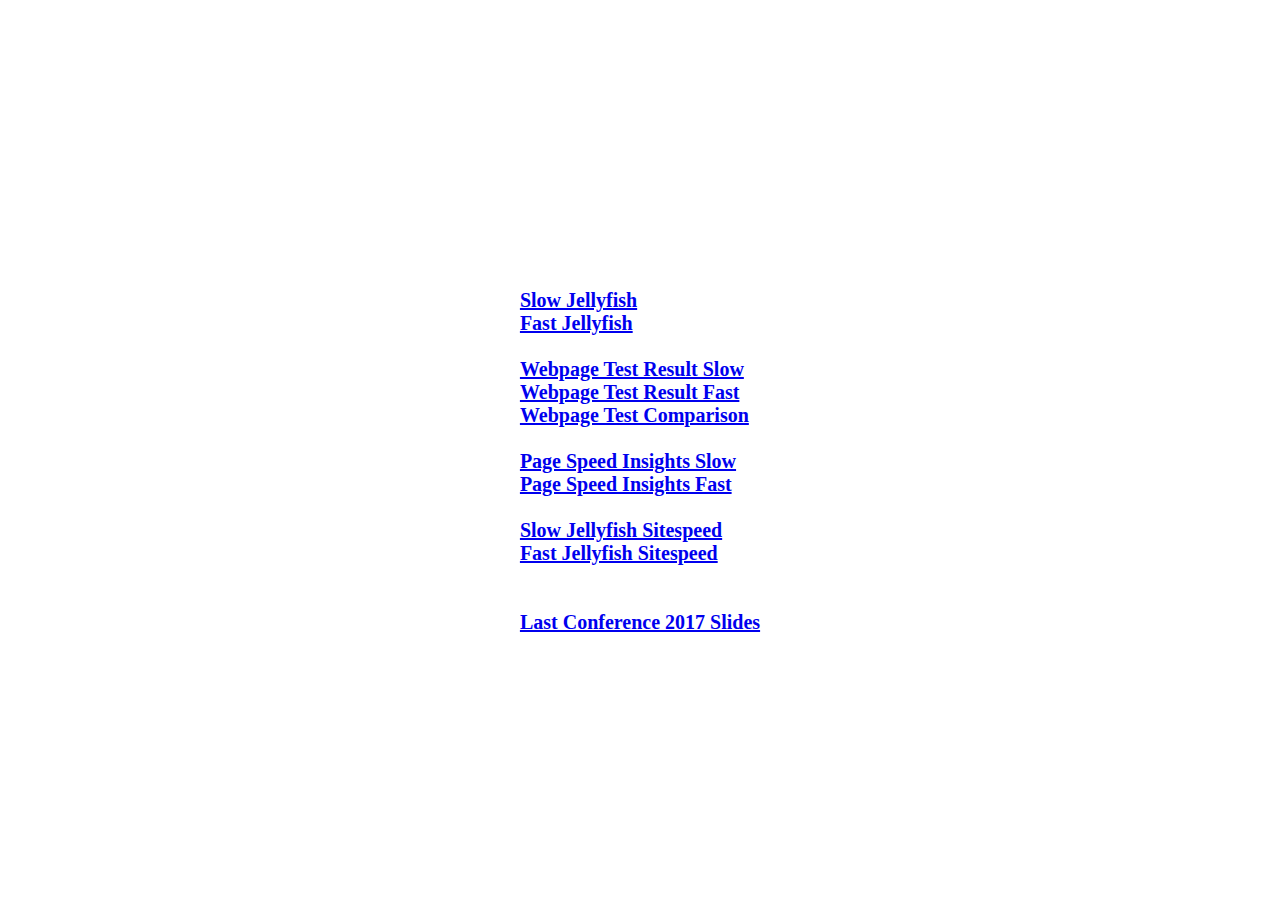
<file: index.html>
<html>
  <style>
.links {
    position: absolute;
    top: 50%;
    left: 50%;
    transform: translateX(-50%) translateY(-50%);
    font-weight: bold;
    color: black;
    font-size: 20;
}
</style>
<div class=links>
		<br />
		<a href=http://wpo-jellyfish.s3-website-us-east-1.amazonaws.com/1.html>Slow Jellyfish</a>
		<br />
		<a href=https://d18y70vad8dzl8.cloudfront.net/8.html>Fast Jellyfish</a>
		<br />
		<br />
		<a href=https://www.webpagetest.org/result/170823_P8_16cf0734db2a0f9eb375a67a12b8e741/>Webpage Test Result Slow</a>
		<br />
		<a href=https://www.webpagetest.org/result/170827_9P_0c31a1842cd5f7f236a1e2866dcccb2e/>Webpage Test Result Fast</a>
		<br />
		<a href=https://www.webpagetest.org/video/compare.php?tests=170823_P8_16cf0734db2a0f9eb375a67a12b8e741%2C170827_9P_0c31a1842cd5f7f236a1e2866dcccb2e>Webpage Test Comparison</a>
		<br />
		<br />
		<a href=https://developers.google.com/speed/pagespeed/insights/?url=http%3A%2F%2Fwpo-jellyfish.s3-website-us-east-1.amazonaws.com%2F1.html>Page Speed Insights Slow</a>
		<br />
    <a href=https://developers.google.com/speed/pagespeed/insights/?url=https%3A%2F%2Fd18y70vad8dzl8.cloudfront.net%2F8.html>Page Speed Insights Fast</a>
		<br />
		<br />
		<a href=https://d18y70vad8dzl8.cloudfront.net/sitespeed/slow-jellyfish/index.html>Slow Jellyfish Sitespeed</a>
		<br />
		<a href=https://d18y70vad8dzl8.cloudfront.net/sitespeed/fast-jellyfish/index.html>Fast Jellyfish Sitespeed</a>
		<br />
		<br />
		<br />
		<a href=https://docs.google.com/presentation/d/1hcDTkV9G0sAfqsFe3gw41iJXxiqUosaRfD2DGaHizSU/edit?usp=sharing>Last Conference 2017 Slides</a>
  </div>
</html>
</file>
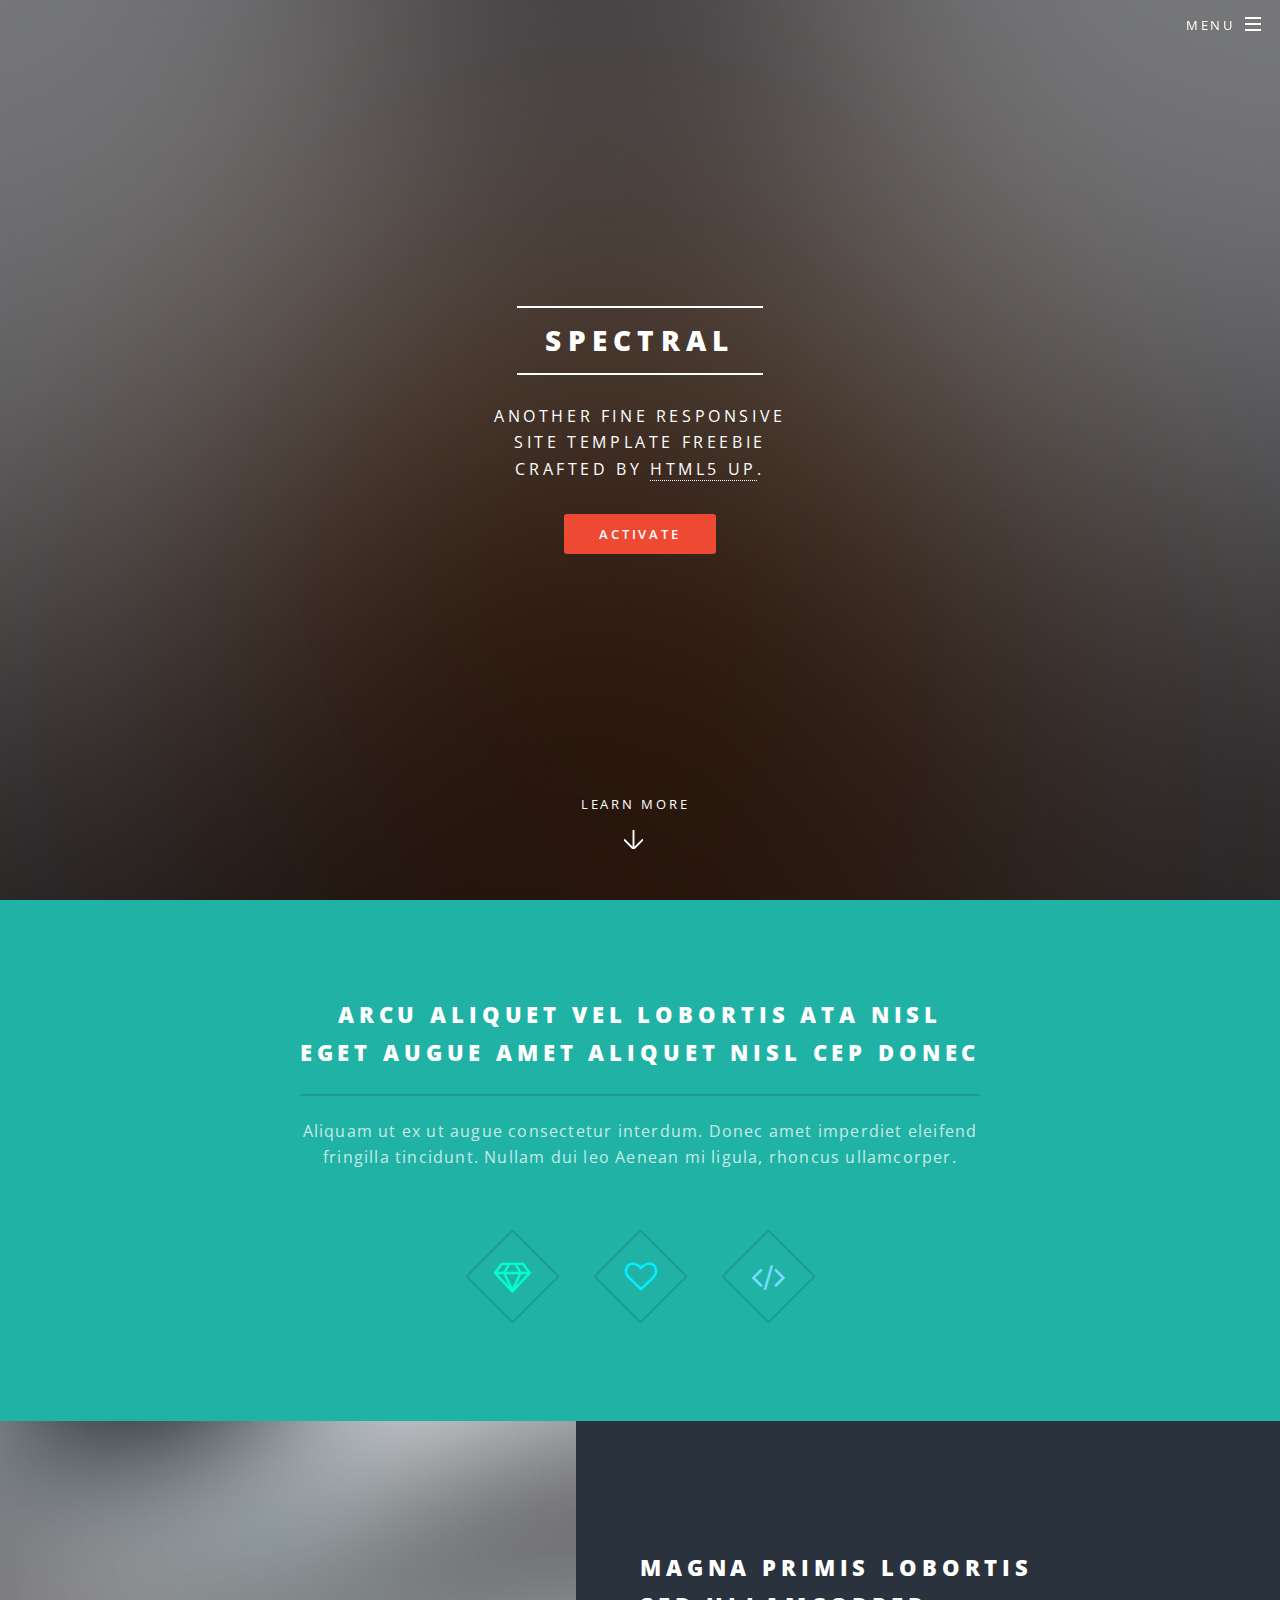
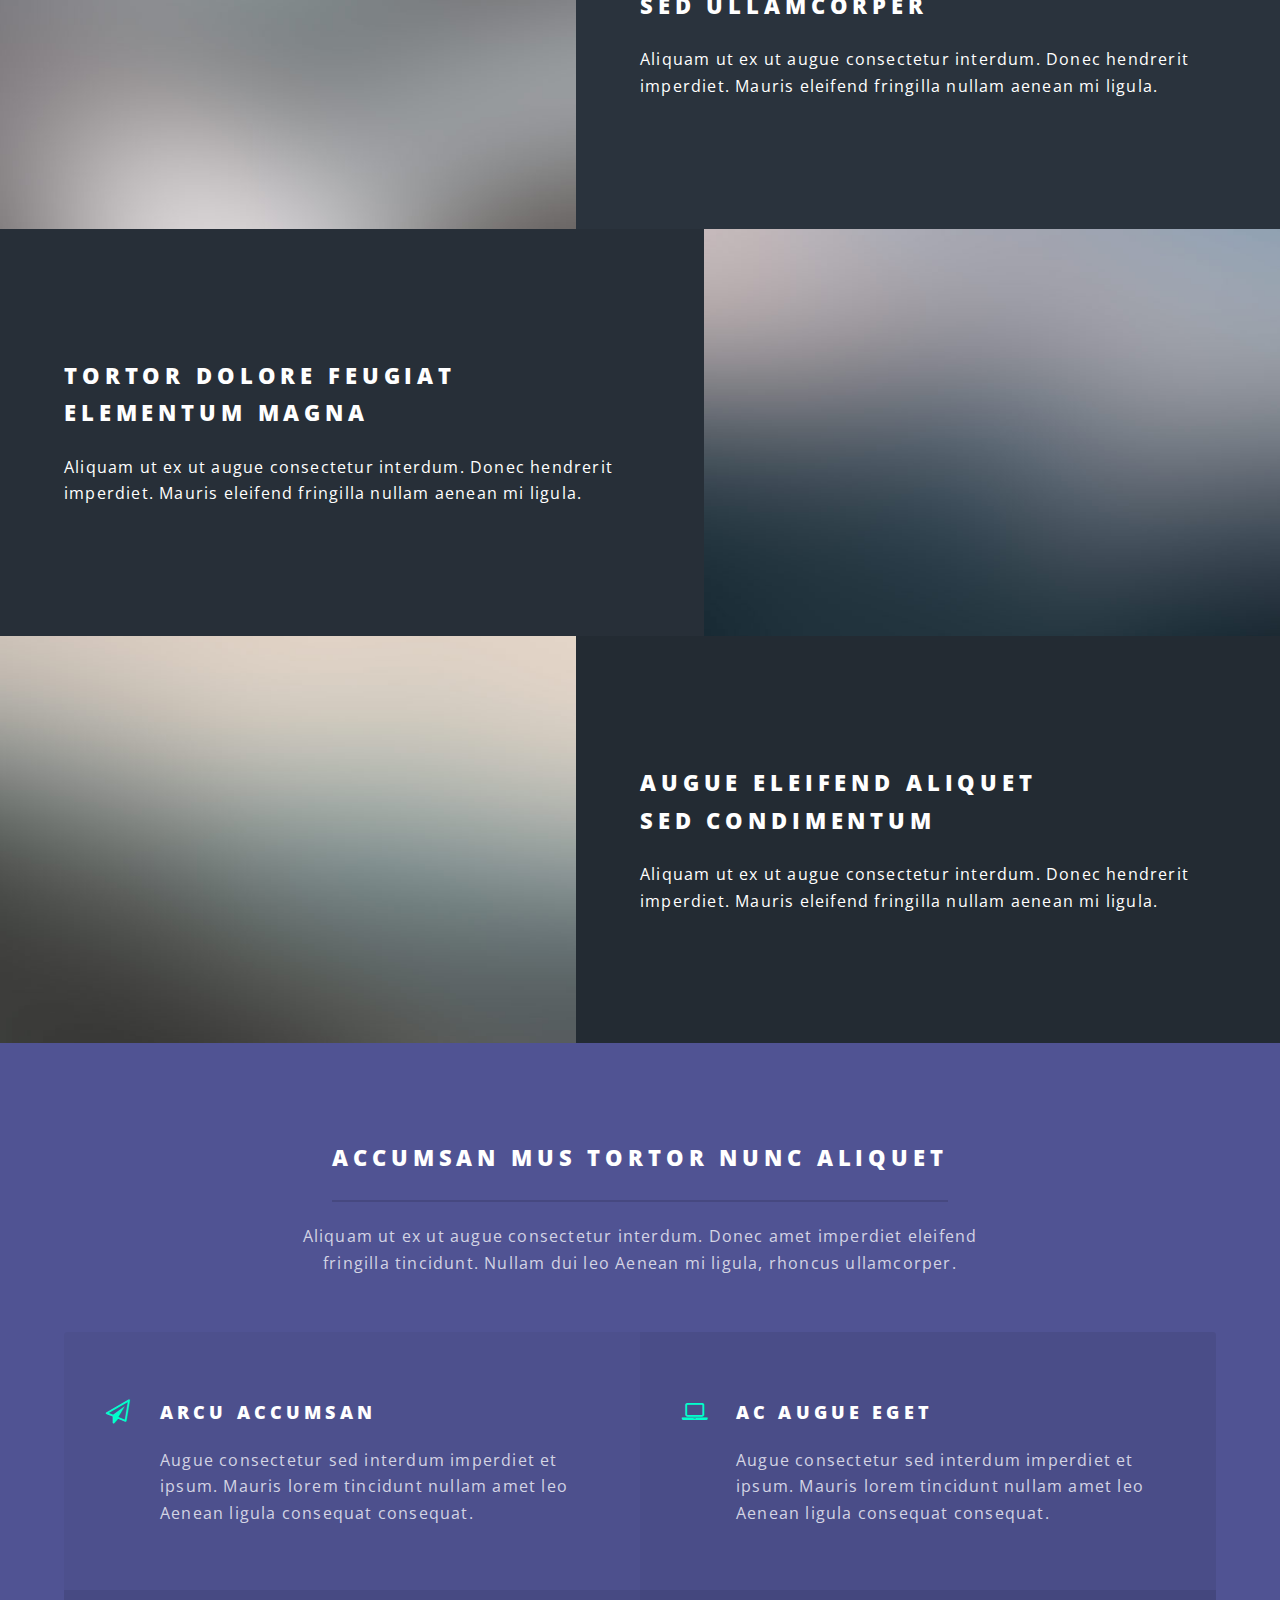
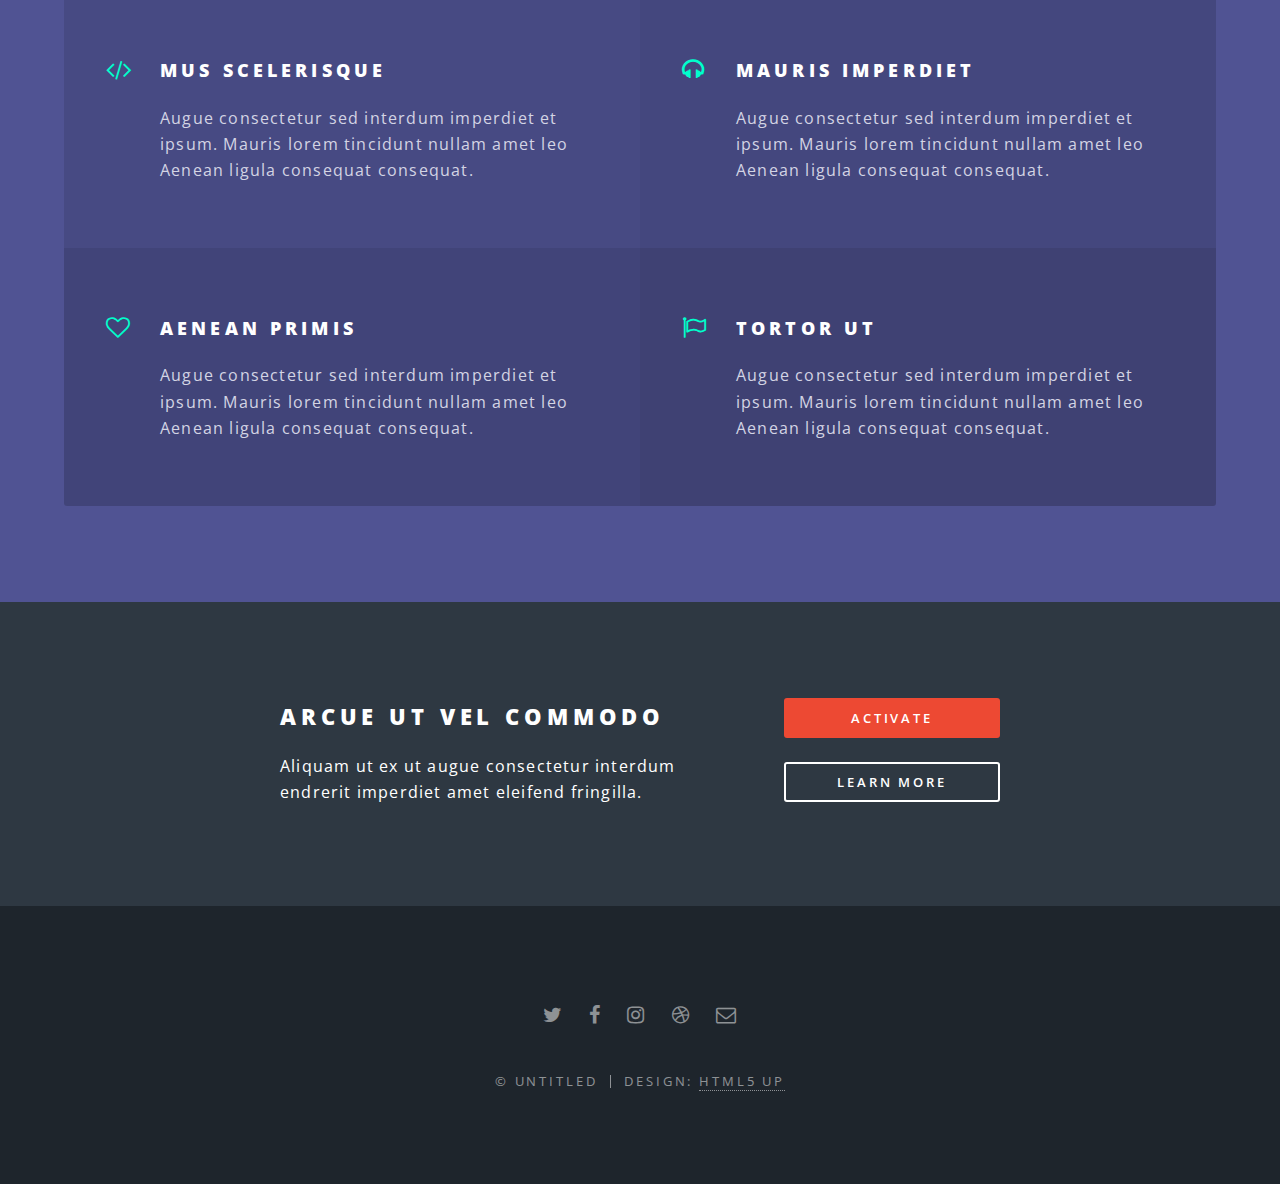
<file: 0.html>
<!DOCTYPE HTML>
<!--
	Spectral by HTML5 UP
	html5up.net | @ajlkn
	Free for personal and commercial use under the CCA 3.0 license (html5up.net/license)
-->
<html>
	<head>
		<title>Spectral by HTML5 UP</title>
		<meta charset="utf-8" />
		<meta name="viewport" content="width=device-width, initial-scale=1" />
		<!--[if lte IE 8]><script src="assets/0/js/ie/html5shiv.js"></script><![endif]-->
		<link rel="stylesheet" href="assets/0/css/main.css" />
		<!--[if lte IE 8]><link rel="stylesheet" href="assets/0/css/ie8.css" /><![endif]-->
		<!--[if lte IE 9]><link rel="stylesheet" href="assets/0/css/ie9.css" /><![endif]-->
	</head>
	<body class="landing">

		<!-- Page Wrapper -->
			<div id="page-wrapper">

				<!-- Header -->
					<header id="header" class="alt">
						<h1><a href="index.html">Spectral</a></h1>
						<nav id="nav">
							<ul>
								<li class="special">
									<a href="#menu" class="menuToggle"><span>Menu</span></a>
									<div id="menu">
										<ul>
											<li><a href="index.html">Home</a></li>
											<li><a href="generic.html">Generic</a></li>
											<li><a href="elements.html">Elements</a></li>
											<li><a href="#">Sign Up</a></li>
											<li><a href="#">Log In</a></li>
										</ul>
									</div>
								</li>
							</ul>
						</nav>
					</header>

				<!-- Banner -->
					<section id="banner">
						<div class="inner">
							<h2>Spectral</h2>
							<p>Another fine responsive<br />
							site template freebie<br />
							crafted by <a href="http://html5up.net">HTML5 UP</a>.</p>
							<ul class="actions">
								<li><a href="#" class="button special">Activate</a></li>
							</ul>
						</div>
						<a href="#one" class="more scrolly">Learn More</a>
					</section>

				<!-- One -->
					<section id="one" class="wrapper style1 special">
						<div class="inner">
							<header class="major">
								<h2>Arcu aliquet vel lobortis ata nisl<br />
								eget augue amet aliquet nisl cep donec</h2>
								<p>Aliquam ut ex ut augue consectetur interdum. Donec amet imperdiet eleifend<br />
								fringilla tincidunt. Nullam dui leo Aenean mi ligula, rhoncus ullamcorper.</p>
							</header>
							<ul class="icons major">
								<li><span class="icon fa-diamond major style1"><span class="label">Lorem</span></span></li>
								<li><span class="icon fa-heart-o major style2"><span class="label">Ipsum</span></span></li>
								<li><span class="icon fa-code major style3"><span class="label">Dolor</span></span></li>
							</ul>
						</div>
					</section>

				<!-- Two -->
					<section id="two" class="wrapper alt style2">
						<section class="spotlight">
							<div class="image"><img src="assets/0/images/pic01.jpg" alt="" /></div><div class="content">
								<h2>Magna primis lobortis<br />
								sed ullamcorper</h2>
								<p>Aliquam ut ex ut augue consectetur interdum. Donec hendrerit imperdiet. Mauris eleifend fringilla nullam aenean mi ligula.</p>
							</div>
						</section>
						<section class="spotlight">
							<div class="image"><img src="assets/0/images/pic02.jpg" alt="" /></div><div class="content">
								<h2>Tortor dolore feugiat<br />
								elementum magna</h2>
								<p>Aliquam ut ex ut augue consectetur interdum. Donec hendrerit imperdiet. Mauris eleifend fringilla nullam aenean mi ligula.</p>
							</div>
						</section>
						<section class="spotlight">
							<div class="image"><img src="assets/0/images/pic03.jpg" alt="" /></div><div class="content">
								<h2>Augue eleifend aliquet<br />
								sed condimentum</h2>
								<p>Aliquam ut ex ut augue consectetur interdum. Donec hendrerit imperdiet. Mauris eleifend fringilla nullam aenean mi ligula.</p>
							</div>
						</section>
					</section>

				<!-- Three -->
					<section id="three" class="wrapper style3 special">
						<div class="inner">
							<header class="major">
								<h2>Accumsan mus tortor nunc aliquet</h2>
								<p>Aliquam ut ex ut augue consectetur interdum. Donec amet imperdiet eleifend<br />
								fringilla tincidunt. Nullam dui leo Aenean mi ligula, rhoncus ullamcorper.</p>
							</header>
							<ul class="features">
								<li class="icon fa-paper-plane-o">
									<h3>Arcu accumsan</h3>
									<p>Augue consectetur sed interdum imperdiet et ipsum. Mauris lorem tincidunt nullam amet leo Aenean ligula consequat consequat.</p>
								</li>
								<li class="icon fa-laptop">
									<h3>Ac Augue Eget</h3>
									<p>Augue consectetur sed interdum imperdiet et ipsum. Mauris lorem tincidunt nullam amet leo Aenean ligula consequat consequat.</p>
								</li>
								<li class="icon fa-code">
									<h3>Mus Scelerisque</h3>
									<p>Augue consectetur sed interdum imperdiet et ipsum. Mauris lorem tincidunt nullam amet leo Aenean ligula consequat consequat.</p>
								</li>
								<li class="icon fa-headphones">
									<h3>Mauris Imperdiet</h3>
									<p>Augue consectetur sed interdum imperdiet et ipsum. Mauris lorem tincidunt nullam amet leo Aenean ligula consequat consequat.</p>
								</li>
								<li class="icon fa-heart-o">
									<h3>Aenean Primis</h3>
									<p>Augue consectetur sed interdum imperdiet et ipsum. Mauris lorem tincidunt nullam amet leo Aenean ligula consequat consequat.</p>
								</li>
								<li class="icon fa-flag-o">
									<h3>Tortor Ut</h3>
									<p>Augue consectetur sed interdum imperdiet et ipsum. Mauris lorem tincidunt nullam amet leo Aenean ligula consequat consequat.</p>
								</li>
							</ul>
						</div>
					</section>

				<!-- CTA -->
					<section id="cta" class="wrapper style4">
						<div class="inner">
							<header>
								<h2>Arcue ut vel commodo</h2>
								<p>Aliquam ut ex ut augue consectetur interdum endrerit imperdiet amet eleifend fringilla.</p>
							</header>
							<ul class="actions vertical">
								<li><a href="#" class="button fit special">Activate</a></li>
								<li><a href="#" class="button fit">Learn More</a></li>
							</ul>
						</div>
					</section>

				<!-- Footer -->
					<footer id="footer">
						<ul class="icons">
							<li><a href="#" class="icon fa-twitter"><span class="label">Twitter</span></a></li>
							<li><a href="#" class="icon fa-facebook"><span class="label">Facebook</span></a></li>
							<li><a href="#" class="icon fa-instagram"><span class="label">Instagram</span></a></li>
							<li><a href="#" class="icon fa-dribbble"><span class="label">Dribbble</span></a></li>
							<li><a href="#" class="icon fa-envelope-o"><span class="label">Email</span></a></li>
						</ul>
						<ul class="copyright">
							<li>&copy; Untitled</li><li>Design: <a href="http://html5up.net">HTML5 UP</a></li>
						</ul>
					</footer>

			</div>

		<!-- Scripts -->
			<script src="assets/0/js/jquery.min.js"></script>
			<script src="assets/0/js/jquery.scrollex.min.js"></script>
			<script src="assets/0/js/jquery.scrolly.min.js"></script>
			<script src="assets/0/js/skel.min.js"></script>
			<script src="assets/0/js/util.js"></script>
			<!--[if lte IE 8]><script src="assets/0/js/ie/respond.min.js"></script><![endif]-->
			<script src="assets/0/js/main.js"></script>

	</body>
</html>
</file>
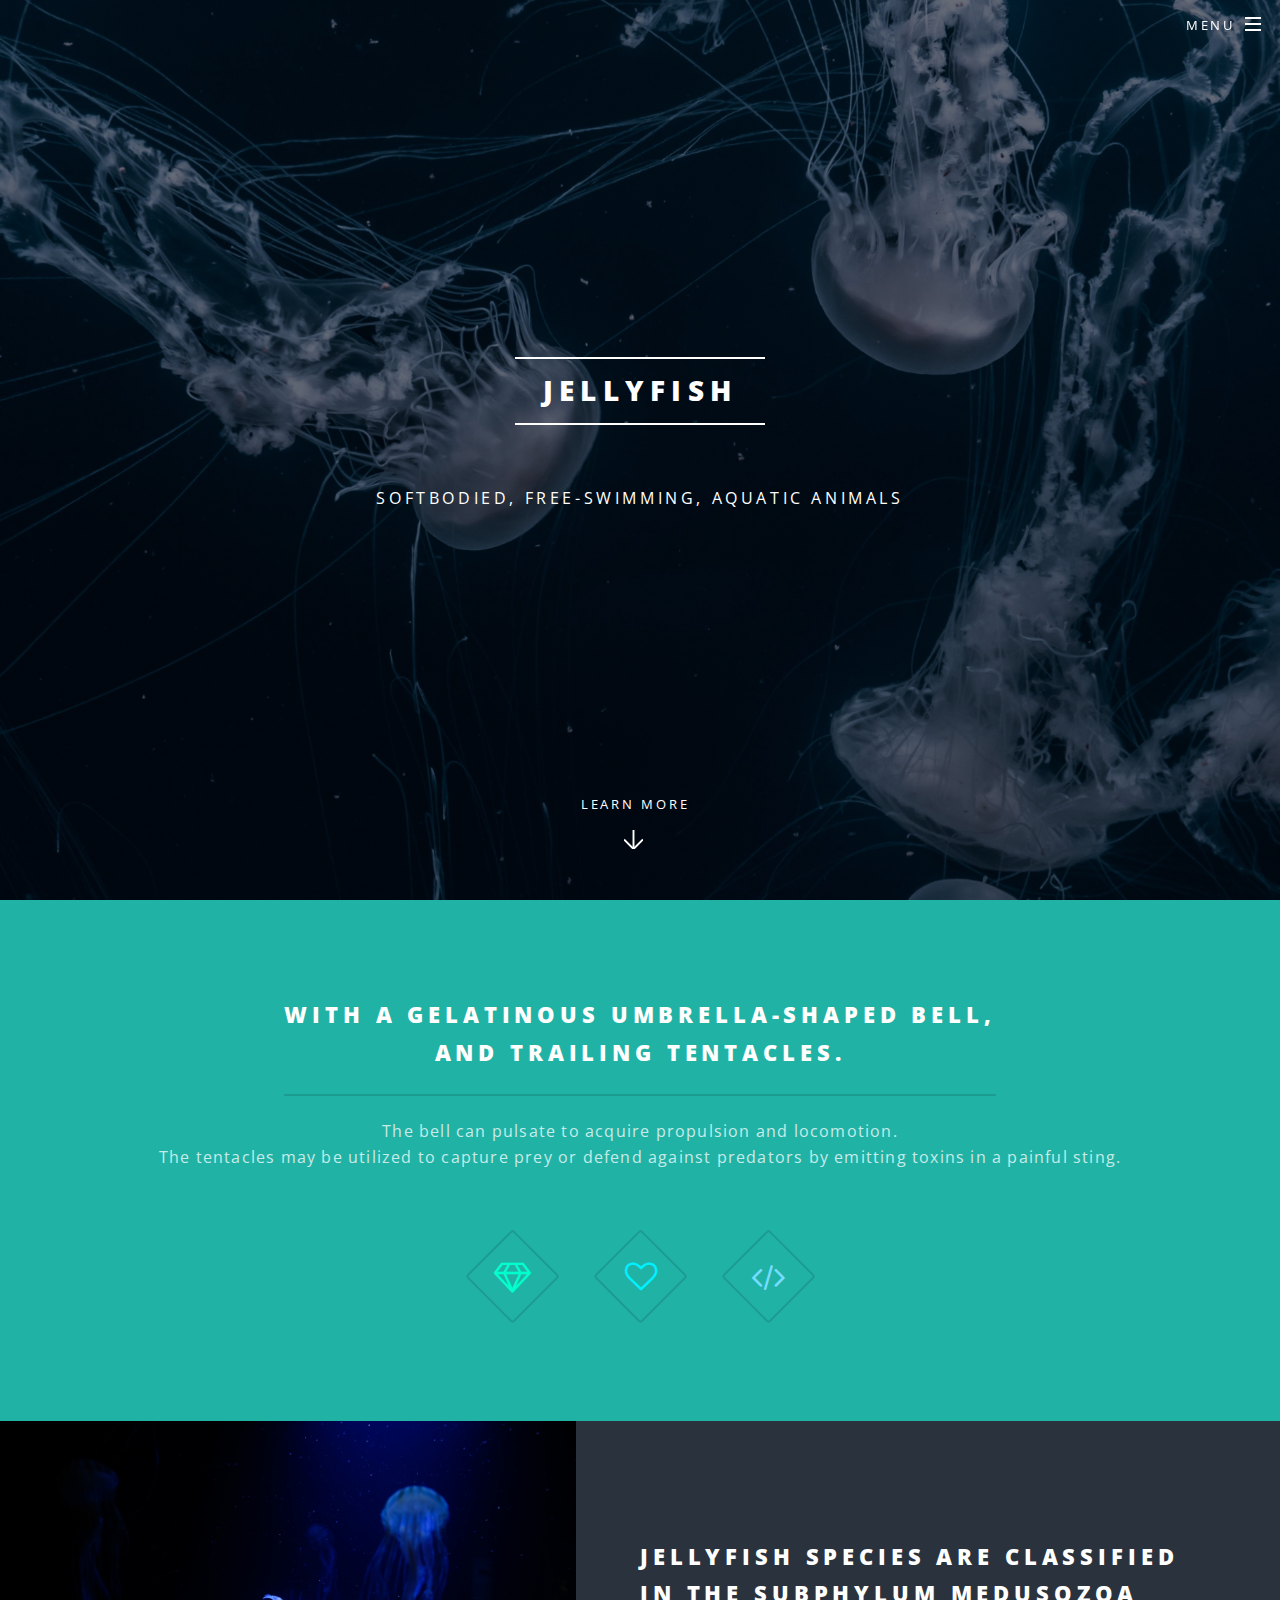
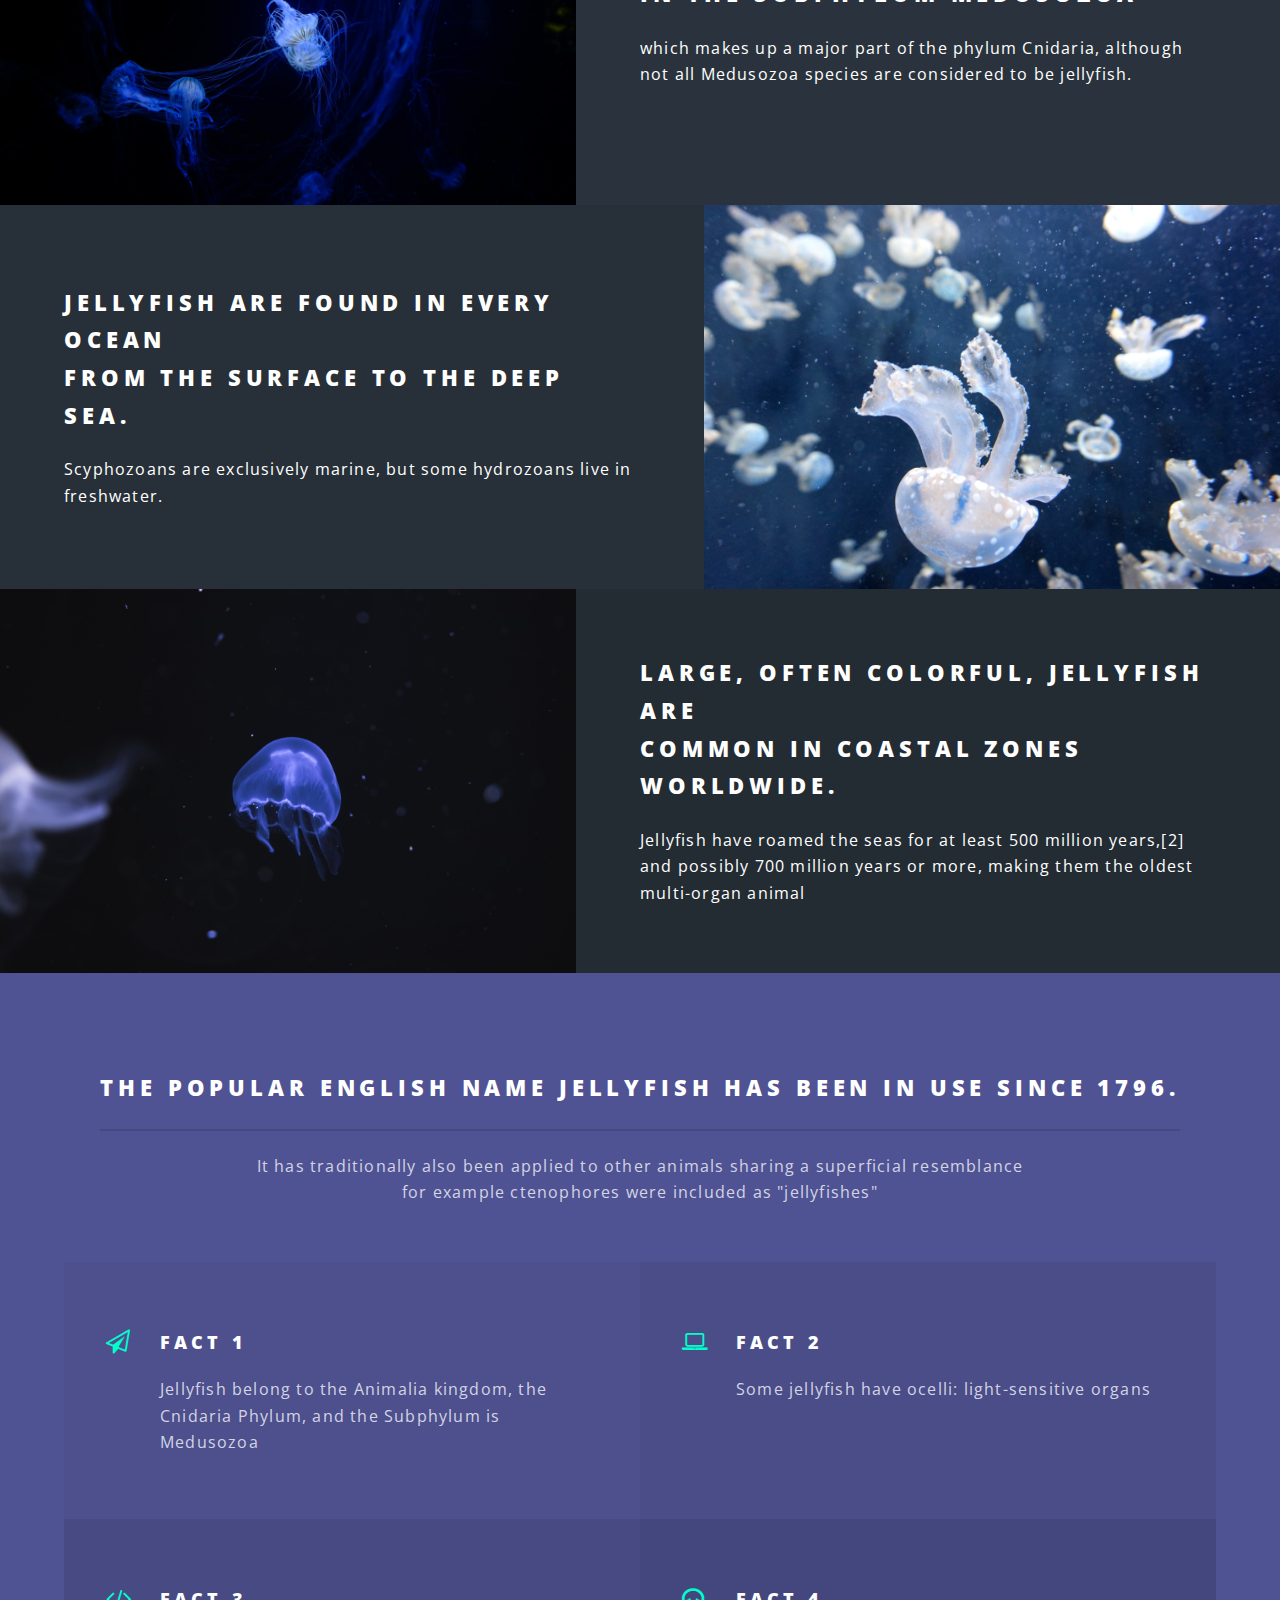
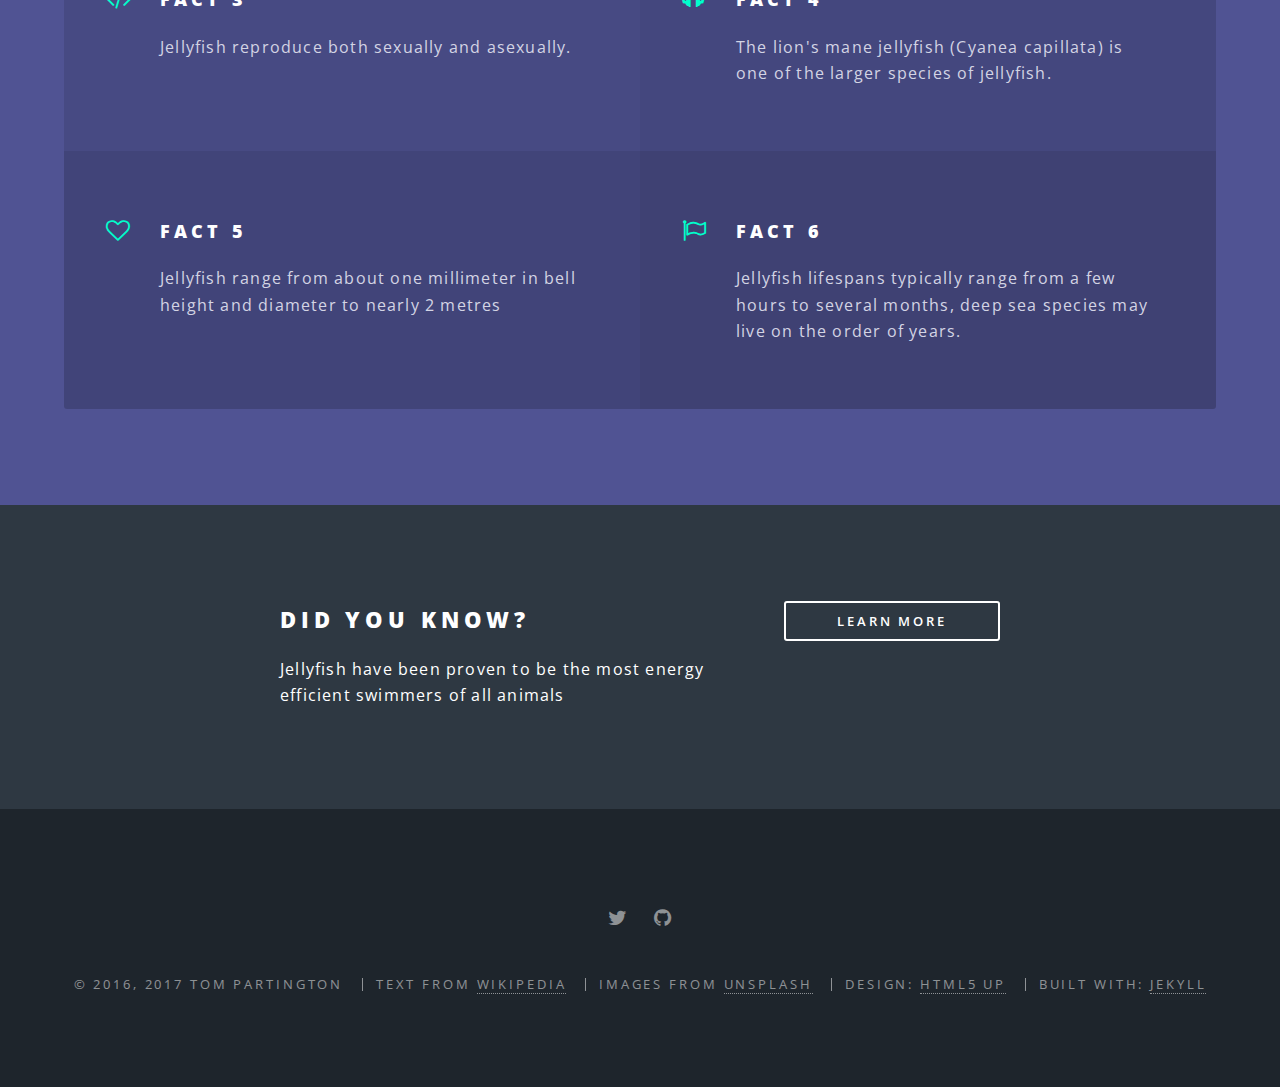
<file: 1a.html>
<!DOCTYPE html>
<!--
  Original Design: Spectral by HTML5 UP
    html5up.net | @n33co
    Free for personal and commercial use under the CCA 3.0 license (html5up.net/license)
  Jekyll build mod
-->
<html>

  <head>
  <meta charset="utf-8" />
  <meta name="viewport" content="width=device-width, initial-scale=1" />
  <title>Jellyfish</title>
  <meta name="description" content="Soft-bodied, free-swimming, aquatic animals">
  <link rel="stylesheet" href="assets/1a/css/main.css" />
</head>


  <body class="landing">

    <!-- Page Wrapper -->
    <div id="page-wrapper">

      <!-- Header -->
<header id="header" class="alt">
  <h1><a href="/index.html">Jellyfish</a></h1>
  <nav id="nav">
    <ul>
      <li class="special">
        <a href="#menu" class="menuToggle"><span>Menu</span></a>
        <div id="menu">
          <ul>
            <li><a href="index.html">Home</a></li>
            <li><a href="0.html">Original</a></li>
            <li><a href="1.html">Slow</a></li>
            <li><a href="2.html">Optimised Images</a></li>
            <li><a href="3.html">Minified Assets</a></li>
            <li><a href="4.html">Cache Headers</a></li>
            <li><a href="5.html">Inline CSS</a></li>
            <li><a href="6.html">No External Fonts</a></li>
            <li><a href="7.html">jQuery to Zepto</a></li>
            <li><a href="8.html">Preload Hero Image</a></li>
            <li><a href="9.html">XXX-9-XXX</a></li>
            <li><a href="10.html">XXX-10-XXX</a></li>
          </ul>
        </div>
      </li>
    </ul>
  </nav>
</header>


      				<!-- Banner -->
					<section id="banner">
						<div class="inner">
							<h2>Jellyfish</h2>
							<p><p>softbodied, free-swimming, aquatic animals</p></p>
						</div>
						<a href="#one" class="more scrolly">Learn More</a>
					</section>

				<!-- One -->
					<section id="one" class="wrapper style1 special">
						<div class="inner">
							<header class="major">
								<h2>with a gelatinous umbrella-shaped bell,<br />
								and trailing tentacles.</h2>
								<p>The bell can pulsate to acquire propulsion and locomotion.<br />
								The tentacles may be utilized to capture prey or defend against predators by emitting toxins in a painful sting.</p>
							</header>
							<ul class="icons major">
								<li><span class="icon fa-diamond major style1"><span class="label">Lorem</span></span></li>
								<li><span class="icon fa-heart-o major style2"><span class="label">Ipsum</span></span></li>
								<li><span class="icon fa-code major style3"><span class="label">Dolor</span></span></li>
							</ul>
						</div>
					</section>

				<!-- Two -->
					<section id="two" class="wrapper alt style2">
						<section class="spotlight">
							<div class="image"><img src="assets/1a/images/pic01.jpg" alt="" /></div><div class="content">
								<h2>Jellyfish species are classified<br />
								in the subphylum Medusozoa</h2>
								<p>which makes up a major part of the phylum Cnidaria, although not all Medusozoa species are considered to be jellyfish.</p>
							</div>
						</section>
						<section class="spotlight">
							<div class="image"><img src="assets/1a/images/pic02.jpg" alt="" /></div><div class="content">
								<h2>Jellyfish are found in every ocean<br />
								from the surface to the deep sea.</h2>
								<p> Scyphozoans are exclusively marine, but some hydrozoans live in freshwater.</p>
							</div>
						</section>
						<section class="spotlight">
							<div class="image"><img src="assets/1a/images/pic03.jpg" alt="" /></div><div class="content">
								<h2> Large, often colorful, jellyfish are<br />
								common in coastal zones worldwide.</h2>
								<p> Jellyfish have roamed the seas for at least 500 million years,[2] and possibly 700 million years or more, making them the oldest multi-organ animal</p>
							</div>
						</section>
					</section>

				<!-- Three -->
					<section id="three" class="wrapper style3 special">
						<div class="inner">
							<header class="major">
								<h2>The popular English name jellyfish has been in use since 1796.</h2>
								<p>It has traditionally also been applied to other animals sharing a superficial resemblance<br />
								for example ctenophores were included as "jellyfishes"</p>
							</header>
							<ul class="features">
								<li class="icon fa-paper-plane-o">
									<h3>Fact 1</h3>
									<p>Jellyfish belong to the Animalia kingdom, the Cnidaria Phylum, and the Subphylum is Medusozoa</p>
								</li>
								<li class="icon fa-laptop">
									<h3>Fact 2</h3>
									<p>Some jellyfish have ocelli: light-sensitive organs</p>
								</li>
								<li class="icon fa-code">
									<h3>Fact 3</h3>
									<p>Jellyfish reproduce both sexually and asexually.</p>
								</li>
								<li class="icon fa-headphones">
									<h3>Fact 4</h3>
									<p>The lion's mane jellyfish (Cyanea capillata) is one of the larger species of jellyfish.</p>
								</li>
								<li class="icon fa-heart-o">
									<h3>Fact 5</h3>
									<p>Jellyfish range from about one millimeter in bell height and diameter to nearly 2 metres</p>
								</li>
								<li class="icon fa-flag-o">
									<h3>Fact 6</h3>
									<p>Jellyfish lifespans typically range from a few hours to several months, deep sea species may live on the order of years.</p>
								</li>
							</ul>
						</div>
					</section>

				<!-- CTA -->
					<section id="cta" class="wrapper style4">
						<div class="inner">
							<header>
								<h2>Did you know?</h2>
								<p>Jellyfish have been proven to be the most energy efficient swimmers of all animals</p>
							</header>
							<ul class="actions vertical">
								<li><a href="https://en.wikipedia.org/wiki/Jellyfish" class="button fit">Learn More</a></li>
							</ul>
						</div>
					</section>


      <!-- Footer -->
<footer id="footer">
  <ul class="icons">
    <li><a target="_blank" href="https://twitter.com/parmigiana" class="icon fa-twitter"
           ><span class="label">twitter</span></a></li>
    <li><a target="_blank" href="https://github.com/cevoaustralia/wpo-jellyfish" class="icon fa-github"
           ><span class="label">github</span></a></li>
  </ul>
  <ul class="copyright">
    <li>&copy; 2016, 2017 Tom Partington</li>
    <li>Text from <a href=https://en.wikipedia.org/wiki/Jellyfish>Wikipedia</a></li>
    <li>Images from <a href=ihttps://unsplash.com/search/jellyfish>Unsplash</a></li>
    <li>Design: <a href="http://html5up.net" target="_blank">HTML5 UP</a></li>
    <li>Built with: <a href="http://jekyllrb.com" target="_blank">Jekyll</a></li>
  </ul>
</footer>
      <!-- Scripts -->
<script src="assets/1a/js/jquery.js"></script>
<script src="assets/1a/js/jquery.scrollex.js"></script>
<script src="assets/1a/js/jquery.scrolly.js"></script>
<script src="assets/1a/js/skel.js"></script>
<script src="assets/1a/js/util.js"></script>
<script src="assets/1a/js/main.js"></script>
    </div>
  </body>
</html>
</file>
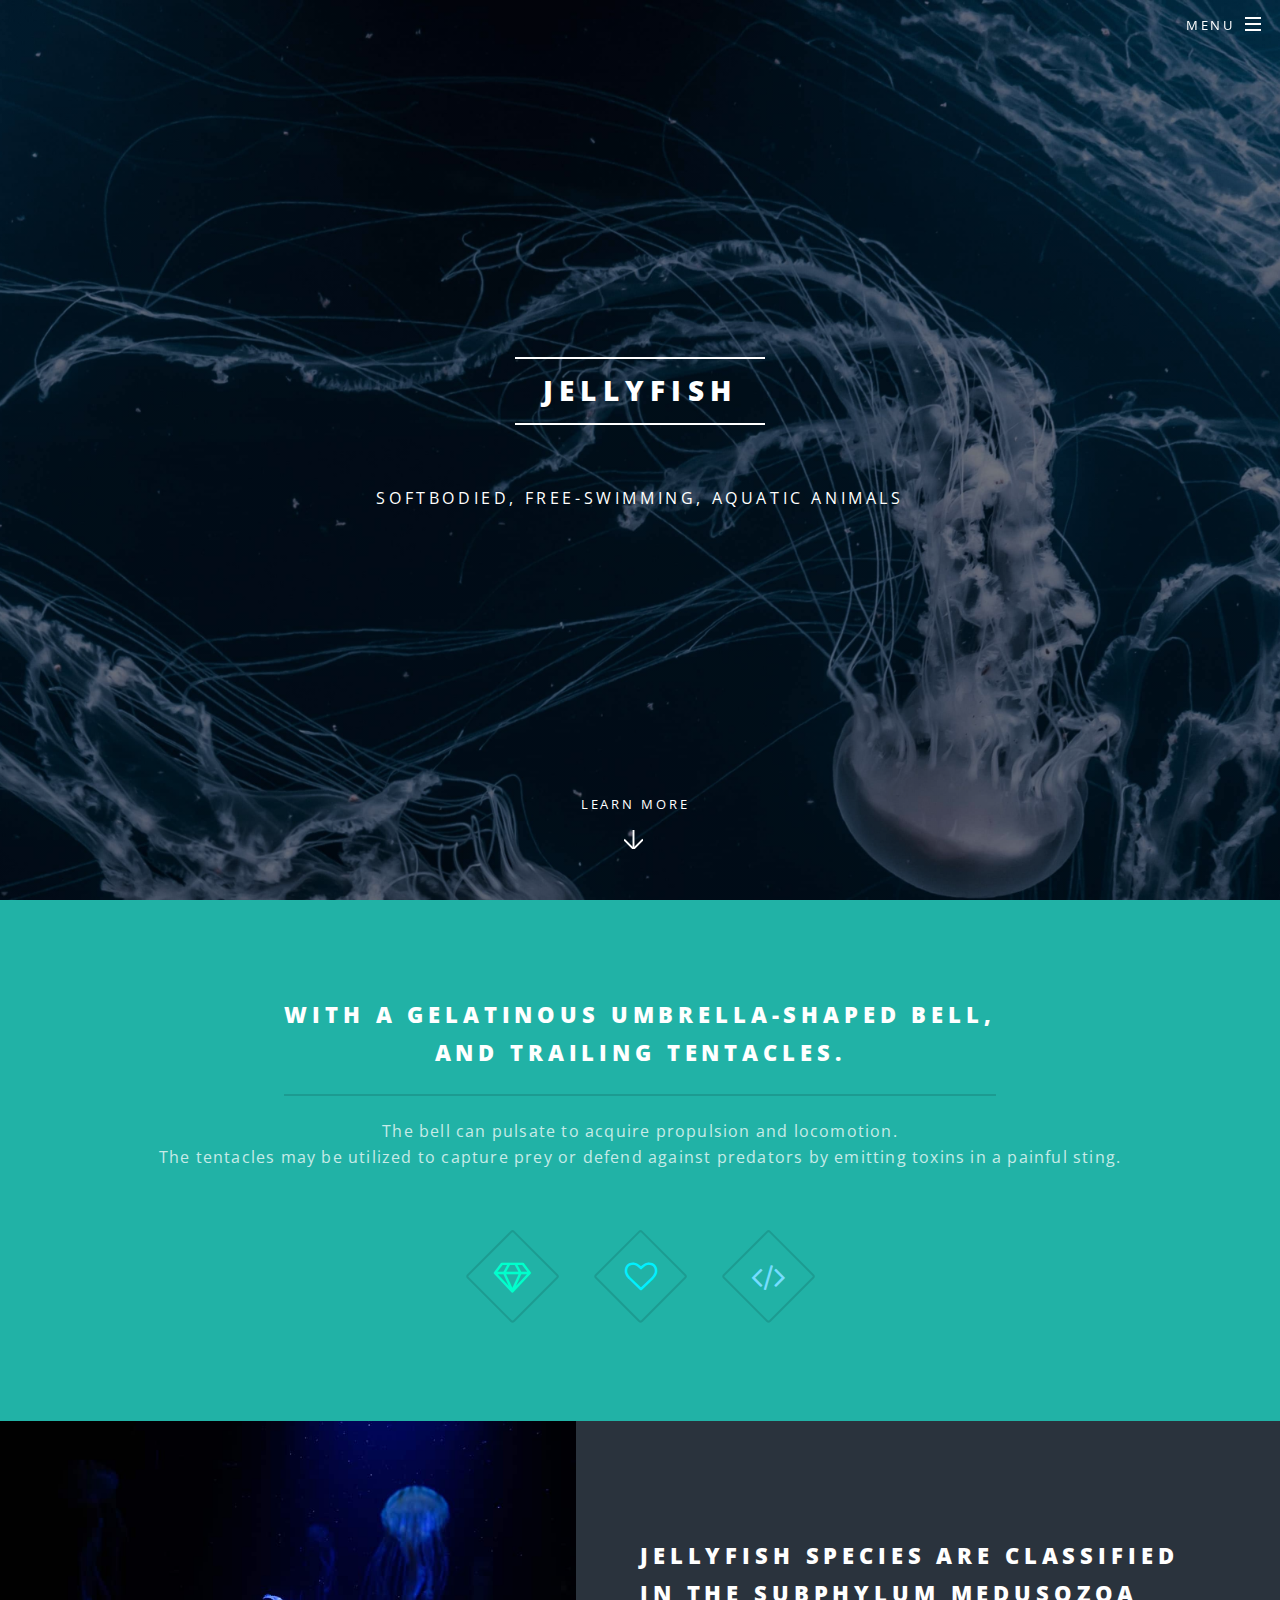
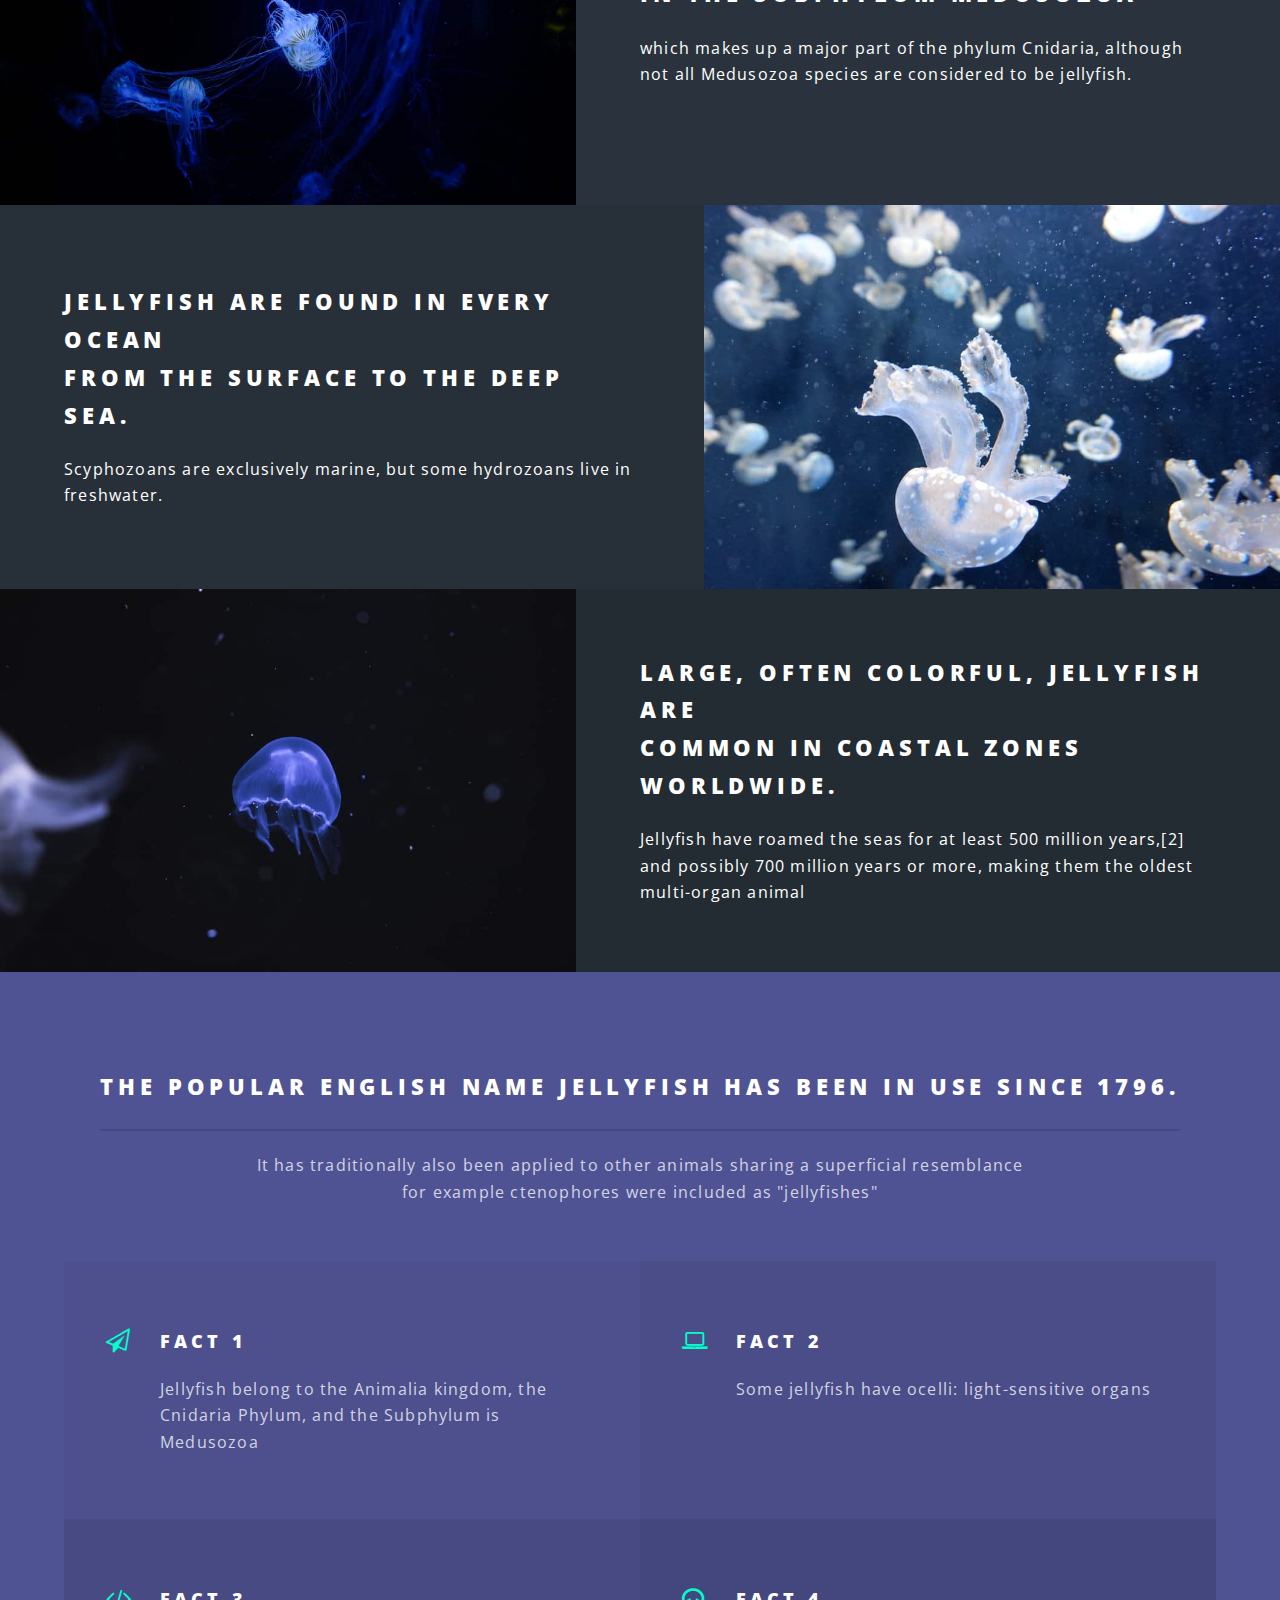
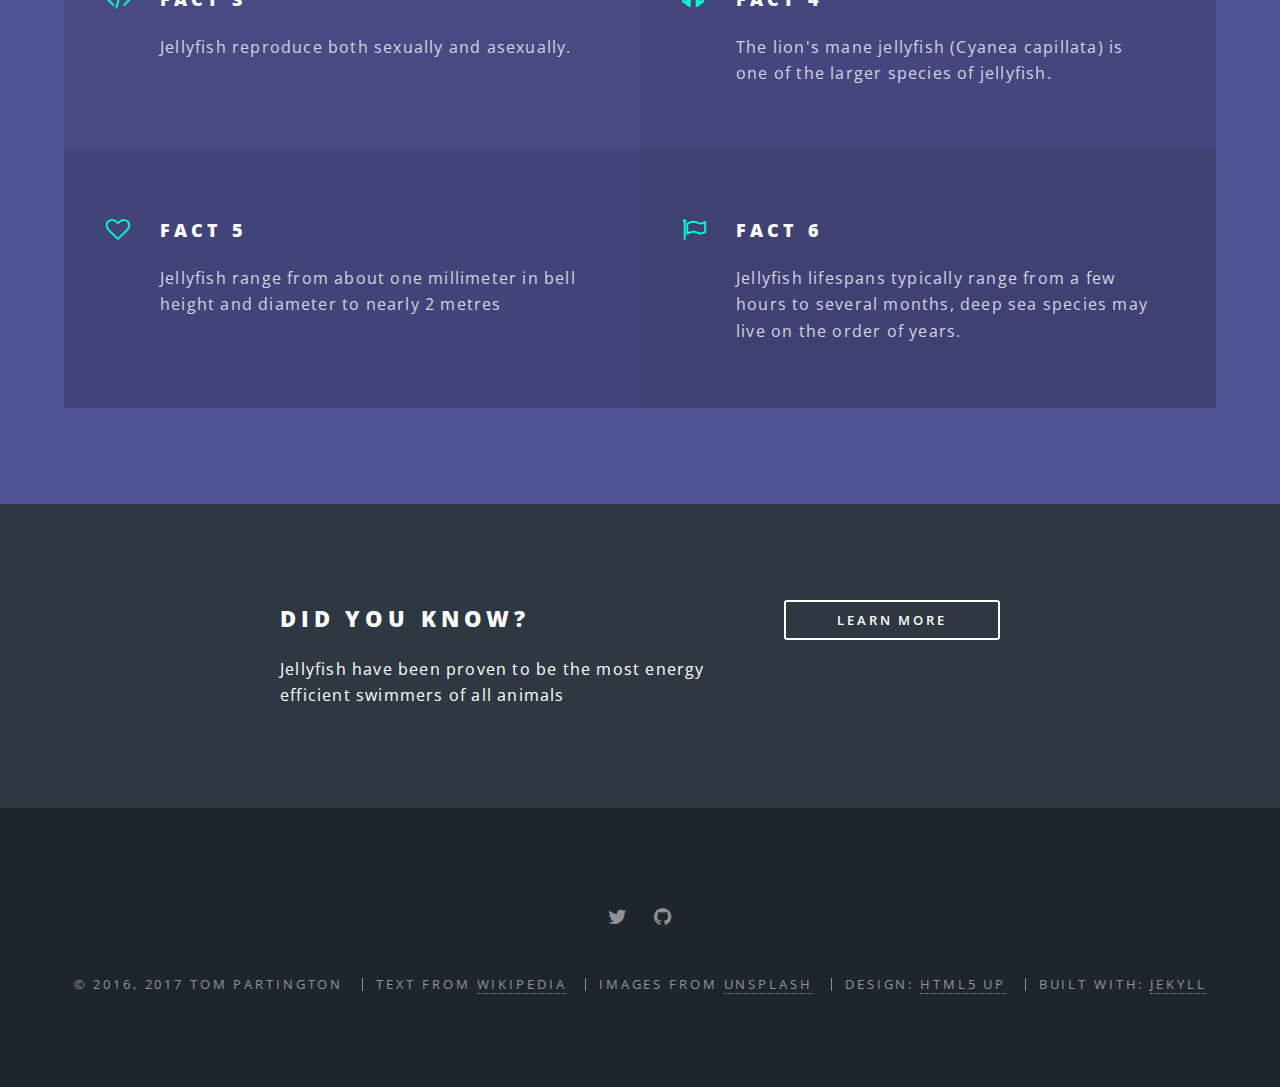
<file: 1b.html>
<!DOCTYPE html>
<!--
  Original Design: Spectral by HTML5 UP
    html5up.net | @n33co
    Free for personal and commercial use under the CCA 3.0 license (html5up.net/license)
  Jekyll build mod
-->
<html>

  <head>
  <meta charset="utf-8" />
  <meta name="viewport" content="width=device-width, initial-scale=1" />
  <title>Jellyfish</title>
  <meta name="description" content="Soft-bodied, free-swimming, aquatic animals">
  <link rel="stylesheet" href="assets/1b/css/main.css" />
</head>


  <body class="landing">

    <!-- Page Wrapper -->
    <div id="page-wrapper">

      <!-- Header -->
<header id="header" class="alt">
  <h1><a href="/index.html">Jellyfish</a></h1>
  <nav id="nav">
    <ul>
      <li class="special">
        <a href="#menu" class="menuToggle"><span>Menu</span></a>
        <div id="menu">
          <ul>
            <li><a href="index.html">Home</a></li>
            <li><a href="0.html">Original</a></li>
            <li><a href="1.html">Slow</a></li>
            <li><a href="2.html">Optimised Images</a></li>
            <li><a href="3.html">Minified Assets</a></li>
            <li><a href="4.html">Cache Headers</a></li>
            <li><a href="5.html">Inline CSS</a></li>
            <li><a href="6.html">No External Fonts</a></li>
            <li><a href="7.html">jQuery to Zepto</a></li>
            <li><a href="8.html">Preload Hero Image</a></li>
            <li><a href="9.html">XXX-9-XXX</a></li>
            <li><a href="10.html">XXX-10-XXX</a></li>
          </ul>
        </div>
      </li>
    </ul>
  </nav>
</header>


      				<!-- Banner -->
					<section id="banner">
						<div class="inner">
							<h2>Jellyfish</h2>
							<p><p>softbodied, free-swimming, aquatic animals</p></p>
						</div>
						<a href="#one" class="more scrolly">Learn More</a>
					</section>

				<!-- One -->
					<section id="one" class="wrapper style1 special">
						<div class="inner">
							<header class="major">
								<h2>with a gelatinous umbrella-shaped bell,<br />
								and trailing tentacles.</h2>
								<p>The bell can pulsate to acquire propulsion and locomotion.<br />
								The tentacles may be utilized to capture prey or defend against predators by emitting toxins in a painful sting.</p>
							</header>
							<ul class="icons major">
								<li><span class="icon fa-diamond major style1"><span class="label">Lorem</span></span></li>
								<li><span class="icon fa-heart-o major style2"><span class="label">Ipsum</span></span></li>
								<li><span class="icon fa-code major style3"><span class="label">Dolor</span></span></li>
							</ul>
						</div>
					</section>

				<!-- Two -->
					<section id="two" class="wrapper alt style2">
						<section class="spotlight">
							<div class="image"><img src="assets/1b/images/pic01.jpg" alt="" /></div><div class="content">
								<h2>Jellyfish species are classified<br />
								in the subphylum Medusozoa</h2>
								<p>which makes up a major part of the phylum Cnidaria, although not all Medusozoa species are considered to be jellyfish.</p>
							</div>
						</section>
						<section class="spotlight">
							<div class="image"><img src="assets/1b/images/pic02.jpg" alt="" /></div><div class="content">
								<h2>Jellyfish are found in every ocean<br />
								from the surface to the deep sea.</h2>
								<p> Scyphozoans are exclusively marine, but some hydrozoans live in freshwater.</p>
							</div>
						</section>
						<section class="spotlight">
							<div class="image"><img src="assets/1b/images/pic03.jpg" alt="" /></div><div class="content">
								<h2> Large, often colorful, jellyfish are<br />
								common in coastal zones worldwide.</h2>
								<p> Jellyfish have roamed the seas for at least 500 million years,[2] and possibly 700 million years or more, making them the oldest multi-organ animal</p>
							</div>
						</section>
					</section>

				<!-- Three -->
					<section id="three" class="wrapper style3 special">
						<div class="inner">
							<header class="major">
								<h2>The popular English name jellyfish has been in use since 1796.</h2>
								<p>It has traditionally also been applied to other animals sharing a superficial resemblance<br />
								for example ctenophores were included as "jellyfishes"</p>
							</header>
							<ul class="features">
								<li class="icon fa-paper-plane-o">
									<h3>Fact 1</h3>
									<p>Jellyfish belong to the Animalia kingdom, the Cnidaria Phylum, and the Subphylum is Medusozoa</p>
								</li>
								<li class="icon fa-laptop">
									<h3>Fact 2</h3>
									<p>Some jellyfish have ocelli: light-sensitive organs</p>
								</li>
								<li class="icon fa-code">
									<h3>Fact 3</h3>
									<p>Jellyfish reproduce both sexually and asexually.</p>
								</li>
								<li class="icon fa-headphones">
									<h3>Fact 4</h3>
									<p>The lion's mane jellyfish (Cyanea capillata) is one of the larger species of jellyfish.</p>
								</li>
								<li class="icon fa-heart-o">
									<h3>Fact 5</h3>
									<p>Jellyfish range from about one millimeter in bell height and diameter to nearly 2 metres</p>
								</li>
								<li class="icon fa-flag-o">
									<h3>Fact 6</h3>
									<p>Jellyfish lifespans typically range from a few hours to several months, deep sea species may live on the order of years.</p>
								</li>
							</ul>
						</div>
					</section>

				<!-- CTA -->
					<section id="cta" class="wrapper style4">
						<div class="inner">
							<header>
								<h2>Did you know?</h2>
								<p>Jellyfish have been proven to be the most energy efficient swimmers of all animals</p>
							</header>
							<ul class="actions vertical">
								<li><a href="https://en.wikipedia.org/wiki/Jellyfish" class="button fit">Learn More</a></li>
							</ul>
						</div>
					</section>


      <!-- Footer -->
<footer id="footer">
  <ul class="icons">
    <li><a target="_blank" href="https://twitter.com/parmigiana" class="icon fa-twitter"
           ><span class="label">twitter</span></a></li>
    <li><a target="_blank" href="https://github.com/cevoaustralia/wpo-jellyfish" class="icon fa-github"
           ><span class="label">github</span></a></li>
  </ul>
  <ul class="copyright">
    <li>&copy; 2016, 2017 Tom Partington</li>
    <li>Text from <a href=https://en.wikipedia.org/wiki/Jellyfish>Wikipedia</a></li>
    <li>Images from <a href=ihttps://unsplash.com/search/jellyfish>Unsplash</a></li>
    <li>Design: <a href="http://html5up.net" target="_blank">HTML5 UP</a></li>
    <li>Built with: <a href="http://jekyllrb.com" target="_blank">Jekyll</a></li>
  </ul>
</footer>
      <!-- Scripts -->
<script src="assets/1b/js/jquery.js"></script>
<script src="assets/1b/js/jquery.scrollex.js"></script>
<script src="assets/1b/js/jquery.scrolly.js"></script>
<script src="assets/1b/js/skel.js"></script>
<script src="assets/1b/js/util.js"></script>
<script src="assets/1b/js/main.js"></script>
    </div>
  </body>
</html>
</file>
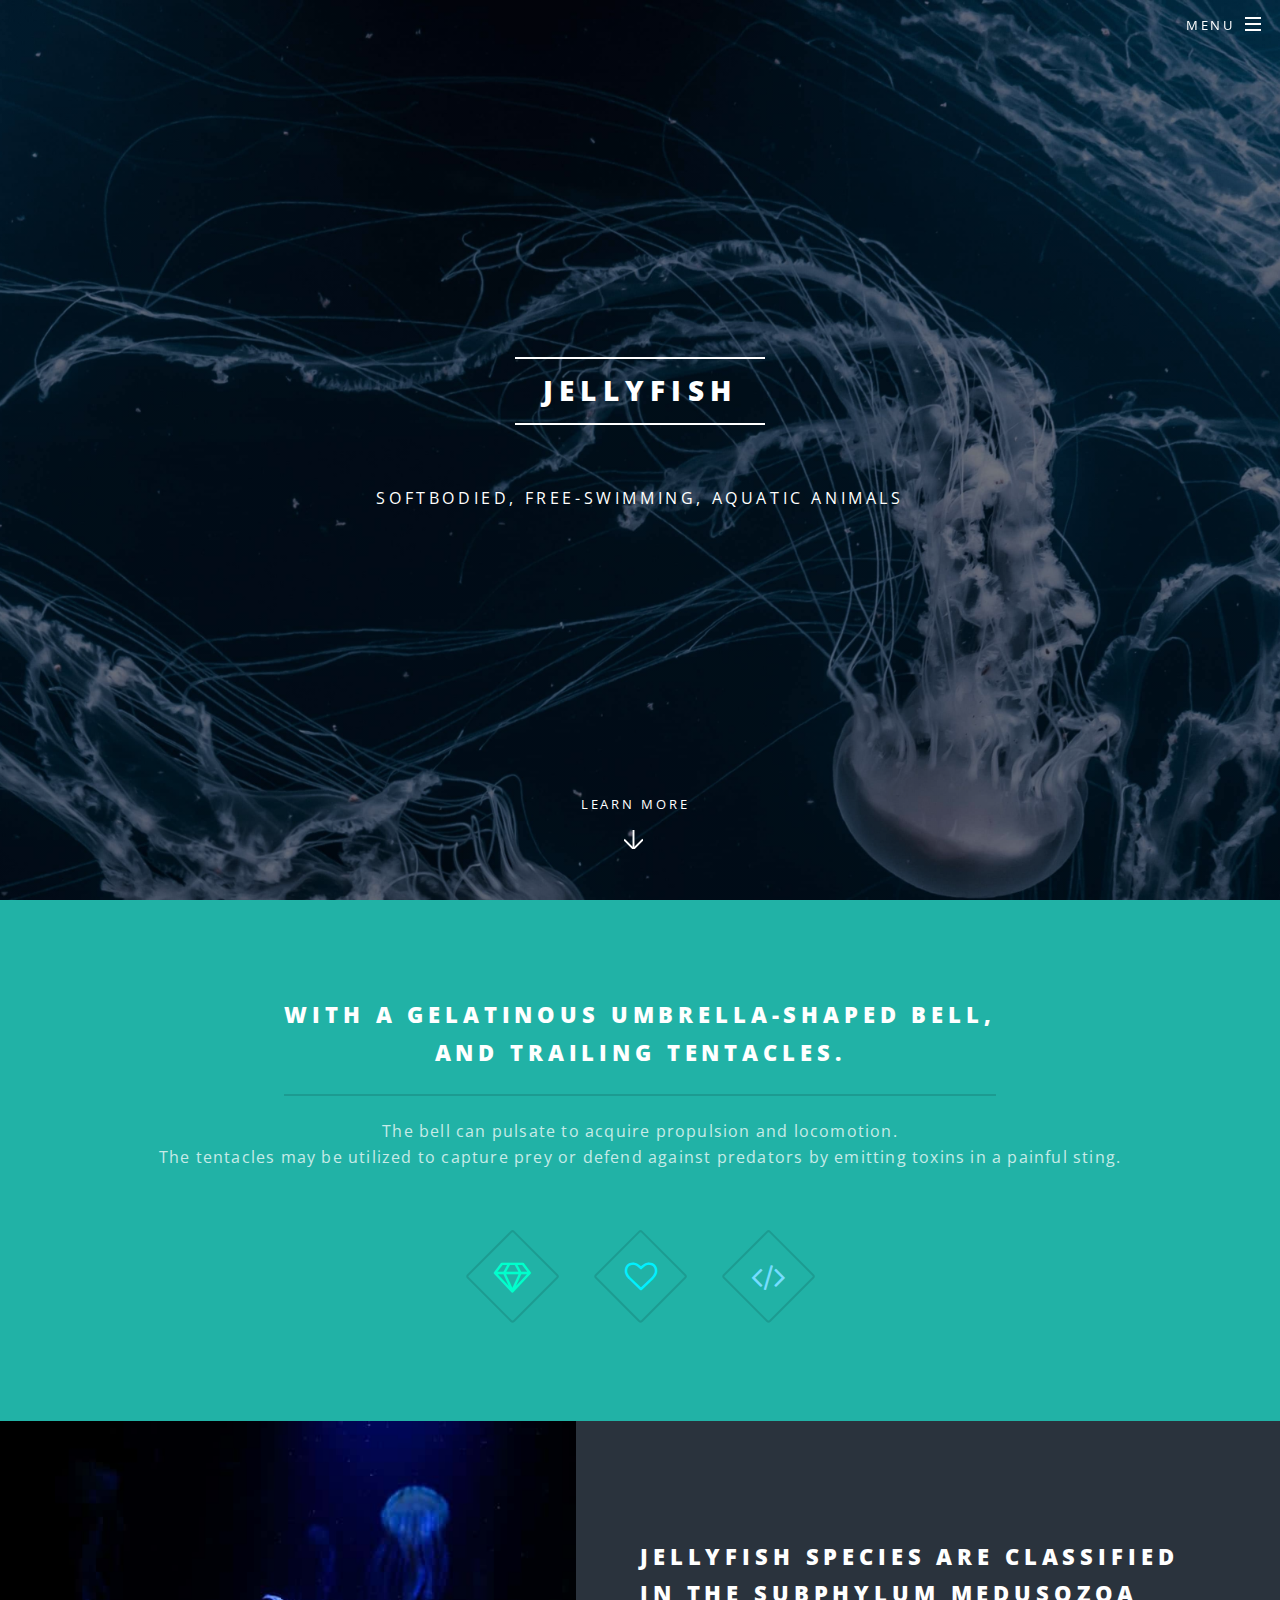
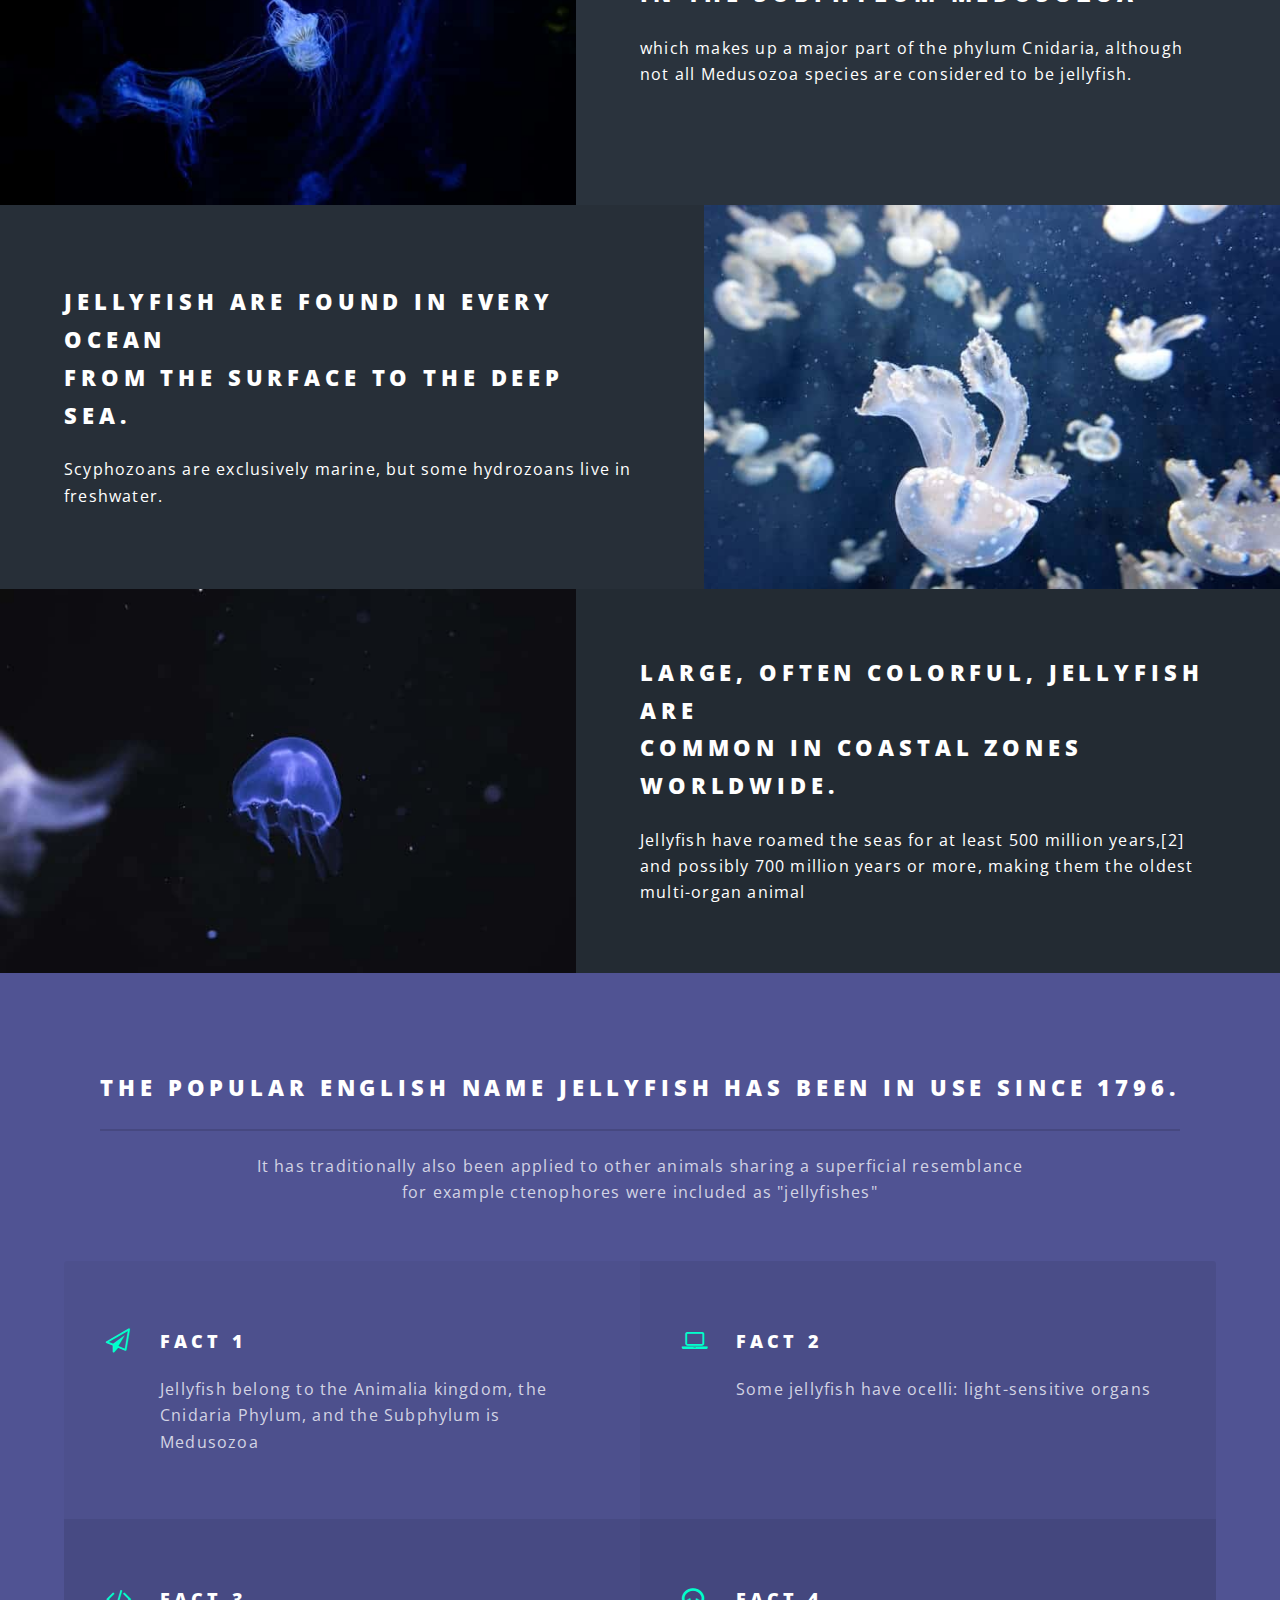
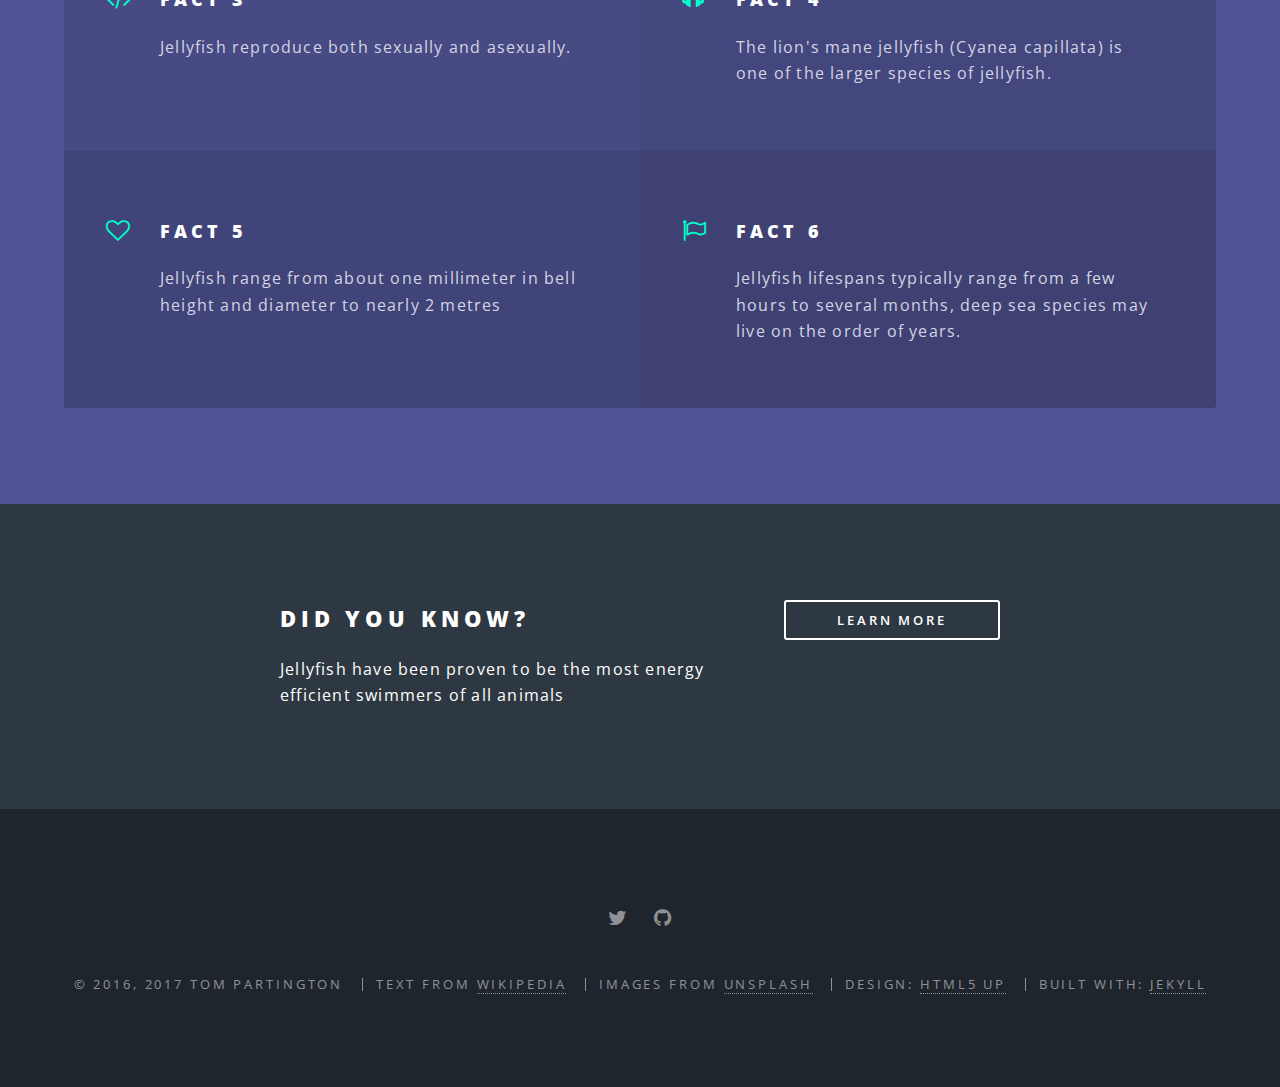
<file: 2.html>
<!DOCTYPE html>
<!--
  Original Design: Spectral by HTML5 UP
    html5up.net | @n33co
    Free for personal and commercial use under the CCA 3.0 license (html5up.net/license)
  Jekyll build mod
-->
<html>

  <head>
  <meta charset="utf-8" />
  <meta name="viewport" content="width=device-width, initial-scale=1" />
  <title>Jellyfish</title>
  <meta name="description" content="Soft-bodied, free-swimming, aquatic animals">
  <link rel="stylesheet" href="assets/2/css/main.css" />
</head>


  <body class="landing">

    <!-- Page Wrapper -->
    <div id="page-wrapper">

      <!-- Header -->
<header id="header" class="alt">
  <h1><a href="/index.html">Jellyfish</a></h1>
  <nav id="nav">
    <ul>
      <li class="special">
        <a href="#menu" class="menuToggle"><span>Menu</span></a>
        <div id="menu">
          <ul>
            <li><a href="index.html">Home</a></li>
            <li><a href="0.html">Original</a></li>
            <li><a href="1.html">Slow</a></li>
            <li><a href="2.html">Optimised Images</a></li>
            <li><a href="3.html">Minified Assets</a></li>
            <li><a href="4.html">Cache Headers</a></li>
            <li><a href="5.html">Inline CSS</a></li>
            <li><a href="6.html">No External Fonts</a></li>
            <li><a href="7.html">jQuery to Zepto</a></li>
            <li><a href="8.html">Preload Hero Image</a></li>
            <li><a href="9.html">XXX-9-XXX</a></li>
            <li><a href="10.html">XXX-10-XXX</a></li>
          </ul>
        </div>
      </li>
    </ul>
  </nav>
</header>


      				<!-- Banner -->
					<section id="banner">
						<div class="inner">
							<h2>Jellyfish</h2>
							<p><p>softbodied, free-swimming, aquatic animals</p></p>
						</div>
						<a href="#one" class="more scrolly">Learn More</a>
					</section>

				<!-- One -->
					<section id="one" class="wrapper style1 special">
						<div class="inner">
							<header class="major">
								<h2>with a gelatinous umbrella-shaped bell,<br />
								and trailing tentacles.</h2>
								<p>The bell can pulsate to acquire propulsion and locomotion.<br />
								The tentacles may be utilized to capture prey or defend against predators by emitting toxins in a painful sting.</p>
							</header>
							<ul class="icons major">
								<li><span class="icon fa-diamond major style1"><span class="label">Lorem</span></span></li>
								<li><span class="icon fa-heart-o major style2"><span class="label">Ipsum</span></span></li>
								<li><span class="icon fa-code major style3"><span class="label">Dolor</span></span></li>
							</ul>
						</div>
					</section>

				<!-- Two -->
					<section id="two" class="wrapper alt style2">
						<section class="spotlight">
							<div class="image"><img src="assets/2/images/pic01.jpg" alt="" /></div><div class="content">
								<h2>Jellyfish species are classified<br />
								in the subphylum Medusozoa</h2>
								<p>which makes up a major part of the phylum Cnidaria, although not all Medusozoa species are considered to be jellyfish.</p>
							</div>
						</section>
						<section class="spotlight">
							<div class="image"><img src="assets/2/images/pic02.jpg" alt="" /></div><div class="content">
								<h2>Jellyfish are found in every ocean<br />
								from the surface to the deep sea.</h2>
								<p> Scyphozoans are exclusively marine, but some hydrozoans live in freshwater.</p>
							</div>
						</section>
						<section class="spotlight">
							<div class="image"><img src="assets/2/images/pic03.jpg" alt="" /></div><div class="content">
								<h2> Large, often colorful, jellyfish are<br />
								common in coastal zones worldwide.</h2>
								<p> Jellyfish have roamed the seas for at least 500 million years,[2] and possibly 700 million years or more, making them the oldest multi-organ animal</p>
							</div>
						</section>
					</section>

				<!-- Three -->
					<section id="three" class="wrapper style3 special">
						<div class="inner">
							<header class="major">
								<h2>The popular English name jellyfish has been in use since 1796.</h2>
								<p>It has traditionally also been applied to other animals sharing a superficial resemblance<br />
								for example ctenophores were included as "jellyfishes"</p>
							</header>
							<ul class="features">
								<li class="icon fa-paper-plane-o">
									<h3>Fact 1</h3>
									<p>Jellyfish belong to the Animalia kingdom, the Cnidaria Phylum, and the Subphylum is Medusozoa</p>
								</li>
								<li class="icon fa-laptop">
									<h3>Fact 2</h3>
									<p>Some jellyfish have ocelli: light-sensitive organs</p>
								</li>
								<li class="icon fa-code">
									<h3>Fact 3</h3>
									<p>Jellyfish reproduce both sexually and asexually.</p>
								</li>
								<li class="icon fa-headphones">
									<h3>Fact 4</h3>
									<p>The lion's mane jellyfish (Cyanea capillata) is one of the larger species of jellyfish.</p>
								</li>
								<li class="icon fa-heart-o">
									<h3>Fact 5</h3>
									<p>Jellyfish range from about one millimeter in bell height and diameter to nearly 2 metres</p>
								</li>
								<li class="icon fa-flag-o">
									<h3>Fact 6</h3>
									<p>Jellyfish lifespans typically range from a few hours to several months, deep sea species may live on the order of years.</p>
								</li>
							</ul>
						</div>
					</section>

				<!-- CTA -->
					<section id="cta" class="wrapper style4">
						<div class="inner">
							<header>
								<h2>Did you know?</h2>
								<p>Jellyfish have been proven to be the most energy efficient swimmers of all animals</p>
							</header>
							<ul class="actions vertical">
								<li><a href="https://en.wikipedia.org/wiki/Jellyfish" class="button fit">Learn More</a></li>
							</ul>
						</div>
					</section>


      <!-- Footer -->
<footer id="footer">
  <ul class="icons">
    <li><a target="_blank" href="https://twitter.com/parmigiana" class="icon fa-twitter"
           ><span class="label">twitter</span></a></li>
    <li><a target="_blank" href="https://github.com/cevoaustralia/wpo-jellyfish" class="icon fa-github"
           ><span class="label">github</span></a></li>
  </ul>
  <ul class="copyright">
    <li>&copy; 2016, 2017 Tom Partington</li>
    <li>Text from <a href=https://en.wikipedia.org/wiki/Jellyfish>Wikipedia</a></li>
    <li>Images from <a href=ihttps://unsplash.com/search/jellyfish>Unsplash</a></li>
    <li>Design: <a href="http://html5up.net" target="_blank">HTML5 UP</a></li>
    <li>Built with: <a href="http://jekyllrb.com" target="_blank">Jekyll</a></li>
  </ul>
</footer>
      <!-- Scripts -->
<script src="assets/2/js/jquery.js"></script>
<script src="assets/2/js/jquery.scrollex.js"></script>
<script src="assets/2/js/jquery.scrolly.js"></script>
<script src="assets/2/js/skel.js"></script>
<script src="assets/2/js/util.js"></script>
<script src="assets/2/js/main.js"></script>
    </div>
  </body>
</html>
</file>
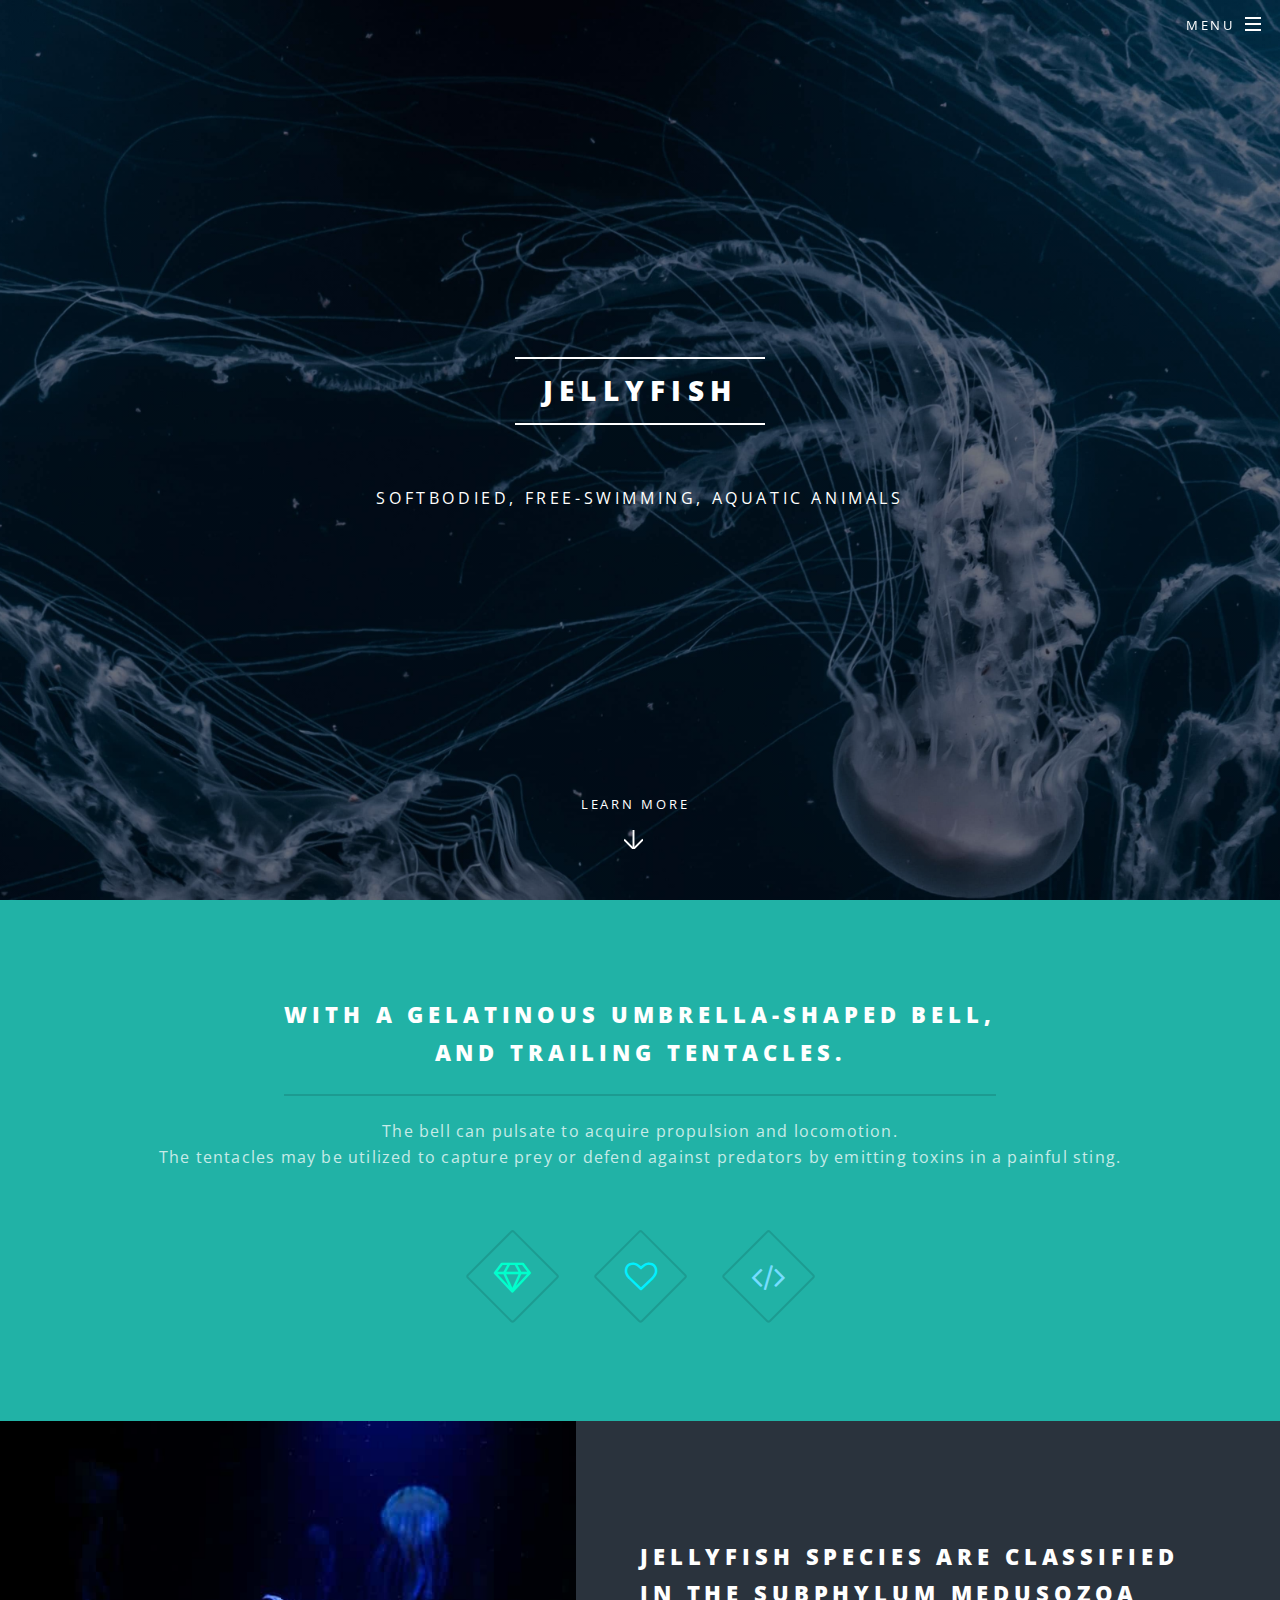
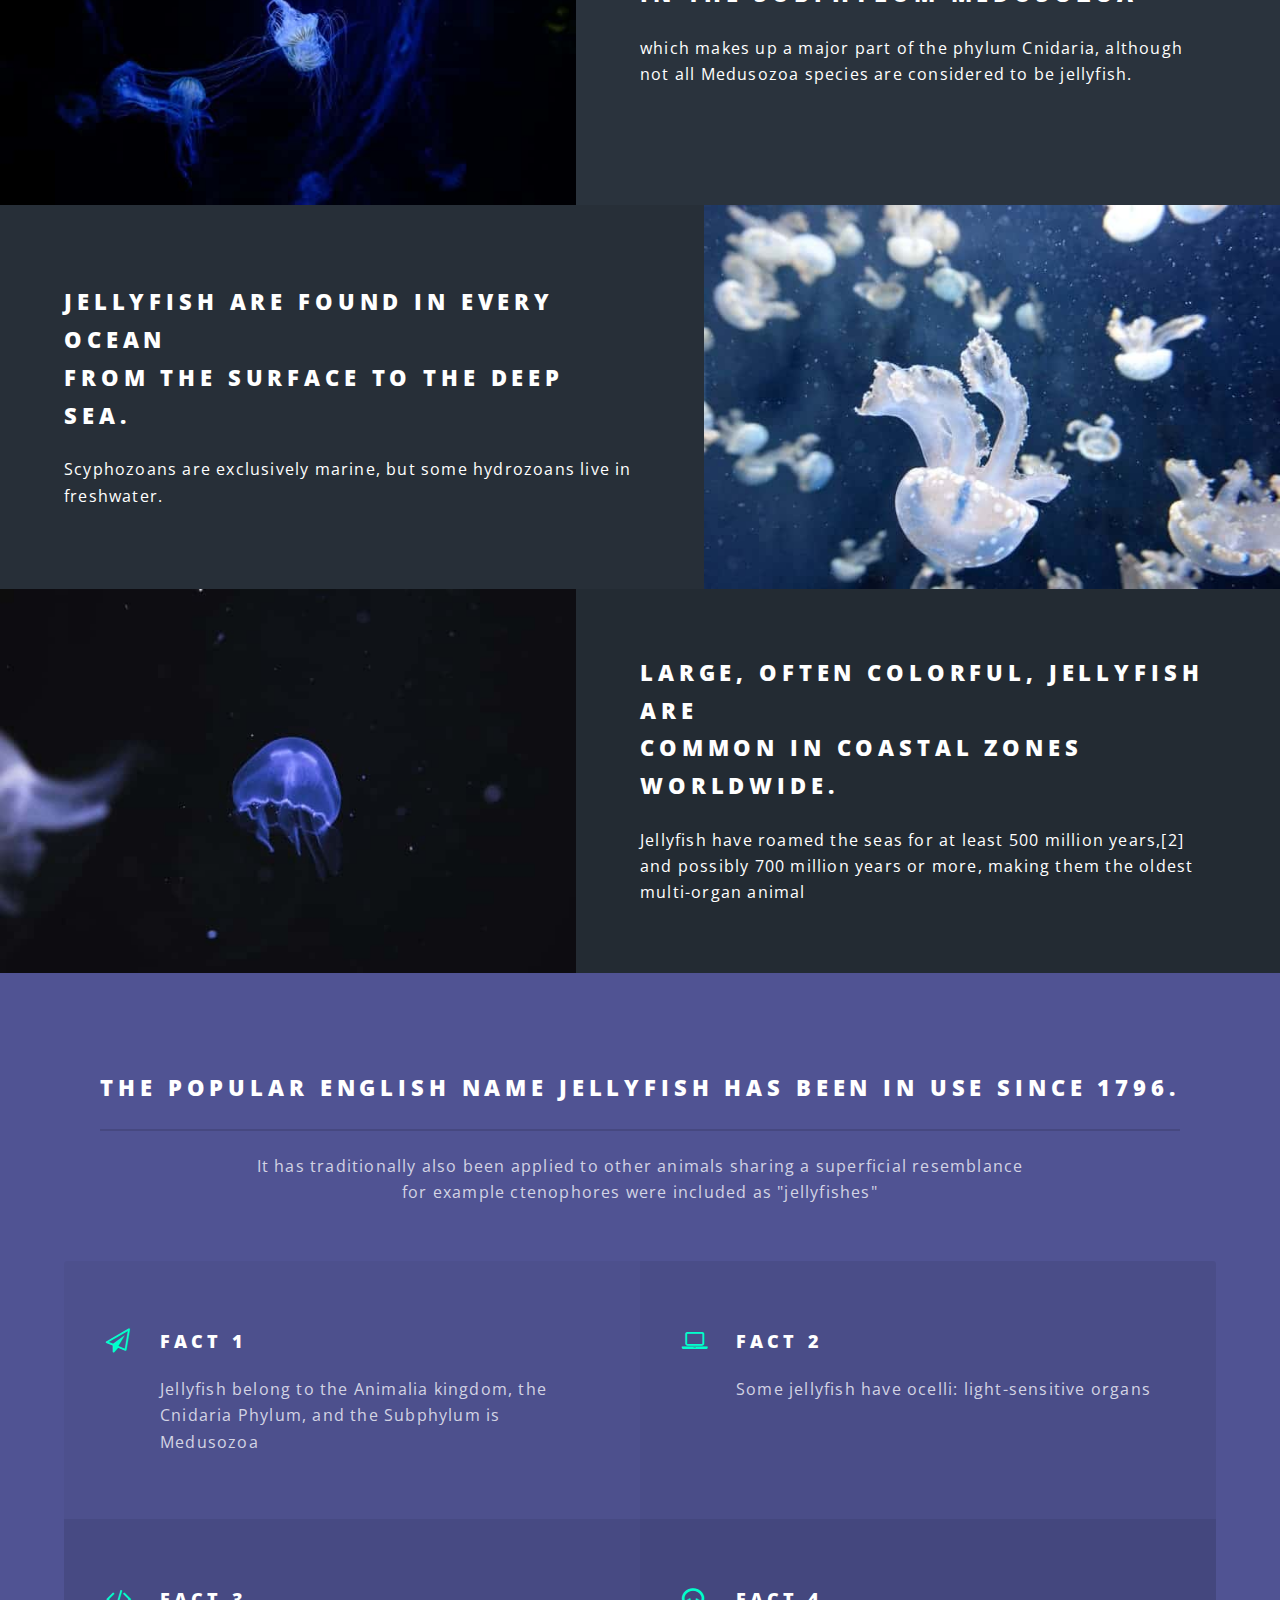
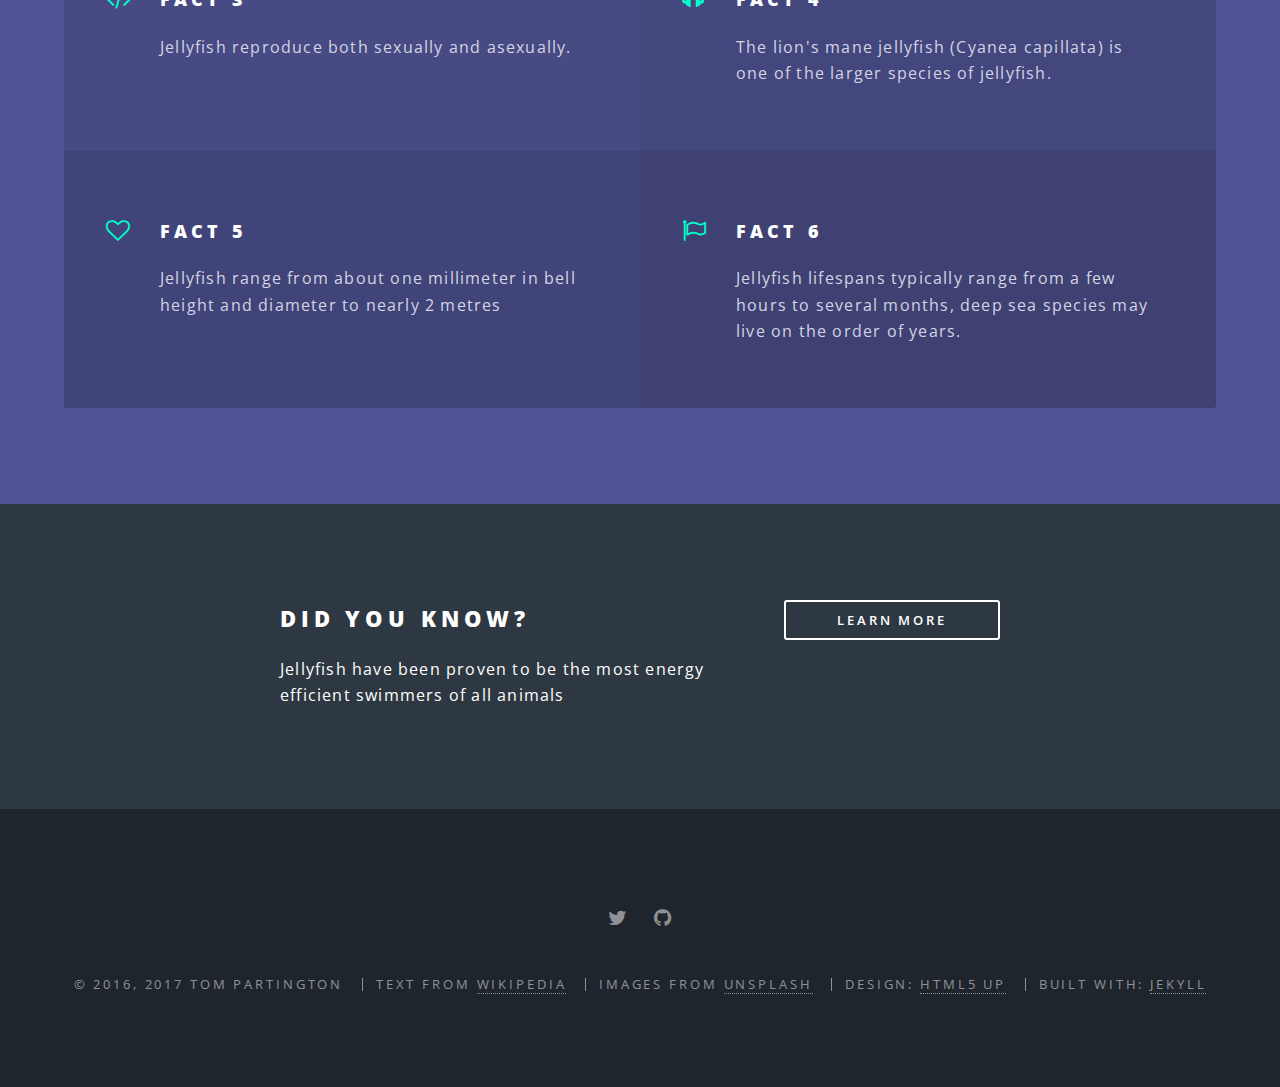
<file: 3.html>
<!DOCTYPE html>
<!--
  Original Design: Spectral by HTML5 UP
    html5up.net | @n33co
    Free for personal and commercial use under the CCA 3.0 license (html5up.net/license)
  Jekyll build mod
-->
<html>

  <head>
  <meta charset="utf-8">
  <meta name="viewport" content="width=device-width,initial-scale=1">
  <title>Jellyfish</title>
  <meta name="description" content="Soft-bodied, free-swimming, aquatic animals">
  <link rel="stylesheet" href="assets/3/css/main.min.css">
</head>


  <body class="landing">

    <!-- Page Wrapper -->
    <div id="page-wrapper">

      <!-- Header -->
<header id="header" class="alt">
  <h1><a href="/index.html">Jellyfish</a></h1>
  <nav id="nav">
    <ul>
      <li class="special">
        <a href="#menu" class="menuToggle"><span>Menu</span></a>
        <div id="menu">
          <ul>
            <li><a href="index.html">Home</a></li>
            <li><a href="0.html">Original</a></li>
            <li><a href="1.html">Slow</a></li>
            <li><a href="2.html">Optimised Images</a></li>
            <li><a href="3.html">Minified Assets</a></li>
            <li><a href="4.html">Cache Headers</a></li>
            <li><a href="5.html">Inline CSS</a></li>
            <li><a href="6.html">No External Fonts</a></li>
            <li><a href="7.html">jQuery to Zepto</a></li>
            <li><a href="8.html">Preload Hero Image</a></li>
            <li><a href="9.html">XXX-9-XXX</a></li>
            <li><a href="10.html">XXX-10-XXX</a></li>
          </ul>
        </div>
      </li>
    </ul>
  </nav>
</header>


      				<!-- Banner -->
					<section id="banner">
						<div class="inner">
							<h2>Jellyfish</h2>
							<p></p><p>softbodied, free-swimming, aquatic animals</p><p></p>
						</div>
						<a href="#one" class="more scrolly">Learn More</a>
					</section>

				<!-- One -->
					<section id="one" class="wrapper style1 special">
						<div class="inner">
							<header class="major">
								<h2>with a gelatinous umbrella-shaped bell,<br>
								and trailing tentacles.</h2>
								<p>The bell can pulsate to acquire propulsion and locomotion.<br>
								The tentacles may be utilized to capture prey or defend against predators by emitting toxins in a painful sting.</p>
							</header>
							<ul class="icons major">
								<li><span class="icon fa-diamond major style1"><span class="label">Lorem</span></span></li>
								<li><span class="icon fa-heart-o major style2"><span class="label">Ipsum</span></span></li>
								<li><span class="icon fa-code major style3"><span class="label">Dolor</span></span></li>
							</ul>
						</div>
					</section>

				<!-- Two -->
					<section id="two" class="wrapper alt style2">
						<section class="spotlight">
							<div class="image"><img src="assets/3/images/pic01.jpg" alt=""></div><div class="content">
								<h2>Jellyfish species are classified<br>
								in the subphylum Medusozoa</h2>
								<p>which makes up a major part of the phylum Cnidaria, although not all Medusozoa species are considered to be jellyfish.</p>
							</div>
						</section>
						<section class="spotlight">
							<div class="image"><img src="assets/3/images/pic02.jpg" alt=""></div><div class="content">
								<h2>Jellyfish are found in every ocean<br>
								from the surface to the deep sea.</h2>
								<p> Scyphozoans are exclusively marine, but some hydrozoans live in freshwater.</p>
							</div>
						</section>
						<section class="spotlight">
							<div class="image"><img src="assets/3/images/pic03.jpg" alt=""></div><div class="content">
								<h2> Large, often colorful, jellyfish are<br>
								common in coastal zones worldwide.</h2>
								<p> Jellyfish have roamed the seas for at least 500 million years,[2] and possibly 700 million years or more, making them the oldest multi-organ animal</p>
							</div>
						</section>
					</section>

				<!-- Three -->
					<section id="three" class="wrapper style3 special">
						<div class="inner">
							<header class="major">
								<h2>The popular English name jellyfish has been in use since 1796.</h2>
								<p>It has traditionally also been applied to other animals sharing a superficial resemblance<br>
								for example ctenophores were included as "jellyfishes"</p>
							</header>
							<ul class="features">
								<li class="icon fa-paper-plane-o">
									<h3>Fact 1</h3>
									<p>Jellyfish belong to the Animalia kingdom, the Cnidaria Phylum, and the Subphylum is Medusozoa</p>
								</li>
								<li class="icon fa-laptop">
									<h3>Fact 2</h3>
									<p>Some jellyfish have ocelli: light-sensitive organs</p>
								</li>
								<li class="icon fa-code">
									<h3>Fact 3</h3>
									<p>Jellyfish reproduce both sexually and asexually.</p>
								</li>
								<li class="icon fa-headphones">
									<h3>Fact 4</h3>
									<p>The lion's mane jellyfish (Cyanea capillata) is one of the larger species of jellyfish.</p>
								</li>
								<li class="icon fa-heart-o">
									<h3>Fact 5</h3>
									<p>Jellyfish range from about one millimeter in bell height and diameter to nearly 2 metres</p>
								</li>
								<li class="icon fa-flag-o">
									<h3>Fact 6</h3>
									<p>Jellyfish lifespans typically range from a few hours to several months, deep sea species may live on the order of years.</p>
								</li>
							</ul>
						</div>
					</section>

				<!-- CTA -->
					<section id="cta" class="wrapper style4">
						<div class="inner">
							<header>
								<h2>Did you know?</h2>
								<p>Jellyfish have been proven to be the most energy efficient swimmers of all animals</p>
							</header>
							<ul class="actions vertical">
								<li><a href="https://en.wikipedia.org/wiki/Jellyfish" class="button fit">Learn More</a></li>
							</ul>
						</div>
					</section>


      <!-- Footer -->
<footer id="footer">
  <ul class="icons">
    <li><a target="_blank" href="https://twitter.com/parmigiana" class="icon fa-twitter"><span class="label">twitter</span></a></li>
    <li><a target="_blank" href="https://github.com/cevoaustralia/wpo-jellyfish" class="icon fa-github"><span class="label">github</span></a></li>
  </ul>
  <ul class="copyright">
    <li>&copy; 2016, 2017 Tom Partington</li>
    <li>Text from <a href="https://en.wikipedia.org/wiki/Jellyfish">Wikipedia</a></li>
    <li>Images from <a href="ihttps://unsplash.com/search/jellyfish">Unsplash</a></li>
    <li>Design: <a href="http://html5up.net" target="_blank">HTML5 UP</a></li>
    <li>Built with: <a href="http://jekyllrb.com" target="_blank">Jekyll</a></li>
  </ul>
</footer>
      <!-- Scripts -->
<script src="assets/3/js/jquery.min.js"></script>
<script src="assets/3/js/jquery.scrollex.min.js"></script>
<script src="assets/3/js/jquery.scrolly.min.js"></script>
<script src="assets/3/js/skel.min.js"></script>
<script src="assets/3/js/util.min.js"></script>
<script src="assets/3/js/main.min.js"></script>
    </div>
  </body>
</html>
</file>
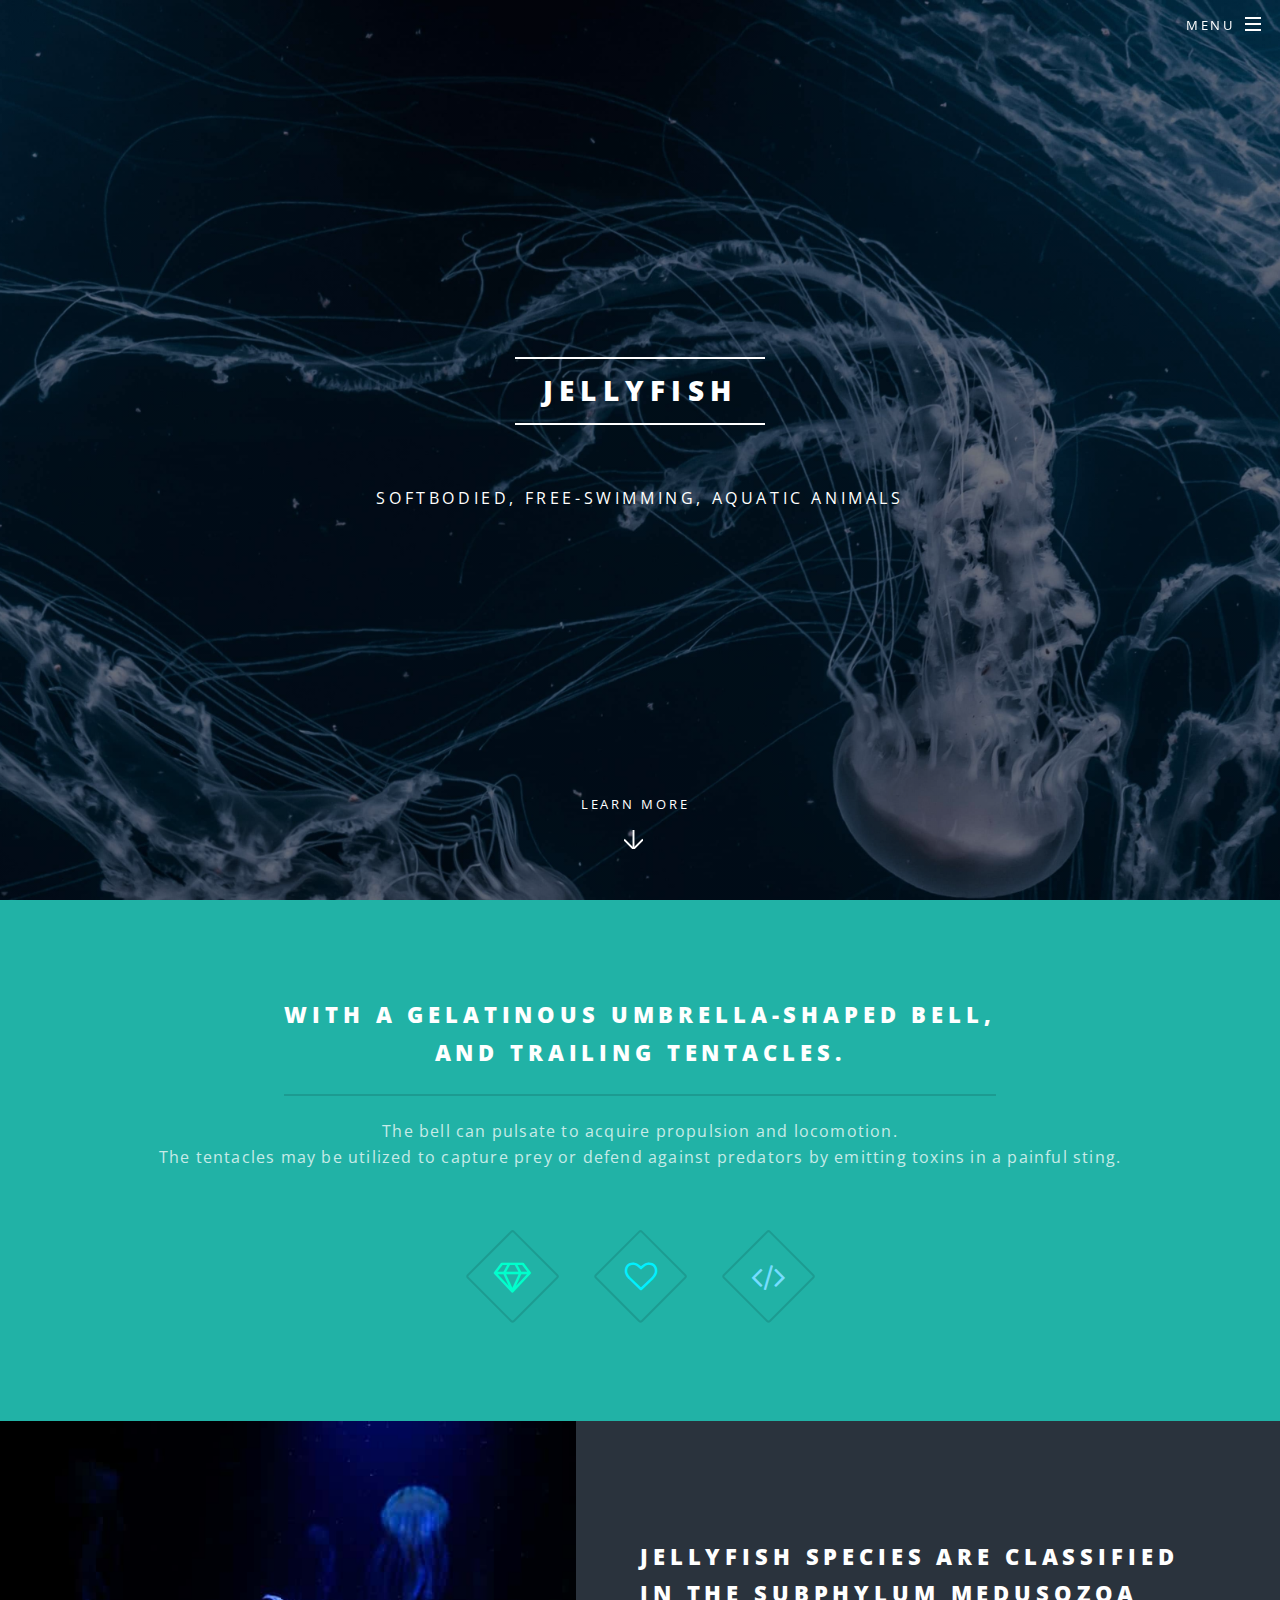
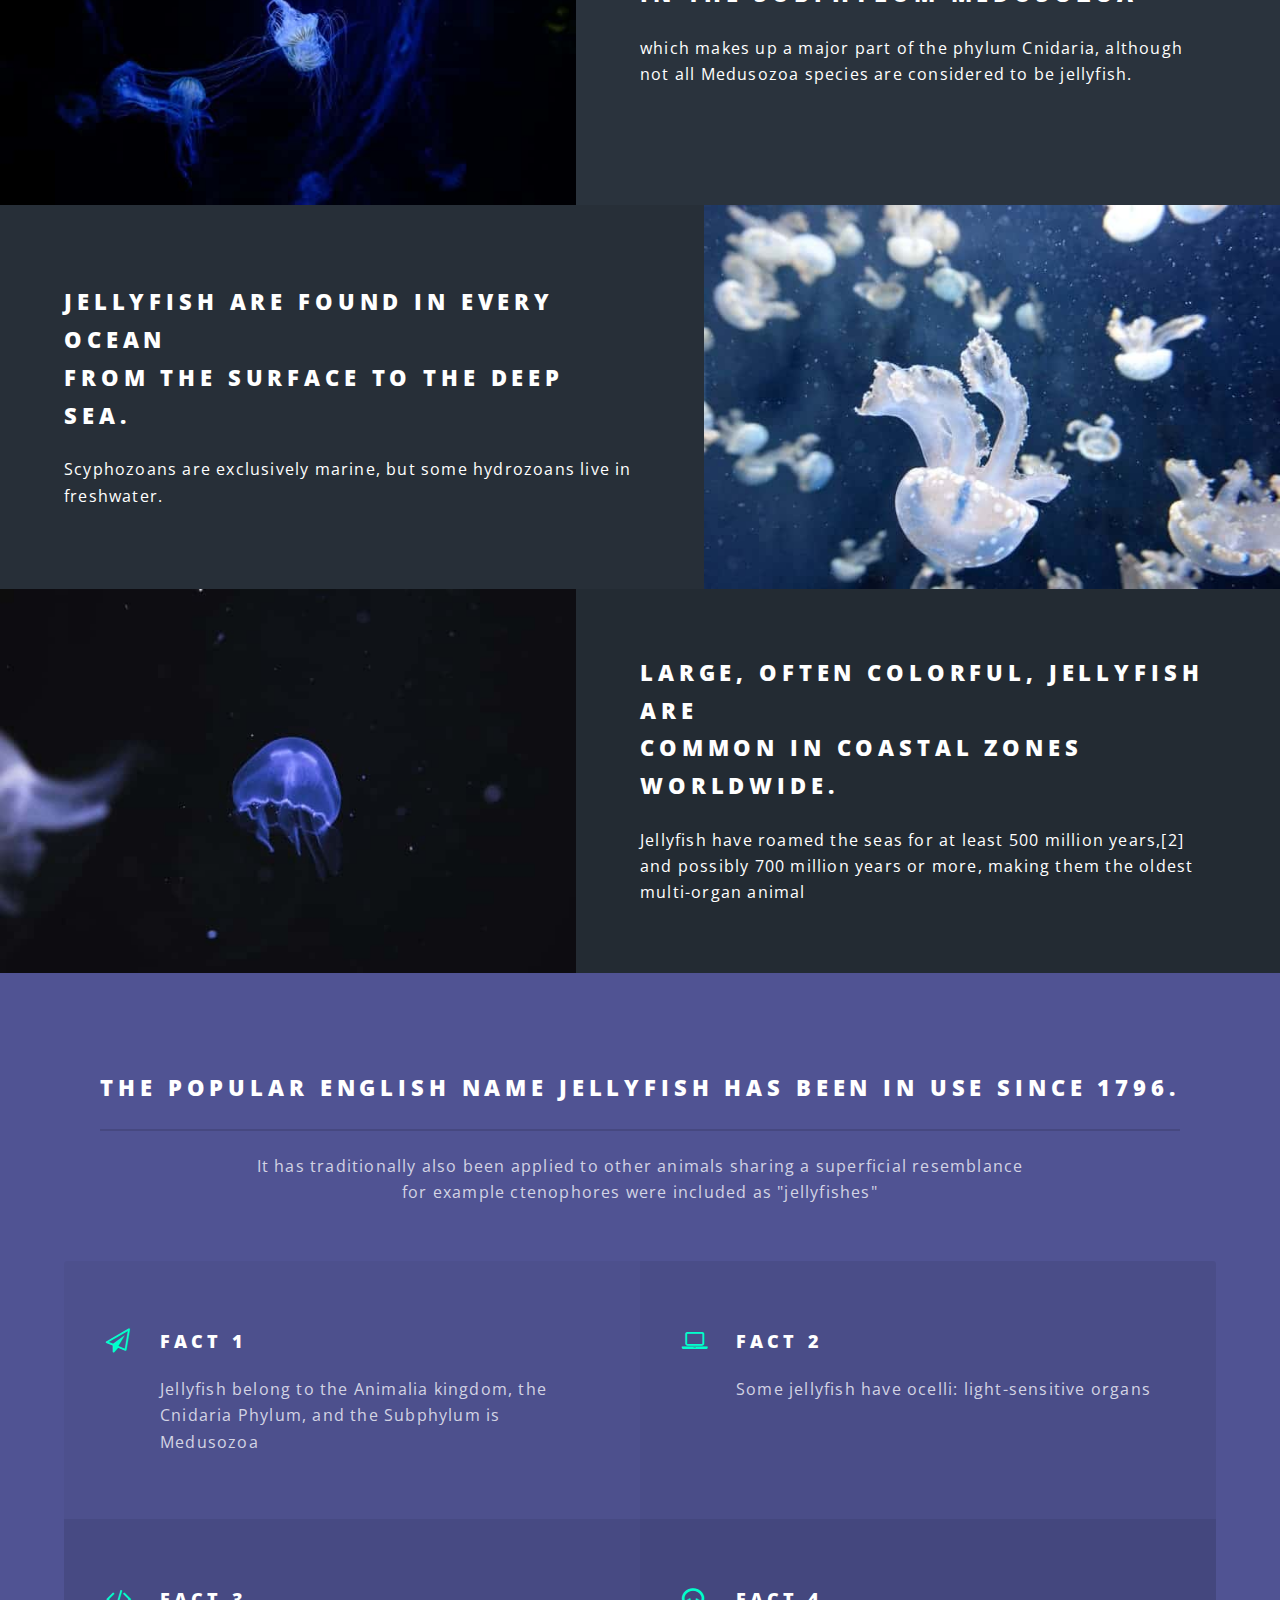
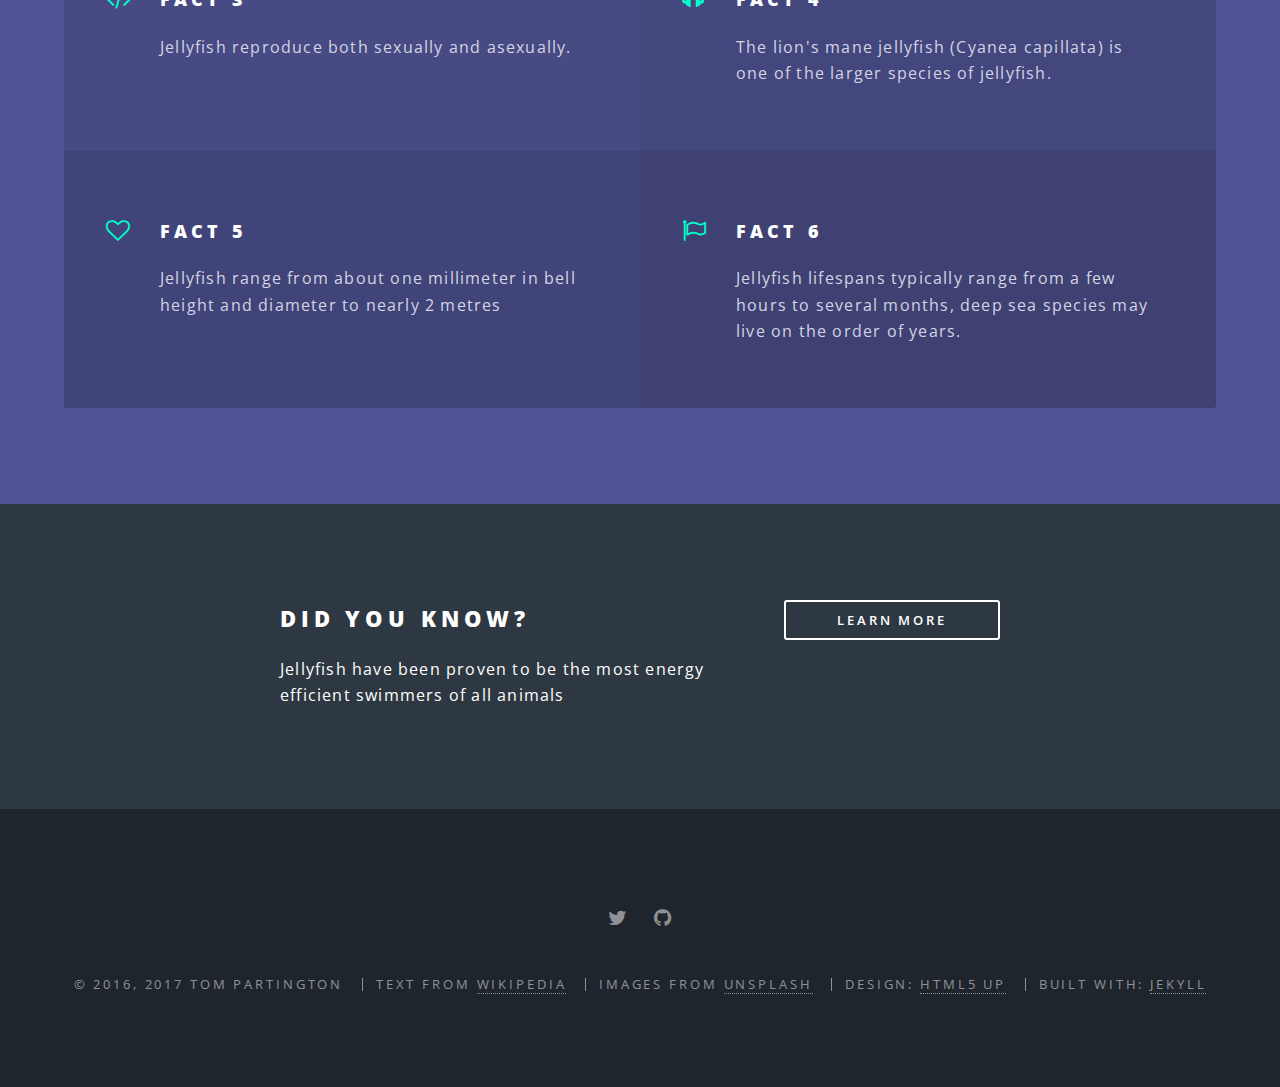
<file: 4.html>
<!DOCTYPE html>
<!--
  Original Design: Spectral by HTML5 UP
    html5up.net | @n33co
    Free for personal and commercial use under the CCA 3.0 license (html5up.net/license)
  Jekyll build mod
-->
<html>

  <head>
  <meta charset="utf-8">
  <meta name="viewport" content="width=device-width,initial-scale=1">
  <title>Jellyfish</title>
  <meta name="description" content="Soft-bodied, free-swimming, aquatic animals">
  <link rel="stylesheet" href="assets/4/css/main.min.css">
</head>


  <body class="landing">

    <!-- Page Wrapper -->
    <div id="page-wrapper">

      <!-- Header -->
<header id="header" class="alt">
  <h1><a href="/index.html">Jellyfish</a></h1>
  <nav id="nav">
    <ul>
      <li class="special">
        <a href="#menu" class="menuToggle"><span>Menu</span></a>
        <div id="menu">
          <ul>
            <li><a href="index.html">Home</a></li>
            <li><a href="0.html">Original</a></li>
            <li><a href="1.html">Slow</a></li>
            <li><a href="2.html">Optimised Images</a></li>
            <li><a href="3.html">Minified Assets</a></li>
            <li><a href="4.html">Cache Headers</a></li>
            <li><a href="5.html">Inline CSS</a></li>
            <li><a href="6.html">No External Fonts</a></li>
            <li><a href="7.html">jQuery to Zepto</a></li>
            <li><a href="8.html">Preload Hero Image</a></li>
            <li><a href="9.html">XXX-9-XXX</a></li>
            <li><a href="10.html">XXX-10-XXX</a></li>
          </ul>
        </div>
      </li>
    </ul>
  </nav>
</header>


      				<!-- Banner -->
					<section id="banner">
						<div class="inner">
							<h2>Jellyfish</h2>
							<p></p><p>softbodied, free-swimming, aquatic animals</p><p></p>
						</div>
						<a href="#one" class="more scrolly">Learn More</a>
					</section>

				<!-- One -->
					<section id="one" class="wrapper style1 special">
						<div class="inner">
							<header class="major">
								<h2>with a gelatinous umbrella-shaped bell,<br>
								and trailing tentacles.</h2>
								<p>The bell can pulsate to acquire propulsion and locomotion.<br>
								The tentacles may be utilized to capture prey or defend against predators by emitting toxins in a painful sting.</p>
							</header>
							<ul class="icons major">
								<li><span class="icon fa-diamond major style1"><span class="label">Lorem</span></span></li>
								<li><span class="icon fa-heart-o major style2"><span class="label">Ipsum</span></span></li>
								<li><span class="icon fa-code major style3"><span class="label">Dolor</span></span></li>
							</ul>
						</div>
					</section>

				<!-- Two -->
					<section id="two" class="wrapper alt style2">
						<section class="spotlight">
							<div class="image"><img src="assets/4/images/pic01.jpg" alt=""></div><div class="content">
								<h2>Jellyfish species are classified<br>
								in the subphylum Medusozoa</h2>
								<p>which makes up a major part of the phylum Cnidaria, although not all Medusozoa species are considered to be jellyfish.</p>
							</div>
						</section>
						<section class="spotlight">
							<div class="image"><img src="assets/4/images/pic02.jpg" alt=""></div><div class="content">
								<h2>Jellyfish are found in every ocean<br>
								from the surface to the deep sea.</h2>
								<p> Scyphozoans are exclusively marine, but some hydrozoans live in freshwater.</p>
							</div>
						</section>
						<section class="spotlight">
							<div class="image"><img src="assets/4/images/pic03.jpg" alt=""></div><div class="content">
								<h2> Large, often colorful, jellyfish are<br>
								common in coastal zones worldwide.</h2>
								<p> Jellyfish have roamed the seas for at least 500 million years,[2] and possibly 700 million years or more, making them the oldest multi-organ animal</p>
							</div>
						</section>
					</section>

				<!-- Three -->
					<section id="three" class="wrapper style3 special">
						<div class="inner">
							<header class="major">
								<h2>The popular English name jellyfish has been in use since 1796.</h2>
								<p>It has traditionally also been applied to other animals sharing a superficial resemblance<br>
								for example ctenophores were included as "jellyfishes"</p>
							</header>
							<ul class="features">
								<li class="icon fa-paper-plane-o">
									<h3>Fact 1</h3>
									<p>Jellyfish belong to the Animalia kingdom, the Cnidaria Phylum, and the Subphylum is Medusozoa</p>
								</li>
								<li class="icon fa-laptop">
									<h3>Fact 2</h3>
									<p>Some jellyfish have ocelli: light-sensitive organs</p>
								</li>
								<li class="icon fa-code">
									<h3>Fact 3</h3>
									<p>Jellyfish reproduce both sexually and asexually.</p>
								</li>
								<li class="icon fa-headphones">
									<h3>Fact 4</h3>
									<p>The lion's mane jellyfish (Cyanea capillata) is one of the larger species of jellyfish.</p>
								</li>
								<li class="icon fa-heart-o">
									<h3>Fact 5</h3>
									<p>Jellyfish range from about one millimeter in bell height and diameter to nearly 2 metres</p>
								</li>
								<li class="icon fa-flag-o">
									<h3>Fact 6</h3>
									<p>Jellyfish lifespans typically range from a few hours to several months, deep sea species may live on the order of years.</p>
								</li>
							</ul>
						</div>
					</section>

				<!-- CTA -->
					<section id="cta" class="wrapper style4">
						<div class="inner">
							<header>
								<h2>Did you know?</h2>
								<p>Jellyfish have been proven to be the most energy efficient swimmers of all animals</p>
							</header>
							<ul class="actions vertical">
								<li><a href="https://en.wikipedia.org/wiki/Jellyfish" class="button fit">Learn More</a></li>
							</ul>
						</div>
					</section>


      <!-- Footer -->
<footer id="footer">
  <ul class="icons">
    <li><a target="_blank" href="https://twitter.com/parmigiana" class="icon fa-twitter"><span class="label">twitter</span></a></li>
    <li><a target="_blank" href="https://github.com/cevoaustralia/wpo-jellyfish" class="icon fa-github"><span class="label">github</span></a></li>
  </ul>
  <ul class="copyright">
    <li>&copy; 2016, 2017 Tom Partington</li>
    <li>Text from <a href="https://en.wikipedia.org/wiki/Jellyfish">Wikipedia</a></li>
    <li>Images from <a href="ihttps://unsplash.com/search/jellyfish">Unsplash</a></li>
    <li>Design: <a href="http://html5up.net" target="_blank">HTML5 UP</a></li>
    <li>Built with: <a href="http://jekyllrb.com" target="_blank">Jekyll</a></li>
  </ul>
</footer>
      <!-- Scripts -->
<script src="assets/4/js/jquery.min.js"></script>
<script src="assets/4/js/jquery.scrollex.min.js"></script>
<script src="assets/4/js/jquery.scrolly.min.js"></script>
<script src="assets/4/js/skel.min.js"></script>
<script src="assets/4/js/util.min.js"></script>
<script src="assets/4/js/main.min.js"></script>
    </div>
  </body>
</html>
</file>
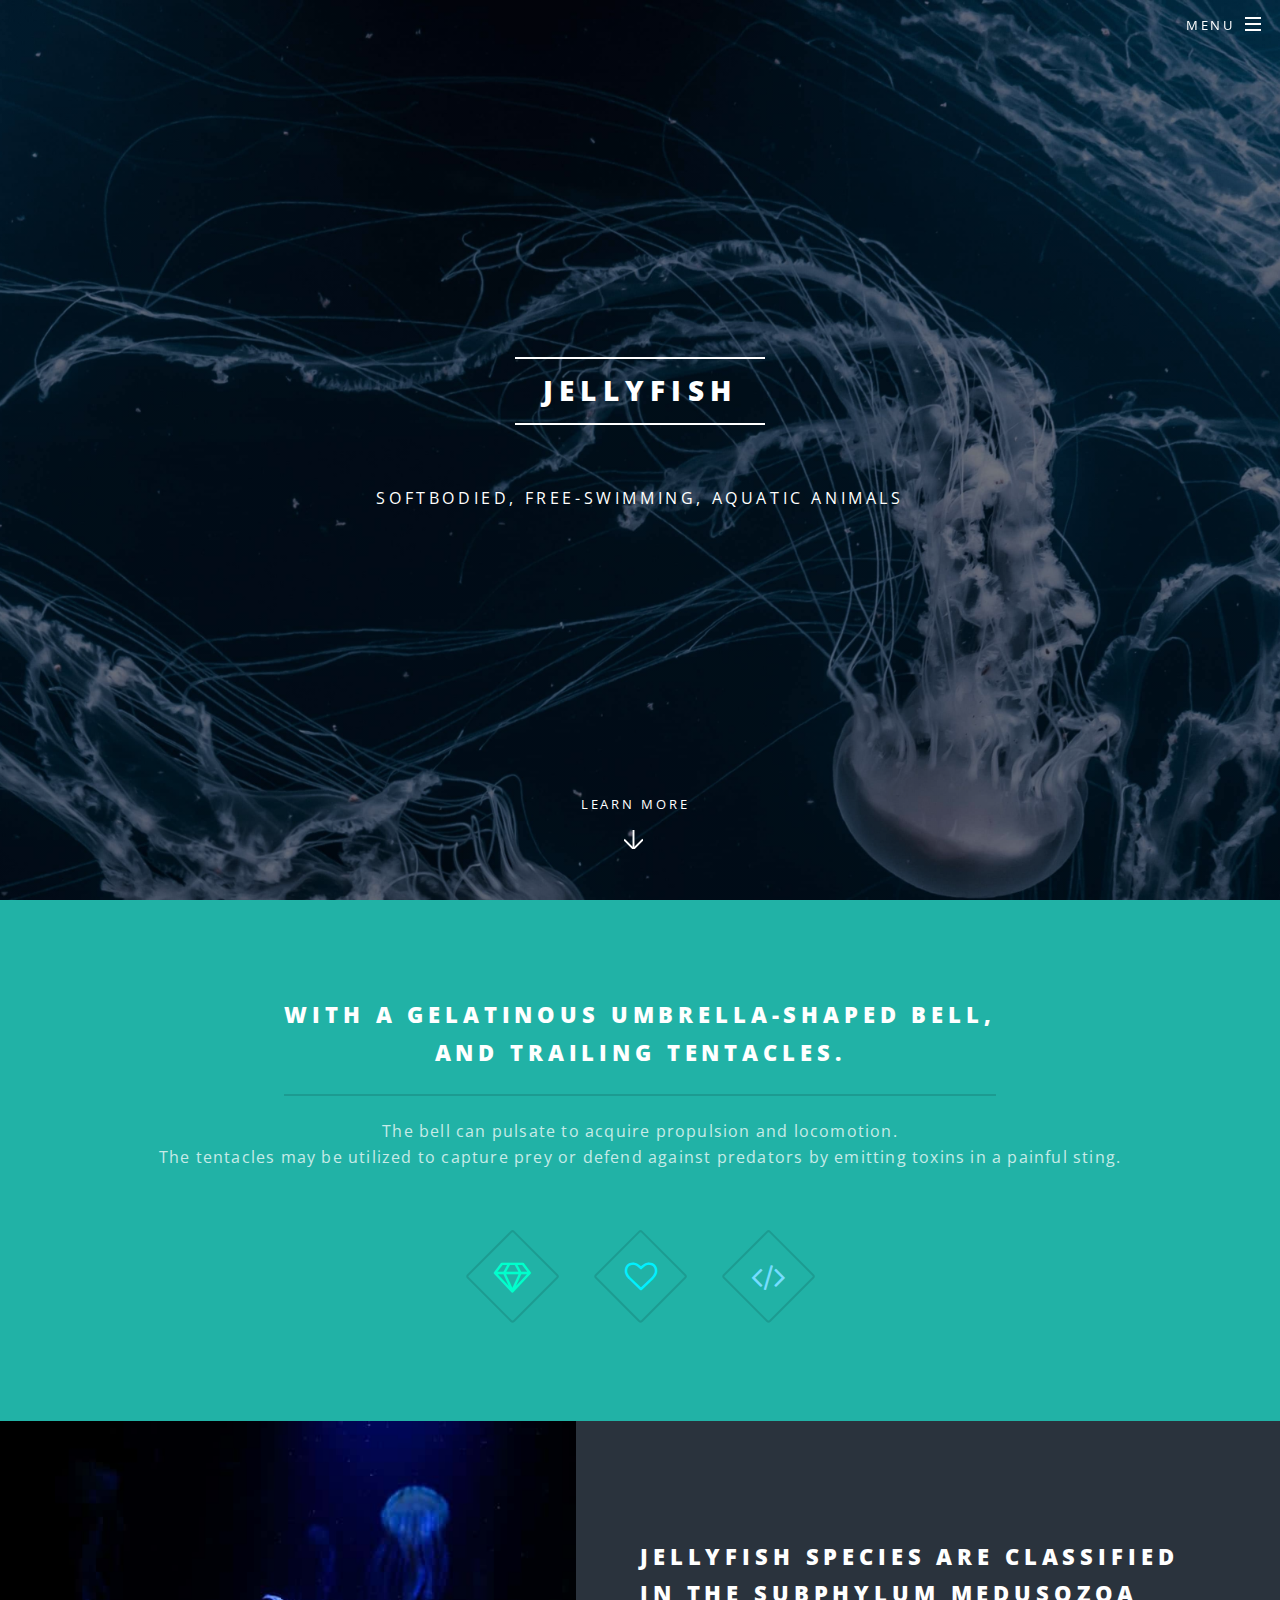
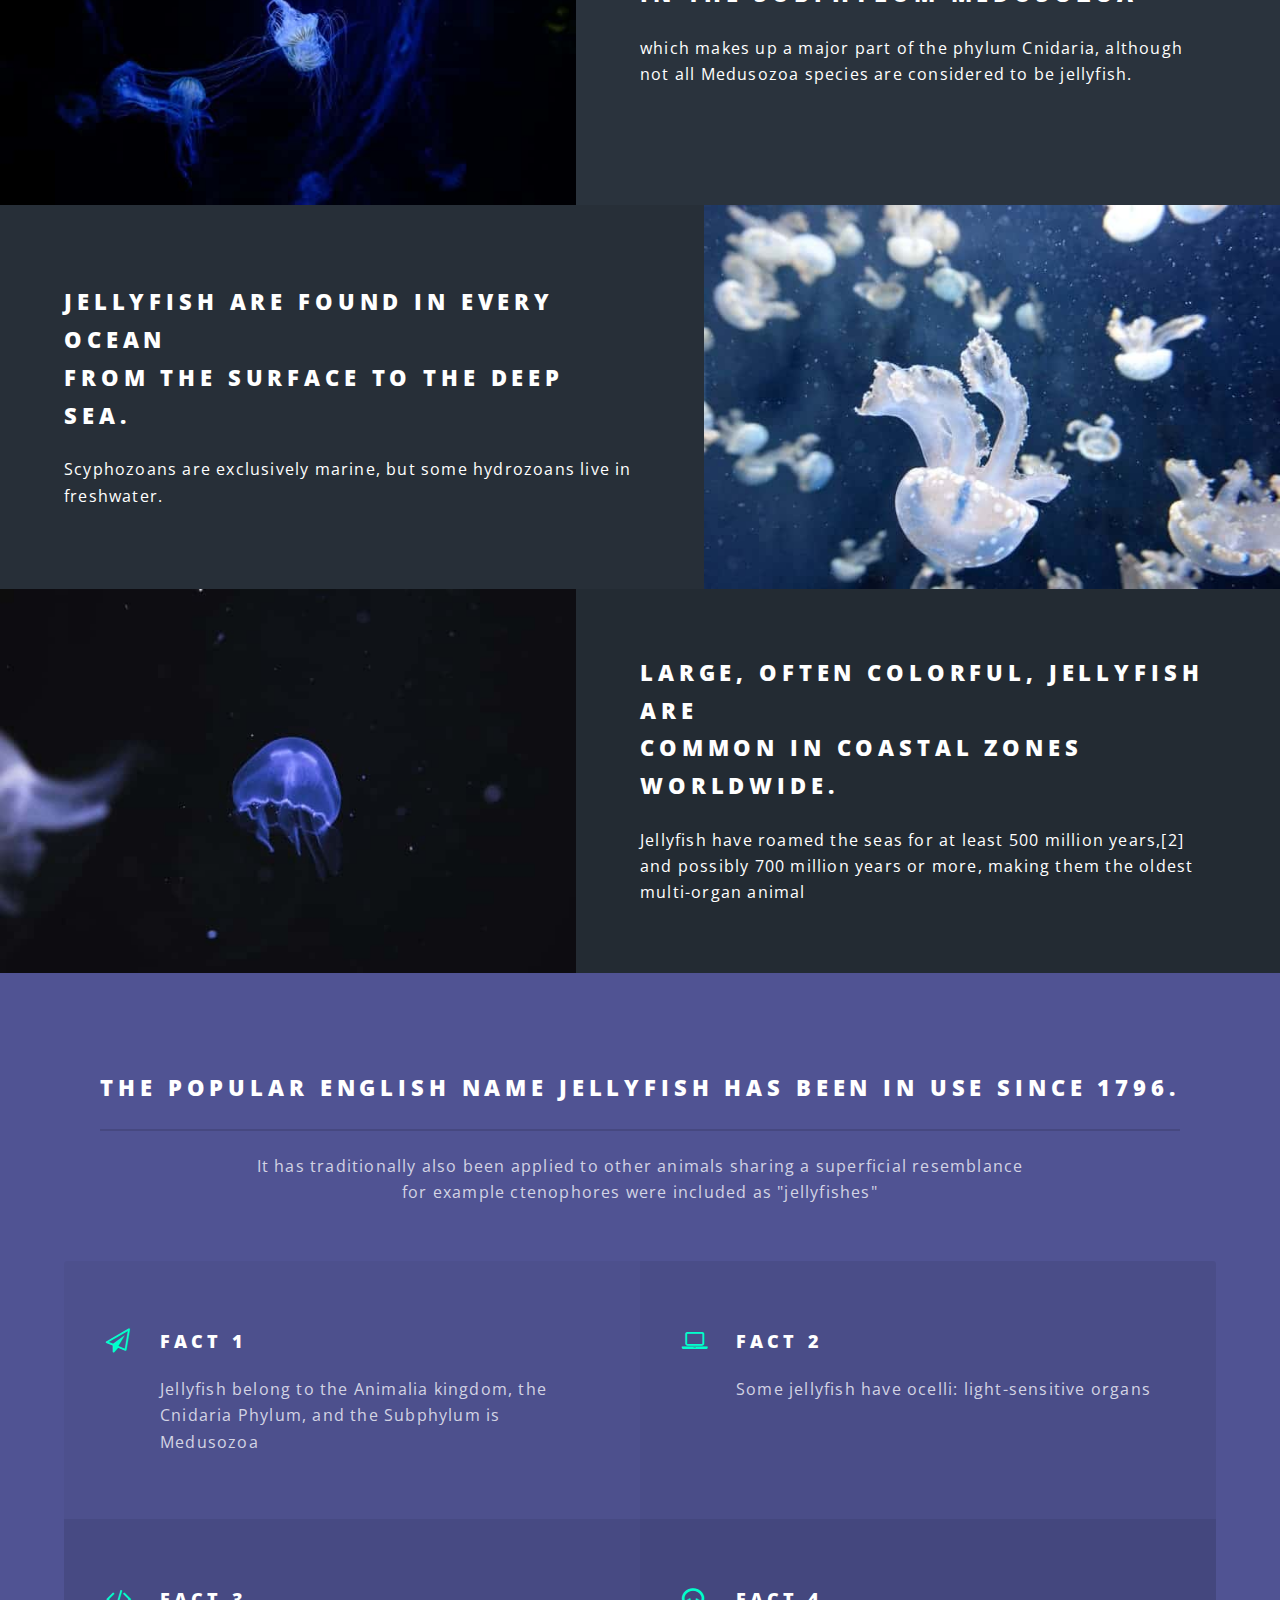
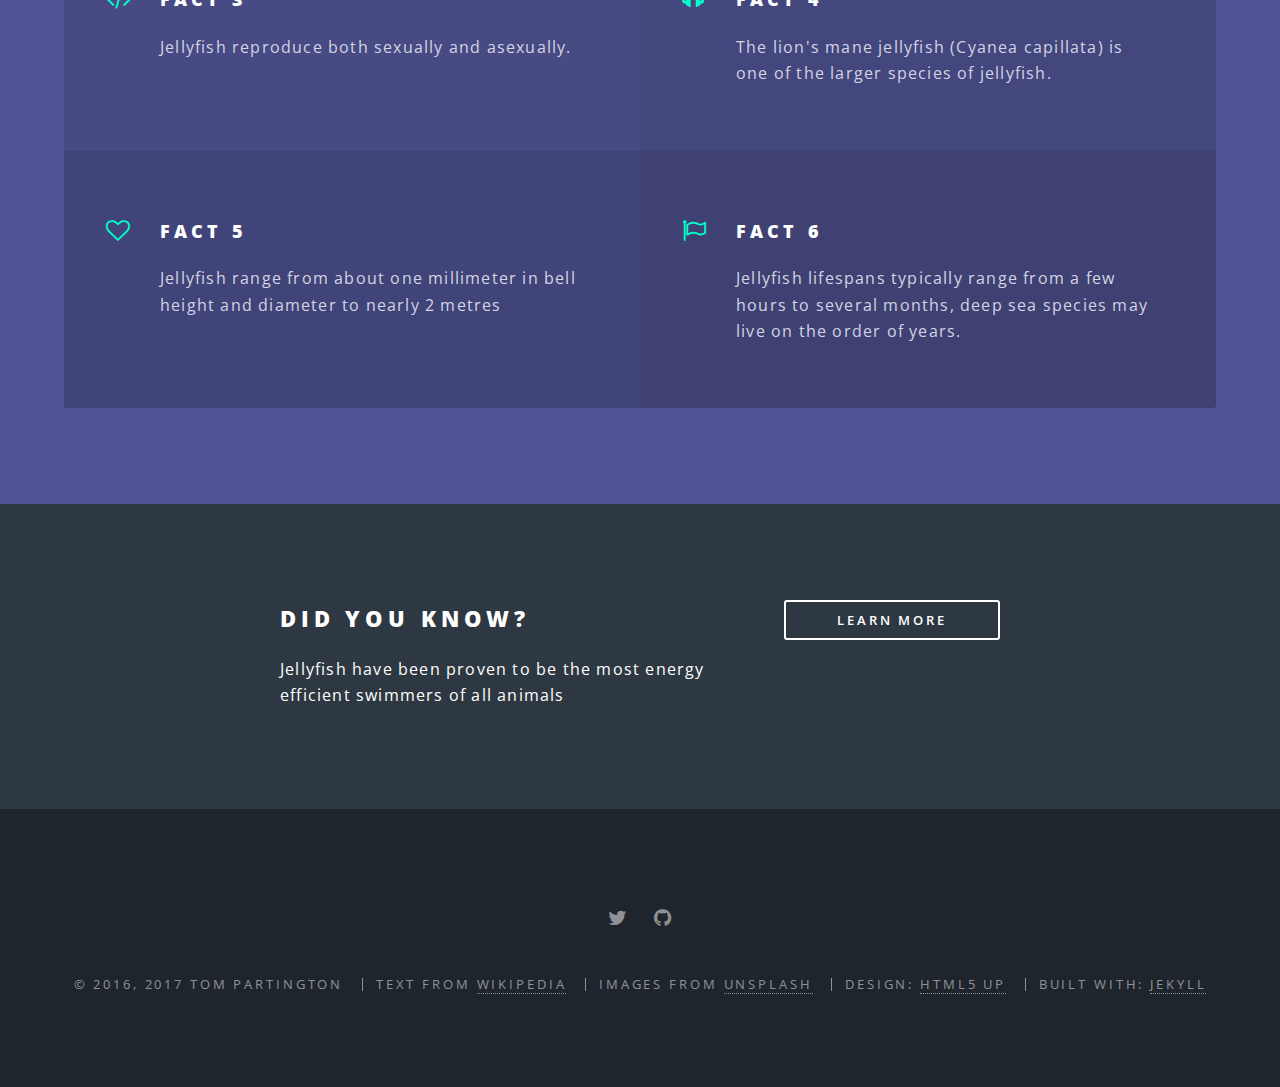
<file: 5.html>
<!DOCTYPE html>
<!--
  Original Design: Spectral by HTML5 UP
    html5up.net | @n33co
    Free for personal and commercial use under the CCA 3.0 license (html5up.net/license)
  Jekyll build mod
-->
<html>

  <head>
  <meta charset="utf-8">
  <meta name="viewport" content="width=device-width,initial-scale=1">
  <title>Jellyfish</title>
  <meta name="description" content="Soft-bodied, free-swimming, aquatic animals">
  <style>
@import url(https://fonts.googleapis.com/css?family=Open+Sans:400,400italic,600,600italic,800,800italic);html,body,div,span,h1,h2,p,a,ul,li,header,nav,section{margin:0;padding:0;border:0;font-size:100%;font:inherit;vertical-align:baseline}header,nav,section{display:block}body{line-height:1}ul{list-style:none}body{-webkit-text-size-adjust:none}*,*:before,*:after{-moz-box-sizing:border-box;-webkit-box-sizing:border-box;box-sizing:border-box}@-ms-viewport{width:device-width}body{background:#2e3842}body{color:#fff;font-family:"Open Sans",Helvetica,sans-serif;font-size:15pt;font-weight:400;letter-spacing:0.075em;line-height:1.65em}@media screen and (max-width:1680px){body{font-size:13pt}}@media screen and (max-width:1280px){body{font-size:12pt}}@media screen and (max-width:736px){body{font-size:11pt;letter-spacing:0.0375em}}a{border-bottom:dotted 1px;color:inherit;text-decoration:none}p{margin:0 0 2em 0}h1,h2{color:#fff;font-weight:800;letter-spacing:0.225em;line-height:1em;margin:0 0 1em 0;text-transform:uppercase}h1 a{color:inherit;text-decoration:none}h2{font-size:1.35em;line-height:1.75em}@media screen and (max-width:736px){h2{font-size:1.1em;line-height:1.65em}}@media screen and (max-width:980px){header br{display:none}}::-webkit-input-placeholder{color:rgba(255,255,255,0.5)!important;opacity:1.0}:-moz-placeholder{color:rgba(255,255,255,0.5)!important;opacity:1.0}::-moz-placeholder{color:rgba(255,255,255,0.5)!important;opacity:1.0}:-ms-input-placeholder{color:rgba(255,255,255,0.5)!important;opacity:1.0}.icon > .label{display:none}ul{list-style:disc;margin:0 0 2em 0;padding-left:1em}ul li{padding-left:0.5em}@media screen and (max-width:980px){.spotlight br{display:none}}#page-wrapper{opacity:1;padding-top:3em}#page-wrapper:before{background:transparent;content:'';display:block;display:none;height:100%;left:0;position:fixed;top:0;width:100%;z-index:10001}#menu{-moz-transform:translateX(20em);-webkit-transform:translateX(20em);-ms-transform:translateX(20em);transform:translateX(20em);-webkit-overflow-scrolling:touch;background:#21b2a6;color:#fff;height:100%;max-width:80%;overflow-y:auto;padding:3em 2em;position:fixed;right:0;top:0;width:20em;z-index:10002}#menu ul{list-style:none;padding:0}#menu ul > li{border-top:solid 1px rgba(0,0,0,0.125);margin:0.5em 0 0 0;padding:0.5em 0 0 0}#menu ul > li:first-child{border-top:0!important;margin-top:0!important;padding-top:0!important}#menu ul > li > a{border:0;color:inherit;display:block;font-size:0.8em;letter-spacing:0.225em;outline:0;text-decoration:none;text-transform:uppercase}@media screen and (max-width:736px){#menu ul > li > a{line-height:3em}}@media screen and (max-width:736px){#menu{padding:3em 1.5em}}#header{background:#2e3842;height:3em;left:0;line-height:3em;position:fixed;top:0;width:100%;z-index:10000}#header h1{height:inherit;left:1.25em;line-height:inherit;position:absolute;top:0}#header h1 a{border:0;display:block;height:inherit;line-height:inherit}@media screen and (max-width:736px){#header h1 a{font-size:0.8em}}#header nav{height:inherit;line-height:inherit;position:absolute;right:0;top:0}#header nav > ul{list-style:none;margin:0;padding:0;white-space:nowrap}#header nav > ul > li{display:inline-block;padding:0}#header nav > ul > li > a{border:0;color:#fff;display:block;font-size:0.8em;letter-spacing:0.225em;padding:0 1.5em;text-transform:uppercase}#header nav > ul > li > a.menuToggle{outline:0;position:relative}#header nav > ul > li > a.menuToggle:after{background-image:url(assets/5/css/images/bars.svg);background-position:right center;background-repeat:no-repeat;content:'';display:inline-block;height:3.75em;vertical-align:top;width:2em}@media screen and (max-width:736px){#header nav > ul > li > a.menuToggle{padding:0 1.5em}#header nav > ul > li > a.menuToggle span{display:none}}@media screen and (max-width:736px){#header nav > ul > li > a{padding:0 0 0 1.5em}}#header nav > ul > li:first-child{margin-left:0}#header.alt{background:transparent}#header.alt h1{-moz-pointer-events:none;-webkit-pointer-events:none;-ms-pointer-events:none;opacity:0}#banner{display:-moz-flex;display:-webkit-flex;display:-ms-flex;display:flex;-moz-flex-direction:column;-webkit-flex-direction:column;-ms-flex-direction:column;flex-direction:column;-moz-justify-content:center;-webkit-justify-content:center;-ms-justify-content:center;justify-content:center;height:100vh;min-height:35em;overflow:hidden;position:relative;text-align:center}#banner h2{display:inline-block;font-size:1.75em;opacity:1;padding:0.35em 1em;position:relative;z-index:1}#banner h2:before,#banner h2:after{background:#fff;content:'';display:block;height:2px;position:absolute;width:100%}#banner h2:before{top:0;left:0}#banner h2:after{bottom:0;right:0}#banner p{letter-spacing:0.225em;text-transform:uppercase}#banner .more{border:none;bottom:0;color:inherit;font-size:0.8em;height:8.5em;left:50%;letter-spacing:0.225em;margin-left:-8.5em;opacity:1;outline:0;padding-left:0.225em;position:absolute;text-align:center;text-transform:uppercase;width:16em;z-index:1}#banner .more:after{background-image:url(assets/5/css/images/arrow.svg);background-position:center;background-repeat:no-repeat;background-size:contain;bottom:4em;content:'';display:block;height:1.5em;left:50%;margin:0 0 0 -0.75em;position:absolute;width:1.5em}#banner:after{-moz-pointer-events:none;-webkit-pointer-events:none;-ms-pointer-events:none;content:'';background:#2e3842;display:block;width:100%;height:100%;position:absolute;left:0;top:0;opacity:0}@media screen and (max-width:736px){#banner{padding:7em 3em 5em 3em;height:auto;min-height:0}#banner h2{font-size:1.25em}#banner .more{display:none}}body.landing #page-wrapper{background-image:-moz-linear-gradient(top,rgba(0,0,0,0.5),rgba(0,0,0,0.5)),url(../../5/images/banner.jpg);background-image:-webkit-linear-gradient(top,rgba(0,0,0,0.5),rgba(0,0,0,0.5)),url(assets/5/images/banner.jpg);background-image:-ms-linear-gradient(top,rgba(0,0,0,0.5),rgba(0,0,0,0.5)),url(assets/5/images/banner.jpg);background-image:linear-gradient(top,rgba(0,0,0,0.5),rgba(0,0,0,0.5)),url(assets/5/images/banner.jpg);background-attachment:fixed;background-position:center center;background-repeat:no-repeat;background-size:cover;padding-top:0}
</style>

</head>

  <body class="landing">
   <noscript id="deferred-styles">
      <link rel="stylesheet" type="text/css" href="assets/5/css/main.min.css">
    </noscript>
    <script>
      var loadDeferredStyles = function() {
        var addStylesNode = document.getElementById("deferred-styles");
        var replacement = document.createElement("div");
        replacement.innerHTML = addStylesNode.textContent;
        document.body.appendChild(replacement)
        addStylesNode.parentElement.removeChild(addStylesNode);
      };
      var raf = requestAnimationFrame || mozRequestAnimationFrame ||
          webkitRequestAnimationFrame || msRequestAnimationFrame;
      if (raf) raf(function() { window.setTimeout(loadDeferredStyles, 0); });
      else window.addEventListener('load', loadDeferredStyles);
    </script>

    <!-- Page Wrapper -->
    <div id="page-wrapper">

      <!-- Header -->
<header id="header" class="alt">
  <h1><a href="/index.html">Jellyfish</a></h1>
  <nav id="nav">
    <ul>
      <li class="special">
        <a href="#menu" class="menuToggle"><span>Menu</span></a>
        <div id="menu">
          <ul>
            <li><a href="index.html">Home</a></li>
            <li><a href="0.html">Original</a></li>
            <li><a href="1.html">Slow</a></li>
            <li><a href="2.html">Optimised Images</a></li>
            <li><a href="3.html">Minified Assets</a></li>
            <li><a href="4.html">Cache Headers</a></li>
            <li><a href="5.html">Inline CSS</a></li>
            <li><a href="6.html">No External Fonts</a></li>
            <li><a href="7.html">jQuery to Zepto</a></li>
            <li><a href="8.html">Preload Hero Image</a></li>
            <li><a href="9.html">XXX-9-XXX</a></li>
            <li><a href="10.html">XXX-10-XXX</a></li>
          </ul>
        </div>
      </li>
    </ul>
  </nav>
</header>


      				<!-- Banner -->
					<section id="banner">
						<div class="inner">
							<h2>Jellyfish</h2>
							<p></p><p>softbodied, free-swimming, aquatic animals</p><p></p>
						</div>
						<a href="#one" class="more scrolly">Learn More</a>
					</section>

				<!-- One -->
					<section id="one" class="wrapper style1 special">
						<div class="inner">
							<header class="major">
								<h2>with a gelatinous umbrella-shaped bell,<br>
								and trailing tentacles.</h2>
								<p>The bell can pulsate to acquire propulsion and locomotion.<br>
								The tentacles may be utilized to capture prey or defend against predators by emitting toxins in a painful sting.</p>
							</header>
							<ul class="icons major">
								<li><span class="icon fa-diamond major style1"><span class="label">Lorem</span></span></li>
								<li><span class="icon fa-heart-o major style2"><span class="label">Ipsum</span></span></li>
								<li><span class="icon fa-code major style3"><span class="label">Dolor</span></span></li>
							</ul>
						</div>
					</section>

				<!-- Two -->
					<section id="two" class="wrapper alt style2">
						<section class="spotlight">
							<div class="image"><img src="assets/5/images/pic01.jpg" alt=""></div><div class="content">
								<h2>Jellyfish species are classified<br>
								in the subphylum Medusozoa</h2>
								<p>which makes up a major part of the phylum Cnidaria, although not all Medusozoa species are considered to be jellyfish.</p>
							</div>
						</section>
						<section class="spotlight">
							<div class="image"><img src="assets/5/images/pic02.jpg" alt=""></div><div class="content">
								<h2>Jellyfish are found in every ocean<br>
								from the surface to the deep sea.</h2>
								<p> Scyphozoans are exclusively marine, but some hydrozoans live in freshwater.</p>
							</div>
						</section>
						<section class="spotlight">
							<div class="image"><img src="assets/5/images/pic03.jpg" alt=""></div><div class="content">
								<h2> Large, often colorful, jellyfish are<br>
								common in coastal zones worldwide.</h2>
								<p> Jellyfish have roamed the seas for at least 500 million years,[2] and possibly 700 million years or more, making them the oldest multi-organ animal</p>
							</div>
						</section>
					</section>

				<!-- Three -->
					<section id="three" class="wrapper style3 special">
						<div class="inner">
							<header class="major">
								<h2>The popular English name jellyfish has been in use since 1796.</h2>
								<p>It has traditionally also been applied to other animals sharing a superficial resemblance<br>
								for example ctenophores were included as "jellyfishes"</p>
							</header>
							<ul class="features">
								<li class="icon fa-paper-plane-o">
									<h3>Fact 1</h3>
									<p>Jellyfish belong to the Animalia kingdom, the Cnidaria Phylum, and the Subphylum is Medusozoa</p>
								</li>
								<li class="icon fa-laptop">
									<h3>Fact 2</h3>
									<p>Some jellyfish have ocelli: light-sensitive organs</p>
								</li>
								<li class="icon fa-code">
									<h3>Fact 3</h3>
									<p>Jellyfish reproduce both sexually and asexually.</p>
								</li>
								<li class="icon fa-headphones">
									<h3>Fact 4</h3>
									<p>The lion's mane jellyfish (Cyanea capillata) is one of the larger species of jellyfish.</p>
								</li>
								<li class="icon fa-heart-o">
									<h3>Fact 5</h3>
									<p>Jellyfish range from about one millimeter in bell height and diameter to nearly 2 metres</p>
								</li>
								<li class="icon fa-flag-o">
									<h3>Fact 6</h3>
									<p>Jellyfish lifespans typically range from a few hours to several months, deep sea species may live on the order of years.</p>
								</li>
							</ul>
						</div>
					</section>

				<!-- CTA -->
					<section id="cta" class="wrapper style4">
						<div class="inner">
							<header>
								<h2>Did you know?</h2>
								<p>Jellyfish have been proven to be the most energy efficient swimmers of all animals</p>
							</header>
							<ul class="actions vertical">
								<li><a href="https://en.wikipedia.org/wiki/Jellyfish" class="button fit">Learn More</a></li>
							</ul>
						</div>
					</section>


      <!-- Footer -->
<footer id="footer">
  <ul class="icons">
    <li><a target="_blank" href="https://twitter.com/parmigiana" class="icon fa-twitter"><span class="label">twitter</span></a></li>
    <li><a target="_blank" href="https://github.com/cevoaustralia/wpo-jellyfish" class="icon fa-github"><span class="label">github</span></a></li>
  </ul>
  <ul class="copyright">
    <li>&copy; 2016, 2017 Tom Partington</li>
    <li>Text from <a href="https://en.wikipedia.org/wiki/Jellyfish">Wikipedia</a></li>
    <li>Images from <a href="ihttps://unsplash.com/search/jellyfish">Unsplash</a></li>
    <li>Design: <a href="http://html5up.net" target="_blank">HTML5 UP</a></li>
    <li>Built with: <a href="http://jekyllrb.com" target="_blank">Jekyll</a></li>
  </ul>
</footer>
      <!-- Scripts -->
<script src="assets/5/js/jquery.min.js"></script>
<script src="assets/5/js/jquery.scrollex.min.js"></script>
<script src="assets/5/js/jquery.scrolly.min.js"></script>
<script src="assets/5/js/skel.min.js"></script>
<script src="assets/5/js/util.min.js"></script>
<script src="assets/5/js/main.min.js"></script>
    </div>
  </body>
</html>
</file>
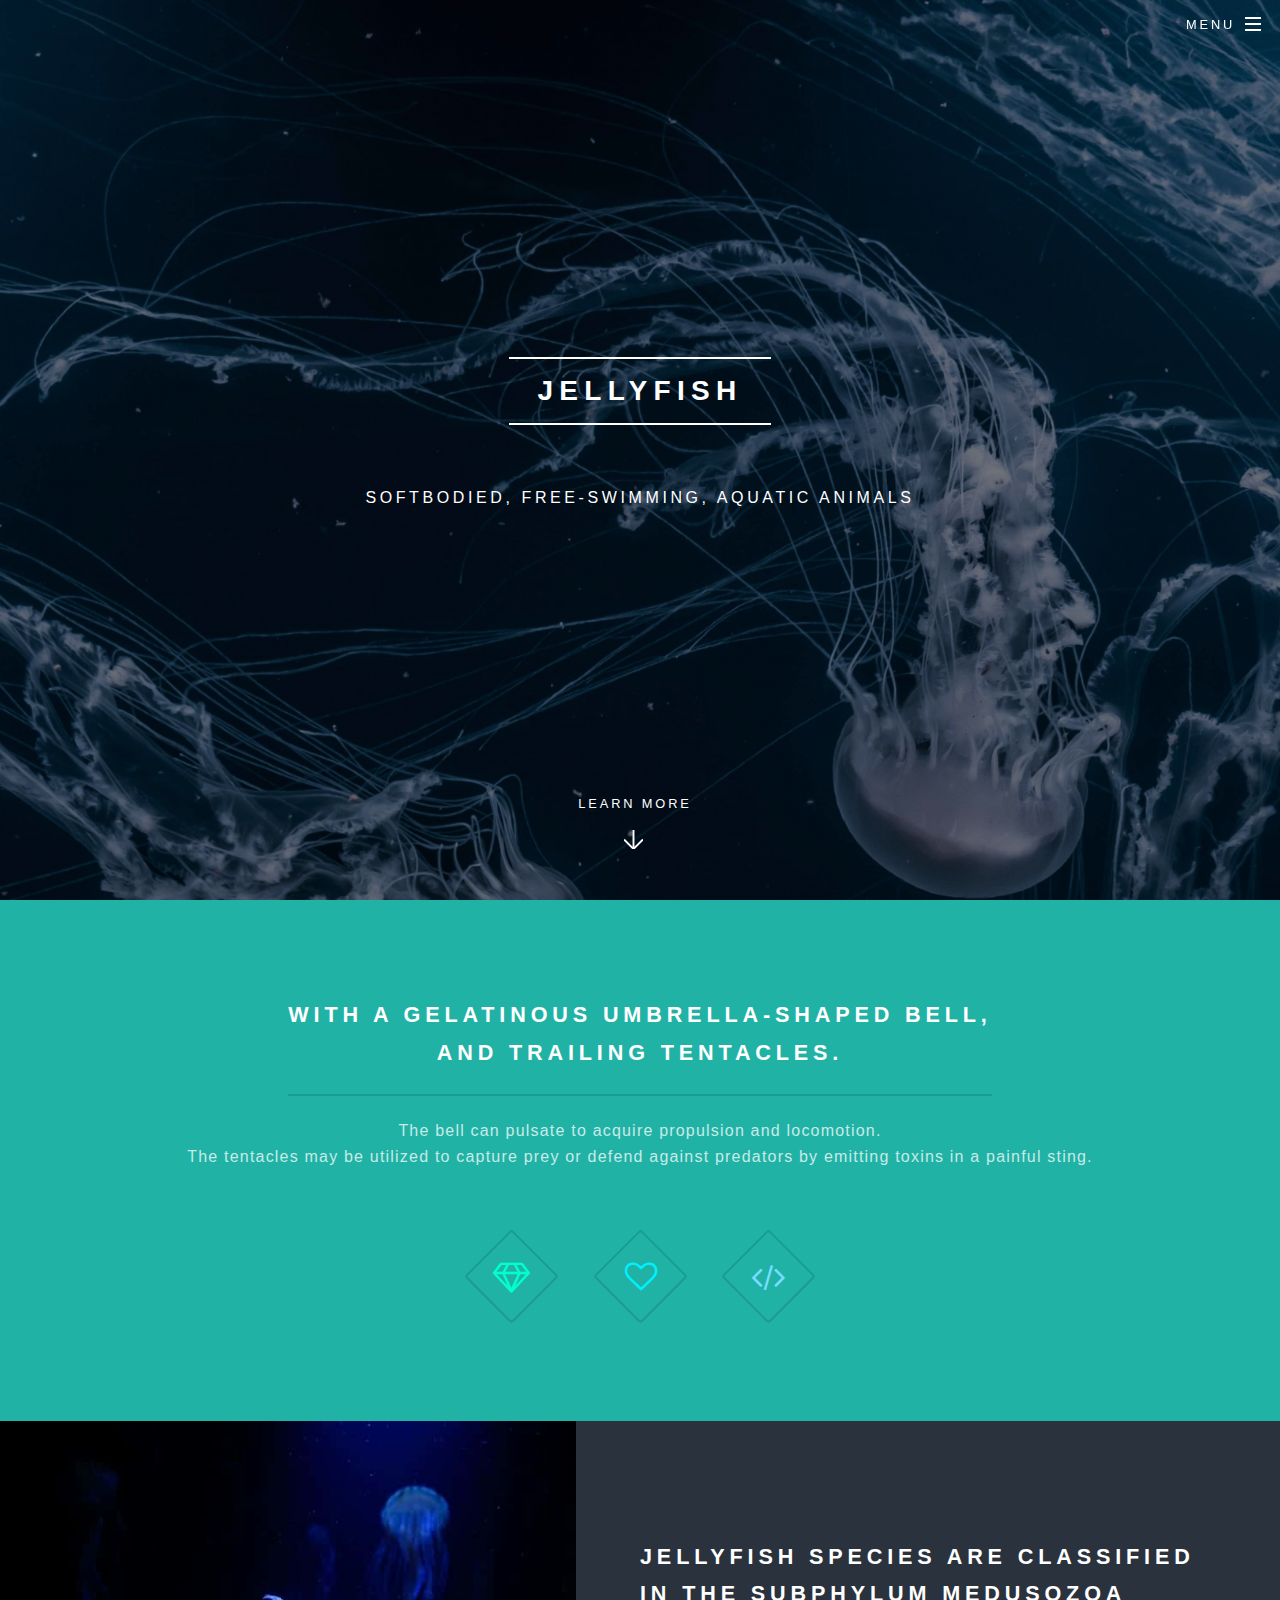
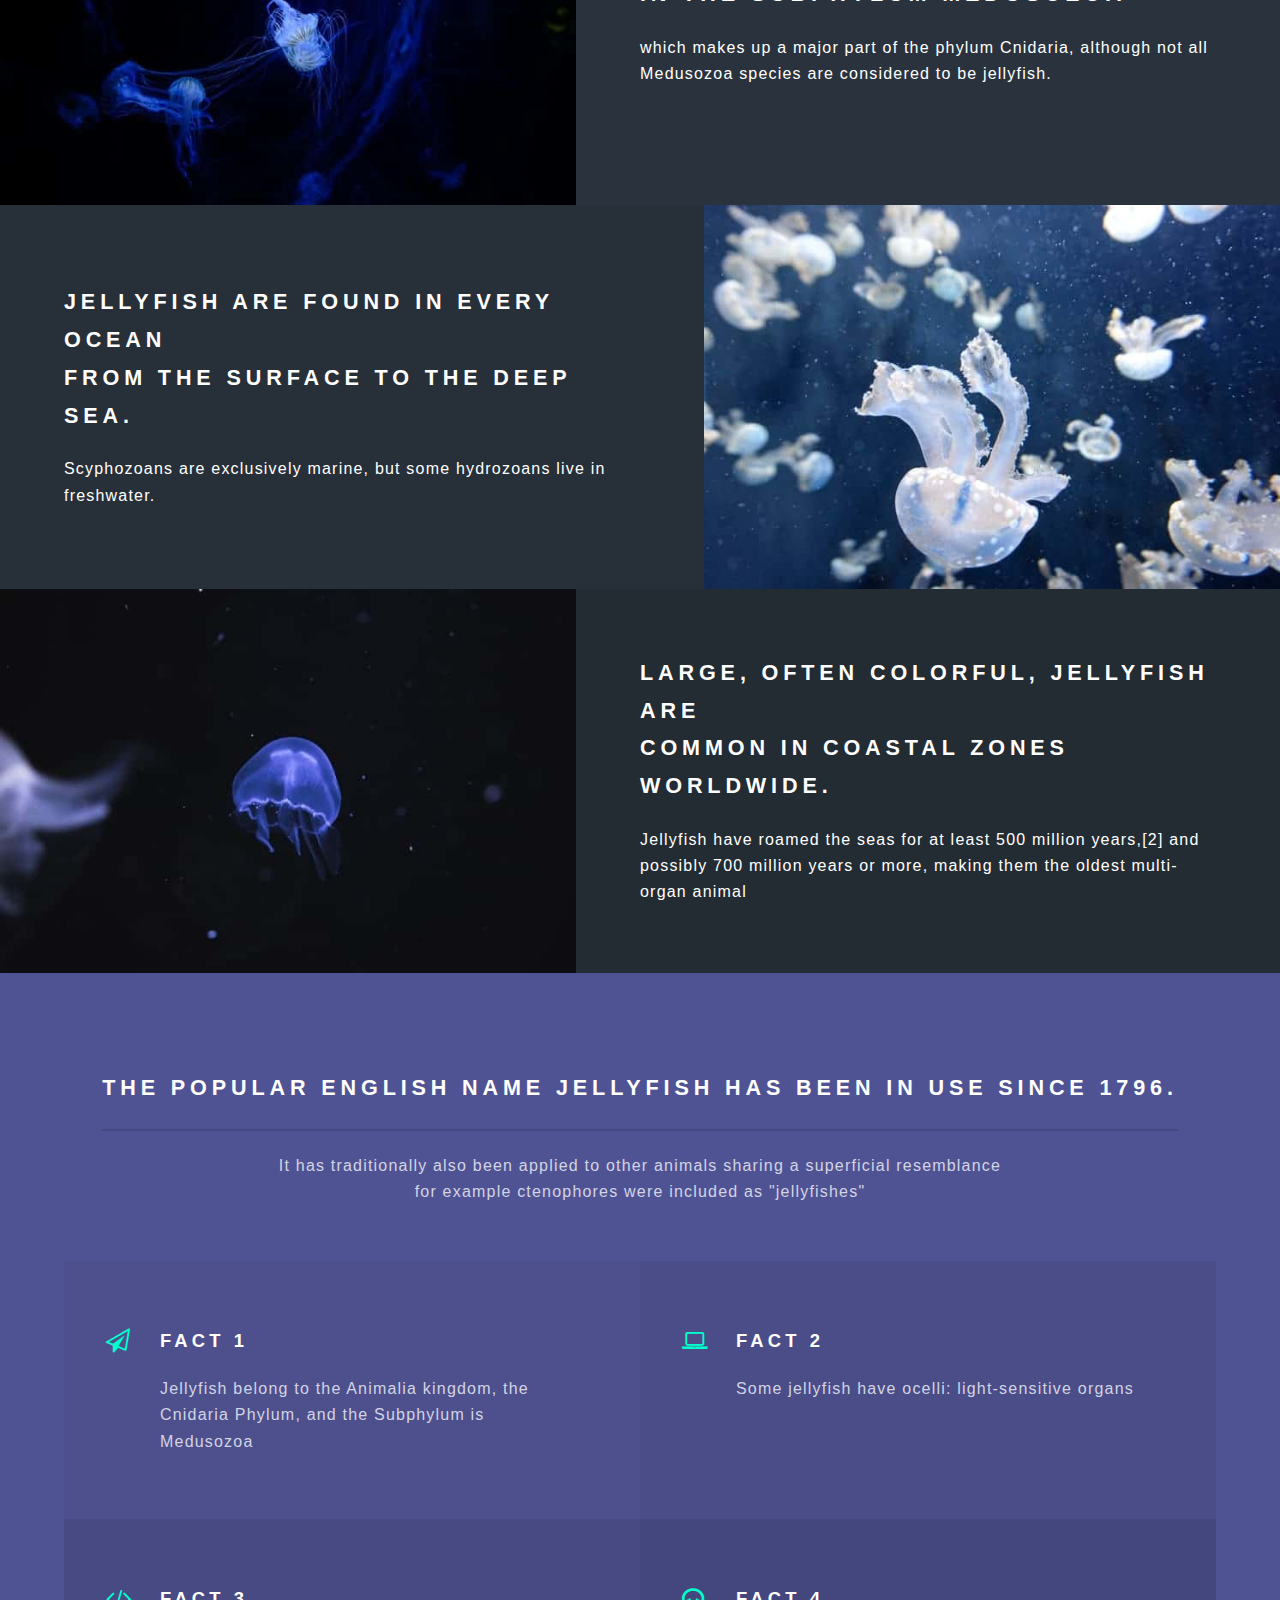
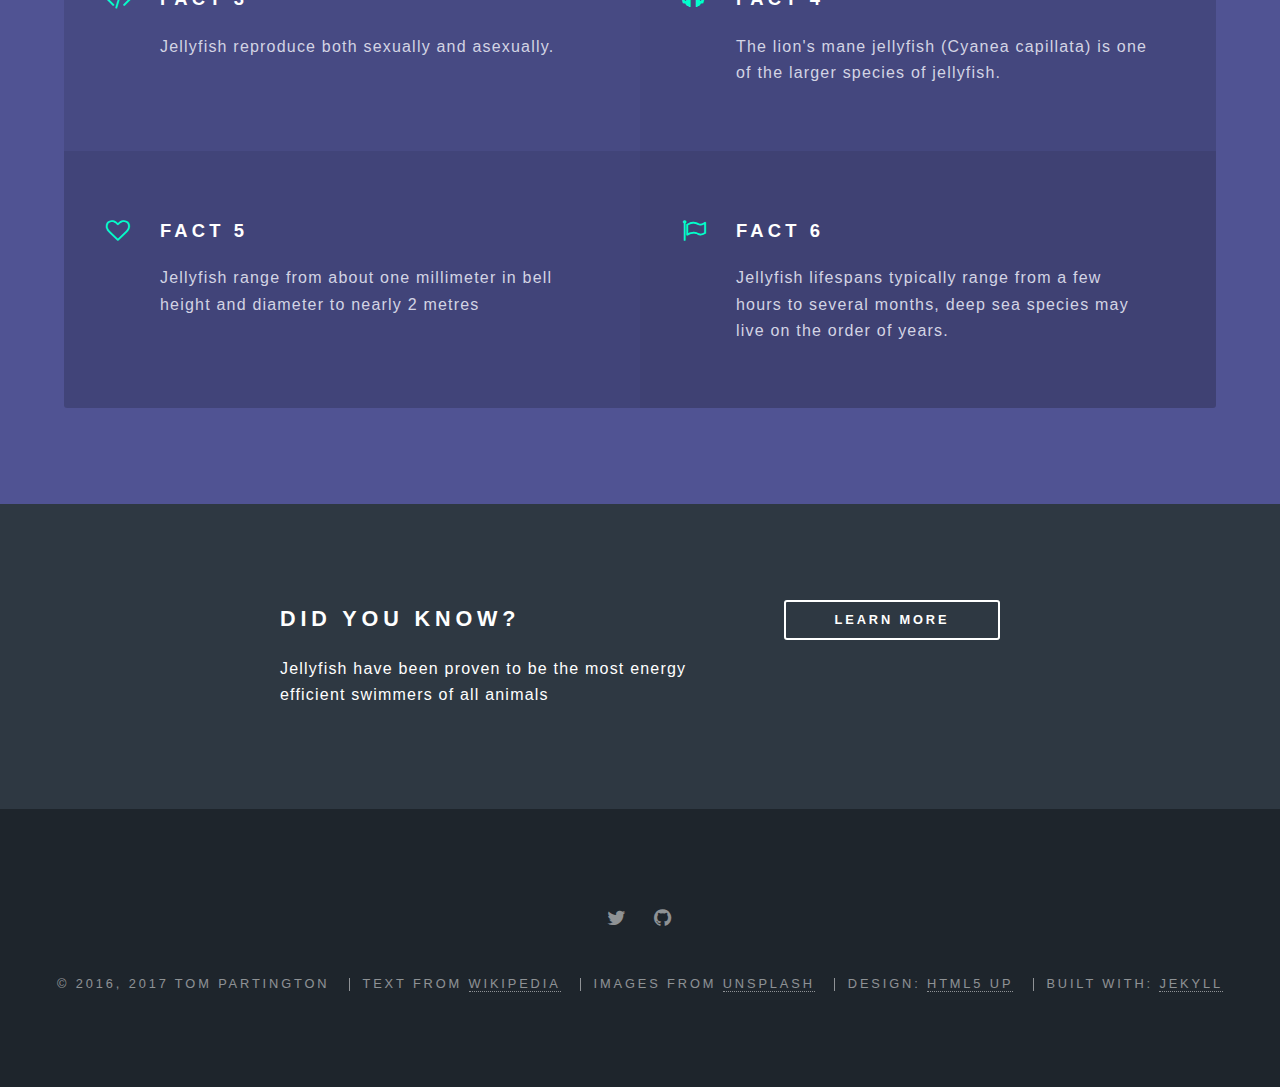
<file: 6.html>
<!DOCTYPE html>
<!--
  Original Design: Spectral by HTML5 UP
    html5up.net | @n33co
    Free for personal and commercial use under the CCA 3.0 license (html5up.net/license)
  Jekyll build mod
-->
<html>

  <head>
  <meta charset="utf-8">
  <meta name="viewport" content="width=device-width,initial-scale=1">
  <title>Jellyfish</title>
  <meta name="description" content="Soft-bodied, free-swimming, aquatic animals">
  <style>
html,body,div,span,h1,h2,p,a,ul,li,header,nav,section{margin:0;padding:0;border:0;font-size:100%;font:inherit;vertical-align:baseline}header,nav,section{display:block}body{line-height:1}ul{list-style:none}body{-webkit-text-size-adjust:none}*,*:before,*:after{-moz-box-sizing:border-box;-webkit-box-sizing:border-box;box-sizing:border-box}@-ms-viewport{width:device-width}body{background:#2e3842}body{color:#fff;font-family:"Open Sans",Helvetica,sans-serif;font-size:15pt;font-weight:400;letter-spacing:0.075em;line-height:1.65em}@media screen and (max-width:1680px){body{font-size:13pt}}@media screen and (max-width:1280px){body{font-size:12pt}}@media screen and (max-width:736px){body{font-size:11pt;letter-spacing:0.0375em}}a{border-bottom:dotted 1px;color:inherit;text-decoration:none}p{margin:0 0 2em 0}h1,h2{color:#fff;font-weight:800;letter-spacing:0.225em;line-height:1em;margin:0 0 1em 0;text-transform:uppercase}h1 a{color:inherit;text-decoration:none}h2{font-size:1.35em;line-height:1.75em}@media screen and (max-width:736px){h2{font-size:1.1em;line-height:1.65em}}@media screen and (max-width:980px){header br{display:none}}::-webkit-input-placeholder{color:rgba(255,255,255,0.5)!important;opacity:1.0}:-moz-placeholder{color:rgba(255,255,255,0.5)!important;opacity:1.0}::-moz-placeholder{color:rgba(255,255,255,0.5)!important;opacity:1.0}:-ms-input-placeholder{color:rgba(255,255,255,0.5)!important;opacity:1.0}.icon > .label{display:none}ul{list-style:disc;margin:0 0 2em 0;padding-left:1em}ul li{padding-left:0.5em}@media screen and (max-width:980px){.spotlight br{display:none}}#page-wrapper{opacity:1;padding-top:3em}#page-wrapper:before{background:transparent;content:'';display:block;display:none;height:100%;left:0;position:fixed;top:0;width:100%;z-index:10001}#menu{-moz-transform:translateX(20em);-webkit-transform:translateX(20em);-ms-transform:translateX(20em);transform:translateX(20em);-webkit-overflow-scrolling:touch;background:#21b2a6;color:#fff;height:100%;max-width:80%;overflow-y:auto;padding:3em 2em;position:fixed;right:0;top:0;width:20em;z-index:10002}#menu ul{list-style:none;padding:0}#menu ul > li{border-top:solid 1px rgba(0,0,0,0.125);margin:0.5em 0 0 0;padding:0.5em 0 0 0}#menu ul > li:first-child{border-top:0!important;margin-top:0!important;padding-top:0!important}#menu ul > li > a{border:0;color:inherit;display:block;font-size:0.8em;letter-spacing:0.225em;outline:0;text-decoration:none;text-transform:uppercase}@media screen and (max-width:736px){#menu ul > li > a{line-height:3em}}@media screen and (max-width:736px){#menu{padding:3em 1.5em}}#header{background:#2e3842;height:3em;left:0;line-height:3em;position:fixed;top:0;width:100%;z-index:10000}#header h1{height:inherit;left:1.25em;line-height:inherit;position:absolute;top:0}#header h1 a{border:0;display:block;height:inherit;line-height:inherit}@media screen and (max-width:736px){#header h1 a{font-size:0.8em}}#header nav{height:inherit;line-height:inherit;position:absolute;right:0;top:0}#header nav > ul{list-style:none;margin:0;padding:0;white-space:nowrap}#header nav > ul > li{display:inline-block;padding:0}#header nav > ul > li > a{border:0;color:#fff;display:block;font-size:0.8em;letter-spacing:0.225em;padding:0 1.5em;text-transform:uppercase}#header nav > ul > li > a.menuToggle{outline:0;position:relative}#header nav > ul > li > a.menuToggle:after{background-image:url(assets/6/css/images/bars.svg);background-position:right center;background-repeat:no-repeat;content:'';display:inline-block;height:3.75em;vertical-align:top;width:2em}@media screen and (max-width:736px){#header nav > ul > li > a.menuToggle{padding:0 1.5em}#header nav > ul > li > a.menuToggle span{display:none}}@media screen and (max-width:736px){#header nav > ul > li > a{padding:0 0 0 1.5em}}#header nav > ul > li:first-child{margin-left:0}#header.alt{background:transparent}#header.alt h1{-moz-pointer-events:none;-webkit-pointer-events:none;-ms-pointer-events:none;opacity:0}#banner{display:-moz-flex;display:-webkit-flex;display:-ms-flex;display:flex;-moz-flex-direction:column;-webkit-flex-direction:column;-ms-flex-direction:column;flex-direction:column;-moz-justify-content:center;-webkit-justify-content:center;-ms-justify-content:center;justify-content:center;height:100vh;min-height:35em;overflow:hidden;position:relative;text-align:center}#banner h2{display:inline-block;font-size:1.75em;opacity:1;padding:0.35em 1em;position:relative;z-index:1}#banner h2:before,#banner h2:after{background:#fff;content:'';display:block;height:2px;position:absolute;width:100%}#banner h2:before{top:0;left:0}#banner h2:after{bottom:0;right:0}#banner p{letter-spacing:0.225em;text-transform:uppercase}#banner .more{border:none;bottom:0;color:inherit;font-size:0.8em;height:8.5em;left:50%;letter-spacing:0.225em;margin-left:-8.5em;opacity:1;outline:0;padding-left:0.225em;position:absolute;text-align:center;text-transform:uppercase;width:16em;z-index:1}#banner .more:after{background-image:url(assets/6/css/images/arrow.svg);background-position:center;background-repeat:no-repeat;background-size:contain;bottom:4em;content:'';display:block;height:1.5em;left:50%;margin:0 0 0 -0.75em;position:absolute;width:1.5em}#banner:after{-moz-pointer-events:none;-webkit-pointer-events:none;-ms-pointer-events:none;content:'';background:#2e3842;display:block;width:100%;height:100%;position:absolute;left:0;top:0;opacity:0}@media screen and (max-width:736px){#banner{padding:7em 3em 5em 3em;height:auto;min-height:0}#banner h2{font-size:1.25em}#banner .more{display:none}}body.landing #page-wrapper{background-image:-moz-linear-gradient(top,rgba(0,0,0,0.5),rgba(0,0,0,0.5)),url(assets/6/images/banner.jpg);background-image:-webkit-linear-gradient(top,rgba(0,0,0,0.5),rgba(0,0,0,0.5)),url(assets/6/images/banner.jpg);background-image:-ms-linear-gradient(top,rgba(0,0,0,0.5),rgba(0,0,0,0.5)),url(assets/6/images/banner.jpg);background-image:linear-gradient(top,rgba(0,0,0,0.5),rgba(0,0,0,0.5)),url(assets/6/images/banner.jpg);background-attachment:fixed;background-position:center center;background-repeat:no-repeat;background-size:cover;padding-top:0}
</style>

</head>

  <body class="landing">
   <noscript id="deferred-styles">
      <link rel="stylesheet" type="text/css" href="assets/6/css/main.min.css">
    </noscript>
    <script>
      var loadDeferredStyles = function() {
        var addStylesNode = document.getElementById("deferred-styles");
        var replacement = document.createElement("div");
        replacement.innerHTML = addStylesNode.textContent;
        document.body.appendChild(replacement)
        addStylesNode.parentElement.removeChild(addStylesNode);
      };
      var raf = requestAnimationFrame || mozRequestAnimationFrame ||
          webkitRequestAnimationFrame || msRequestAnimationFrame;
      if (raf) raf(function() { window.setTimeout(loadDeferredStyles, 0); });
      else window.addEventListener('load', loadDeferredStyles);
    </script>

    <!-- Page Wrapper -->
    <div id="page-wrapper">

      <!-- Header -->
<header id="header" class="alt">
  <h1><a href="/index.html">Jellyfish</a></h1>
  <nav id="nav">
    <ul>
      <li class="special">
        <a href="#menu" class="menuToggle"><span>Menu</span></a>
        <div id="menu">
          <ul>
            <li><a href="index.html">Home</a></li>
            <li><a href="0.html">Original</a></li>
            <li><a href="1.html">Slow</a></li>
            <li><a href="2.html">Optimised Images</a></li>
            <li><a href="3.html">Minified Assets</a></li>
            <li><a href="4.html">Cache Headers</a></li>
            <li><a href="5.html">Inline CSS</a></li>
            <li><a href="6.html">No External Fonts</a></li>
            <li><a href="7.html">jQuery to Zepto</a></li>
            <li><a href="8.html">Preload Hero Image</a></li>
            <li><a href="9.html">XXX-9-XXX</a></li>
            <li><a href="10.html">XXX-10-XXX</a></li>
          </ul>
        </div>
      </li>
    </ul>
  </nav>
</header>


      				<!-- Banner -->
					<section id="banner">
						<div class="inner">
							<h2>Jellyfish</h2>
							<p></p><p>softbodied, free-swimming, aquatic animals</p><p></p>
						</div>
						<a href="#one" class="more scrolly">Learn More</a>
					</section>

				<!-- One -->
					<section id="one" class="wrapper style1 special">
						<div class="inner">
							<header class="major">
								<h2>with a gelatinous umbrella-shaped bell,<br>
								and trailing tentacles.</h2>
								<p>The bell can pulsate to acquire propulsion and locomotion.<br>
								The tentacles may be utilized to capture prey or defend against predators by emitting toxins in a painful sting.</p>
							</header>
							<ul class="icons major">
								<li><span class="icon fa-diamond major style1"><span class="label">Lorem</span></span></li>
								<li><span class="icon fa-heart-o major style2"><span class="label">Ipsum</span></span></li>
								<li><span class="icon fa-code major style3"><span class="label">Dolor</span></span></li>
							</ul>
						</div>
					</section>

				<!-- Two -->
					<section id="two" class="wrapper alt style2">
						<section class="spotlight">
							<div class="image"><img src="assets/6/images/pic01.jpg" alt=""></div><div class="content">
								<h2>Jellyfish species are classified<br>
								in the subphylum Medusozoa</h2>
								<p>which makes up a major part of the phylum Cnidaria, although not all Medusozoa species are considered to be jellyfish.</p>
							</div>
						</section>
						<section class="spotlight">
							<div class="image"><img src="assets/6/images/pic02.jpg" alt=""></div><div class="content">
								<h2>Jellyfish are found in every ocean<br>
								from the surface to the deep sea.</h2>
								<p> Scyphozoans are exclusively marine, but some hydrozoans live in freshwater.</p>
							</div>
						</section>
						<section class="spotlight">
							<div class="image"><img src="assets/6/images/pic03.jpg" alt=""></div><div class="content">
								<h2> Large, often colorful, jellyfish are<br>
								common in coastal zones worldwide.</h2>
								<p> Jellyfish have roamed the seas for at least 500 million years,[2] and possibly 700 million years or more, making them the oldest multi-organ animal</p>
							</div>
						</section>
					</section>

				<!-- Three -->
					<section id="three" class="wrapper style3 special">
						<div class="inner">
							<header class="major">
								<h2>The popular English name jellyfish has been in use since 1796.</h2>
								<p>It has traditionally also been applied to other animals sharing a superficial resemblance<br>
								for example ctenophores were included as "jellyfishes"</p>
							</header>
							<ul class="features">
								<li class="icon fa-paper-plane-o">
									<h3>Fact 1</h3>
									<p>Jellyfish belong to the Animalia kingdom, the Cnidaria Phylum, and the Subphylum is Medusozoa</p>
								</li>
								<li class="icon fa-laptop">
									<h3>Fact 2</h3>
									<p>Some jellyfish have ocelli: light-sensitive organs</p>
								</li>
								<li class="icon fa-code">
									<h3>Fact 3</h3>
									<p>Jellyfish reproduce both sexually and asexually.</p>
								</li>
								<li class="icon fa-headphones">
									<h3>Fact 4</h3>
									<p>The lion's mane jellyfish (Cyanea capillata) is one of the larger species of jellyfish.</p>
								</li>
								<li class="icon fa-heart-o">
									<h3>Fact 5</h3>
									<p>Jellyfish range from about one millimeter in bell height and diameter to nearly 2 metres</p>
								</li>
								<li class="icon fa-flag-o">
									<h3>Fact 6</h3>
									<p>Jellyfish lifespans typically range from a few hours to several months, deep sea species may live on the order of years.</p>
								</li>
							</ul>
						</div>
					</section>

				<!-- CTA -->
					<section id="cta" class="wrapper style4">
						<div class="inner">
							<header>
								<h2>Did you know?</h2>
								<p>Jellyfish have been proven to be the most energy efficient swimmers of all animals</p>
							</header>
							<ul class="actions vertical">
								<li><a href="https://en.wikipedia.org/wiki/Jellyfish" class="button fit">Learn More</a></li>
							</ul>
						</div>
					</section>


      <!-- Footer -->
<footer id="footer">
  <ul class="icons">
    <li><a target="_blank" href="https://twitter.com/parmigiana" class="icon fa-twitter"><span class="label">twitter</span></a></li>
    <li><a target="_blank" href="https://github.com/cevoaustralia/wpo-jellyfish" class="icon fa-github"><span class="label">github</span></a></li>
  </ul>
  <ul class="copyright">
    <li>&copy; 2016, 2017 Tom Partington</li>
    <li>Text from <a href="https://en.wikipedia.org/wiki/Jellyfish">Wikipedia</a></li>
    <li>Images from <a href="ihttps://unsplash.com/search/jellyfish">Unsplash</a></li>
    <li>Design: <a href="http://html5up.net" target="_blank">HTML5 UP</a></li>
    <li>Built with: <a href="http://jekyllrb.com" target="_blank">Jekyll</a></li>
  </ul>
</footer>
      <!-- Scripts -->
<script src="assets/6/js/jquery.min.js"></script>
<script src="assets/6/js/jquery.scrollex.min.js"></script>
<script src="assets/6/js/jquery.scrolly.min.js"></script>
<script src="assets/6/js/skel.min.js"></script>
<script src="assets/6/js/util.min.js"></script>
<script src="assets/6/js/main.min.js"></script>
    </div>
  </body>
</html>
</file>
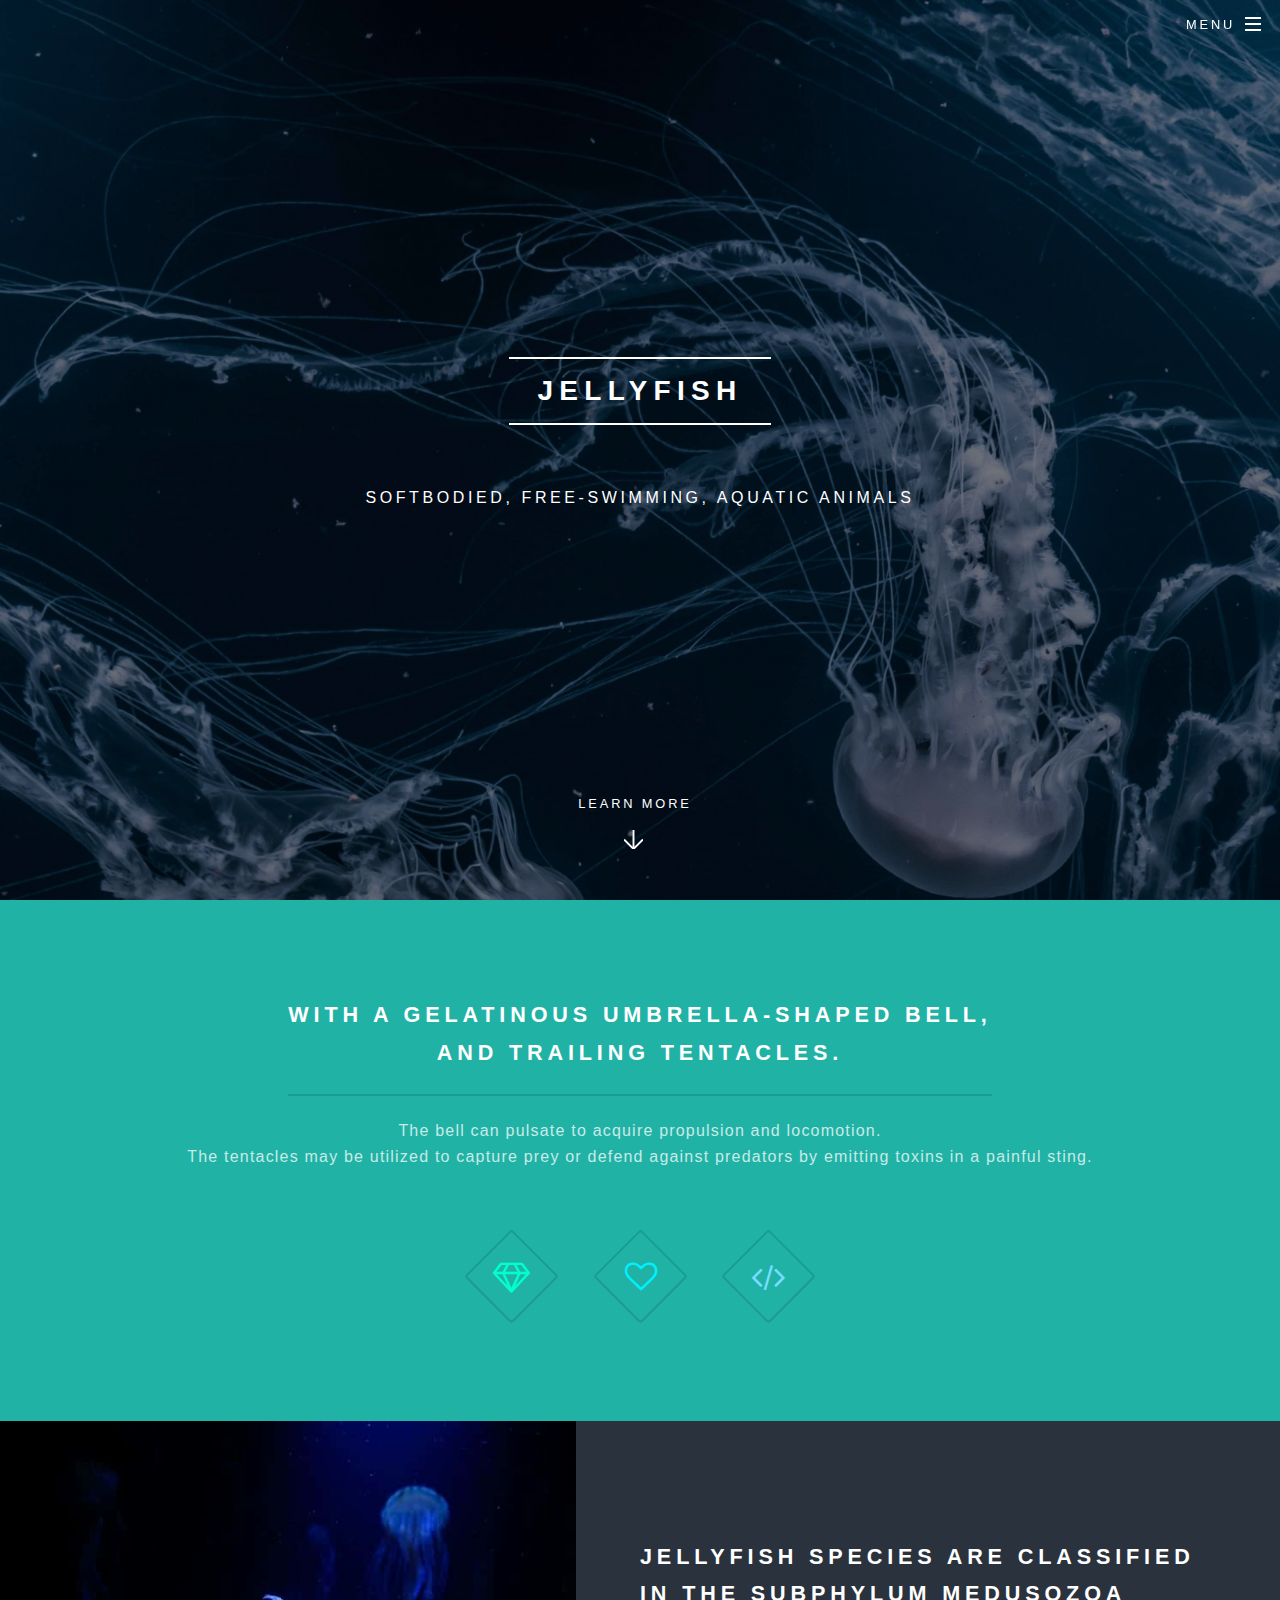
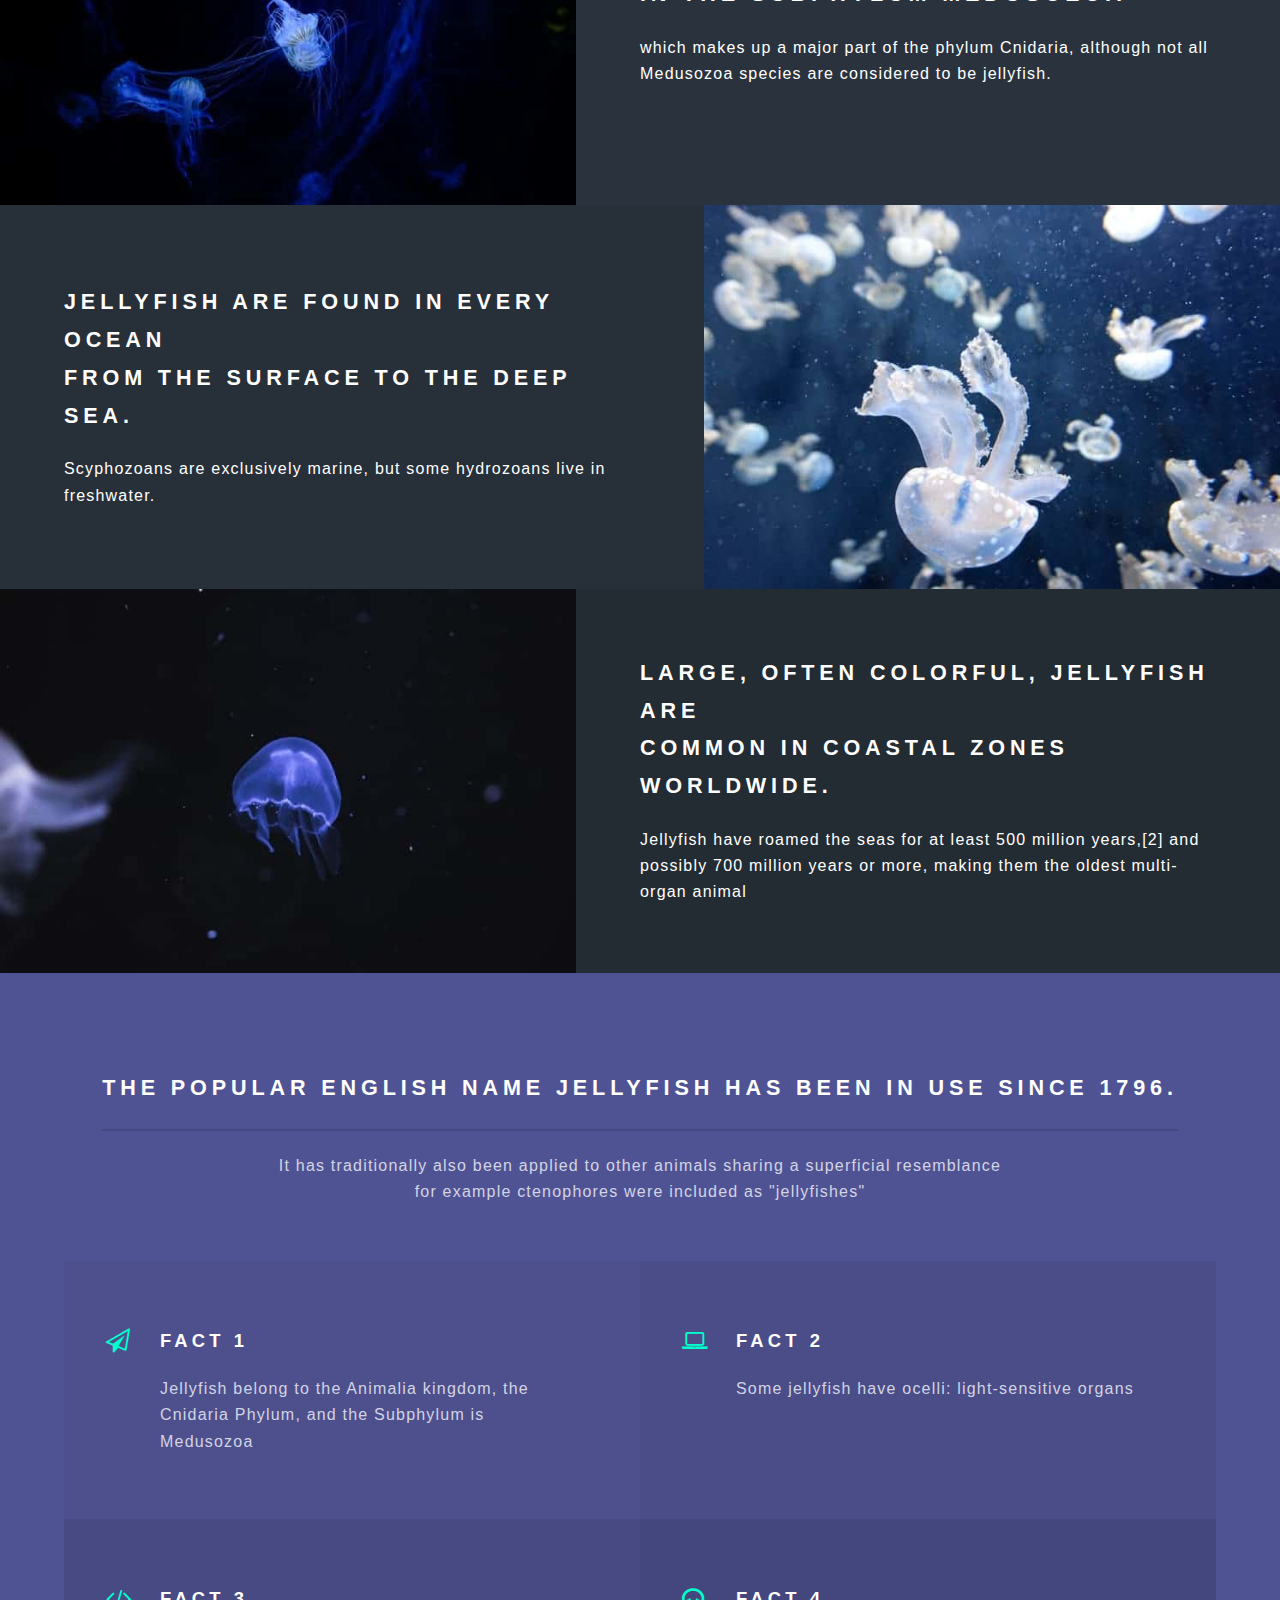
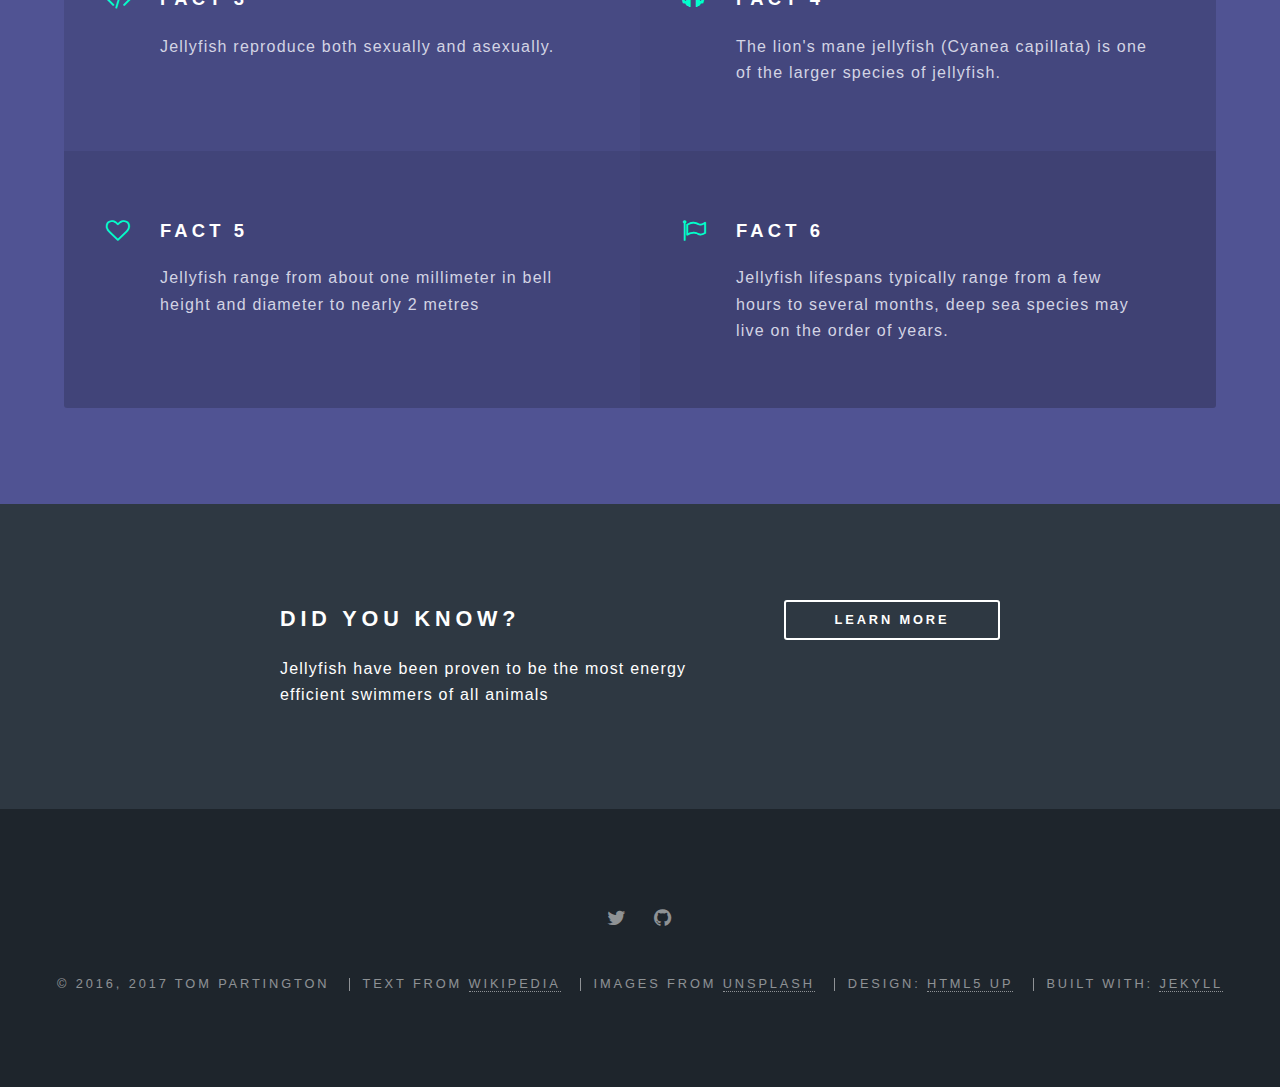
<file: 7.html>
<!DOCTYPE html>
<!--
  Original Design: Spectral by HTML5 UP
    html5up.net | @n33co
    Free for personal and commercial use under the CCA 3.0 license (html5up.net/license)
  Jekyll build mod
-->
<html>

  <head>
  <meta charset="utf-8">
  <meta name="viewport" content="width=device-width,initial-scale=1">
  <title>Jellyfish</title>
  <meta name="description" content="Soft-bodied, free-swimming, aquatic animals">
  <style>
html,body,div,span,h1,h2,p,a,ul,li,header,nav,section{margin:0;padding:0;border:0;font-size:100%;font:inherit;vertical-align:baseline}header,nav,section{display:block}body{line-height:1}ul{list-style:none}body{-webkit-text-size-adjust:none}*,*:before,*:after{-moz-box-sizing:border-box;-webkit-box-sizing:border-box;box-sizing:border-box}@-ms-viewport{width:device-width}body{background:#2e3842}body{color:#fff;font-family:"Open Sans",Helvetica,sans-serif;font-size:15pt;font-weight:400;letter-spacing:0.075em;line-height:1.65em}@media screen and (max-width:1680px){body{font-size:13pt}}@media screen and (max-width:1280px){body{font-size:12pt}}@media screen and (max-width:736px){body{font-size:11pt;letter-spacing:0.0375em}}a{border-bottom:dotted 1px;color:inherit;text-decoration:none}p{margin:0 0 2em 0}h1,h2{color:#fff;font-weight:800;letter-spacing:0.225em;line-height:1em;margin:0 0 1em 0;text-transform:uppercase}h1 a{color:inherit;text-decoration:none}h2{font-size:1.35em;line-height:1.75em}@media screen and (max-width:736px){h2{font-size:1.1em;line-height:1.65em}}@media screen and (max-width:980px){header br{display:none}}::-webkit-input-placeholder{color:rgba(255,255,255,0.5)!important;opacity:1.0}:-moz-placeholder{color:rgba(255,255,255,0.5)!important;opacity:1.0}::-moz-placeholder{color:rgba(255,255,255,0.5)!important;opacity:1.0}:-ms-input-placeholder{color:rgba(255,255,255,0.5)!important;opacity:1.0}.icon > .label{display:none}ul{list-style:disc;margin:0 0 2em 0;padding-left:1em}ul li{padding-left:0.5em}@media screen and (max-width:980px){.spotlight br{display:none}}#page-wrapper{opacity:1;padding-top:3em}#page-wrapper:before{background:transparent;content:'';display:block;display:none;height:100%;left:0;position:fixed;top:0;width:100%;z-index:10001}#menu{-moz-transform:translateX(20em);-webkit-transform:translateX(20em);-ms-transform:translateX(20em);transform:translateX(20em);-webkit-overflow-scrolling:touch;background:#21b2a6;color:#fff;height:100%;max-width:80%;overflow-y:auto;padding:3em 2em;position:fixed;right:0;top:0;width:20em;z-index:10002}#menu ul{list-style:none;padding:0}#menu ul > li{border-top:solid 1px rgba(0,0,0,0.125);margin:0.5em 0 0 0;padding:0.5em 0 0 0}#menu ul > li:first-child{border-top:0!important;margin-top:0!important;padding-top:0!important}#menu ul > li > a{border:0;color:inherit;display:block;font-size:0.8em;letter-spacing:0.225em;outline:0;text-decoration:none;text-transform:uppercase}@media screen and (max-width:736px){#menu ul > li > a{line-height:3em}}@media screen and (max-width:736px){#menu{padding:3em 1.5em}}#header{background:#2e3842;height:3em;left:0;line-height:3em;position:fixed;top:0;width:100%;z-index:10000}#header h1{height:inherit;left:1.25em;line-height:inherit;position:absolute;top:0}#header h1 a{border:0;display:block;height:inherit;line-height:inherit}@media screen and (max-width:736px){#header h1 a{font-size:0.8em}}#header nav{height:inherit;line-height:inherit;position:absolute;right:0;top:0}#header nav > ul{list-style:none;margin:0;padding:0;white-space:nowrap}#header nav > ul > li{display:inline-block;padding:0}#header nav > ul > li > a{border:0;color:#fff;display:block;font-size:0.8em;letter-spacing:0.225em;padding:0 1.5em;text-transform:uppercase}#header nav > ul > li > a.menuToggle{outline:0;position:relative}#header nav > ul > li > a.menuToggle:after{background-image:url(assets/7/css/images/bars.svg);background-position:right center;background-repeat:no-repeat;content:'';display:inline-block;height:3.75em;vertical-align:top;width:2em}@media screen and (max-width:736px){#header nav > ul > li > a.menuToggle{padding:0 1.5em}#header nav > ul > li > a.menuToggle span{display:none}}@media screen and (max-width:736px){#header nav > ul > li > a{padding:0 0 0 1.5em}}#header nav > ul > li:first-child{margin-left:0}#header.alt{background:transparent}#header.alt h1{-moz-pointer-events:none;-webkit-pointer-events:none;-ms-pointer-events:none;opacity:0}#banner{display:-moz-flex;display:-webkit-flex;display:-ms-flex;display:flex;-moz-flex-direction:column;-webkit-flex-direction:column;-ms-flex-direction:column;flex-direction:column;-moz-justify-content:center;-webkit-justify-content:center;-ms-justify-content:center;justify-content:center;height:100vh;min-height:35em;overflow:hidden;position:relative;text-align:center}#banner h2{display:inline-block;font-size:1.75em;opacity:1;padding:0.35em 1em;position:relative;z-index:1}#banner h2:before,#banner h2:after{background:#fff;content:'';display:block;height:2px;position:absolute;width:100%}#banner h2:before{top:0;left:0}#banner h2:after{bottom:0;right:0}#banner p{letter-spacing:0.225em;text-transform:uppercase}#banner .more{border:none;bottom:0;color:inherit;font-size:0.8em;height:8.5em;left:50%;letter-spacing:0.225em;margin-left:-8.5em;opacity:1;outline:0;padding-left:0.225em;position:absolute;text-align:center;text-transform:uppercase;width:16em;z-index:1}#banner .more:after{background-image:url(assets/7/css/images/arrow.svg);background-position:center;background-repeat:no-repeat;background-size:contain;bottom:4em;content:'';display:block;height:1.5em;left:50%;margin:0 0 0 -0.75em;position:absolute;width:1.5em}#banner:after{-moz-pointer-events:none;-webkit-pointer-events:none;-ms-pointer-events:none;content:'';background:#2e3842;display:block;width:100%;height:100%;position:absolute;left:0;top:0;opacity:0}@media screen and (max-width:736px){#banner{padding:7em 3em 5em 3em;height:auto;min-height:0}#banner h2{font-size:1.25em}#banner .more{display:none}}body.landing #page-wrapper{background-image:-moz-linear-gradient(top,rgba(0,0,0,0.5),rgba(0,0,0,0.5)),url(assets/7/images/banner.jpg);background-image:-webkit-linear-gradient(top,rgba(0,0,0,0.5),rgba(0,0,0,0.5)),url(assets/7/images/banner.jpg);background-image:-ms-linear-gradient(top,rgba(0,0,0,0.5),rgba(0,0,0,0.5)),url(assets/7/images/banner.jpg);background-image:linear-gradient(top,rgba(0,0,0,0.5),rgba(0,0,0,0.5)),url(assets/7/images/banner.jpg);background-attachment:fixed;background-position:center center;background-repeat:no-repeat;background-size:cover;padding-top:0}
</style>

</head>

  <body class="landing">
   <noscript id="deferred-styles">
      <link rel="stylesheet" type="text/css" href="assets/7/css/main.min.css">
    </noscript>
    <script>
      var loadDeferredStyles = function() {
        var addStylesNode = document.getElementById("deferred-styles");
        var replacement = document.createElement("div");
        replacement.innerHTML = addStylesNode.textContent;
        document.body.appendChild(replacement)
        addStylesNode.parentElement.removeChild(addStylesNode);
      };
      var raf = requestAnimationFrame || mozRequestAnimationFrame ||
          webkitRequestAnimationFrame || msRequestAnimationFrame;
      if (raf) raf(function() { window.setTimeout(loadDeferredStyles, 0); });
      else window.addEventListener('load', loadDeferredStyles);
    </script>

    <!-- Page Wrapper -->
    <div id="page-wrapper">

      <!-- Header -->
<header id="header" class="alt">
  <h1><a href="/index.html">Jellyfish</a></h1>
  <nav id="nav">
    <ul>
      <li class="special">
        <a href="#menu" class="menuToggle"><span>Menu</span></a>
        <div id="menu">
          <ul>
            <li><a href="index.html">Home</a></li>
            <li><a href="0.html">Original</a></li>
            <li><a href="1.html">Slow</a></li>
            <li><a href="2.html">Optimised Images</a></li>
            <li><a href="3.html">Minified Assets</a></li>
            <li><a href="4.html">Cache Headers</a></li>
            <li><a href="5.html">Inline CSS</a></li>
            <li><a href="6.html">No External Fonts</a></li>
            <li><a href="7.html">jQuery to Zepto</a></li>
            <li><a href="8.html">Preload Hero Image</a></li>
            <li><a href="9.html">XXX-9-XXX</a></li>
            <li><a href="10.html">XXX-10-XXX</a></li>
          </ul>
        </div>
      </li>
    </ul>
  </nav>
</header>


      				<!-- Banner -->
					<section id="banner">
						<div class="inner">
							<h2>Jellyfish</h2>
							<p></p><p>softbodied, free-swimming, aquatic animals</p><p></p>
						</div>
						<a href="#one" class="more scrolly">Learn More</a>
					</section>

				<!-- One -->
					<section id="one" class="wrapper style1 special">
						<div class="inner">
							<header class="major">
								<h2>with a gelatinous umbrella-shaped bell,<br>
								and trailing tentacles.</h2>
								<p>The bell can pulsate to acquire propulsion and locomotion.<br>
								The tentacles may be utilized to capture prey or defend against predators by emitting toxins in a painful sting.</p>
							</header>
							<ul class="icons major">
								<li><span class="icon fa-diamond major style1"><span class="label">Lorem</span></span></li>
								<li><span class="icon fa-heart-o major style2"><span class="label">Ipsum</span></span></li>
								<li><span class="icon fa-code major style3"><span class="label">Dolor</span></span></li>
							</ul>
						</div>
					</section>

				<!-- Two -->
					<section id="two" class="wrapper alt style2">
						<section class="spotlight">
							<div class="image"><img src="assets/7/images/pic01.jpg" alt=""></div><div class="content">
								<h2>Jellyfish species are classified<br>
								in the subphylum Medusozoa</h2>
								<p>which makes up a major part of the phylum Cnidaria, although not all Medusozoa species are considered to be jellyfish.</p>
							</div>
						</section>
						<section class="spotlight">
							<div class="image"><img src="assets/7/images/pic02.jpg" alt=""></div><div class="content">
								<h2>Jellyfish are found in every ocean<br>
								from the surface to the deep sea.</h2>
								<p> Scyphozoans are exclusively marine, but some hydrozoans live in freshwater.</p>
							</div>
						</section>
						<section class="spotlight">
							<div class="image"><img src="assets/7/images/pic03.jpg" alt=""></div><div class="content">
								<h2> Large, often colorful, jellyfish are<br>
								common in coastal zones worldwide.</h2>
								<p> Jellyfish have roamed the seas for at least 500 million years,[2] and possibly 700 million years or more, making them the oldest multi-organ animal</p>
							</div>
						</section>
					</section>

				<!-- Three -->
					<section id="three" class="wrapper style3 special">
						<div class="inner">
							<header class="major">
								<h2>The popular English name jellyfish has been in use since 1796.</h2>
								<p>It has traditionally also been applied to other animals sharing a superficial resemblance<br>
								for example ctenophores were included as "jellyfishes"</p>
							</header>
							<ul class="features">
								<li class="icon fa-paper-plane-o">
									<h3>Fact 1</h3>
									<p>Jellyfish belong to the Animalia kingdom, the Cnidaria Phylum, and the Subphylum is Medusozoa</p>
								</li>
								<li class="icon fa-laptop">
									<h3>Fact 2</h3>
									<p>Some jellyfish have ocelli: light-sensitive organs</p>
								</li>
								<li class="icon fa-code">
									<h3>Fact 3</h3>
									<p>Jellyfish reproduce both sexually and asexually.</p>
								</li>
								<li class="icon fa-headphones">
									<h3>Fact 4</h3>
									<p>The lion's mane jellyfish (Cyanea capillata) is one of the larger species of jellyfish.</p>
								</li>
								<li class="icon fa-heart-o">
									<h3>Fact 5</h3>
									<p>Jellyfish range from about one millimeter in bell height and diameter to nearly 2 metres</p>
								</li>
								<li class="icon fa-flag-o">
									<h3>Fact 6</h3>
									<p>Jellyfish lifespans typically range from a few hours to several months, deep sea species may live on the order of years.</p>
								</li>
							</ul>
						</div>
					</section>

				<!-- CTA -->
					<section id="cta" class="wrapper style4">
						<div class="inner">
							<header>
								<h2>Did you know?</h2>
								<p>Jellyfish have been proven to be the most energy efficient swimmers of all animals</p>
							</header>
							<ul class="actions vertical">
								<li><a href="https://en.wikipedia.org/wiki/Jellyfish" class="button fit">Learn More</a></li>
							</ul>
						</div>
					</section>


      <!-- Footer -->
<footer id="footer">
  <ul class="icons">
    <li><a target="_blank" href="https://twitter.com/parmigiana" class="icon fa-twitter"><span class="label">twitter</span></a></li>
    <li><a target="_blank" href="https://github.com/cevoaustralia/wpo-jellyfish" class="icon fa-github"><span class="label">github</span></a></li>
  </ul>
  <ul class="copyright">
    <li>&copy; 2016, 2017 Tom Partington</li>
    <li>Text from <a href="https://en.wikipedia.org/wiki/Jellyfish">Wikipedia</a></li>
    <li>Images from <a href="ihttps://unsplash.com/search/jellyfish">Unsplash</a></li>
    <li>Design: <a href="http://html5up.net" target="_blank">HTML5 UP</a></li>
    <li>Built with: <a href="http://jekyllrb.com" target="_blank">Jekyll</a></li>
  </ul>
</footer>
      <!-- Scripts -->
<script src="assets/7/js/smooth-scroll.min.js"></script>
<script>
	var scroll = new SmoothScroll('a[href*="#"]');
</script>
<script src="assets/7/js/zepto.min.js"></script>
<script src="assets/7/js/skel.min.js"></script>
<script src="assets/7/js/util.min.js"></script>
<script src="assets/7/js/main.min.js"></script>
    </div>
  </body>
</html>
</file>
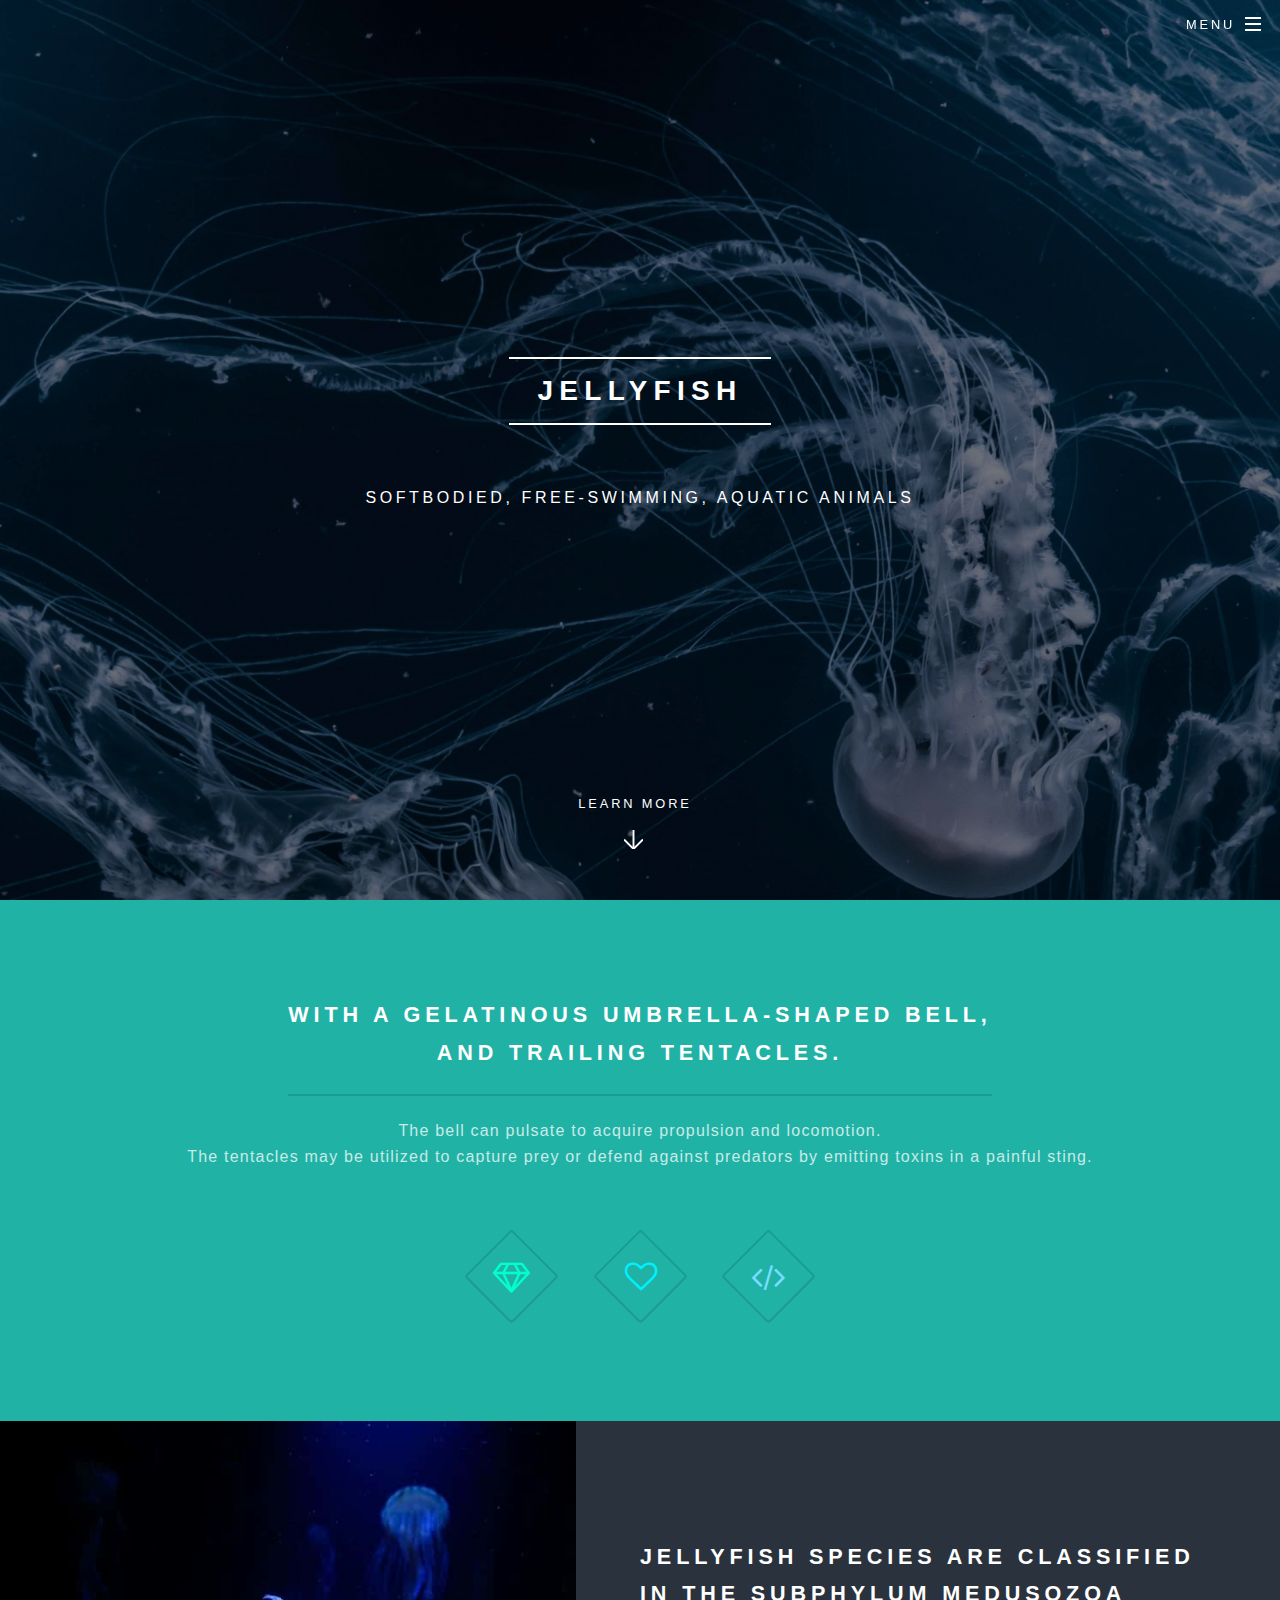
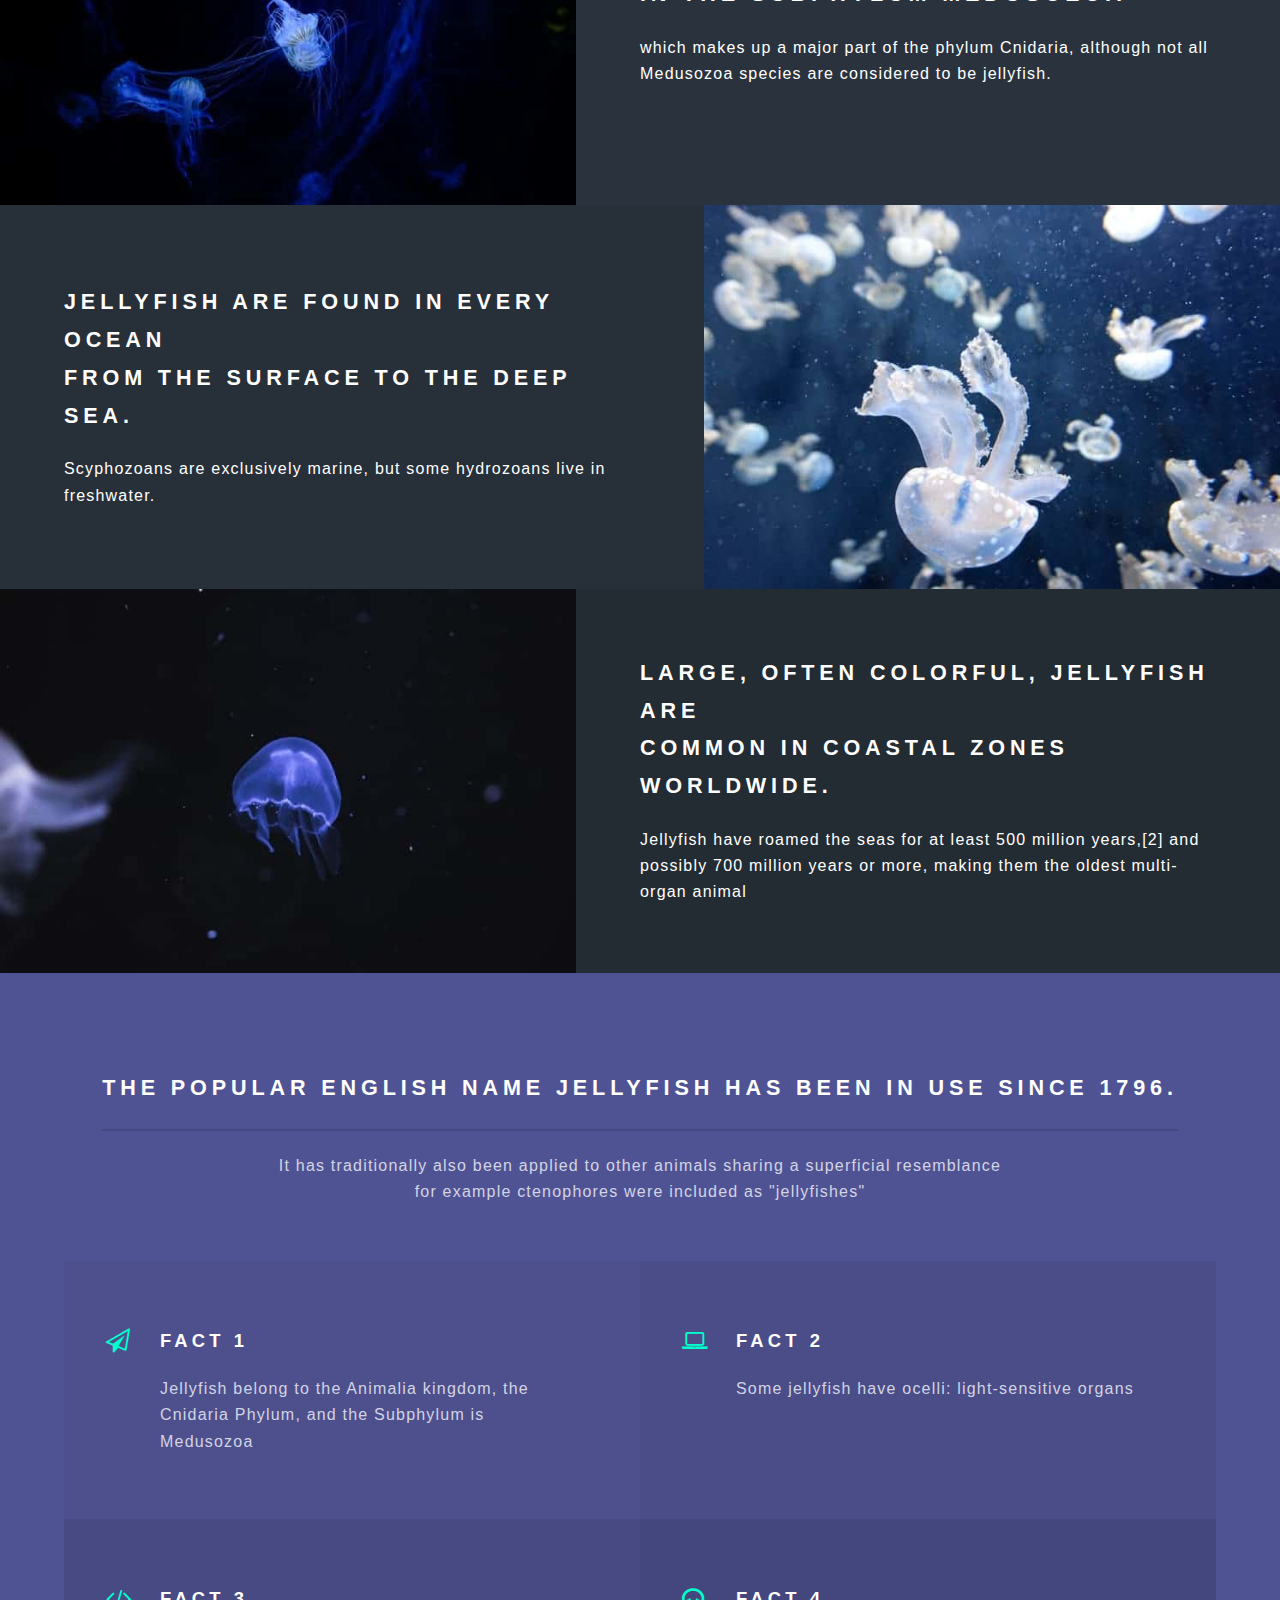
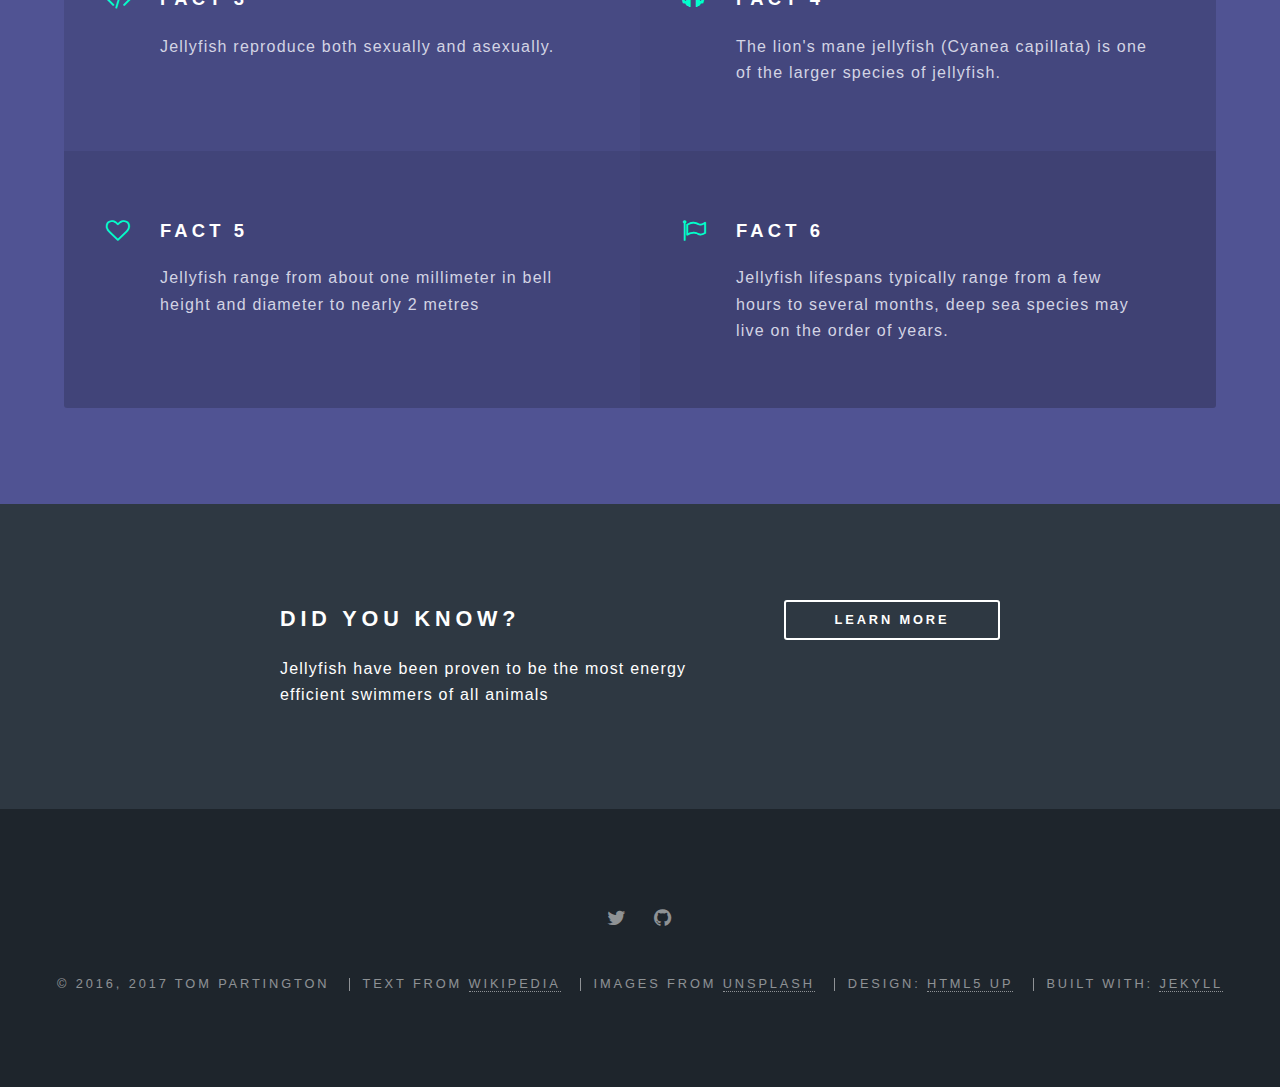
<file: 8.html>
<!DOCTYPE html>
<!--
  Original Design: Spectral by HTML5 UP
    html5up.net | @n33co
    Free for personal and commercial use under the CCA 3.0 license (html5up.net/license)
  Jekyll build mod
-->
<html>

  <head>
  <meta charset="utf-8">
  <meta name="viewport" content="width=device-width,initial-scale=1">
  <link rel="preload" href="/assets/8/images/banner.jpg" as="image">
  <title>Jellyfish</title>
  <meta name="description" content="Soft-bodied, free-swimming, aquatic animals">
  <style>
html,body,div,span,h1,h2,p,a,ul,li,header,nav,section{margin:0;padding:0;border:0;font-size:100%;font:inherit;vertical-align:baseline}header,nav,section{display:block}body{line-height:1}ul{list-style:none}body{-webkit-text-size-adjust:none}*,*:before,*:after{-moz-box-sizing:border-box;-webkit-box-sizing:border-box;box-sizing:border-box}@-ms-viewport{width:device-width}body{background:#2e3842}body{color:#fff;font-family:"Open Sans",Helvetica,sans-serif;font-size:15pt;font-weight:400;letter-spacing:0.075em;line-height:1.65em}@media screen and (max-width:1680px){body{font-size:13pt}}@media screen and (max-width:1280px){body{font-size:12pt}}@media screen and (max-width:736px){body{font-size:11pt;letter-spacing:0.0375em}}a{border-bottom:dotted 1px;color:inherit;text-decoration:none}p{margin:0 0 2em 0}h1,h2{color:#fff;font-weight:800;letter-spacing:0.225em;line-height:1em;margin:0 0 1em 0;text-transform:uppercase}h1 a{color:inherit;text-decoration:none}h2{font-size:1.35em;line-height:1.75em}@media screen and (max-width:736px){h2{font-size:1.1em;line-height:1.65em}}@media screen and (max-width:980px){header br{display:none}}::-webkit-input-placeholder{color:rgba(255,255,255,0.5)!important;opacity:1.0}:-moz-placeholder{color:rgba(255,255,255,0.5)!important;opacity:1.0}::-moz-placeholder{color:rgba(255,255,255,0.5)!important;opacity:1.0}:-ms-input-placeholder{color:rgba(255,255,255,0.5)!important;opacity:1.0}.icon > .label{display:none}ul{list-style:disc;margin:0 0 2em 0;padding-left:1em}ul li{padding-left:0.5em}@media screen and (max-width:980px){.spotlight br{display:none}}#page-wrapper{opacity:1;padding-top:3em}#page-wrapper:before{background:transparent;content:'';display:block;display:none;height:100%;left:0;position:fixed;top:0;width:100%;z-index:10001}#menu{-moz-transform:translateX(20em);-webkit-transform:translateX(20em);-ms-transform:translateX(20em);transform:translateX(20em);-webkit-overflow-scrolling:touch;background:#21b2a6;color:#fff;height:100%;max-width:80%;overflow-y:auto;padding:3em 2em;position:fixed;right:0;top:0;width:20em;z-index:10002}#menu ul{list-style:none;padding:0}#menu ul > li{border-top:solid 1px rgba(0,0,0,0.125);margin:0.5em 0 0 0;padding:0.5em 0 0 0}#menu ul > li:first-child{border-top:0!important;margin-top:0!important;padding-top:0!important}#menu ul > li > a{border:0;color:inherit;display:block;font-size:0.8em;letter-spacing:0.225em;outline:0;text-decoration:none;text-transform:uppercase}@media screen and (max-width:736px){#menu ul > li > a{line-height:3em}}@media screen and (max-width:736px){#menu{padding:3em 1.5em}}#header{background:#2e3842;height:3em;left:0;line-height:3em;position:fixed;top:0;width:100%;z-index:10000}#header h1{height:inherit;left:1.25em;line-height:inherit;position:absolute;top:0}#header h1 a{border:0;display:block;height:inherit;line-height:inherit}@media screen and (max-width:736px){#header h1 a{font-size:0.8em}}#header nav{height:inherit;line-height:inherit;position:absolute;right:0;top:0}#header nav > ul{list-style:none;margin:0;padding:0;white-space:nowrap}#header nav > ul > li{display:inline-block;padding:0}#header nav > ul > li > a{border:0;color:#fff;display:block;font-size:0.8em;letter-spacing:0.225em;padding:0 1.5em;text-transform:uppercase}#header nav > ul > li > a.menuToggle{outline:0;position:relative}#header nav > ul > li > a.menuToggle:after{background-image:url(assets/8/css/images/bars.svg);background-position:right center;background-repeat:no-repeat;content:'';display:inline-block;height:3.75em;vertical-align:top;width:2em}@media screen and (max-width:736px){#header nav > ul > li > a.menuToggle{padding:0 1.5em}#header nav > ul > li > a.menuToggle span{display:none}}@media screen and (max-width:736px){#header nav > ul > li > a{padding:0 0 0 1.5em}}#header nav > ul > li:first-child{margin-left:0}#header.alt{background:transparent}#header.alt h1{-moz-pointer-events:none;-webkit-pointer-events:none;-ms-pointer-events:none;opacity:0}#banner{display:-moz-flex;display:-webkit-flex;display:-ms-flex;display:flex;-moz-flex-direction:column;-webkit-flex-direction:column;-ms-flex-direction:column;flex-direction:column;-moz-justify-content:center;-webkit-justify-content:center;-ms-justify-content:center;justify-content:center;height:100vh;min-height:35em;overflow:hidden;position:relative;text-align:center}#banner h2{display:inline-block;font-size:1.75em;opacity:1;padding:0.35em 1em;position:relative;z-index:1}#banner h2:before,#banner h2:after{background:#fff;content:'';display:block;height:2px;position:absolute;width:100%}#banner h2:before{top:0;left:0}#banner h2:after{bottom:0;right:0}#banner p{letter-spacing:0.225em;text-transform:uppercase}#banner .more{border:none;bottom:0;color:inherit;font-size:0.8em;height:8.5em;left:50%;letter-spacing:0.225em;margin-left:-8.5em;opacity:1;outline:0;padding-left:0.225em;position:absolute;text-align:center;text-transform:uppercase;width:16em;z-index:1}#banner .more:after{background-image:url(assets/8/css/images/arrow.svg);background-position:center;background-repeat:no-repeat;background-size:contain;bottom:4em;content:'';display:block;height:1.5em;left:50%;margin:0 0 0 -0.75em;position:absolute;width:1.5em}#banner:after{-moz-pointer-events:none;-webkit-pointer-events:none;-ms-pointer-events:none;content:'';background:#2e3842;display:block;width:100%;height:100%;position:absolute;left:0;top:0;opacity:0}@media screen and (max-width:736px){#banner{padding:7em 3em 5em 3em;height:auto;min-height:0}#banner h2{font-size:1.25em}#banner .more{display:none}}body.landing #page-wrapper{background-image:-moz-linear-gradient(top,rgba(0,0,0,0.5),rgba(0,0,0,0.5)),url(assets/8/images/banner.jpg);background-image:-webkit-linear-gradient(top,rgba(0,0,0,0.5),rgba(0,0,0,0.5)),url(assets/8/images/banner.jpg);background-image:-ms-linear-gradient(top,rgba(0,0,0,0.5),rgba(0,0,0,0.5)),url(assets/8/images/banner.jpg);background-image:linear-gradient(top,rgba(0,0,0,0.5),rgba(0,0,0,0.5)),url(assets/8/images/banner.jpg);background-attachment:fixed;background-position:center center;background-repeat:no-repeat;background-size:cover;padding-top:0}
</style>

</head>

  <body class="landing">
   <noscript id="deferred-styles">
      <link rel="stylesheet" type="text/css" href="assets/8/css/main.min.css">
    </noscript>
    <script>
      var loadDeferredStyles = function() {
        var addStylesNode = document.getElementById("deferred-styles");
        var replacement = document.createElement("div");
        replacement.innerHTML = addStylesNode.textContent;
        document.body.appendChild(replacement)
        addStylesNode.parentElement.removeChild(addStylesNode);
      };
      var raf = requestAnimationFrame || mozRequestAnimationFrame ||
          webkitRequestAnimationFrame || msRequestAnimationFrame;
      if (raf) raf(function() { window.setTimeout(loadDeferredStyles, 0); });
      else window.addEventListener('load', loadDeferredStyles);
    </script>

    <!-- Page Wrapper -->
    <div id="page-wrapper">

      <!-- Header -->
<header id="header" class="alt">
  <h1><a href="/index.html">Jellyfish</a></h1>
  <nav id="nav">
    <ul>
      <li class="special">
        <a href="#menu" class="menuToggle"><span>Menu</span></a>
        <div id="menu">
          <ul>
            <li><a href="index.html">Home</a></li>
            <li><a href="0.html">Original</a></li>
            <li><a href="1.html">Slow</a></li>
            <li><a href="2.html">Optimised Images</a></li>
            <li><a href="3.html">Minified Assets</a></li>
            <li><a href="4.html">Cache Headers</a></li>
            <li><a href="5.html">Inline CSS</a></li>
            <li><a href="6.html">No External Fonts</a></li>
            <li><a href="7.html">jQuery to Zepto</a></li>
            <li><a href="8.html">Preload Hero Image</a></li>
            <li><a href="9.html">XXX-9-XXX</a></li>
            <li><a href="10.html">XXX-10-XXX</a></li>
          </ul>
        </div>
      </li>
    </ul>
  </nav>
</header>


      				<!-- Banner -->
					<section id="banner">
						<div class="inner">
							<h2>Jellyfish</h2>
							<p></p><p>softbodied, free-swimming, aquatic animals</p><p></p>
						</div>
						<a href="#one" class="more scrolly">Learn More</a>
					</section>

				<!-- One -->
					<section id="one" class="wrapper style1 special">
						<div class="inner">
							<header class="major">
								<h2>with a gelatinous umbrella-shaped bell,<br>
								and trailing tentacles.</h2>
								<p>The bell can pulsate to acquire propulsion and locomotion.<br>
								The tentacles may be utilized to capture prey or defend against predators by emitting toxins in a painful sting.</p>
							</header>
							<ul class="icons major">
								<li><span class="icon fa-diamond major style1"><span class="label">Lorem</span></span></li>
								<li><span class="icon fa-heart-o major style2"><span class="label">Ipsum</span></span></li>
								<li><span class="icon fa-code major style3"><span class="label">Dolor</span></span></li>
							</ul>
						</div>
					</section>

				<!-- Two -->
					<section id="two" class="wrapper alt style2">
						<section class="spotlight">
							<div class="image"><img src="assets/8/images/pic01.jpg" alt=""></div><div class="content">
								<h2>Jellyfish species are classified<br>
								in the subphylum Medusozoa</h2>
								<p>which makes up a major part of the phylum Cnidaria, although not all Medusozoa species are considered to be jellyfish.</p>
							</div>
						</section>
						<section class="spotlight">
							<div class="image"><img src="assets/8/images/pic02.jpg" alt=""></div><div class="content">
								<h2>Jellyfish are found in every ocean<br>
								from the surface to the deep sea.</h2>
								<p> Scyphozoans are exclusively marine, but some hydrozoans live in freshwater.</p>
							</div>
						</section>
						<section class="spotlight">
							<div class="image"><img src="assets/8/images/pic03.jpg" alt=""></div><div class="content">
								<h2> Large, often colorful, jellyfish are<br>
								common in coastal zones worldwide.</h2>
								<p> Jellyfish have roamed the seas for at least 500 million years,[2] and possibly 700 million years or more, making them the oldest multi-organ animal</p>
							</div>
						</section>
					</section>

				<!-- Three -->
					<section id="three" class="wrapper style3 special">
						<div class="inner">
							<header class="major">
								<h2>The popular English name jellyfish has been in use since 1796.</h2>
								<p>It has traditionally also been applied to other animals sharing a superficial resemblance<br>
								for example ctenophores were included as "jellyfishes"</p>
							</header>
							<ul class="features">
								<li class="icon fa-paper-plane-o">
									<h3>Fact 1</h3>
									<p>Jellyfish belong to the Animalia kingdom, the Cnidaria Phylum, and the Subphylum is Medusozoa</p>
								</li>
								<li class="icon fa-laptop">
									<h3>Fact 2</h3>
									<p>Some jellyfish have ocelli: light-sensitive organs</p>
								</li>
								<li class="icon fa-code">
									<h3>Fact 3</h3>
									<p>Jellyfish reproduce both sexually and asexually.</p>
								</li>
								<li class="icon fa-headphones">
									<h3>Fact 4</h3>
									<p>The lion's mane jellyfish (Cyanea capillata) is one of the larger species of jellyfish.</p>
								</li>
								<li class="icon fa-heart-o">
									<h3>Fact 5</h3>
									<p>Jellyfish range from about one millimeter in bell height and diameter to nearly 2 metres</p>
								</li>
								<li class="icon fa-flag-o">
									<h3>Fact 6</h3>
									<p>Jellyfish lifespans typically range from a few hours to several months, deep sea species may live on the order of years.</p>
								</li>
							</ul>
						</div>
					</section>

				<!-- CTA -->
					<section id="cta" class="wrapper style4">
						<div class="inner">
							<header>
								<h2>Did you know?</h2>
								<p>Jellyfish have been proven to be the most energy efficient swimmers of all animals</p>
							</header>
							<ul class="actions vertical">
								<li><a href="https://en.wikipedia.org/wiki/Jellyfish" class="button fit">Learn More</a></li>
							</ul>
						</div>
					</section>


      <!-- Footer -->
<footer id="footer">
  <ul class="icons">
    <li><a target="_blank" href="https://twitter.com/parmigiana" class="icon fa-twitter"><span class="label">twitter</span></a></li>
    <li><a target="_blank" href="https://github.com/cevoaustralia/wpo-jellyfish" class="icon fa-github"><span class="label">github</span></a></li>
  </ul>
  <ul class="copyright">
    <li>&copy; 2016, 2017 Tom Partington</li>
    <li>Text from <a href="https://en.wikipedia.org/wiki/Jellyfish">Wikipedia</a></li>
    <li>Images from <a href="ihttps://unsplash.com/search/jellyfish">Unsplash</a></li>
    <li>Design: <a href="http://html5up.net" target="_blank">HTML5 UP</a></li>
    <li>Built with: <a href="http://jekyllrb.com" target="_blank">Jekyll</a></li>
  </ul>
</footer>
      <!-- Scripts -->
<script src="assets/8/js/smooth-scroll.min.js"></script>
<script>
	var scroll = new SmoothScroll('a[href*="#"]');
</script>
<script src="assets/8/js/zepto.min.js"></script>
<script src="assets/8/js/skel.min.js"></script>
<script src="assets/8/js/util.min.js"></script>
<script src="assets/8/js/main.min.js"></script>
    </div>
  </body>
</html>
</file>
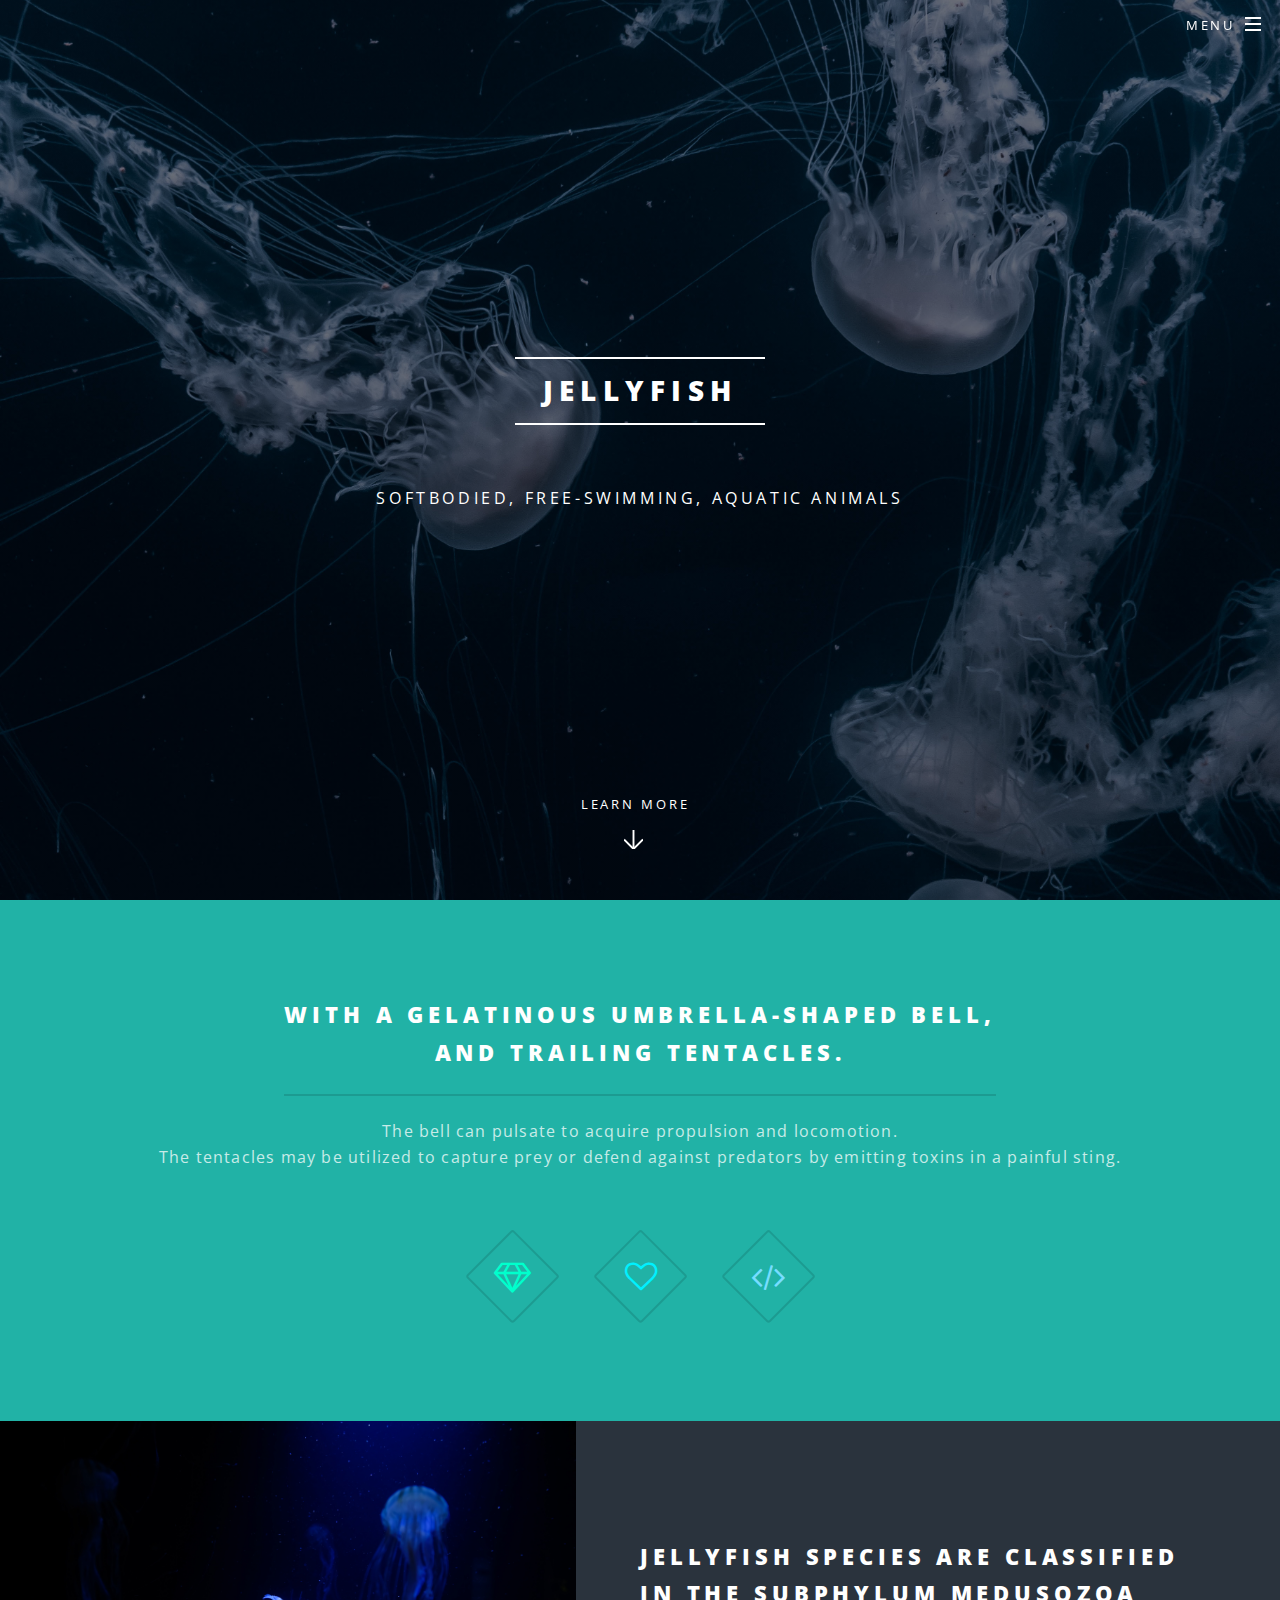
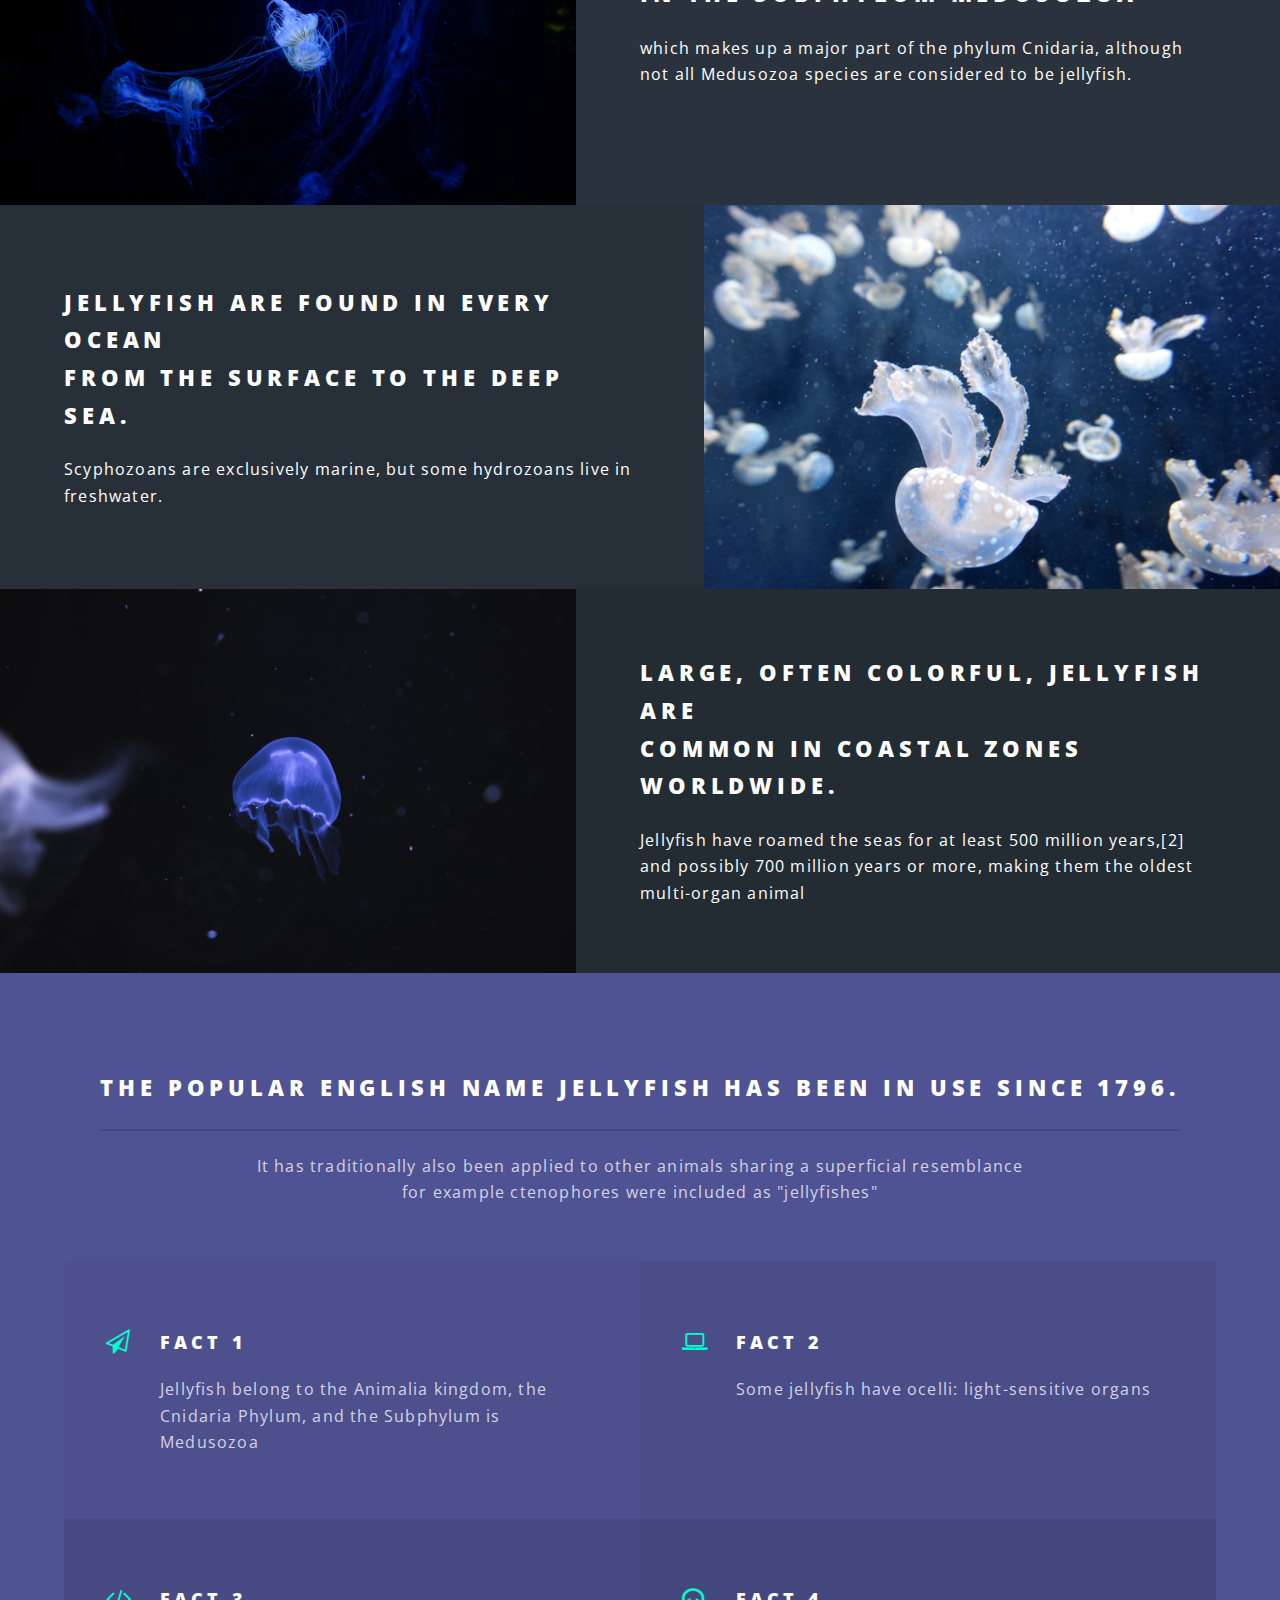
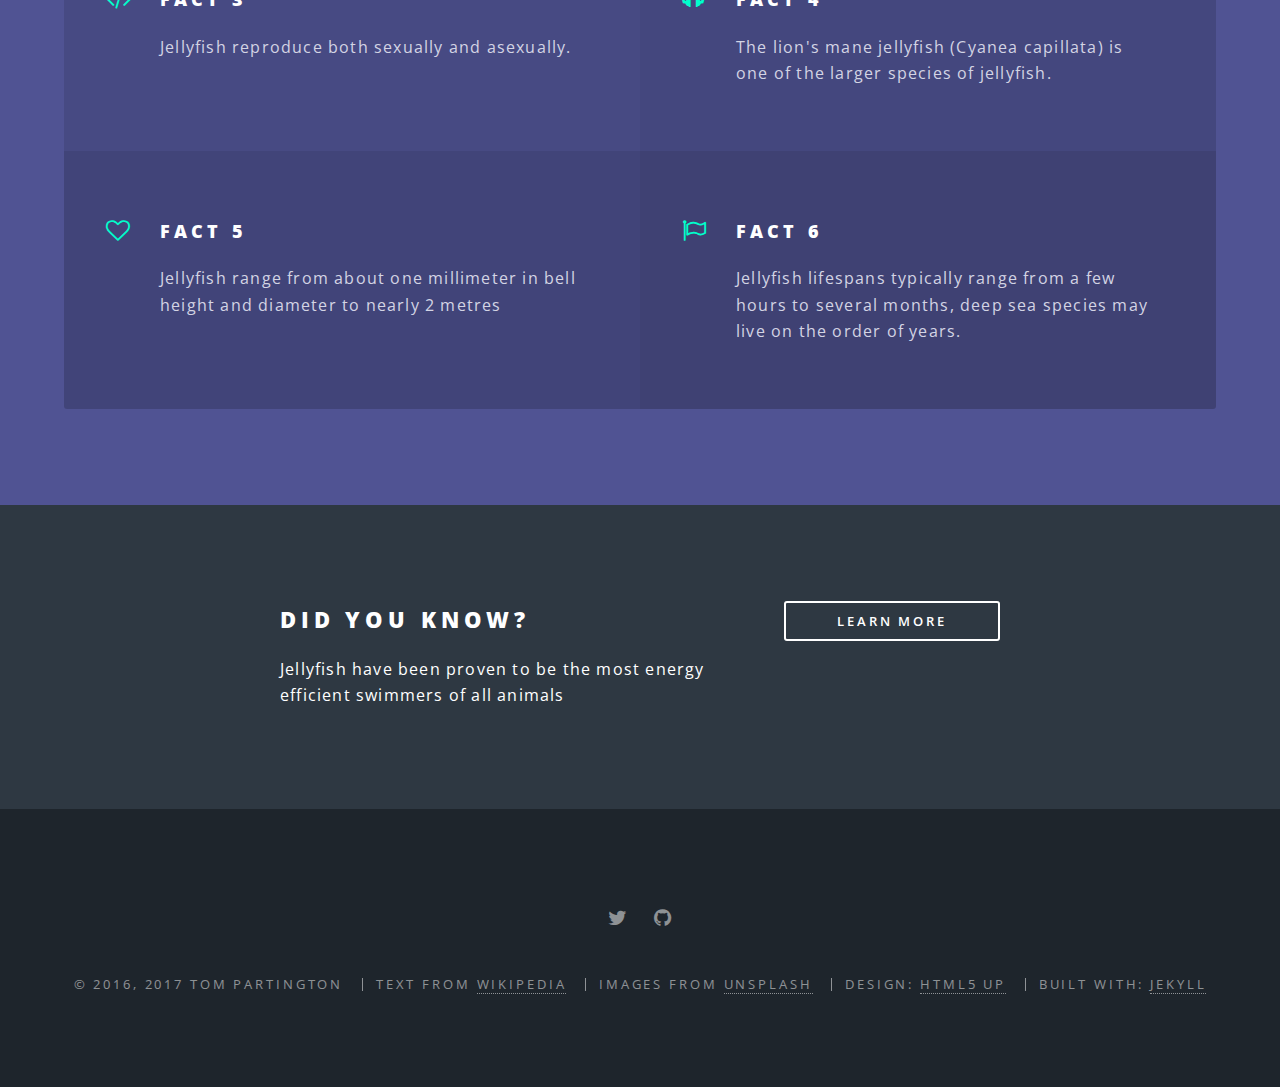
<file: one.html>
<!DOCTYPE html>
<!--
  Original Design: Spectral by HTML5 UP
    html5up.net | @n33co
    Free for personal and commercial use under the CCA 3.0 license (html5up.net/license)
  Jekyll build mod
-->
<html>

  <head>
  <meta charset="utf-8" />
  <meta name="viewport" content="width=device-width, initial-scale=1" />
  <title>Jellyfish</title>
  <meta name="description" content="Soft-bodied, free-swimming, aquatic animals">
  <link rel="stylesheet" href="assets/1/css/main.css" />
</head>


  <body class="landing">
  <!-- Scripts -->
  <script src="assets/1/js/jquery.js"></script>
  <script src="assets/1/js/jquery.scrollex.js"></script>
  <script src="assets/1/js/jquery.scrolly.js"></script>
  <script src="assets/1/js/skel.js"></script>
  <script src="assets/1/js/util.js"></script>
  <script src="assets/1/js/main.js"></script>

    <!-- Page Wrapper -->
    <div id="page-wrapper">

      <!-- Header -->
<header id="header" class="alt">
  <h1><a href="/index.html">Jellyfish</a></h1>
  <nav id="nav">
    <ul>
      <li class="special">
        <a href="#menu" class="menuToggle"><span>Menu</span></a>
        <div id="menu">
          <ul>
            <li><a href="index.html">Home</a></li>
            <li><a href="0.html">Original</a></li>
            <li><a href="1.html">Slow</a></li>
            <li><a href="2.html">Optimised Images</a></li>
            <li><a href="3.html">Minified Assets</a></li>
            <li><a href="4.html">Cache Headers</a></li>
            <li><a href="5.html">Inline CSS</a></li>
            <li><a href="6.html">No External Fonts</a></li>
            <li><a href="7.html">jQuery to Zepto</a></li>
            <li><a href="8.html">Preload Hero Image</a></li>
            <li><a href="9.html">XXX-9-XXX</a></li>
            <li><a href="10.html">XXX-10-XXX</a></li>
          </ul>
        </div>
      </li>
    </ul>
  </nav>
</header>


      				<!-- Banner -->
					<section id="banner">
						<div class="inner">
							<h2>Jellyfish</h2>
							<p><p>softbodied, free-swimming, aquatic animals</p></p>
						</div>
						<a href="#one" class="more scrolly">Learn More</a>
					</section>

				<!-- One -->
					<section id="one" class="wrapper style1 special">
						<div class="inner">
							<header class="major">
								<h2>with a gelatinous umbrella-shaped bell,<br />
								and trailing tentacles.</h2>
								<p>The bell can pulsate to acquire propulsion and locomotion.<br />
								The tentacles may be utilized to capture prey or defend against predators by emitting toxins in a painful sting.</p>
							</header>
							<ul class="icons major">
								<li><span class="icon fa-diamond major style1"><span class="label">Lorem</span></span></li>
								<li><span class="icon fa-heart-o major style2"><span class="label">Ipsum</span></span></li>
								<li><span class="icon fa-code major style3"><span class="label">Dolor</span></span></li>
							</ul>
						</div>
					</section>

				<!-- Two -->
					<section id="two" class="wrapper alt style2">
						<section class="spotlight">
							<div class="image"><img src="assets/1/images/pic01.jpg" alt="" /></div><div class="content">
								<h2>Jellyfish species are classified<br />
								in the subphylum Medusozoa</h2>
								<p>which makes up a major part of the phylum Cnidaria, although not all Medusozoa species are considered to be jellyfish.</p>
							</div>
						</section>
						<section class="spotlight">
							<div class="image"><img src="assets/1/images/pic02.jpg" alt="" /></div><div class="content">
								<h2>Jellyfish are found in every ocean<br />
								from the surface to the deep sea.</h2>
								<p> Scyphozoans are exclusively marine, but some hydrozoans live in freshwater.</p>
							</div>
						</section>
						<section class="spotlight">
							<div class="image"><img src="assets/1/images/pic03.jpg" alt="" /></div><div class="content">
								<h2> Large, often colorful, jellyfish are<br />
								common in coastal zones worldwide.</h2>
								<p> Jellyfish have roamed the seas for at least 500 million years,[2] and possibly 700 million years or more, making them the oldest multi-organ animal</p>
							</div>
						</section>
					</section>

				<!-- Three -->
					<section id="three" class="wrapper style3 special">
						<div class="inner">
							<header class="major">
								<h2>The popular English name jellyfish has been in use since 1796.</h2>
								<p>It has traditionally also been applied to other animals sharing a superficial resemblance<br />
								for example ctenophores were included as "jellyfishes"</p>
							</header>
							<ul class="features">
								<li class="icon fa-paper-plane-o">
									<h3>Fact 1</h3>
									<p>Jellyfish belong to the Animalia kingdom, the Cnidaria Phylum, and the Subphylum is Medusozoa</p>
								</li>
								<li class="icon fa-laptop">
									<h3>Fact 2</h3>
									<p>Some jellyfish have ocelli: light-sensitive organs</p>
								</li>
								<li class="icon fa-code">
									<h3>Fact 3</h3>
									<p>Jellyfish reproduce both sexually and asexually.</p>
								</li>
								<li class="icon fa-headphones">
									<h3>Fact 4</h3>
									<p>The lion's mane jellyfish (Cyanea capillata) is one of the larger species of jellyfish.</p>
								</li>
								<li class="icon fa-heart-o">
									<h3>Fact 5</h3>
									<p>Jellyfish range from about one millimeter in bell height and diameter to nearly 2 metres</p>
								</li>
								<li class="icon fa-flag-o">
									<h3>Fact 6</h3>
									<p>Jellyfish lifespans typically range from a few hours to several months, deep sea species may live on the order of years.</p>
								</li>
							</ul>
						</div>
					</section>

				<!-- CTA -->
					<section id="cta" class="wrapper style4">
						<div class="inner">
							<header>
								<h2>Did you know?</h2>
								<p>Jellyfish have been proven to be the most energy efficient swimmers of all animals</p>
							</header>
							<ul class="actions vertical">
								<li><a href="https://en.wikipedia.org/wiki/Jellyfish" class="button fit">Learn More</a></li>
							</ul>
						</div>
					</section>


      <!-- Footer -->
<footer id="footer">
  <ul class="icons">
    <li><a target="_blank" href="https://twitter.com/parmigiana" class="icon fa-twitter"
           ><span class="label">twitter</span></a></li>
    <li><a target="_blank" href="https://github.com/cevoaustralia/wpo-jellyfish" class="icon fa-github"
           ><span class="label">github</span></a></li>
  </ul>
  <ul class="copyright">
    <li>&copy; 2016, 2017 Tom Partington</li>
    <li>Text from <a href=https://en.wikipedia.org/wiki/Jellyfish>Wikipedia</a></li>
    <li>Images from <a href=ihttps://unsplash.com/search/jellyfish>Unsplash</a></li>
    <li>Design: <a href="http://html5up.net" target="_blank">HTML5 UP</a></li>
    <li>Built with: <a href="http://jekyllrb.com" target="_blank">Jekyll</a></li>
  </ul>
</footer>
    </div>
  </body>
</html>
</file>
<file: assets/0/css/ie8.css>
/*
	Spectral by HTML5 UP
	html5up.net | @ajlkn
	Free for personal and commercial use under the CCA 3.0 license (html5up.net/license)
*/

/* Icon */

	.icon.major {
		border: none;
	}

		.icon.major:before {
			font-size: 3em;
		}

/* Form */

	label {
		color: #2E3842;
	}

	input[type="text"],
	input[type="password"],
	input[type="email"],
	select,
	textarea {
		border: solid 1px #dfdfdf;
	}

/* Button */

	input[type="submit"],
	input[type="reset"],
	input[type="button"],
	button,
	.button {
		border: solid 2px #dfdfdf;
	}

		input[type="submit"].special,
		input[type="reset"].special,
		input[type="button"].special,
		button.special,
		.button.special {
			border: 0 !important;
		}

/* Page Wrapper + Menu */

	#menu {
		display: none;
	}

	body.is-menu-visible #menu {
		display: block;
	}

/* Header */

	#header nav > ul > li > a.menuToggle:after {
		display: none;
	}

/* Banner + Wrapper (style4) */

	#banner,
	.wrapper.style4 {
		-ms-behavior: url("assets/js/ie/backgroundsize.min.htc");
	}

		#banner:before,
		.wrapper.style4:before {
			display: none;
		}

/* Banner */

	#banner .more {
		height: 4em;
	}

		#banner .more:after {
			display: none;
		}

/* Main */

	#main > header {
		-ms-behavior: url("assets/js/ie/backgroundsize.min.htc");
	}

		#main > header:before {
			display: none;
		}
</file>
<file: assets/0/css/ie9.css>
/*
	Spectral by HTML5 UP
	html5up.net | @ajlkn
	Free for personal and commercial use under the CCA 3.0 license (html5up.net/license)
*/

/* Spotlight */

	.spotlight {
		display: block;
	}

		.spotlight .image {
			display: inline-block;
			vertical-align: top;
		}

		.spotlight .content {
			padding: 4em 4em 2em 4em ;
			display: inline-block;
		}

		.spotlight:after {
			clear: both;
			content: '';
			display: block;
		}

/* Features */

	.features {
		display: block;
	}

		.features li {
			float: left;
		}

		.features:after {
			content: '';
			display: block;
			clear: both;
		}

/* Banner + Wrapper (style4) */

	#banner,
	.wrapper.style4 {
		background-image: url("../../images/banner.jpg");
		background-position: center center;
		background-repeat: no-repeat;
		background-size: cover;
		position: relative;
	}

		#banner:before,
		.wrapper.style4:before {
			background: #000000;
			content: '';
			height: 100%;
			left: 0;
			opacity: 0.5;
			position: absolute;
			top: 0;
			width: 100%;
		}

		#banner .inner,
		.wrapper.style4 .inner {
			position: relative;
			z-index: 1;
		}

/* Banner */

	#banner {
		padding: 14em 0 12em 0 ;
		height: auto;
	}

		#banner:after {
			display: none;
		}

/* CTA */

	#cta .inner header {
		float: left;
	}

	#cta .inner .actions {
		float: left;
	}

	#cta .inner:after {
		clear: both;
		content: '';
		display: block;
	}

/* Main */

	#main > header {
		background-image: url("../../images/banner.jpg");
		background-position: center center;
		background-repeat: no-repeat;
		background-size: cover;
		position: relative;
	}

		#main > header:before {
			background: #000000;
			content: '';
			height: 100%;
			left: 0;
			opacity: 0.5;
			position: absolute;
			top: 0;
			width: 100%;
		}

		#main > header > * {
			position: relative;
			z-index: 1;
		}
</file>
<file: assets/0/css/main.css>
@import url(font-awesome.min.css);
@import url("https://fonts.googleapis.com/css?family=Open+Sans:400,400italic,600,600italic,800,800italic");

/*
	Spectral by HTML5 UP
	html5up.net | @ajlkn
	Free for personal and commercial use under the CCA 3.0 license (html5up.net/license)
*/

/* Reset */

	html, body, div, span, applet, object, iframe, h1, h2, h3, h4, h5, h6, p, blockquote, pre, a, abbr, acronym, address, big, cite, code, del, dfn, em, img, ins, kbd, q, s, samp, small, strike, strong, sub, sup, tt, var, b, u, i, center, dl, dt, dd, ol, ul, li, fieldset, form, label, legend, table, caption, tbody, tfoot, thead, tr, th, td, article, aside, canvas, details, embed, figure, figcaption, footer, header, hgroup, menu, nav, output, ruby, section, summary, time, mark, audio, video {
		margin: 0;
		padding: 0;
		border: 0;
		font-size: 100%;
		font: inherit;
		vertical-align: baseline;
	}

	article, aside, details, figcaption, figure, footer, header, hgroup, menu, nav, section {
		display: block;
	}

	body {
		line-height: 1;
	}

	ol, ul {
		list-style: none;
	}

	blockquote, q {
		quotes: none;
	}

	blockquote:before, blockquote:after, q:before, q:after {
		content: '';
		content: none;
	}

	table {
		border-collapse: collapse;
		border-spacing: 0;
	}

	body {
		-webkit-text-size-adjust: none;
	}

/* Box Model */

	*, *:before, *:after {
		-moz-box-sizing: border-box;
		-webkit-box-sizing: border-box;
		box-sizing: border-box;
	}

/* Grid */

	.row {
		border-bottom: solid 1px transparent;
		-moz-box-sizing: border-box;
		-webkit-box-sizing: border-box;
		box-sizing: border-box;
	}

	.row > * {
		float: left;
		-moz-box-sizing: border-box;
		-webkit-box-sizing: border-box;
		box-sizing: border-box;
	}

	.row:after, .row:before {
		content: '';
		display: block;
		clear: both;
		height: 0;
	}

	.row.uniform > * > :first-child {
		margin-top: 0;
	}

	.row.uniform > * > :last-child {
		margin-bottom: 0;
	}

	.row.\30 \25 > * {
		padding: 0 0 0 0em;
	}

	.row.\30 \25 {
		margin: 0 0 -1px 0em;
	}

	.row.uniform.\30 \25 > * {
		padding: 0em 0 0 0em;
	}

	.row.uniform.\30 \25 {
		margin: 0em 0 -1px 0em;
	}

	.row > * {
		padding: 0 0 0 1.5em;
	}

	.row {
		margin: 0 0 -1px -1.5em;
	}

	.row.uniform > * {
		padding: 1.5em 0 0 1.5em;
	}

	.row.uniform {
		margin: -1.5em 0 -1px -1.5em;
	}

	.row.\32 00\25 > * {
		padding: 0 0 0 3em;
	}

	.row.\32 00\25 {
		margin: 0 0 -1px -3em;
	}

	.row.uniform.\32 00\25 > * {
		padding: 3em 0 0 3em;
	}

	.row.uniform.\32 00\25 {
		margin: -3em 0 -1px -3em;
	}

	.row.\31 50\25 > * {
		padding: 0 0 0 2.25em;
	}

	.row.\31 50\25 {
		margin: 0 0 -1px -2.25em;
	}

	.row.uniform.\31 50\25 > * {
		padding: 2.25em 0 0 2.25em;
	}

	.row.uniform.\31 50\25 {
		margin: -2.25em 0 -1px -2.25em;
	}

	.row.\35 0\25 > * {
		padding: 0 0 0 0.75em;
	}

	.row.\35 0\25 {
		margin: 0 0 -1px -0.75em;
	}

	.row.uniform.\35 0\25 > * {
		padding: 0.75em 0 0 0.75em;
	}

	.row.uniform.\35 0\25 {
		margin: -0.75em 0 -1px -0.75em;
	}

	.row.\32 5\25 > * {
		padding: 0 0 0 0.375em;
	}

	.row.\32 5\25 {
		margin: 0 0 -1px -0.375em;
	}

	.row.uniform.\32 5\25 > * {
		padding: 0.375em 0 0 0.375em;
	}

	.row.uniform.\32 5\25 {
		margin: -0.375em 0 -1px -0.375em;
	}

	.\31 2u, .\31 2u\24 {
		width: 100%;
		clear: none;
		margin-left: 0;
	}

	.\31 1u, .\31 1u\24 {
		width: 91.6666666667%;
		clear: none;
		margin-left: 0;
	}

	.\31 0u, .\31 0u\24 {
		width: 83.3333333333%;
		clear: none;
		margin-left: 0;
	}

	.\39 u, .\39 u\24 {
		width: 75%;
		clear: none;
		margin-left: 0;
	}

	.\38 u, .\38 u\24 {
		width: 66.6666666667%;
		clear: none;
		margin-left: 0;
	}

	.\37 u, .\37 u\24 {
		width: 58.3333333333%;
		clear: none;
		margin-left: 0;
	}

	.\36 u, .\36 u\24 {
		width: 50%;
		clear: none;
		margin-left: 0;
	}

	.\35 u, .\35 u\24 {
		width: 41.6666666667%;
		clear: none;
		margin-left: 0;
	}

	.\34 u, .\34 u\24 {
		width: 33.3333333333%;
		clear: none;
		margin-left: 0;
	}

	.\33 u, .\33 u\24 {
		width: 25%;
		clear: none;
		margin-left: 0;
	}

	.\32 u, .\32 u\24 {
		width: 16.6666666667%;
		clear: none;
		margin-left: 0;
	}

	.\31 u, .\31 u\24 {
		width: 8.3333333333%;
		clear: none;
		margin-left: 0;
	}

	.\31 2u\24 + *,
	.\31 1u\24 + *,
	.\31 0u\24 + *,
	.\39 u\24 + *,
	.\38 u\24 + *,
	.\37 u\24 + *,
	.\36 u\24 + *,
	.\35 u\24 + *,
	.\34 u\24 + *,
	.\33 u\24 + *,
	.\32 u\24 + *,
	.\31 u\24 + * {
		clear: left;
	}

	.\-11u {
		margin-left: 91.66667%;
	}

	.\-10u {
		margin-left: 83.33333%;
	}

	.\-9u {
		margin-left: 75%;
	}

	.\-8u {
		margin-left: 66.66667%;
	}

	.\-7u {
		margin-left: 58.33333%;
	}

	.\-6u {
		margin-left: 50%;
	}

	.\-5u {
		margin-left: 41.66667%;
	}

	.\-4u {
		margin-left: 33.33333%;
	}

	.\-3u {
		margin-left: 25%;
	}

	.\-2u {
		margin-left: 16.66667%;
	}

	.\-1u {
		margin-left: 8.33333%;
	}

	@media screen and (max-width: 1680px) {

		.row > * {
			padding: 0 0 0 1.5em;
		}

		.row {
			margin: 0 0 -1px -1.5em;
		}

		.row.uniform > * {
			padding: 1.5em 0 0 1.5em;
		}

		.row.uniform {
			margin: -1.5em 0 -1px -1.5em;
		}

		.row.\32 00\25 > * {
			padding: 0 0 0 3em;
		}

		.row.\32 00\25 {
			margin: 0 0 -1px -3em;
		}

		.row.uniform.\32 00\25 > * {
			padding: 3em 0 0 3em;
		}

		.row.uniform.\32 00\25 {
			margin: -3em 0 -1px -3em;
		}

		.row.\31 50\25 > * {
			padding: 0 0 0 2.25em;
		}

		.row.\31 50\25 {
			margin: 0 0 -1px -2.25em;
		}

		.row.uniform.\31 50\25 > * {
			padding: 2.25em 0 0 2.25em;
		}

		.row.uniform.\31 50\25 {
			margin: -2.25em 0 -1px -2.25em;
		}

		.row.\35 0\25 > * {
			padding: 0 0 0 0.75em;
		}

		.row.\35 0\25 {
			margin: 0 0 -1px -0.75em;
		}

		.row.uniform.\35 0\25 > * {
			padding: 0.75em 0 0 0.75em;
		}

		.row.uniform.\35 0\25 {
			margin: -0.75em 0 -1px -0.75em;
		}

		.row.\32 5\25 > * {
			padding: 0 0 0 0.375em;
		}

		.row.\32 5\25 {
			margin: 0 0 -1px -0.375em;
		}

		.row.uniform.\32 5\25 > * {
			padding: 0.375em 0 0 0.375em;
		}

		.row.uniform.\32 5\25 {
			margin: -0.375em 0 -1px -0.375em;
		}

		.\31 2u\28xlarge\29, .\31 2u\24\28xlarge\29 {
			width: 100%;
			clear: none;
			margin-left: 0;
		}

		.\31 1u\28xlarge\29, .\31 1u\24\28xlarge\29 {
			width: 91.6666666667%;
			clear: none;
			margin-left: 0;
		}

		.\31 0u\28xlarge\29, .\31 0u\24\28xlarge\29 {
			width: 83.3333333333%;
			clear: none;
			margin-left: 0;
		}

		.\39 u\28xlarge\29, .\39 u\24\28xlarge\29 {
			width: 75%;
			clear: none;
			margin-left: 0;
		}

		.\38 u\28xlarge\29, .\38 u\24\28xlarge\29 {
			width: 66.6666666667%;
			clear: none;
			margin-left: 0;
		}

		.\37 u\28xlarge\29, .\37 u\24\28xlarge\29 {
			width: 58.3333333333%;
			clear: none;
			margin-left: 0;
		}

		.\36 u\28xlarge\29, .\36 u\24\28xlarge\29 {
			width: 50%;
			clear: none;
			margin-left: 0;
		}

		.\35 u\28xlarge\29, .\35 u\24\28xlarge\29 {
			width: 41.6666666667%;
			clear: none;
			margin-left: 0;
		}

		.\34 u\28xlarge\29, .\34 u\24\28xlarge\29 {
			width: 33.3333333333%;
			clear: none;
			margin-left: 0;
		}

		.\33 u\28xlarge\29, .\33 u\24\28xlarge\29 {
			width: 25%;
			clear: none;
			margin-left: 0;
		}

		.\32 u\28xlarge\29, .\32 u\24\28xlarge\29 {
			width: 16.6666666667%;
			clear: none;
			margin-left: 0;
		}

		.\31 u\28xlarge\29, .\31 u\24\28xlarge\29 {
			width: 8.3333333333%;
			clear: none;
			margin-left: 0;
		}

		.\31 2u\24\28xlarge\29 + *,
		.\31 1u\24\28xlarge\29 + *,
		.\31 0u\24\28xlarge\29 + *,
		.\39 u\24\28xlarge\29 + *,
		.\38 u\24\28xlarge\29 + *,
		.\37 u\24\28xlarge\29 + *,
		.\36 u\24\28xlarge\29 + *,
		.\35 u\24\28xlarge\29 + *,
		.\34 u\24\28xlarge\29 + *,
		.\33 u\24\28xlarge\29 + *,
		.\32 u\24\28xlarge\29 + *,
		.\31 u\24\28xlarge\29 + * {
			clear: left;
		}

		.\-11u\28xlarge\29 {
			margin-left: 91.66667%;
		}

		.\-10u\28xlarge\29 {
			margin-left: 83.33333%;
		}

		.\-9u\28xlarge\29 {
			margin-left: 75%;
		}

		.\-8u\28xlarge\29 {
			margin-left: 66.66667%;
		}

		.\-7u\28xlarge\29 {
			margin-left: 58.33333%;
		}

		.\-6u\28xlarge\29 {
			margin-left: 50%;
		}

		.\-5u\28xlarge\29 {
			margin-left: 41.66667%;
		}

		.\-4u\28xlarge\29 {
			margin-left: 33.33333%;
		}

		.\-3u\28xlarge\29 {
			margin-left: 25%;
		}

		.\-2u\28xlarge\29 {
			margin-left: 16.66667%;
		}

		.\-1u\28xlarge\29 {
			margin-left: 8.33333%;
		}

	}

	@media screen and (max-width: 1280px) {

		.row > * {
			padding: 0 0 0 1.5em;
		}

		.row {
			margin: 0 0 -1px -1.5em;
		}

		.row.uniform > * {
			padding: 1.5em 0 0 1.5em;
		}

		.row.uniform {
			margin: -1.5em 0 -1px -1.5em;
		}

		.row.\32 00\25 > * {
			padding: 0 0 0 3em;
		}

		.row.\32 00\25 {
			margin: 0 0 -1px -3em;
		}

		.row.uniform.\32 00\25 > * {
			padding: 3em 0 0 3em;
		}

		.row.uniform.\32 00\25 {
			margin: -3em 0 -1px -3em;
		}

		.row.\31 50\25 > * {
			padding: 0 0 0 2.25em;
		}

		.row.\31 50\25 {
			margin: 0 0 -1px -2.25em;
		}

		.row.uniform.\31 50\25 > * {
			padding: 2.25em 0 0 2.25em;
		}

		.row.uniform.\31 50\25 {
			margin: -2.25em 0 -1px -2.25em;
		}

		.row.\35 0\25 > * {
			padding: 0 0 0 0.75em;
		}

		.row.\35 0\25 {
			margin: 0 0 -1px -0.75em;
		}

		.row.uniform.\35 0\25 > * {
			padding: 0.75em 0 0 0.75em;
		}

		.row.uniform.\35 0\25 {
			margin: -0.75em 0 -1px -0.75em;
		}

		.row.\32 5\25 > * {
			padding: 0 0 0 0.375em;
		}

		.row.\32 5\25 {
			margin: 0 0 -1px -0.375em;
		}

		.row.uniform.\32 5\25 > * {
			padding: 0.375em 0 0 0.375em;
		}

		.row.uniform.\32 5\25 {
			margin: -0.375em 0 -1px -0.375em;
		}

		.\31 2u\28large\29, .\31 2u\24\28large\29 {
			width: 100%;
			clear: none;
			margin-left: 0;
		}

		.\31 1u\28large\29, .\31 1u\24\28large\29 {
			width: 91.6666666667%;
			clear: none;
			margin-left: 0;
		}

		.\31 0u\28large\29, .\31 0u\24\28large\29 {
			width: 83.3333333333%;
			clear: none;
			margin-left: 0;
		}

		.\39 u\28large\29, .\39 u\24\28large\29 {
			width: 75%;
			clear: none;
			margin-left: 0;
		}

		.\38 u\28large\29, .\38 u\24\28large\29 {
			width: 66.6666666667%;
			clear: none;
			margin-left: 0;
		}

		.\37 u\28large\29, .\37 u\24\28large\29 {
			width: 58.3333333333%;
			clear: none;
			margin-left: 0;
		}

		.\36 u\28large\29, .\36 u\24\28large\29 {
			width: 50%;
			clear: none;
			margin-left: 0;
		}

		.\35 u\28large\29, .\35 u\24\28large\29 {
			width: 41.6666666667%;
			clear: none;
			margin-left: 0;
		}

		.\34 u\28large\29, .\34 u\24\28large\29 {
			width: 33.3333333333%;
			clear: none;
			margin-left: 0;
		}

		.\33 u\28large\29, .\33 u\24\28large\29 {
			width: 25%;
			clear: none;
			margin-left: 0;
		}

		.\32 u\28large\29, .\32 u\24\28large\29 {
			width: 16.6666666667%;
			clear: none;
			margin-left: 0;
		}

		.\31 u\28large\29, .\31 u\24\28large\29 {
			width: 8.3333333333%;
			clear: none;
			margin-left: 0;
		}

		.\31 2u\24\28large\29 + *,
		.\31 1u\24\28large\29 + *,
		.\31 0u\24\28large\29 + *,
		.\39 u\24\28large\29 + *,
		.\38 u\24\28large\29 + *,
		.\37 u\24\28large\29 + *,
		.\36 u\24\28large\29 + *,
		.\35 u\24\28large\29 + *,
		.\34 u\24\28large\29 + *,
		.\33 u\24\28large\29 + *,
		.\32 u\24\28large\29 + *,
		.\31 u\24\28large\29 + * {
			clear: left;
		}

		.\-11u\28large\29 {
			margin-left: 91.66667%;
		}

		.\-10u\28large\29 {
			margin-left: 83.33333%;
		}

		.\-9u\28large\29 {
			margin-left: 75%;
		}

		.\-8u\28large\29 {
			margin-left: 66.66667%;
		}

		.\-7u\28large\29 {
			margin-left: 58.33333%;
		}

		.\-6u\28large\29 {
			margin-left: 50%;
		}

		.\-5u\28large\29 {
			margin-left: 41.66667%;
		}

		.\-4u\28large\29 {
			margin-left: 33.33333%;
		}

		.\-3u\28large\29 {
			margin-left: 25%;
		}

		.\-2u\28large\29 {
			margin-left: 16.66667%;
		}

		.\-1u\28large\29 {
			margin-left: 8.33333%;
		}

	}

	@media screen and (max-width: 980px) {

		.row > * {
			padding: 0 0 0 1.5em;
		}

		.row {
			margin: 0 0 -1px -1.5em;
		}

		.row.uniform > * {
			padding: 1.5em 0 0 1.5em;
		}

		.row.uniform {
			margin: -1.5em 0 -1px -1.5em;
		}

		.row.\32 00\25 > * {
			padding: 0 0 0 3em;
		}

		.row.\32 00\25 {
			margin: 0 0 -1px -3em;
		}

		.row.uniform.\32 00\25 > * {
			padding: 3em 0 0 3em;
		}

		.row.uniform.\32 00\25 {
			margin: -3em 0 -1px -3em;
		}

		.row.\31 50\25 > * {
			padding: 0 0 0 2.25em;
		}

		.row.\31 50\25 {
			margin: 0 0 -1px -2.25em;
		}

		.row.uniform.\31 50\25 > * {
			padding: 2.25em 0 0 2.25em;
		}

		.row.uniform.\31 50\25 {
			margin: -2.25em 0 -1px -2.25em;
		}

		.row.\35 0\25 > * {
			padding: 0 0 0 0.75em;
		}

		.row.\35 0\25 {
			margin: 0 0 -1px -0.75em;
		}

		.row.uniform.\35 0\25 > * {
			padding: 0.75em 0 0 0.75em;
		}

		.row.uniform.\35 0\25 {
			margin: -0.75em 0 -1px -0.75em;
		}

		.row.\32 5\25 > * {
			padding: 0 0 0 0.375em;
		}

		.row.\32 5\25 {
			margin: 0 0 -1px -0.375em;
		}

		.row.uniform.\32 5\25 > * {
			padding: 0.375em 0 0 0.375em;
		}

		.row.uniform.\32 5\25 {
			margin: -0.375em 0 -1px -0.375em;
		}

		.\31 2u\28medium\29, .\31 2u\24\28medium\29 {
			width: 100%;
			clear: none;
			margin-left: 0;
		}

		.\31 1u\28medium\29, .\31 1u\24\28medium\29 {
			width: 91.6666666667%;
			clear: none;
			margin-left: 0;
		}

		.\31 0u\28medium\29, .\31 0u\24\28medium\29 {
			width: 83.3333333333%;
			clear: none;
			margin-left: 0;
		}

		.\39 u\28medium\29, .\39 u\24\28medium\29 {
			width: 75%;
			clear: none;
			margin-left: 0;
		}

		.\38 u\28medium\29, .\38 u\24\28medium\29 {
			width: 66.6666666667%;
			clear: none;
			margin-left: 0;
		}

		.\37 u\28medium\29, .\37 u\24\28medium\29 {
			width: 58.3333333333%;
			clear: none;
			margin-left: 0;
		}

		.\36 u\28medium\29, .\36 u\24\28medium\29 {
			width: 50%;
			clear: none;
			margin-left: 0;
		}

		.\35 u\28medium\29, .\35 u\24\28medium\29 {
			width: 41.6666666667%;
			clear: none;
			margin-left: 0;
		}

		.\34 u\28medium\29, .\34 u\24\28medium\29 {
			width: 33.3333333333%;
			clear: none;
			margin-left: 0;
		}

		.\33 u\28medium\29, .\33 u\24\28medium\29 {
			width: 25%;
			clear: none;
			margin-left: 0;
		}

		.\32 u\28medium\29, .\32 u\24\28medium\29 {
			width: 16.6666666667%;
			clear: none;
			margin-left: 0;
		}

		.\31 u\28medium\29, .\31 u\24\28medium\29 {
			width: 8.3333333333%;
			clear: none;
			margin-left: 0;
		}

		.\31 2u\24\28medium\29 + *,
		.\31 1u\24\28medium\29 + *,
		.\31 0u\24\28medium\29 + *,
		.\39 u\24\28medium\29 + *,
		.\38 u\24\28medium\29 + *,
		.\37 u\24\28medium\29 + *,
		.\36 u\24\28medium\29 + *,
		.\35 u\24\28medium\29 + *,
		.\34 u\24\28medium\29 + *,
		.\33 u\24\28medium\29 + *,
		.\32 u\24\28medium\29 + *,
		.\31 u\24\28medium\29 + * {
			clear: left;
		}

		.\-11u\28medium\29 {
			margin-left: 91.66667%;
		}

		.\-10u\28medium\29 {
			margin-left: 83.33333%;
		}

		.\-9u\28medium\29 {
			margin-left: 75%;
		}

		.\-8u\28medium\29 {
			margin-left: 66.66667%;
		}

		.\-7u\28medium\29 {
			margin-left: 58.33333%;
		}

		.\-6u\28medium\29 {
			margin-left: 50%;
		}

		.\-5u\28medium\29 {
			margin-left: 41.66667%;
		}

		.\-4u\28medium\29 {
			margin-left: 33.33333%;
		}

		.\-3u\28medium\29 {
			margin-left: 25%;
		}

		.\-2u\28medium\29 {
			margin-left: 16.66667%;
		}

		.\-1u\28medium\29 {
			margin-left: 8.33333%;
		}

	}

	@media screen and (max-width: 736px) {

		.row > * {
			padding: 0 0 0 1.5em;
		}

		.row {
			margin: 0 0 -1px -1.5em;
		}

		.row.uniform > * {
			padding: 1.5em 0 0 1.5em;
		}

		.row.uniform {
			margin: -1.5em 0 -1px -1.5em;
		}

		.row.\32 00\25 > * {
			padding: 0 0 0 3em;
		}

		.row.\32 00\25 {
			margin: 0 0 -1px -3em;
		}

		.row.uniform.\32 00\25 > * {
			padding: 3em 0 0 3em;
		}

		.row.uniform.\32 00\25 {
			margin: -3em 0 -1px -3em;
		}

		.row.\31 50\25 > * {
			padding: 0 0 0 2.25em;
		}

		.row.\31 50\25 {
			margin: 0 0 -1px -2.25em;
		}

		.row.uniform.\31 50\25 > * {
			padding: 2.25em 0 0 2.25em;
		}

		.row.uniform.\31 50\25 {
			margin: -2.25em 0 -1px -2.25em;
		}

		.row.\35 0\25 > * {
			padding: 0 0 0 0.75em;
		}

		.row.\35 0\25 {
			margin: 0 0 -1px -0.75em;
		}

		.row.uniform.\35 0\25 > * {
			padding: 0.75em 0 0 0.75em;
		}

		.row.uniform.\35 0\25 {
			margin: -0.75em 0 -1px -0.75em;
		}

		.row.\32 5\25 > * {
			padding: 0 0 0 0.375em;
		}

		.row.\32 5\25 {
			margin: 0 0 -1px -0.375em;
		}

		.row.uniform.\32 5\25 > * {
			padding: 0.375em 0 0 0.375em;
		}

		.row.uniform.\32 5\25 {
			margin: -0.375em 0 -1px -0.375em;
		}

		.\31 2u\28small\29, .\31 2u\24\28small\29 {
			width: 100%;
			clear: none;
			margin-left: 0;
		}

		.\31 1u\28small\29, .\31 1u\24\28small\29 {
			width: 91.6666666667%;
			clear: none;
			margin-left: 0;
		}

		.\31 0u\28small\29, .\31 0u\24\28small\29 {
			width: 83.3333333333%;
			clear: none;
			margin-left: 0;
		}

		.\39 u\28small\29, .\39 u\24\28small\29 {
			width: 75%;
			clear: none;
			margin-left: 0;
		}

		.\38 u\28small\29, .\38 u\24\28small\29 {
			width: 66.6666666667%;
			clear: none;
			margin-left: 0;
		}

		.\37 u\28small\29, .\37 u\24\28small\29 {
			width: 58.3333333333%;
			clear: none;
			margin-left: 0;
		}

		.\36 u\28small\29, .\36 u\24\28small\29 {
			width: 50%;
			clear: none;
			margin-left: 0;
		}

		.\35 u\28small\29, .\35 u\24\28small\29 {
			width: 41.6666666667%;
			clear: none;
			margin-left: 0;
		}

		.\34 u\28small\29, .\34 u\24\28small\29 {
			width: 33.3333333333%;
			clear: none;
			margin-left: 0;
		}

		.\33 u\28small\29, .\33 u\24\28small\29 {
			width: 25%;
			clear: none;
			margin-left: 0;
		}

		.\32 u\28small\29, .\32 u\24\28small\29 {
			width: 16.6666666667%;
			clear: none;
			margin-left: 0;
		}

		.\31 u\28small\29, .\31 u\24\28small\29 {
			width: 8.3333333333%;
			clear: none;
			margin-left: 0;
		}

		.\31 2u\24\28small\29 + *,
		.\31 1u\24\28small\29 + *,
		.\31 0u\24\28small\29 + *,
		.\39 u\24\28small\29 + *,
		.\38 u\24\28small\29 + *,
		.\37 u\24\28small\29 + *,
		.\36 u\24\28small\29 + *,
		.\35 u\24\28small\29 + *,
		.\34 u\24\28small\29 + *,
		.\33 u\24\28small\29 + *,
		.\32 u\24\28small\29 + *,
		.\31 u\24\28small\29 + * {
			clear: left;
		}

		.\-11u\28small\29 {
			margin-left: 91.66667%;
		}

		.\-10u\28small\29 {
			margin-left: 83.33333%;
		}

		.\-9u\28small\29 {
			margin-left: 75%;
		}

		.\-8u\28small\29 {
			margin-left: 66.66667%;
		}

		.\-7u\28small\29 {
			margin-left: 58.33333%;
		}

		.\-6u\28small\29 {
			margin-left: 50%;
		}

		.\-5u\28small\29 {
			margin-left: 41.66667%;
		}

		.\-4u\28small\29 {
			margin-left: 33.33333%;
		}

		.\-3u\28small\29 {
			margin-left: 25%;
		}

		.\-2u\28small\29 {
			margin-left: 16.66667%;
		}

		.\-1u\28small\29 {
			margin-left: 8.33333%;
		}

	}

	@media screen and (max-width: 480px) {

		.row > * {
			padding: 0 0 0 1.5em;
		}

		.row {
			margin: 0 0 -1px -1.5em;
		}

		.row.uniform > * {
			padding: 1.5em 0 0 1.5em;
		}

		.row.uniform {
			margin: -1.5em 0 -1px -1.5em;
		}

		.row.\32 00\25 > * {
			padding: 0 0 0 3em;
		}

		.row.\32 00\25 {
			margin: 0 0 -1px -3em;
		}

		.row.uniform.\32 00\25 > * {
			padding: 3em 0 0 3em;
		}

		.row.uniform.\32 00\25 {
			margin: -3em 0 -1px -3em;
		}

		.row.\31 50\25 > * {
			padding: 0 0 0 2.25em;
		}

		.row.\31 50\25 {
			margin: 0 0 -1px -2.25em;
		}

		.row.uniform.\31 50\25 > * {
			padding: 2.25em 0 0 2.25em;
		}

		.row.uniform.\31 50\25 {
			margin: -2.25em 0 -1px -2.25em;
		}

		.row.\35 0\25 > * {
			padding: 0 0 0 0.75em;
		}

		.row.\35 0\25 {
			margin: 0 0 -1px -0.75em;
		}

		.row.uniform.\35 0\25 > * {
			padding: 0.75em 0 0 0.75em;
		}

		.row.uniform.\35 0\25 {
			margin: -0.75em 0 -1px -0.75em;
		}

		.row.\32 5\25 > * {
			padding: 0 0 0 0.375em;
		}

		.row.\32 5\25 {
			margin: 0 0 -1px -0.375em;
		}

		.row.uniform.\32 5\25 > * {
			padding: 0.375em 0 0 0.375em;
		}

		.row.uniform.\32 5\25 {
			margin: -0.375em 0 -1px -0.375em;
		}

		.\31 2u\28xsmall\29, .\31 2u\24\28xsmall\29 {
			width: 100%;
			clear: none;
			margin-left: 0;
		}

		.\31 1u\28xsmall\29, .\31 1u\24\28xsmall\29 {
			width: 91.6666666667%;
			clear: none;
			margin-left: 0;
		}

		.\31 0u\28xsmall\29, .\31 0u\24\28xsmall\29 {
			width: 83.3333333333%;
			clear: none;
			margin-left: 0;
		}

		.\39 u\28xsmall\29, .\39 u\24\28xsmall\29 {
			width: 75%;
			clear: none;
			margin-left: 0;
		}

		.\38 u\28xsmall\29, .\38 u\24\28xsmall\29 {
			width: 66.6666666667%;
			clear: none;
			margin-left: 0;
		}

		.\37 u\28xsmall\29, .\37 u\24\28xsmall\29 {
			width: 58.3333333333%;
			clear: none;
			margin-left: 0;
		}

		.\36 u\28xsmall\29, .\36 u\24\28xsmall\29 {
			width: 50%;
			clear: none;
			margin-left: 0;
		}

		.\35 u\28xsmall\29, .\35 u\24\28xsmall\29 {
			width: 41.6666666667%;
			clear: none;
			margin-left: 0;
		}

		.\34 u\28xsmall\29, .\34 u\24\28xsmall\29 {
			width: 33.3333333333%;
			clear: none;
			margin-left: 0;
		}

		.\33 u\28xsmall\29, .\33 u\24\28xsmall\29 {
			width: 25%;
			clear: none;
			margin-left: 0;
		}

		.\32 u\28xsmall\29, .\32 u\24\28xsmall\29 {
			width: 16.6666666667%;
			clear: none;
			margin-left: 0;
		}

		.\31 u\28xsmall\29, .\31 u\24\28xsmall\29 {
			width: 8.3333333333%;
			clear: none;
			margin-left: 0;
		}

		.\31 2u\24\28xsmall\29 + *,
		.\31 1u\24\28xsmall\29 + *,
		.\31 0u\24\28xsmall\29 + *,
		.\39 u\24\28xsmall\29 + *,
		.\38 u\24\28xsmall\29 + *,
		.\37 u\24\28xsmall\29 + *,
		.\36 u\24\28xsmall\29 + *,
		.\35 u\24\28xsmall\29 + *,
		.\34 u\24\28xsmall\29 + *,
		.\33 u\24\28xsmall\29 + *,
		.\32 u\24\28xsmall\29 + *,
		.\31 u\24\28xsmall\29 + * {
			clear: left;
		}

		.\-11u\28xsmall\29 {
			margin-left: 91.66667%;
		}

		.\-10u\28xsmall\29 {
			margin-left: 83.33333%;
		}

		.\-9u\28xsmall\29 {
			margin-left: 75%;
		}

		.\-8u\28xsmall\29 {
			margin-left: 66.66667%;
		}

		.\-7u\28xsmall\29 {
			margin-left: 58.33333%;
		}

		.\-6u\28xsmall\29 {
			margin-left: 50%;
		}

		.\-5u\28xsmall\29 {
			margin-left: 41.66667%;
		}

		.\-4u\28xsmall\29 {
			margin-left: 33.33333%;
		}

		.\-3u\28xsmall\29 {
			margin-left: 25%;
		}

		.\-2u\28xsmall\29 {
			margin-left: 16.66667%;
		}

		.\-1u\28xsmall\29 {
			margin-left: 8.33333%;
		}

	}

/* Basic */

	@-ms-viewport {
		width: device-width;
	}

	body {
		background: #2e3842;
	}

		body.is-loading *, body.is-loading *:before, body.is-loading *:after {
			-moz-animation: none !important;
			-webkit-animation: none !important;
			-ms-animation: none !important;
			animation: none !important;
			-moz-transition: none !important;
			-webkit-transition: none !important;
			-ms-transition: none !important;
			transition: none !important;
		}

	body, input, select, textarea {
		color: #fff;
		font-family: "Open Sans", Helvetica, sans-serif;
		font-size: 15pt;
		font-weight: 400;
		letter-spacing: 0.075em;
		line-height: 1.65em;
	}

		@media screen and (max-width: 1680px) {

			body, input, select, textarea {
				font-size: 13pt;
			}

		}

		@media screen and (max-width: 1280px) {

			body, input, select, textarea {
				font-size: 12pt;
			}

		}

		@media screen and (max-width: 736px) {

			body, input, select, textarea {
				font-size: 11pt;
				letter-spacing: 0.0375em;
			}

		}

	a {
		-moz-transition: color 0.2s ease, border-bottom-color 0.2s ease;
		-webkit-transition: color 0.2s ease, border-bottom-color 0.2s ease;
		-ms-transition: color 0.2s ease, border-bottom-color 0.2s ease;
		transition: color 0.2s ease, border-bottom-color 0.2s ease;
		border-bottom: dotted 1px;
		color: inherit;
		text-decoration: none;
	}

		a:hover {
			border-bottom-color: transparent;
		}

	strong, b {
		color: #fff;
		font-weight: 600;
	}

	em, i {
		font-style: italic;
	}

	p {
		margin: 0 0 2em 0;
	}

	h1, h2, h3, h4, h5, h6 {
		color: #fff;
		font-weight: 800;
		letter-spacing: 0.225em;
		line-height: 1em;
		margin: 0 0 1em 0;
		text-transform: uppercase;
	}

		h1 a, h2 a, h3 a, h4 a, h5 a, h6 a {
			color: inherit;
			text-decoration: none;
		}

	h2 {
		font-size: 1.35em;
		line-height: 1.75em;
	}

		@media screen and (max-width: 736px) {

			h2 {
				font-size: 1.1em;
				line-height: 1.65em;
			}

		}

	h3 {
		font-size: 1.15em;
		line-height: 1.75em;
	}

		@media screen and (max-width: 736px) {

			h3 {
				font-size: 1em;
				line-height: 1.65em;
			}

		}

	h4 {
		font-size: 1em;
		line-height: 1.5em;
	}

	h5 {
		font-size: 0.8em;
		line-height: 1.5em;
	}

	h6 {
		font-size: 0.7em;
		line-height: 1.5em;
	}

	sub {
		font-size: 0.8em;
		position: relative;
		top: 0.5em;
	}

	sup {
		font-size: 0.8em;
		position: relative;
		top: -0.5em;
	}

	hr {
		border: 0;
		border-bottom: solid 2px #fff;
		margin: 3em 0;
	}

		hr.major {
			margin: 4.5em 0;
		}

	blockquote {
		border-left: solid 4px #fff;
		font-style: italic;
		margin: 0 0 2em 0;
		padding: 0.5em 0 0.5em 2em;
	}

	code {
		background: rgba(144, 144, 144, 0.25);
		border-radius: 3px;
		font-family: "Courier New", monospace;
		font-size: 0.9em;
		letter-spacing: 0;
		margin: 0 0.25em;
		padding: 0.25em 0.65em;
	}

	pre {
		-webkit-overflow-scrolling: touch;
		font-family: "Courier New", monospace;
		font-size: 0.9em;
		margin: 0 0 2em 0;
	}

		pre code {
			display: block;
			line-height: 1.75em;
			padding: 1em 1.5em;
			overflow-x: auto;
		}

	.align-left {
		text-align: left;
	}

	.align-center {
		text-align: center;
	}

	.align-right {
		text-align: right;
	}

/* Section/Article */

	section.special, article.special {
		text-align: center;
	}

	header p {
		color: rgba(255, 255, 255, 0.5);
		position: relative;
		top: -0.25em;
	}

	header h3 + p {
		font-size: 1.1em;
	}

	header h4 + p,
	header h5 + p,
	header h6 + p {
		font-size: 0.9em;
	}

	header.major {
		margin: 0 0 3.5em 0;
	}

		header.major h2, header.major h3, header.major h4, header.major h5, header.major h6 {
			border-bottom: solid 2px #fff;
			display: inline-block;
			padding-bottom: 1em;
			position: relative;
		}

			header.major h2:after, header.major h3:after, header.major h4:after, header.major h5:after, header.major h6:after {
				content: '';
				display: block;
				height: 1px;
			}

		header.major p {
			color: #fff;
			top: 0;
		}

		@media screen and (max-width: 736px) {

			header.major {
				margin: 0 0 2em 0;
			}

		}

	@media screen and (max-width: 980px) {

		header br {
			display: none;
		}

	}

/* Form */

	form {
		margin: 0 0 2em 0;
	}

	label {
		color: #fff;
		display: block;
		font-size: 0.9em;
		font-weight: 600;
		margin: 0 0 1em 0;
	}

	input[type="text"],
	input[type="password"],
	input[type="email"],
	select,
	textarea {
		-moz-appearance: none;
		-webkit-appearance: none;
		-ms-appearance: none;
		appearance: none;
		background: rgba(144, 144, 144, 0.25);
		border-radius: 3px;
		border: none;
		color: inherit;
		display: block;
		outline: 0;
		padding: 0 1em;
		text-decoration: none;
		width: 100%;
	}

		input[type="text"]:invalid,
		input[type="password"]:invalid,
		input[type="email"]:invalid,
		select:invalid,
		textarea:invalid {
			box-shadow: none;
		}

		input[type="text"]:focus,
		input[type="password"]:focus,
		input[type="email"]:focus,
		select:focus,
		textarea:focus {
			box-shadow: 0 0 0 2px #21b2a6;
		}

	.select-wrapper {
		text-decoration: none;
		display: block;
		position: relative;
	}

		.select-wrapper:before {
			-moz-osx-font-smoothing: grayscale;
			-webkit-font-smoothing: antialiased;
			font-family: FontAwesome;
			font-style: normal;
			font-weight: normal;
			text-transform: none !important;
		}

		.select-wrapper:before {
			-moz-pointer-events: none;
			-webkit-pointer-events: none;
			-ms-pointer-events: none;
			pointer-events: none;
			color: #fff;
			content: '\f078';
			display: block;
			height: 2.75em;
			line-height: 2.75em;
			position: absolute;
			right: 0;
			text-align: center;
			top: 0;
			width: 2.75em;
		}

		.select-wrapper select::-ms-expand {
			display: none;
		}

	input[type="text"],
	input[type="password"],
	input[type="email"],
	select {
		height: 2.75em;
	}

	textarea {
		padding: 0.75em 1em;
	}

	input[type="checkbox"],
	input[type="radio"] {
		-moz-appearance: none;
		-webkit-appearance: none;
		-ms-appearance: none;
		appearance: none;
		display: block;
		float: left;
		margin-right: -2em;
		opacity: 0;
		width: 1em;
		z-index: -1;
	}

		input[type="checkbox"] + label,
		input[type="radio"] + label {
			text-decoration: none;
			color: #fff;
			cursor: pointer;
			display: inline-block;
			font-size: 1em;
			font-weight: 400;
			padding-left: 2.4em;
			padding-right: 0.75em;
			position: relative;
		}

			input[type="checkbox"] + label:before,
			input[type="radio"] + label:before {
				-moz-osx-font-smoothing: grayscale;
				-webkit-font-smoothing: antialiased;
				font-family: FontAwesome;
				font-style: normal;
				font-weight: normal;
				text-transform: none !important;
			}

			input[type="checkbox"] + label:before,
			input[type="radio"] + label:before {
				background: rgba(144, 144, 144, 0.25);
				border-radius: 3px;
				content: '';
				display: inline-block;
				height: 1.65em;
				left: 0;
				line-height: 1.58125em;
				position: absolute;
				text-align: center;
				top: 0;
				width: 1.65em;
			}

		input[type="checkbox"]:checked + label:before,
		input[type="radio"]:checked + label:before {
			background: #2e3842;
			color: #fff;
			content: '\f00c';
		}

		input[type="checkbox"]:focus + label:before,
		input[type="radio"]:focus + label:before {
			box-shadow: 0 0 0 2px #21b2a6;
		}

	input[type="checkbox"] + label:before {
		border-radius: 3px;
	}

	input[type="radio"] + label:before {
		border-radius: 100%;
	}

	::-webkit-input-placeholder {
		color: rgba(255, 255, 255, 0.5) !important;
		opacity: 1.0;
	}

	:-moz-placeholder {
		color: rgba(255, 255, 255, 0.5) !important;
		opacity: 1.0;
	}

	::-moz-placeholder {
		color: rgba(255, 255, 255, 0.5) !important;
		opacity: 1.0;
	}

	:-ms-input-placeholder {
		color: rgba(255, 255, 255, 0.5) !important;
		opacity: 1.0;
	}

	.formerize-placeholder {
		color: rgba(255, 255, 255, 0.5) !important;
		opacity: 1.0;
	}

/* Box */

	.box {
		border-radius: 3px;
		border: solid 2px #fff;
		margin-bottom: 2em;
		padding: 1.5em;
	}

		.box > :last-child,
		.box > :last-child > :last-child,
		.box > :last-child > :last-child > :last-child {
			margin-bottom: 0;
		}

		.box.alt {
			border: 0;
			border-radius: 0;
			padding: 0;
		}

/* Icon */

	.icon {
		text-decoration: none;
		border-bottom: none;
		position: relative;
	}

		.icon:before {
			-moz-osx-font-smoothing: grayscale;
			-webkit-font-smoothing: antialiased;
			font-family: FontAwesome;
			font-style: normal;
			font-weight: normal;
			text-transform: none !important;
		}

		.icon > .label {
			display: none;
		}

		.icon.major {
			-moz-transform: rotate(-45deg);
			-webkit-transform: rotate(-45deg);
			-ms-transform: rotate(-45deg);
			transform: rotate(-45deg);
			border-radius: 3px;
			border: solid 2px #fff;
			display: inline-block;
			font-size: 1.35em;
			height: calc(3em + 2px);
			line-height: 3em;
			text-align: center;
			width: calc(3em + 2px);
		}

			.icon.major:before {
				-moz-transform: rotate(45deg);
				-webkit-transform: rotate(45deg);
				-ms-transform: rotate(45deg);
				transform: rotate(45deg);
				display: inline-block;
				font-size: 1.5em;
			}

			@media screen and (max-width: 736px) {

				.icon.major {
					font-size: 1em;
				}

			}

		.icon.style1 {
			color: #00ffcc;
		}

		.icon.style2 {
			color: #00f0ff;
		}

		.icon.style3 {
			color: #76ddff;
		}

/* Image */

	.image {
		border-radius: 3px;
		border: 0;
		display: inline-block;
		position: relative;
	}

		.image img {
			border-radius: 3px;
			display: block;
		}

		.image.left {
			float: left;
			margin: 0 2em 2em 0;
			top: 0.25em;
		}

		.image.right {
			float: right;
			margin: 0 0 2em 2em;
			top: 0.25em;
		}

		.image.left, .image.right {
			max-width: 40%;
		}

			.image.left img, .image.right img {
				width: 100%;
			}

		.image.fit {
			display: block;
			margin: 0 0 2em 0;
			width: 100%;
		}

			.image.fit img {
				width: 100%;
			}

/* List */

	ol {
		list-style: decimal;
		margin: 0 0 2em 0;
		padding-left: 1.25em;
	}

		ol li {
			padding-left: 0.25em;
		}

	ul {
		list-style: disc;
		margin: 0 0 2em 0;
		padding-left: 1em;
	}

		ul li {
			padding-left: 0.5em;
		}

		ul.alt {
			list-style: none;
			padding-left: 0;
		}

			ul.alt li {
				border-top: solid 1px #fff;
				padding: 0.5em 0;
			}

				ul.alt li:first-child {
					border-top: 0;
					padding-top: 0;
				}

		ul.icons {
			cursor: default;
			list-style: none;
			padding-left: 0;
		}

			ul.icons li {
				display: inline-block;
				padding: 0 1em 0 0;
			}

				ul.icons li:last-child {
					padding-right: 0 !important;
				}

			ul.icons.major {
				padding: 1em 0;
			}

				ul.icons.major li {
					padding-right: 3.5em;
				}

					@media screen and (max-width: 736px) {

						ul.icons.major li {
							padding: 0 1em !important;
						}

					}

		ul.actions {
			cursor: default;
			list-style: none;
			padding-left: 0;
		}

			ul.actions li {
				display: inline-block;
				padding: 0 1.5em 0 0;
				vertical-align: middle;
			}

				ul.actions li:last-child {
					padding-right: 0;
				}

			ul.actions.small li {
				padding: 0 0.75em 0 0;
			}

			ul.actions.vertical li {
				display: block;
				padding: 1.5em 0 0 0;
			}

				ul.actions.vertical li:first-child {
					padding-top: 0;
				}

				ul.actions.vertical li > * {
					margin-bottom: 0;
				}

			ul.actions.vertical.small li {
				padding: 0.75em 0 0 0;
			}

				ul.actions.vertical.small li:first-child {
					padding-top: 0;
				}

			ul.actions.fit {
				display: table;
				margin-left: -1.5em;
				padding: 0;
				table-layout: fixed;
				width: calc(100% + 1.5em);
			}

				ul.actions.fit li {
					display: table-cell;
					padding: 0 0 0 1.5em;
				}

					ul.actions.fit li > * {
						margin-bottom: 0;
					}

				ul.actions.fit.small {
					margin-left: -0.75em;
					width: calc(100% + 0.75em);
				}

					ul.actions.fit.small li {
						padding: 0 0 0 0.75em;
					}

			@media screen and (max-width: 736px) {

				ul.actions li {
					display: block;
					padding: 1em 0 0 0;
					text-align: center;
					width: 100%;
				}

					ul.actions li:first-child {
						padding-top: 0;
					}

					ul.actions li > * {
						margin: 0 auto !important;
						max-width: 30em;
						width: 100%;
					}

						ul.actions li > *.icon:before {
							margin-left: -1em;
						}

				ul.actions.small li {
					padding: 0.5em 0 0 0;
				}

					ul.actions.small li:first-child {
						padding-top: 0;
					}

			}

	dl {
		margin: 0 0 2em 0;
	}

/* Table */

	.table-wrapper {
		-webkit-overflow-scrolling: touch;
		overflow-x: auto;
	}

	table {
		margin: 0 0 2em 0;
		width: 100%;
	}

		table tbody tr {
			border: solid 1px #fff;
			border-left: 0;
			border-right: 0;
		}

			table tbody tr:nth-child(2n + 1) {
				background-color: rgba(144, 144, 144, 0.25);
			}

		table td {
			padding: 0.75em 0.75em;
		}

		table th {
			color: #fff;
			font-size: 0.9em;
			font-weight: 600;
			padding: 0 0.75em 0.75em 0.75em;
			text-align: left;
		}

		table thead {
			border-bottom: solid 2px #fff;
		}

		table tfoot {
			border-top: solid 2px #fff;
		}

		table.alt {
			border-collapse: separate;
		}

			table.alt tbody tr td {
				border: solid 1px #fff;
				border-left-width: 0;
				border-top-width: 0;
			}

				table.alt tbody tr td:first-child {
					border-left-width: 1px;
				}

			table.alt tbody tr:first-child td {
				border-top-width: 1px;
			}

			table.alt thead {
				border-bottom: 0;
			}

			table.alt tfoot {
				border-top: 0;
			}

/* Button */

	input[type="submit"],
	input[type="reset"],
	input[type="button"],
	button,
	.button {
		-moz-appearance: none;
		-webkit-appearance: none;
		-ms-appearance: none;
		appearance: none;
		-moz-transition: background-color 0.2s ease-in-out, color 0.2s ease-in-out;
		-webkit-transition: background-color 0.2s ease-in-out, color 0.2s ease-in-out;
		-ms-transition: background-color 0.2s ease-in-out, color 0.2s ease-in-out;
		transition: background-color 0.2s ease-in-out, color 0.2s ease-in-out;
		background-color: transparent;
		border-radius: 3px;
		border: 0;
		box-shadow: inset 0 0 0 2px #fff;
		color: #fff;
		cursor: pointer;
		display: inline-block;
		font-size: 0.8em;
		font-weight: 600;
		height: 3.125em;
		letter-spacing: 0.225em;
		line-height: 3.125em;
		padding: 0 2.75em;
		text-align: center;
		text-decoration: none;
		text-transform: uppercase;
		white-space: nowrap;
		overflow: hidden;
		text-overflow: ellipsis;
	}

		input[type="submit"]:hover,
		input[type="reset"]:hover,
		input[type="button"]:hover,
		button:hover,
		.button:hover {
			background-color: rgba(144, 144, 144, 0.25);
		}

		input[type="submit"]:active,
		input[type="reset"]:active,
		input[type="button"]:active,
		button:active,
		.button:active {
			background-color: rgba(144, 144, 144, 0.5);
		}

		input[type="submit"].icon:before,
		input[type="reset"].icon:before,
		input[type="button"].icon:before,
		button.icon:before,
		.button.icon:before {
			margin-right: 0.5em;
		}

		input[type="submit"].fit,
		input[type="reset"].fit,
		input[type="button"].fit,
		button.fit,
		.button.fit {
			display: block;
			margin: 0 0 1em 0;
			width: 100%;
		}

		input[type="submit"].small,
		input[type="reset"].small,
		input[type="button"].small,
		button.small,
		.button.small {
			font-size: 0.8em;
		}

		input[type="submit"].big,
		input[type="reset"].big,
		input[type="button"].big,
		button.big,
		.button.big {
			font-size: 1.35em;
		}

		input[type="submit"].special,
		input[type="reset"].special,
		input[type="button"].special,
		button.special,
		.button.special {
			background-color: #ed4933;
			box-shadow: none !important;
			color: #ffffff !important;
		}

			input[type="submit"].special:hover,
			input[type="reset"].special:hover,
			input[type="button"].special:hover,
			button.special:hover,
			.button.special:hover {
				background-color: #ef5e4a !important;
			}

			input[type="submit"].special:active,
			input[type="reset"].special:active,
			input[type="button"].special:active,
			button.special:active,
			.button.special:active {
				background-color: #eb341c !important;
			}

		input[type="submit"].disabled, input[type="submit"]:disabled,
		input[type="reset"].disabled,
		input[type="reset"]:disabled,
		input[type="button"].disabled,
		input[type="button"]:disabled,
		button.disabled,
		button:disabled,
		.button.disabled,
		.button:disabled {
			-moz-pointer-events: none;
			-webkit-pointer-events: none;
			-ms-pointer-events: none;
			pointer-events: none;
			opacity: 0.25;
		}

		@media screen and (max-width: 736px) {

			input[type="submit"],
			input[type="reset"],
			input[type="button"],
			button,
			.button {
				height: 3.75em;
				line-height: 3.75em;
			}

		}

/* Features */

	.features {
		display: -moz-flex;
		display: -webkit-flex;
		display: -ms-flex;
		display: flex;
		-moz-flex-wrap: wrap;
		-webkit-flex-wrap: wrap;
		-ms-flex-wrap: wrap;
		flex-wrap: wrap;
		-moz-justify-content: center;
		-webkit-justify-content: center;
		-ms-justify-content: center;
		justify-content: center;
		list-style: none;
		padding: 0;
		width: 100%;
	}

		.features li {
			padding: 4em 4em 2em 6em ;
			display: block;
			position: relative;
			text-align: left;
			width: 50%;
		}

			.features li:nth-child(1) {
				background-color: rgba(0, 0, 0, 0.035);
			}

			.features li:nth-child(2) {
				background-color: rgba(0, 0, 0, 0.07);
			}

			.features li:nth-child(3) {
				background-color: rgba(0, 0, 0, 0.105);
			}

			.features li:nth-child(4) {
				background-color: rgba(0, 0, 0, 0.14);
			}

			.features li:nth-child(5) {
				background-color: rgba(0, 0, 0, 0.175);
			}

			.features li:nth-child(6) {
				background-color: rgba(0, 0, 0, 0.21);
			}

			.features li:nth-child(7) {
				background-color: rgba(0, 0, 0, 0.245);
			}

			.features li:nth-child(8) {
				background-color: rgba(0, 0, 0, 0.28);
			}

			.features li:nth-child(9) {
				background-color: rgba(0, 0, 0, 0.315);
			}

			.features li:nth-child(10) {
				background-color: rgba(0, 0, 0, 0.35);
			}

			.features li:before {
				display: block;
				color: #00ffcc;
				position: absolute;
				left: 1.75em;
				top: 2.75em;
				font-size: 1.5em;
			}

			.features li:nth-child(1) {
				border-top-left-radius: 3px;
			}

			.features li:nth-child(2) {
				border-top-right-radius: 3px;
			}

			.features li:nth-last-child(1) {
				border-bottom-right-radius: 3px;
			}

			.features li:nth-last-child(2) {
				border-bottom-left-radius: 3px;
			}

			@media screen and (max-width: 980px) {

				.features li {
					padding: 3em 2em 1em 2em ;
					text-align: center;
				}

					.features li:before {
						left: 0;
						margin: 0 0 1em 0;
						position: relative;
						top: 0;
					}

			}

			@media screen and (max-width: 736px) {

				.features li {
					padding: 3em 0 1em 0 ;
					background-color: transparent !important;
					border-top: solid 2px #fff;
					width: 100%;
				}

					.features li:first-child {
						border-top: 0;
					}

			}

/* Spotlight */

	.spotlight {
		-moz-align-items: center;
		-webkit-align-items: center;
		-ms-align-items: center;
		align-items: center;
		display: -moz-flex;
		display: -webkit-flex;
		display: -ms-flex;
		display: flex;
	}

		.spotlight .image {
			-moz-order: 1;
			-webkit-order: 1;
			-ms-order: 1;
			order: 1;
			border-radius: 0;
			width: 40%;
		}

			.spotlight .image img {
				border-radius: 0;
				width: 100%;
			}

		.spotlight .content {
			padding: 2em 4em 0.1em 4em ;
			-moz-order: 2;
			-webkit-order: 2;
			-ms-order: 2;
			order: 2;
			max-width: 48em;
			width: 60%;
		}

		.spotlight:nth-child(2n) {
			-moz-flex-direction: row-reverse;
			-webkit-flex-direction: row-reverse;
			-ms-flex-direction: row-reverse;
			flex-direction: row-reverse;
		}

		.spotlight:nth-child(1) {
			background-color: rgba(0, 0, 0, 0.075);
		}

		.spotlight:nth-child(2) {
			background-color: rgba(0, 0, 0, 0.15);
		}

		.spotlight:nth-child(3) {
			background-color: rgba(0, 0, 0, 0.225);
		}

		.spotlight:nth-child(4) {
			background-color: rgba(0, 0, 0, 0.3);
		}

		.spotlight:nth-child(5) {
			background-color: rgba(0, 0, 0, 0.375);
		}

		.spotlight:nth-child(6) {
			background-color: rgba(0, 0, 0, 0.45);
		}

		.spotlight:nth-child(7) {
			background-color: rgba(0, 0, 0, 0.525);
		}

		.spotlight:nth-child(8) {
			background-color: rgba(0, 0, 0, 0.6);
		}

		.spotlight:nth-child(9) {
			background-color: rgba(0, 0, 0, 0.675);
		}

		.spotlight:nth-child(10) {
			background-color: rgba(0, 0, 0, 0.75);
		}

		@media screen and (max-width: 1280px) {

			.spotlight .image {
				width: 45%;
			}

			.spotlight .content {
				width: 55%;
			}

		}

		@media screen and (max-width: 980px) {

			.spotlight {
				display: block;
			}

				.spotlight br {
					display: none;
				}

				.spotlight .image {
					width: 100%;
				}

				.spotlight .content {
					padding: 4em 3em 2em 3em ;
					max-width: none;
					text-align: center;
					width: 100%;
				}

		}

		@media screen and (max-width: 736px) {

			.spotlight .content {
				padding: 3em 2em 1em 2em ;
			}

		}

/* Wrapper */

	.wrapper {
		padding: 6em 0 4em 0 ;
	}

		.wrapper > .inner {
			width: 60em;
			margin: 0 auto;
		}

			@media screen and (max-width: 1280px) {

				.wrapper > .inner {
					width: 90%;
				}

			}

			@media screen and (max-width: 980px) {

				.wrapper > .inner {
					width: 100%;
				}

			}

		.wrapper.alt {
			padding: 0;
		}

		.wrapper.style1 {
			background-color: #21b2a6;
			color: #c7ebe8;
		}

			.wrapper.style1 strong, .wrapper.style1 b {
				color: #ffffff;
			}

			.wrapper.style1 h2, .wrapper.style1 h3, .wrapper.style1 h4, .wrapper.style1 h5, .wrapper.style1 h6 {
				color: #ffffff;
			}

			.wrapper.style1 hr {
				border-color: rgba(0, 0, 0, 0.125);
			}

			.wrapper.style1 blockquote {
				border-color: rgba(0, 0, 0, 0.125);
			}

			.wrapper.style1 code {
				background: rgba(255, 255, 255, 0.075);
			}

			.wrapper.style1 header p {
				color: #a6e0db;
			}

			.wrapper.style1 header.major h2, .wrapper.style1 header.major h3, .wrapper.style1 header.major h4, .wrapper.style1 header.major h5, .wrapper.style1 header.major h6 {
				border-color: rgba(0, 0, 0, 0.125);
			}

			.wrapper.style1 header.major p {
				color: #c7ebe8;
			}

			.wrapper.style1 label {
				color: #ffffff;
			}

			.wrapper.style1 input[type="text"],
			.wrapper.style1 input[type="password"],
			.wrapper.style1 input[type="email"],
			.wrapper.style1 select,
			.wrapper.style1 textarea {
				background: rgba(255, 255, 255, 0.075);
			}

			.wrapper.style1 .select-wrapper:before {
				color: rgba(0, 0, 0, 0.125);
			}

			.wrapper.style1 input[type="checkbox"] + label,
			.wrapper.style1 input[type="radio"] + label {
				color: #c7ebe8;
			}

				.wrapper.style1 input[type="checkbox"] + label:before,
				.wrapper.style1 input[type="radio"] + label:before {
					background: rgba(255, 255, 255, 0.075);
				}

			.wrapper.style1 input[type="checkbox"]:checked + label:before,
			.wrapper.style1 input[type="radio"]:checked + label:before {
				background: #ffffff;
				color: #21b2a6;
			}

			.wrapper.style1 ::-webkit-input-placeholder {
				color: #a6e0db !important;
			}

			.wrapper.style1 :-moz-placeholder {
				color: #a6e0db !important;
			}

			.wrapper.style1 ::-moz-placeholder {
				color: #a6e0db !important;
			}

			.wrapper.style1 :-ms-input-placeholder {
				color: #a6e0db !important;
			}

			.wrapper.style1 .formerize-placeholder {
				color: #a6e0db !important;
			}

			.wrapper.style1 .icon.major {
				border-color: rgba(0, 0, 0, 0.125);
			}

			.wrapper.style1 ul.alt li {
				border-color: rgba(0, 0, 0, 0.125);
			}

			.wrapper.style1 table tbody tr {
				border-color: rgba(0, 0, 0, 0.125);
			}

				.wrapper.style1 table tbody tr:nth-child(2n + 1) {
					background-color: rgba(255, 255, 255, 0.075);
				}

			.wrapper.style1 table th {
				color: #ffffff;
			}

			.wrapper.style1 table thead {
				border-color: rgba(0, 0, 0, 0.125);
			}

			.wrapper.style1 table tfoot {
				border-color: rgba(0, 0, 0, 0.125);
			}

			.wrapper.style1 table.alt tbody tr td {
				border-color: rgba(0, 0, 0, 0.125);
			}

			.wrapper.style1 input[type="submit"],
			.wrapper.style1 input[type="reset"],
			.wrapper.style1 input[type="button"],
			.wrapper.style1 button,
			.wrapper.style1 .button {
				box-shadow: inset 0 0 0 2px rgba(0, 0, 0, 0.125);
				color: #ffffff;
			}

				.wrapper.style1 input[type="submit"]:hover,
				.wrapper.style1 input[type="reset"]:hover,
				.wrapper.style1 input[type="button"]:hover,
				.wrapper.style1 button:hover,
				.wrapper.style1 .button:hover {
					background-color: rgba(255, 255, 255, 0.075);
				}

				.wrapper.style1 input[type="submit"]:active,
				.wrapper.style1 input[type="reset"]:active,
				.wrapper.style1 input[type="button"]:active,
				.wrapper.style1 button:active,
				.wrapper.style1 .button:active {
					background-color: rgba(255, 255, 255, 0.2);
				}

			@media screen and (max-width: 736px) {

				.wrapper.style1 .features li {
					border-top-color: rgba(0, 0, 0, 0.125);
				}

			}

		.wrapper.style2 {
			background-color: #2e3842;
		}

		.wrapper.style3 {
			background-color: #505393;
			color: #d3d4e4;
		}

			.wrapper.style3 strong, .wrapper.style3 b {
				color: #ffffff;
			}

			.wrapper.style3 h2, .wrapper.style3 h3, .wrapper.style3 h4, .wrapper.style3 h5, .wrapper.style3 h6 {
				color: #ffffff;
			}

			.wrapper.style3 hr {
				border-color: rgba(0, 0, 0, 0.125);
			}

			.wrapper.style3 blockquote {
				border-color: rgba(0, 0, 0, 0.125);
			}

			.wrapper.style3 code {
				background: rgba(255, 255, 255, 0.075);
			}

			.wrapper.style3 header p {
				color: #b9bad3;
			}

			.wrapper.style3 header.major h2, .wrapper.style3 header.major h3, .wrapper.style3 header.major h4, .wrapper.style3 header.major h5, .wrapper.style3 header.major h6 {
				border-color: rgba(0, 0, 0, 0.125);
			}

			.wrapper.style3 header.major p {
				color: #d3d4e4;
			}

			.wrapper.style3 label {
				color: #ffffff;
			}

			.wrapper.style3 input[type="text"],
			.wrapper.style3 input[type="password"],
			.wrapper.style3 input[type="email"],
			.wrapper.style3 select,
			.wrapper.style3 textarea {
				background: rgba(255, 255, 255, 0.075);
			}

			.wrapper.style3 .select-wrapper:before {
				color: rgba(0, 0, 0, 0.125);
			}

			.wrapper.style3 input[type="checkbox"] + label,
			.wrapper.style3 input[type="radio"] + label {
				color: #d3d4e4;
			}

				.wrapper.style3 input[type="checkbox"] + label:before,
				.wrapper.style3 input[type="radio"] + label:before {
					background: rgba(255, 255, 255, 0.075);
				}

			.wrapper.style3 input[type="checkbox"]:checked + label:before,
			.wrapper.style3 input[type="radio"]:checked + label:before {
				background: #ffffff;
				color: #505393;
			}

			.wrapper.style3 ::-webkit-input-placeholder {
				color: #b9bad3 !important;
			}

			.wrapper.style3 :-moz-placeholder {
				color: #b9bad3 !important;
			}

			.wrapper.style3 ::-moz-placeholder {
				color: #b9bad3 !important;
			}

			.wrapper.style3 :-ms-input-placeholder {
				color: #b9bad3 !important;
			}

			.wrapper.style3 .formerize-placeholder {
				color: #b9bad3 !important;
			}

			.wrapper.style3 .icon.major {
				border-color: rgba(0, 0, 0, 0.125);
			}

			.wrapper.style3 ul.alt li {
				border-color: rgba(0, 0, 0, 0.125);
			}

			.wrapper.style3 table tbody tr {
				border-color: rgba(0, 0, 0, 0.125);
			}

				.wrapper.style3 table tbody tr:nth-child(2n + 1) {
					background-color: rgba(255, 255, 255, 0.075);
				}

			.wrapper.style3 table th {
				color: #ffffff;
			}

			.wrapper.style3 table thead {
				border-color: rgba(0, 0, 0, 0.125);
			}

			.wrapper.style3 table tfoot {
				border-color: rgba(0, 0, 0, 0.125);
			}

			.wrapper.style3 table.alt tbody tr td {
				border-color: rgba(0, 0, 0, 0.125);
			}

			.wrapper.style3 input[type="submit"],
			.wrapper.style3 input[type="reset"],
			.wrapper.style3 input[type="button"],
			.wrapper.style3 button,
			.wrapper.style3 .button {
				box-shadow: inset 0 0 0 2px rgba(0, 0, 0, 0.125);
				color: #ffffff;
			}

				.wrapper.style3 input[type="submit"]:hover,
				.wrapper.style3 input[type="reset"]:hover,
				.wrapper.style3 input[type="button"]:hover,
				.wrapper.style3 button:hover,
				.wrapper.style3 .button:hover {
					background-color: rgba(255, 255, 255, 0.075);
				}

				.wrapper.style3 input[type="submit"]:active,
				.wrapper.style3 input[type="reset"]:active,
				.wrapper.style3 input[type="button"]:active,
				.wrapper.style3 button:active,
				.wrapper.style3 .button:active {
					background-color: rgba(255, 255, 255, 0.2);
				}

			@media screen and (max-width: 736px) {

				.wrapper.style3 .features li {
					border-top-color: rgba(0, 0, 0, 0.125);
				}

			}

		.wrapper.style4 {
			background-color: transparent;
		}

		.wrapper.style5 {
			background-color: #ffffff;
			color: #4E4852;
		}

			.wrapper.style5 strong, .wrapper.style5 b {
				color: #2E3842;
			}

			.wrapper.style5 h2, .wrapper.style5 h3, .wrapper.style5 h4, .wrapper.style5 h5, .wrapper.style5 h6 {
				color: #2E3842;
			}

			.wrapper.style5 hr {
				border-color: #dfdfdf;
			}

			.wrapper.style5 blockquote {
				border-color: #dfdfdf;
			}

			.wrapper.style5 code {
				background: rgba(0, 0, 0, 0.0375);
			}

			.wrapper.style5 header p {
				color: #8E8892;
			}

			.wrapper.style5 header.major h2, .wrapper.style5 header.major h3, .wrapper.style5 header.major h4, .wrapper.style5 header.major h5, .wrapper.style5 header.major h6 {
				border-color: #dfdfdf;
			}

			.wrapper.style5 header.major p {
				color: #4E4852;
			}

			.wrapper.style5 label {
				color: #2E3842;
			}

			.wrapper.style5 input[type="text"],
			.wrapper.style5 input[type="password"],
			.wrapper.style5 input[type="email"],
			.wrapper.style5 select,
			.wrapper.style5 textarea {
				background: rgba(0, 0, 0, 0.0375);
			}

			.wrapper.style5 .select-wrapper:before {
				color: #dfdfdf;
			}

			.wrapper.style5 input[type="checkbox"] + label,
			.wrapper.style5 input[type="radio"] + label {
				color: #4E4852;
			}

				.wrapper.style5 input[type="checkbox"] + label:before,
				.wrapper.style5 input[type="radio"] + label:before {
					background: rgba(0, 0, 0, 0.0375);
				}

			.wrapper.style5 input[type="checkbox"]:checked + label:before,
			.wrapper.style5 input[type="radio"]:checked + label:before {
				background: #2E3842;
				color: #ffffff;
			}

			.wrapper.style5 ::-webkit-input-placeholder {
				color: #8E8892 !important;
			}

			.wrapper.style5 :-moz-placeholder {
				color: #8E8892 !important;
			}

			.wrapper.style5 ::-moz-placeholder {
				color: #8E8892 !important;
			}

			.wrapper.style5 :-ms-input-placeholder {
				color: #8E8892 !important;
			}

			.wrapper.style5 .formerize-placeholder {
				color: #8E8892 !important;
			}

			.wrapper.style5 .icon.major {
				border-color: #dfdfdf;
			}

			.wrapper.style5 ul.alt li {
				border-color: #dfdfdf;
			}

			.wrapper.style5 table tbody tr {
				border-color: #dfdfdf;
			}

				.wrapper.style5 table tbody tr:nth-child(2n + 1) {
					background-color: rgba(0, 0, 0, 0.0375);
				}

			.wrapper.style5 table th {
				color: #2E3842;
			}

			.wrapper.style5 table thead {
				border-color: #dfdfdf;
			}

			.wrapper.style5 table tfoot {
				border-color: #dfdfdf;
			}

			.wrapper.style5 table.alt tbody tr td {
				border-color: #dfdfdf;
			}

			.wrapper.style5 input[type="submit"],
			.wrapper.style5 input[type="reset"],
			.wrapper.style5 input[type="button"],
			.wrapper.style5 button,
			.wrapper.style5 .button {
				box-shadow: inset 0 0 0 2px #dfdfdf;
				color: #2E3842;
			}

				.wrapper.style5 input[type="submit"]:hover,
				.wrapper.style5 input[type="reset"]:hover,
				.wrapper.style5 input[type="button"]:hover,
				.wrapper.style5 button:hover,
				.wrapper.style5 .button:hover {
					background-color: rgba(0, 0, 0, 0.0375);
				}

				.wrapper.style5 input[type="submit"]:active,
				.wrapper.style5 input[type="reset"]:active,
				.wrapper.style5 input[type="button"]:active,
				.wrapper.style5 button:active,
				.wrapper.style5 .button:active {
					background-color: rgba(0, 0, 0, 0.1);
				}

			@media screen and (max-width: 736px) {

				.wrapper.style5 .features li {
					border-top-color: #dfdfdf;
				}

			}

		@media screen and (max-width: 980px) {

			.wrapper {
				padding: 4em 3em 2em 3em ;
			}

		}

		@media screen and (max-width: 736px) {

			.wrapper {
				padding: 3em 2em 1em 2em ;
			}

		}

/* Page Wrapper + Menu */

	#page-wrapper {
		-moz-transition: opacity 0.5s ease;
		-webkit-transition: opacity 0.5s ease;
		-ms-transition: opacity 0.5s ease;
		transition: opacity 0.5s ease;
		opacity: 1;
		padding-top: 3em;
	}

		#page-wrapper:before {
			background: transparent;
			content: '';
			display: block;
			display: none;
			height: 100%;
			left: 0;
			position: fixed;
			top: 0;
			width: 100%;
			z-index: 10001;
		}

	#menu {
		-moz-transform: translateX(20em);
		-webkit-transform: translateX(20em);
		-ms-transform: translateX(20em);
		transform: translateX(20em);
		-moz-transition: -moz-transform 0.5s ease;
		-webkit-transition: -webkit-transform 0.5s ease;
		-ms-transition: -ms-transform 0.5s ease;
		transition: transform 0.5s ease;
		-webkit-overflow-scrolling: touch;
		background: #21b2a6;
		color: #ffffff;
		height: 100%;
		max-width: 80%;
		overflow-y: auto;
		padding: 3em 2em;
		position: fixed;
		right: 0;
		top: 0;
		width: 20em;
		z-index: 10002;
	}

		#menu ul {
			list-style: none;
			padding: 0;
		}

			#menu ul > li {
				border-top: solid 1px rgba(0, 0, 0, 0.125);
				margin: 0.5em 0 0 0;
				padding: 0.5em 0 0 0;
			}

				#menu ul > li:first-child {
					border-top: 0 !important;
					margin-top: 0 !important;
					padding-top: 0 !important;
				}

				#menu ul > li > a {
					border: 0;
					color: inherit;
					display: block;
					font-size: 0.8em;
					letter-spacing: 0.225em;
					outline: 0;
					text-decoration: none;
					text-transform: uppercase;
				}

					@media screen and (max-width: 736px) {

						#menu ul > li > a {
							line-height: 3em;
						}

					}

		#menu .close {
			background-image: url("images/close.svg");
			background-position: 4.85em 1em;
			background-repeat: no-repeat;
			border: 0;
			cursor: pointer;
			display: block;
			height: 3em;
			position: absolute;
			right: 0;
			top: 0;
			vertical-align: middle;
			width: 7em;
		}

		@media screen and (max-width: 736px) {

			#menu {
				padding: 3em 1.5em;
			}

		}

	body.is-menu-visible #page-wrapper {
		opacity: 0.35;
	}

		body.is-menu-visible #page-wrapper:before {
			display: block;
		}

	body.is-menu-visible #menu {
		-moz-transform: translateX(0);
		-webkit-transform: translateX(0);
		-ms-transform: translateX(0);
		transform: translateX(0);
	}

/* Header */

	#header {
		-moz-transition: background-color 0.2s ease;
		-webkit-transition: background-color 0.2s ease;
		-ms-transition: background-color 0.2s ease;
		transition: background-color 0.2s ease;
		background: #2e3842;
		height: 3em;
		left: 0;
		line-height: 3em;
		position: fixed;
		top: 0;
		width: 100%;
		z-index: 10000;
	}

		#header h1 {
			-moz-transition: opacity 0.2s ease;
			-webkit-transition: opacity 0.2s ease;
			-ms-transition: opacity 0.2s ease;
			transition: opacity 0.2s ease;
			height: inherit;
			left: 1.25em;
			line-height: inherit;
			position: absolute;
			top: 0;
		}

			#header h1 a {
				border: 0;
				display: block;
				height: inherit;
				line-height: inherit;
			}

				@media screen and (max-width: 736px) {

					#header h1 a {
						font-size: 0.8em;
					}

				}

		#header nav {
			height: inherit;
			line-height: inherit;
			position: absolute;
			right: 0;
			top: 0;
		}

			#header nav > ul {
				list-style: none;
				margin: 0;
				padding: 0;
				white-space: nowrap;
			}

				#header nav > ul > li {
					display: inline-block;
					padding: 0;
				}

					#header nav > ul > li > a {
						border: 0;
						color: #fff;
						display: block;
						font-size: 0.8em;
						letter-spacing: 0.225em;
						padding: 0 1.5em;
						text-transform: uppercase;
					}

						#header nav > ul > li > a.menuToggle {
							outline: 0;
							position: relative;
						}

							#header nav > ul > li > a.menuToggle:after {
								background-image: url("images/bars.svg");
								background-position: right center;
								background-repeat: no-repeat;
								content: '';
								display: inline-block;
								height: 3.75em;
								vertical-align: top;
								width: 2em;
							}

							@media screen and (max-width: 736px) {

								#header nav > ul > li > a.menuToggle {
									padding: 0 1.5em;
								}

									#header nav > ul > li > a.menuToggle span {
										display: none;
									}

							}

						@media screen and (max-width: 736px) {

							#header nav > ul > li > a {
								padding: 0 0 0 1.5em;
							}

						}

					#header nav > ul > li:first-child {
						margin-left: 0;
					}

		#header.alt {
			background: transparent;
		}

			#header.alt h1 {
				-moz-pointer-events: none;
				-webkit-pointer-events: none;
				-ms-pointer-events: none;
				pointer-events: none;
				opacity: 0;
			}

/* Banner */

	#banner {
		display: -moz-flex;
		display: -webkit-flex;
		display: -ms-flex;
		display: flex;
		-moz-flex-direction: column;
		-webkit-flex-direction: column;
		-ms-flex-direction: column;
		flex-direction: column;
		-moz-justify-content: center;
		-webkit-justify-content: center;
		-ms-justify-content: center;
		justify-content: center;
		cursor: default;
		height: 100vh;
		min-height: 35em;
		overflow: hidden;
		position: relative;
		text-align: center;
	}

		#banner h2 {
			-moz-transform: scale(1);
			-webkit-transform: scale(1);
			-ms-transform: scale(1);
			transform: scale(1);
			-moz-transition: -moz-transform 0.5s ease, opacity 0.5s ease;
			-webkit-transition: -webkit-transform 0.5s ease, opacity 0.5s ease;
			-ms-transition: -ms-transform 0.5s ease, opacity 0.5s ease;
			transition: transform 0.5s ease, opacity 0.5s ease;
			display: inline-block;
			font-size: 1.75em;
			opacity: 1;
			padding: 0.35em 1em;
			position: relative;
			z-index: 1;
		}

			#banner h2:before, #banner h2:after {
				-moz-transition: width 0.85s ease;
				-webkit-transition: width 0.85s ease;
				-ms-transition: width 0.85s ease;
				transition: width 0.85s ease;
				-moz-transition-delay: 0.25s;
				-webkit-transition-delay: 0.25s;
				-ms-transition-delay: 0.25s;
				transition-delay: 0.25s;
				background: #fff;
				content: '';
				display: block;
				height: 2px;
				position: absolute;
				width: 100%;
			}

			#banner h2:before {
				top: 0;
				left: 0;
			}

			#banner h2:after {
				bottom: 0;
				right: 0;
			}

		#banner p {
			letter-spacing: 0.225em;
			text-transform: uppercase;
		}

			#banner p a {
				color: inherit;
			}

		#banner .more {
			-moz-transition: -moz-transform 0.75s ease, opacity 0.75s ease;
			-webkit-transition: -webkit-transform 0.75s ease, opacity 0.75s ease;
			-ms-transition: -ms-transform 0.75s ease, opacity 0.75s ease;
			transition: transform 0.75s ease, opacity 0.75s ease;
			-moz-transition-delay: 3.5s;
			-webkit-transition-delay: 3.5s;
			-ms-transition-delay: 3.5s;
			transition-delay: 3.5s;
			-moz-transform: translateY(0);
			-webkit-transform: translateY(0);
			-ms-transform: translateY(0);
			transform: translateY(0);
			border: none;
			bottom: 0;
			color: inherit;
			font-size: 0.8em;
			height: 8.5em;
			left: 50%;
			letter-spacing: 0.225em;
			margin-left: -8.5em;
			opacity: 1;
			outline: 0;
			padding-left: 0.225em;
			position: absolute;
			text-align: center;
			text-transform: uppercase;
			width: 16em;
			z-index: 1;
		}

			#banner .more:after {
				background-image: url("images/arrow.svg");
				background-position: center;
				background-repeat: no-repeat;
				background-size: contain;
				bottom: 4em;
				content: '';
				display: block;
				height: 1.5em;
				left: 50%;
				margin: 0 0 0 -0.75em;
				position: absolute;
				width: 1.5em;
			}

		#banner:after {
			-moz-pointer-events: none;
			-webkit-pointer-events: none;
			-ms-pointer-events: none;
			pointer-events: none;
			-moz-transition: opacity 3s ease-in-out;
			-webkit-transition: opacity 3s ease-in-out;
			-ms-transition: opacity 3s ease-in-out;
			transition: opacity 3s ease-in-out;
			-moz-transition-delay: 1.25s;
			-webkit-transition-delay: 1.25s;
			-ms-transition-delay: 1.25s;
			transition-delay: 1.25s;
			content: '';
			background: #2e3842;
			display: block;
			width: 100%;
			height: 100%;
			position: absolute;
			left: 0;
			top: 0;
			opacity: 0;
		}

		@media screen and (max-width: 736px) {

			#banner {
				padding: 7em 3em 5em 3em ;
				height: auto;
				min-height: 0;
			}

				#banner h2 {
					font-size: 1.25em;
				}

				#banner br {
					display: none;
				}

				#banner .more {
					display: none;
				}

		}

	body.is-loading #banner h2 {
		-moz-transform: scale(0.95);
		-webkit-transform: scale(0.95);
		-ms-transform: scale(0.95);
		transform: scale(0.95);
		opacity: 0;
	}

		body.is-loading #banner h2:before, body.is-loading #banner h2:after {
			width: 0;
		}

	body.is-loading #banner .more {
		-moz-transform: translateY(8.5em);
		-webkit-transform: translateY(8.5em);
		-ms-transform: translateY(8.5em);
		transform: translateY(8.5em);
		opacity: 0;
	}

	body.is-loading #banner:after {
		opacity: 1;
	}

/* CTA */

	#cta .inner {
		display: -moz-flex;
		display: -webkit-flex;
		display: -ms-flex;
		display: flex;
		max-width: 45em;
	}

		#cta .inner header {
			-moz-order: 1;
			-webkit-order: 1;
			-ms-order: 1;
			order: 1;
			padding-right: 3em;
			width: 70%;
		}

			#cta .inner header p {
				color: inherit;
			}

		#cta .inner .actions {
			-moz-order: 2;
			-webkit-order: 2;
			-ms-order: 2;
			order: 2;
			width: 30%;
		}

		@media screen and (max-width: 980px) {

			#cta .inner {
				display: block;
				text-align: center;
			}

				#cta .inner header {
					padding-right: 0;
					width: 100%;
				}

				#cta .inner .actions {
					margin-left: auto;
					margin-right: auto;
					max-width: 20em;
					width: 100%;
				}

		}

		@media screen and (max-width: 736px) {

			#cta .inner .actions {
				max-width: none;
			}

		}

/* Main */

	#main > header {
		padding: 12em 0 10em 0 ;
		background-image: -moz-linear-gradient(top, rgba(0,0,0,0.5), rgba(0,0,0,0.5)), url("../../images/banner.jpg");
		background-image: -webkit-linear-gradient(top, rgba(0,0,0,0.5), rgba(0,0,0,0.5)), url("../../images/banner.jpg");
		background-image: -ms-linear-gradient(top, rgba(0,0,0,0.5), rgba(0,0,0,0.5)), url("../../images/banner.jpg");
		background-image: linear-gradient(top, rgba(0,0,0,0.5), rgba(0,0,0,0.5)), url("../../images/banner.jpg");
		background-attachment: fixed;
		background-position: center center;
		background-repeat: no-repeat;
		background-size: cover;
		text-align: center;
	}

		#main > header h2 {
			font-size: 1.75em;
			margin: 0 0 0.5em 0;
		}

		#main > header p {
			color: inherit;
			letter-spacing: 0.225em;
			text-transform: uppercase;
			top: 0;
		}

			#main > header p a {
				color: inherit;
			}

		@media screen and (max-width: 1680px) {

			#main > header {
				padding: 10em 0 8em 0 ;
			}

		}

		@media screen and (max-width: 1280px) {

			#main > header {
				padding: 8em 3em 6em 3em ;
			}

		}

		@media screen and (max-width: 980px) {

			#main > header {
				padding: 10em 3em 8em 3em ;
			}

		}

		@media screen and (max-width: 736px) {

			#main > header {
				padding: 5em 3em 3em 3em ;
			}

				#main > header h2 {
					font-size: 1.25em;
					margin: 0 0 1em 0;
				}

		}

	body.is-mobile #main > header {
		background-attachment: scroll;
	}

/* Footer */

	#footer {
		padding: 6em 0 4em 0 ;
		background-color: #1d242a;
		text-align: center;
	}

		#footer .icons {
			font-size: 1.25em;
		}

			#footer .icons a {
				color: rgba(255, 255, 255, 0.5);
			}

				#footer .icons a:hover {
					color: #fff;
				}

		#footer .copyright {
			color: rgba(255, 255, 255, 0.5);
			font-size: 0.8em;
			letter-spacing: 0.225em;
			list-style: none;
			padding: 0;
			text-transform: uppercase;
		}

			#footer .copyright li {
				border-left: solid 1px rgba(255, 255, 255, 0.5);
				display: inline-block;
				line-height: 1em;
				margin-left: 1em;
				padding-left: 1em;
			}

				#footer .copyright li:first-child {
					border-left: 0;
					margin-left: 0;
					padding-left: 0;
				}

				#footer .copyright li a {
					color: inherit;
				}

					#footer .copyright li a:hover {
						color: #fff;
					}

				@media screen and (max-width: 480px) {

					#footer .copyright li {
						border: 0;
						display: block;
						line-height: 1.65em;
						margin: 0;
						padding: 0.5em 0;
					}

				}

		@media screen and (max-width: 980px) {

			#footer {
				padding: 4em 3em 2em 3em ;
			}

		}

		@media screen and (max-width: 736px) {

			#footer {
				padding: 3em 2em 1em 2em ;
			}

		}

/* Landing */

	body.landing #page-wrapper {
		background-image: -moz-linear-gradient(top, rgba(0,0,0,0.5), rgba(0,0,0,0.5)), url("../../0/images/banner.jpg");
		background-image: -webkit-linear-gradient(top, rgba(0,0,0,0.5), rgba(0,0,0,0.5)), url("../../0/images/banner.jpg");
		background-image: -ms-linear-gradient(top, rgba(0,0,0,0.5), rgba(0,0,0,0.5)), url("../../0/images/banner.jpg");
		background-image: linear-gradient(top, rgba(0,0,0,0.5), rgba(0,0,0,0.5)), url("../../0/images/banner.jpg");
		background-attachment: fixed;
		background-position: center center;
		background-repeat: no-repeat;
		background-size: cover;
		padding-top: 0;
	}

	body.landing #footer {
		background-color: rgba(29, 36, 42, 0.9);
	}

	body.is-mobile.landing #page-wrapper {
		background: none;
	}

	body.is-mobile.landing #banner,
	body.is-mobile.landing .wrapper.style4 {
		background-image: -moz-linear-gradient(top, rgba(0,0,0,0.5), rgba(0,0,0,0.5)), url("../../0/images/banner.jpg");
		background-image: -webkit-linear-gradient(top, rgba(0,0,0,0.5), rgba(0,0,0,0.5)), url("../../0/images/banner.jpg");
		background-image: -ms-linear-gradient(top, rgba(0,0,0,0.5), rgba(0,0,0,0.5)), url("../../0/images/banner.jpg");
		background-image: linear-gradient(top, rgba(0,0,0,0.5), rgba(0,0,0,0.5)), url("../../0/images/banner.jpg");
		background-position: center center;
		background-repeat: no-repeat;
		background-size: cover;
	}

	body.is-mobile.landing #footer {
		background-color: #1d242a;
	}
</file>
<file: assets/1a/css/main.css>
@import url(font-awesome.min.css);
@import url("https://fonts.googleapis.com/css?family=Open+Sans:400,400italic,600,600italic,800,800italic");

/*
	Spectral by HTML5 UP
	html5up.net | @ajlkn
	Free for personal and commercial use under the CCA 3.0 license (html5up.net/license)
*/

/* Reset */

	html, body, div, span, applet, object, iframe, h1, h2, h3, h4, h5, h6, p, blockquote, pre, a, abbr, acronym, address, big, cite, code, del, dfn, em, img, ins, kbd, q, s, samp, small, strike, strong, sub, sup, tt, var, b, u, i, center, dl, dt, dd, ol, ul, li, fieldset, form, label, legend, table, caption, tbody, tfoot, thead, tr, th, td, article, aside, canvas, details, embed, figure, figcaption, footer, header, hgroup, menu, nav, output, ruby, section, summary, time, mark, audio, video {
		margin: 0;
		padding: 0;
		border: 0;
		font-size: 100%;
		font: inherit;
		vertical-align: baseline;
	}

	article, aside, details, figcaption, figure, footer, header, hgroup, menu, nav, section {
		display: block;
	}

	body {
		line-height: 1;
	}

	ol, ul {
		list-style: none;
	}

	blockquote, q {
		quotes: none;
	}

	blockquote:before, blockquote:after, q:before, q:after {
		content: '';
		content: none;
	}

	table {
		border-collapse: collapse;
		border-spacing: 0;
	}

	body {
		-webkit-text-size-adjust: none;
	}

/* Box Model */

	*, *:before, *:after {
		-moz-box-sizing: border-box;
		-webkit-box-sizing: border-box;
		box-sizing: border-box;
	}

/* Grid */

	.row {
		border-bottom: solid 1px transparent;
		-moz-box-sizing: border-box;
		-webkit-box-sizing: border-box;
		box-sizing: border-box;
	}

	.row > * {
		float: left;
		-moz-box-sizing: border-box;
		-webkit-box-sizing: border-box;
		box-sizing: border-box;
	}

	.row:after, .row:before {
		content: '';
		display: block;
		clear: both;
		height: 0;
	}

	.row.uniform > * > :first-child {
		margin-top: 0;
	}

	.row.uniform > * > :last-child {
		margin-bottom: 0;
	}

	.row.\30 \25 > * {
		padding: 0 0 0 0em;
	}

	.row.\30 \25 {
		margin: 0 0 -1px 0em;
	}

	.row.uniform.\30 \25 > * {
		padding: 0em 0 0 0em;
	}

	.row.uniform.\30 \25 {
		margin: 0em 0 -1px 0em;
	}

	.row > * {
		padding: 0 0 0 1.5em;
	}

	.row {
		margin: 0 0 -1px -1.5em;
	}

	.row.uniform > * {
		padding: 1.5em 0 0 1.5em;
	}

	.row.uniform {
		margin: -1.5em 0 -1px -1.5em;
	}

	.row.\32 00\25 > * {
		padding: 0 0 0 3em;
	}

	.row.\32 00\25 {
		margin: 0 0 -1px -3em;
	}

	.row.uniform.\32 00\25 > * {
		padding: 3em 0 0 3em;
	}

	.row.uniform.\32 00\25 {
		margin: -3em 0 -1px -3em;
	}

	.row.\31 50\25 > * {
		padding: 0 0 0 2.25em;
	}

	.row.\31 50\25 {
		margin: 0 0 -1px -2.25em;
	}

	.row.uniform.\31 50\25 > * {
		padding: 2.25em 0 0 2.25em;
	}

	.row.uniform.\31 50\25 {
		margin: -2.25em 0 -1px -2.25em;
	}

	.row.\35 0\25 > * {
		padding: 0 0 0 0.75em;
	}

	.row.\35 0\25 {
		margin: 0 0 -1px -0.75em;
	}

	.row.uniform.\35 0\25 > * {
		padding: 0.75em 0 0 0.75em;
	}

	.row.uniform.\35 0\25 {
		margin: -0.75em 0 -1px -0.75em;
	}

	.row.\32 5\25 > * {
		padding: 0 0 0 0.375em;
	}

	.row.\32 5\25 {
		margin: 0 0 -1px -0.375em;
	}

	.row.uniform.\32 5\25 > * {
		padding: 0.375em 0 0 0.375em;
	}

	.row.uniform.\32 5\25 {
		margin: -0.375em 0 -1px -0.375em;
	}

	.\31 2u, .\31 2u\24 {
		width: 100%;
		clear: none;
		margin-left: 0;
	}

	.\31 1u, .\31 1u\24 {
		width: 91.6666666667%;
		clear: none;
		margin-left: 0;
	}

	.\31 0u, .\31 0u\24 {
		width: 83.3333333333%;
		clear: none;
		margin-left: 0;
	}

	.\39 u, .\39 u\24 {
		width: 75%;
		clear: none;
		margin-left: 0;
	}

	.\38 u, .\38 u\24 {
		width: 66.6666666667%;
		clear: none;
		margin-left: 0;
	}

	.\37 u, .\37 u\24 {
		width: 58.3333333333%;
		clear: none;
		margin-left: 0;
	}

	.\36 u, .\36 u\24 {
		width: 50%;
		clear: none;
		margin-left: 0;
	}

	.\35 u, .\35 u\24 {
		width: 41.6666666667%;
		clear: none;
		margin-left: 0;
	}

	.\34 u, .\34 u\24 {
		width: 33.3333333333%;
		clear: none;
		margin-left: 0;
	}

	.\33 u, .\33 u\24 {
		width: 25%;
		clear: none;
		margin-left: 0;
	}

	.\32 u, .\32 u\24 {
		width: 16.6666666667%;
		clear: none;
		margin-left: 0;
	}

	.\31 u, .\31 u\24 {
		width: 8.3333333333%;
		clear: none;
		margin-left: 0;
	}

	.\31 2u\24 + *,
	.\31 1u\24 + *,
	.\31 0u\24 + *,
	.\39 u\24 + *,
	.\38 u\24 + *,
	.\37 u\24 + *,
	.\36 u\24 + *,
	.\35 u\24 + *,
	.\34 u\24 + *,
	.\33 u\24 + *,
	.\32 u\24 + *,
	.\31 u\24 + * {
		clear: left;
	}

	.\-11u {
		margin-left: 91.66667%;
	}

	.\-10u {
		margin-left: 83.33333%;
	}

	.\-9u {
		margin-left: 75%;
	}

	.\-8u {
		margin-left: 66.66667%;
	}

	.\-7u {
		margin-left: 58.33333%;
	}

	.\-6u {
		margin-left: 50%;
	}

	.\-5u {
		margin-left: 41.66667%;
	}

	.\-4u {
		margin-left: 33.33333%;
	}

	.\-3u {
		margin-left: 25%;
	}

	.\-2u {
		margin-left: 16.66667%;
	}

	.\-1u {
		margin-left: 8.33333%;
	}

	@media screen and (max-width: 1680px) {

		.row > * {
			padding: 0 0 0 1.5em;
		}

		.row {
			margin: 0 0 -1px -1.5em;
		}

		.row.uniform > * {
			padding: 1.5em 0 0 1.5em;
		}

		.row.uniform {
			margin: -1.5em 0 -1px -1.5em;
		}

		.row.\32 00\25 > * {
			padding: 0 0 0 3em;
		}

		.row.\32 00\25 {
			margin: 0 0 -1px -3em;
		}

		.row.uniform.\32 00\25 > * {
			padding: 3em 0 0 3em;
		}

		.row.uniform.\32 00\25 {
			margin: -3em 0 -1px -3em;
		}

		.row.\31 50\25 > * {
			padding: 0 0 0 2.25em;
		}

		.row.\31 50\25 {
			margin: 0 0 -1px -2.25em;
		}

		.row.uniform.\31 50\25 > * {
			padding: 2.25em 0 0 2.25em;
		}

		.row.uniform.\31 50\25 {
			margin: -2.25em 0 -1px -2.25em;
		}

		.row.\35 0\25 > * {
			padding: 0 0 0 0.75em;
		}

		.row.\35 0\25 {
			margin: 0 0 -1px -0.75em;
		}

		.row.uniform.\35 0\25 > * {
			padding: 0.75em 0 0 0.75em;
		}

		.row.uniform.\35 0\25 {
			margin: -0.75em 0 -1px -0.75em;
		}

		.row.\32 5\25 > * {
			padding: 0 0 0 0.375em;
		}

		.row.\32 5\25 {
			margin: 0 0 -1px -0.375em;
		}

		.row.uniform.\32 5\25 > * {
			padding: 0.375em 0 0 0.375em;
		}

		.row.uniform.\32 5\25 {
			margin: -0.375em 0 -1px -0.375em;
		}

		.\31 2u\28xlarge\29, .\31 2u\24\28xlarge\29 {
			width: 100%;
			clear: none;
			margin-left: 0;
		}

		.\31 1u\28xlarge\29, .\31 1u\24\28xlarge\29 {
			width: 91.6666666667%;
			clear: none;
			margin-left: 0;
		}

		.\31 0u\28xlarge\29, .\31 0u\24\28xlarge\29 {
			width: 83.3333333333%;
			clear: none;
			margin-left: 0;
		}

		.\39 u\28xlarge\29, .\39 u\24\28xlarge\29 {
			width: 75%;
			clear: none;
			margin-left: 0;
		}

		.\38 u\28xlarge\29, .\38 u\24\28xlarge\29 {
			width: 66.6666666667%;
			clear: none;
			margin-left: 0;
		}

		.\37 u\28xlarge\29, .\37 u\24\28xlarge\29 {
			width: 58.3333333333%;
			clear: none;
			margin-left: 0;
		}

		.\36 u\28xlarge\29, .\36 u\24\28xlarge\29 {
			width: 50%;
			clear: none;
			margin-left: 0;
		}

		.\35 u\28xlarge\29, .\35 u\24\28xlarge\29 {
			width: 41.6666666667%;
			clear: none;
			margin-left: 0;
		}

		.\34 u\28xlarge\29, .\34 u\24\28xlarge\29 {
			width: 33.3333333333%;
			clear: none;
			margin-left: 0;
		}

		.\33 u\28xlarge\29, .\33 u\24\28xlarge\29 {
			width: 25%;
			clear: none;
			margin-left: 0;
		}

		.\32 u\28xlarge\29, .\32 u\24\28xlarge\29 {
			width: 16.6666666667%;
			clear: none;
			margin-left: 0;
		}

		.\31 u\28xlarge\29, .\31 u\24\28xlarge\29 {
			width: 8.3333333333%;
			clear: none;
			margin-left: 0;
		}

		.\31 2u\24\28xlarge\29 + *,
		.\31 1u\24\28xlarge\29 + *,
		.\31 0u\24\28xlarge\29 + *,
		.\39 u\24\28xlarge\29 + *,
		.\38 u\24\28xlarge\29 + *,
		.\37 u\24\28xlarge\29 + *,
		.\36 u\24\28xlarge\29 + *,
		.\35 u\24\28xlarge\29 + *,
		.\34 u\24\28xlarge\29 + *,
		.\33 u\24\28xlarge\29 + *,
		.\32 u\24\28xlarge\29 + *,
		.\31 u\24\28xlarge\29 + * {
			clear: left;
		}

		.\-11u\28xlarge\29 {
			margin-left: 91.66667%;
		}

		.\-10u\28xlarge\29 {
			margin-left: 83.33333%;
		}

		.\-9u\28xlarge\29 {
			margin-left: 75%;
		}

		.\-8u\28xlarge\29 {
			margin-left: 66.66667%;
		}

		.\-7u\28xlarge\29 {
			margin-left: 58.33333%;
		}

		.\-6u\28xlarge\29 {
			margin-left: 50%;
		}

		.\-5u\28xlarge\29 {
			margin-left: 41.66667%;
		}

		.\-4u\28xlarge\29 {
			margin-left: 33.33333%;
		}

		.\-3u\28xlarge\29 {
			margin-left: 25%;
		}

		.\-2u\28xlarge\29 {
			margin-left: 16.66667%;
		}

		.\-1u\28xlarge\29 {
			margin-left: 8.33333%;
		}

	}

	@media screen and (max-width: 1280px) {

		.row > * {
			padding: 0 0 0 1.5em;
		}

		.row {
			margin: 0 0 -1px -1.5em;
		}

		.row.uniform > * {
			padding: 1.5em 0 0 1.5em;
		}

		.row.uniform {
			margin: -1.5em 0 -1px -1.5em;
		}

		.row.\32 00\25 > * {
			padding: 0 0 0 3em;
		}

		.row.\32 00\25 {
			margin: 0 0 -1px -3em;
		}

		.row.uniform.\32 00\25 > * {
			padding: 3em 0 0 3em;
		}

		.row.uniform.\32 00\25 {
			margin: -3em 0 -1px -3em;
		}

		.row.\31 50\25 > * {
			padding: 0 0 0 2.25em;
		}

		.row.\31 50\25 {
			margin: 0 0 -1px -2.25em;
		}

		.row.uniform.\31 50\25 > * {
			padding: 2.25em 0 0 2.25em;
		}

		.row.uniform.\31 50\25 {
			margin: -2.25em 0 -1px -2.25em;
		}

		.row.\35 0\25 > * {
			padding: 0 0 0 0.75em;
		}

		.row.\35 0\25 {
			margin: 0 0 -1px -0.75em;
		}

		.row.uniform.\35 0\25 > * {
			padding: 0.75em 0 0 0.75em;
		}

		.row.uniform.\35 0\25 {
			margin: -0.75em 0 -1px -0.75em;
		}

		.row.\32 5\25 > * {
			padding: 0 0 0 0.375em;
		}

		.row.\32 5\25 {
			margin: 0 0 -1px -0.375em;
		}

		.row.uniform.\32 5\25 > * {
			padding: 0.375em 0 0 0.375em;
		}

		.row.uniform.\32 5\25 {
			margin: -0.375em 0 -1px -0.375em;
		}

		.\31 2u\28large\29, .\31 2u\24\28large\29 {
			width: 100%;
			clear: none;
			margin-left: 0;
		}

		.\31 1u\28large\29, .\31 1u\24\28large\29 {
			width: 91.6666666667%;
			clear: none;
			margin-left: 0;
		}

		.\31 0u\28large\29, .\31 0u\24\28large\29 {
			width: 83.3333333333%;
			clear: none;
			margin-left: 0;
		}

		.\39 u\28large\29, .\39 u\24\28large\29 {
			width: 75%;
			clear: none;
			margin-left: 0;
		}

		.\38 u\28large\29, .\38 u\24\28large\29 {
			width: 66.6666666667%;
			clear: none;
			margin-left: 0;
		}

		.\37 u\28large\29, .\37 u\24\28large\29 {
			width: 58.3333333333%;
			clear: none;
			margin-left: 0;
		}

		.\36 u\28large\29, .\36 u\24\28large\29 {
			width: 50%;
			clear: none;
			margin-left: 0;
		}

		.\35 u\28large\29, .\35 u\24\28large\29 {
			width: 41.6666666667%;
			clear: none;
			margin-left: 0;
		}

		.\34 u\28large\29, .\34 u\24\28large\29 {
			width: 33.3333333333%;
			clear: none;
			margin-left: 0;
		}

		.\33 u\28large\29, .\33 u\24\28large\29 {
			width: 25%;
			clear: none;
			margin-left: 0;
		}

		.\32 u\28large\29, .\32 u\24\28large\29 {
			width: 16.6666666667%;
			clear: none;
			margin-left: 0;
		}

		.\31 u\28large\29, .\31 u\24\28large\29 {
			width: 8.3333333333%;
			clear: none;
			margin-left: 0;
		}

		.\31 2u\24\28large\29 + *,
		.\31 1u\24\28large\29 + *,
		.\31 0u\24\28large\29 + *,
		.\39 u\24\28large\29 + *,
		.\38 u\24\28large\29 + *,
		.\37 u\24\28large\29 + *,
		.\36 u\24\28large\29 + *,
		.\35 u\24\28large\29 + *,
		.\34 u\24\28large\29 + *,
		.\33 u\24\28large\29 + *,
		.\32 u\24\28large\29 + *,
		.\31 u\24\28large\29 + * {
			clear: left;
		}

		.\-11u\28large\29 {
			margin-left: 91.66667%;
		}

		.\-10u\28large\29 {
			margin-left: 83.33333%;
		}

		.\-9u\28large\29 {
			margin-left: 75%;
		}

		.\-8u\28large\29 {
			margin-left: 66.66667%;
		}

		.\-7u\28large\29 {
			margin-left: 58.33333%;
		}

		.\-6u\28large\29 {
			margin-left: 50%;
		}

		.\-5u\28large\29 {
			margin-left: 41.66667%;
		}

		.\-4u\28large\29 {
			margin-left: 33.33333%;
		}

		.\-3u\28large\29 {
			margin-left: 25%;
		}

		.\-2u\28large\29 {
			margin-left: 16.66667%;
		}

		.\-1u\28large\29 {
			margin-left: 8.33333%;
		}

	}

	@media screen and (max-width: 980px) {

		.row > * {
			padding: 0 0 0 1.5em;
		}

		.row {
			margin: 0 0 -1px -1.5em;
		}

		.row.uniform > * {
			padding: 1.5em 0 0 1.5em;
		}

		.row.uniform {
			margin: -1.5em 0 -1px -1.5em;
		}

		.row.\32 00\25 > * {
			padding: 0 0 0 3em;
		}

		.row.\32 00\25 {
			margin: 0 0 -1px -3em;
		}

		.row.uniform.\32 00\25 > * {
			padding: 3em 0 0 3em;
		}

		.row.uniform.\32 00\25 {
			margin: -3em 0 -1px -3em;
		}

		.row.\31 50\25 > * {
			padding: 0 0 0 2.25em;
		}

		.row.\31 50\25 {
			margin: 0 0 -1px -2.25em;
		}

		.row.uniform.\31 50\25 > * {
			padding: 2.25em 0 0 2.25em;
		}

		.row.uniform.\31 50\25 {
			margin: -2.25em 0 -1px -2.25em;
		}

		.row.\35 0\25 > * {
			padding: 0 0 0 0.75em;
		}

		.row.\35 0\25 {
			margin: 0 0 -1px -0.75em;
		}

		.row.uniform.\35 0\25 > * {
			padding: 0.75em 0 0 0.75em;
		}

		.row.uniform.\35 0\25 {
			margin: -0.75em 0 -1px -0.75em;
		}

		.row.\32 5\25 > * {
			padding: 0 0 0 0.375em;
		}

		.row.\32 5\25 {
			margin: 0 0 -1px -0.375em;
		}

		.row.uniform.\32 5\25 > * {
			padding: 0.375em 0 0 0.375em;
		}

		.row.uniform.\32 5\25 {
			margin: -0.375em 0 -1px -0.375em;
		}

		.\31 2u\28medium\29, .\31 2u\24\28medium\29 {
			width: 100%;
			clear: none;
			margin-left: 0;
		}

		.\31 1u\28medium\29, .\31 1u\24\28medium\29 {
			width: 91.6666666667%;
			clear: none;
			margin-left: 0;
		}

		.\31 0u\28medium\29, .\31 0u\24\28medium\29 {
			width: 83.3333333333%;
			clear: none;
			margin-left: 0;
		}

		.\39 u\28medium\29, .\39 u\24\28medium\29 {
			width: 75%;
			clear: none;
			margin-left: 0;
		}

		.\38 u\28medium\29, .\38 u\24\28medium\29 {
			width: 66.6666666667%;
			clear: none;
			margin-left: 0;
		}

		.\37 u\28medium\29, .\37 u\24\28medium\29 {
			width: 58.3333333333%;
			clear: none;
			margin-left: 0;
		}

		.\36 u\28medium\29, .\36 u\24\28medium\29 {
			width: 50%;
			clear: none;
			margin-left: 0;
		}

		.\35 u\28medium\29, .\35 u\24\28medium\29 {
			width: 41.6666666667%;
			clear: none;
			margin-left: 0;
		}

		.\34 u\28medium\29, .\34 u\24\28medium\29 {
			width: 33.3333333333%;
			clear: none;
			margin-left: 0;
		}

		.\33 u\28medium\29, .\33 u\24\28medium\29 {
			width: 25%;
			clear: none;
			margin-left: 0;
		}

		.\32 u\28medium\29, .\32 u\24\28medium\29 {
			width: 16.6666666667%;
			clear: none;
			margin-left: 0;
		}

		.\31 u\28medium\29, .\31 u\24\28medium\29 {
			width: 8.3333333333%;
			clear: none;
			margin-left: 0;
		}

		.\31 2u\24\28medium\29 + *,
		.\31 1u\24\28medium\29 + *,
		.\31 0u\24\28medium\29 + *,
		.\39 u\24\28medium\29 + *,
		.\38 u\24\28medium\29 + *,
		.\37 u\24\28medium\29 + *,
		.\36 u\24\28medium\29 + *,
		.\35 u\24\28medium\29 + *,
		.\34 u\24\28medium\29 + *,
		.\33 u\24\28medium\29 + *,
		.\32 u\24\28medium\29 + *,
		.\31 u\24\28medium\29 + * {
			clear: left;
		}

		.\-11u\28medium\29 {
			margin-left: 91.66667%;
		}

		.\-10u\28medium\29 {
			margin-left: 83.33333%;
		}

		.\-9u\28medium\29 {
			margin-left: 75%;
		}

		.\-8u\28medium\29 {
			margin-left: 66.66667%;
		}

		.\-7u\28medium\29 {
			margin-left: 58.33333%;
		}

		.\-6u\28medium\29 {
			margin-left: 50%;
		}

		.\-5u\28medium\29 {
			margin-left: 41.66667%;
		}

		.\-4u\28medium\29 {
			margin-left: 33.33333%;
		}

		.\-3u\28medium\29 {
			margin-left: 25%;
		}

		.\-2u\28medium\29 {
			margin-left: 16.66667%;
		}

		.\-1u\28medium\29 {
			margin-left: 8.33333%;
		}

	}

	@media screen and (max-width: 736px) {

		.row > * {
			padding: 0 0 0 1.5em;
		}

		.row {
			margin: 0 0 -1px -1.5em;
		}

		.row.uniform > * {
			padding: 1.5em 0 0 1.5em;
		}

		.row.uniform {
			margin: -1.5em 0 -1px -1.5em;
		}

		.row.\32 00\25 > * {
			padding: 0 0 0 3em;
		}

		.row.\32 00\25 {
			margin: 0 0 -1px -3em;
		}

		.row.uniform.\32 00\25 > * {
			padding: 3em 0 0 3em;
		}

		.row.uniform.\32 00\25 {
			margin: -3em 0 -1px -3em;
		}

		.row.\31 50\25 > * {
			padding: 0 0 0 2.25em;
		}

		.row.\31 50\25 {
			margin: 0 0 -1px -2.25em;
		}

		.row.uniform.\31 50\25 > * {
			padding: 2.25em 0 0 2.25em;
		}

		.row.uniform.\31 50\25 {
			margin: -2.25em 0 -1px -2.25em;
		}

		.row.\35 0\25 > * {
			padding: 0 0 0 0.75em;
		}

		.row.\35 0\25 {
			margin: 0 0 -1px -0.75em;
		}

		.row.uniform.\35 0\25 > * {
			padding: 0.75em 0 0 0.75em;
		}

		.row.uniform.\35 0\25 {
			margin: -0.75em 0 -1px -0.75em;
		}

		.row.\32 5\25 > * {
			padding: 0 0 0 0.375em;
		}

		.row.\32 5\25 {
			margin: 0 0 -1px -0.375em;
		}

		.row.uniform.\32 5\25 > * {
			padding: 0.375em 0 0 0.375em;
		}

		.row.uniform.\32 5\25 {
			margin: -0.375em 0 -1px -0.375em;
		}

		.\31 2u\28small\29, .\31 2u\24\28small\29 {
			width: 100%;
			clear: none;
			margin-left: 0;
		}

		.\31 1u\28small\29, .\31 1u\24\28small\29 {
			width: 91.6666666667%;
			clear: none;
			margin-left: 0;
		}

		.\31 0u\28small\29, .\31 0u\24\28small\29 {
			width: 83.3333333333%;
			clear: none;
			margin-left: 0;
		}

		.\39 u\28small\29, .\39 u\24\28small\29 {
			width: 75%;
			clear: none;
			margin-left: 0;
		}

		.\38 u\28small\29, .\38 u\24\28small\29 {
			width: 66.6666666667%;
			clear: none;
			margin-left: 0;
		}

		.\37 u\28small\29, .\37 u\24\28small\29 {
			width: 58.3333333333%;
			clear: none;
			margin-left: 0;
		}

		.\36 u\28small\29, .\36 u\24\28small\29 {
			width: 50%;
			clear: none;
			margin-left: 0;
		}

		.\35 u\28small\29, .\35 u\24\28small\29 {
			width: 41.6666666667%;
			clear: none;
			margin-left: 0;
		}

		.\34 u\28small\29, .\34 u\24\28small\29 {
			width: 33.3333333333%;
			clear: none;
			margin-left: 0;
		}

		.\33 u\28small\29, .\33 u\24\28small\29 {
			width: 25%;
			clear: none;
			margin-left: 0;
		}

		.\32 u\28small\29, .\32 u\24\28small\29 {
			width: 16.6666666667%;
			clear: none;
			margin-left: 0;
		}

		.\31 u\28small\29, .\31 u\24\28small\29 {
			width: 8.3333333333%;
			clear: none;
			margin-left: 0;
		}

		.\31 2u\24\28small\29 + *,
		.\31 1u\24\28small\29 + *,
		.\31 0u\24\28small\29 + *,
		.\39 u\24\28small\29 + *,
		.\38 u\24\28small\29 + *,
		.\37 u\24\28small\29 + *,
		.\36 u\24\28small\29 + *,
		.\35 u\24\28small\29 + *,
		.\34 u\24\28small\29 + *,
		.\33 u\24\28small\29 + *,
		.\32 u\24\28small\29 + *,
		.\31 u\24\28small\29 + * {
			clear: left;
		}

		.\-11u\28small\29 {
			margin-left: 91.66667%;
		}

		.\-10u\28small\29 {
			margin-left: 83.33333%;
		}

		.\-9u\28small\29 {
			margin-left: 75%;
		}

		.\-8u\28small\29 {
			margin-left: 66.66667%;
		}

		.\-7u\28small\29 {
			margin-left: 58.33333%;
		}

		.\-6u\28small\29 {
			margin-left: 50%;
		}

		.\-5u\28small\29 {
			margin-left: 41.66667%;
		}

		.\-4u\28small\29 {
			margin-left: 33.33333%;
		}

		.\-3u\28small\29 {
			margin-left: 25%;
		}

		.\-2u\28small\29 {
			margin-left: 16.66667%;
		}

		.\-1u\28small\29 {
			margin-left: 8.33333%;
		}

	}

	@media screen and (max-width: 480px) {

		.row > * {
			padding: 0 0 0 1.5em;
		}

		.row {
			margin: 0 0 -1px -1.5em;
		}

		.row.uniform > * {
			padding: 1.5em 0 0 1.5em;
		}

		.row.uniform {
			margin: -1.5em 0 -1px -1.5em;
		}

		.row.\32 00\25 > * {
			padding: 0 0 0 3em;
		}

		.row.\32 00\25 {
			margin: 0 0 -1px -3em;
		}

		.row.uniform.\32 00\25 > * {
			padding: 3em 0 0 3em;
		}

		.row.uniform.\32 00\25 {
			margin: -3em 0 -1px -3em;
		}

		.row.\31 50\25 > * {
			padding: 0 0 0 2.25em;
		}

		.row.\31 50\25 {
			margin: 0 0 -1px -2.25em;
		}

		.row.uniform.\31 50\25 > * {
			padding: 2.25em 0 0 2.25em;
		}

		.row.uniform.\31 50\25 {
			margin: -2.25em 0 -1px -2.25em;
		}

		.row.\35 0\25 > * {
			padding: 0 0 0 0.75em;
		}

		.row.\35 0\25 {
			margin: 0 0 -1px -0.75em;
		}

		.row.uniform.\35 0\25 > * {
			padding: 0.75em 0 0 0.75em;
		}

		.row.uniform.\35 0\25 {
			margin: -0.75em 0 -1px -0.75em;
		}

		.row.\32 5\25 > * {
			padding: 0 0 0 0.375em;
		}

		.row.\32 5\25 {
			margin: 0 0 -1px -0.375em;
		}

		.row.uniform.\32 5\25 > * {
			padding: 0.375em 0 0 0.375em;
		}

		.row.uniform.\32 5\25 {
			margin: -0.375em 0 -1px -0.375em;
		}

		.\31 2u\28xsmall\29, .\31 2u\24\28xsmall\29 {
			width: 100%;
			clear: none;
			margin-left: 0;
		}

		.\31 1u\28xsmall\29, .\31 1u\24\28xsmall\29 {
			width: 91.6666666667%;
			clear: none;
			margin-left: 0;
		}

		.\31 0u\28xsmall\29, .\31 0u\24\28xsmall\29 {
			width: 83.3333333333%;
			clear: none;
			margin-left: 0;
		}

		.\39 u\28xsmall\29, .\39 u\24\28xsmall\29 {
			width: 75%;
			clear: none;
			margin-left: 0;
		}

		.\38 u\28xsmall\29, .\38 u\24\28xsmall\29 {
			width: 66.6666666667%;
			clear: none;
			margin-left: 0;
		}

		.\37 u\28xsmall\29, .\37 u\24\28xsmall\29 {
			width: 58.3333333333%;
			clear: none;
			margin-left: 0;
		}

		.\36 u\28xsmall\29, .\36 u\24\28xsmall\29 {
			width: 50%;
			clear: none;
			margin-left: 0;
		}

		.\35 u\28xsmall\29, .\35 u\24\28xsmall\29 {
			width: 41.6666666667%;
			clear: none;
			margin-left: 0;
		}

		.\34 u\28xsmall\29, .\34 u\24\28xsmall\29 {
			width: 33.3333333333%;
			clear: none;
			margin-left: 0;
		}

		.\33 u\28xsmall\29, .\33 u\24\28xsmall\29 {
			width: 25%;
			clear: none;
			margin-left: 0;
		}

		.\32 u\28xsmall\29, .\32 u\24\28xsmall\29 {
			width: 16.6666666667%;
			clear: none;
			margin-left: 0;
		}

		.\31 u\28xsmall\29, .\31 u\24\28xsmall\29 {
			width: 8.3333333333%;
			clear: none;
			margin-left: 0;
		}

		.\31 2u\24\28xsmall\29 + *,
		.\31 1u\24\28xsmall\29 + *,
		.\31 0u\24\28xsmall\29 + *,
		.\39 u\24\28xsmall\29 + *,
		.\38 u\24\28xsmall\29 + *,
		.\37 u\24\28xsmall\29 + *,
		.\36 u\24\28xsmall\29 + *,
		.\35 u\24\28xsmall\29 + *,
		.\34 u\24\28xsmall\29 + *,
		.\33 u\24\28xsmall\29 + *,
		.\32 u\24\28xsmall\29 + *,
		.\31 u\24\28xsmall\29 + * {
			clear: left;
		}

		.\-11u\28xsmall\29 {
			margin-left: 91.66667%;
		}

		.\-10u\28xsmall\29 {
			margin-left: 83.33333%;
		}

		.\-9u\28xsmall\29 {
			margin-left: 75%;
		}

		.\-8u\28xsmall\29 {
			margin-left: 66.66667%;
		}

		.\-7u\28xsmall\29 {
			margin-left: 58.33333%;
		}

		.\-6u\28xsmall\29 {
			margin-left: 50%;
		}

		.\-5u\28xsmall\29 {
			margin-left: 41.66667%;
		}

		.\-4u\28xsmall\29 {
			margin-left: 33.33333%;
		}

		.\-3u\28xsmall\29 {
			margin-left: 25%;
		}

		.\-2u\28xsmall\29 {
			margin-left: 16.66667%;
		}

		.\-1u\28xsmall\29 {
			margin-left: 8.33333%;
		}

	}

/* Basic */

	@-ms-viewport {
		width: device-width;
	}

	body {
		background: #2e3842;
	}

		body.is-loading *, body.is-loading *:before, body.is-loading *:after {
			-moz-animation: none !important;
			-webkit-animation: none !important;
			-ms-animation: none !important;
			animation: none !important;
			-moz-transition: none !important;
			-webkit-transition: none !important;
			-ms-transition: none !important;
			transition: none !important;
		}

	body, input, select, textarea {
		color: #fff;
		font-family: "Open Sans", Helvetica, sans-serif;
		font-size: 15pt;
		font-weight: 400;
		letter-spacing: 0.075em;
		line-height: 1.65em;
	}

		@media screen and (max-width: 1680px) {

			body, input, select, textarea {
				font-size: 13pt;
			}

		}

		@media screen and (max-width: 1280px) {

			body, input, select, textarea {
				font-size: 12pt;
			}

		}

		@media screen and (max-width: 736px) {

			body, input, select, textarea {
				font-size: 11pt;
				letter-spacing: 0.0375em;
			}

		}

	a {
		-moz-transition: color 0.2s ease, border-bottom-color 0.2s ease;
		-webkit-transition: color 0.2s ease, border-bottom-color 0.2s ease;
		-ms-transition: color 0.2s ease, border-bottom-color 0.2s ease;
		transition: color 0.2s ease, border-bottom-color 0.2s ease;
		border-bottom: dotted 1px;
		color: inherit;
		text-decoration: none;
	}

		a:hover {
			border-bottom-color: transparent;
		}

	strong, b {
		color: #fff;
		font-weight: 600;
	}

	em, i {
		font-style: italic;
	}

	p {
		margin: 0 0 2em 0;
	}

	h1, h2, h3, h4, h5, h6 {
		color: #fff;
		font-weight: 800;
		letter-spacing: 0.225em;
		line-height: 1em;
		margin: 0 0 1em 0;
		text-transform: uppercase;
	}

		h1 a, h2 a, h3 a, h4 a, h5 a, h6 a {
			color: inherit;
			text-decoration: none;
		}

	h2 {
		font-size: 1.35em;
		line-height: 1.75em;
	}

		@media screen and (max-width: 736px) {

			h2 {
				font-size: 1.1em;
				line-height: 1.65em;
			}

		}

	h3 {
		font-size: 1.15em;
		line-height: 1.75em;
	}

		@media screen and (max-width: 736px) {

			h3 {
				font-size: 1em;
				line-height: 1.65em;
			}

		}

	h4 {
		font-size: 1em;
		line-height: 1.5em;
	}

	h5 {
		font-size: 0.8em;
		line-height: 1.5em;
	}

	h6 {
		font-size: 0.7em;
		line-height: 1.5em;
	}

	sub {
		font-size: 0.8em;
		position: relative;
		top: 0.5em;
	}

	sup {
		font-size: 0.8em;
		position: relative;
		top: -0.5em;
	}

	hr {
		border: 0;
		border-bottom: solid 2px #fff;
		margin: 3em 0;
	}

		hr.major {
			margin: 4.5em 0;
		}

	blockquote {
		border-left: solid 4px #fff;
		font-style: italic;
		margin: 0 0 2em 0;
		padding: 0.5em 0 0.5em 2em;
	}

	code {
		background: rgba(144, 144, 144, 0.25);
		border-radius: 3px;
		font-family: "Courier New", monospace;
		font-size: 0.9em;
		letter-spacing: 0;
		margin: 0 0.25em;
		padding: 0.25em 0.65em;
	}

	pre {
		-webkit-overflow-scrolling: touch;
		font-family: "Courier New", monospace;
		font-size: 0.9em;
		margin: 0 0 2em 0;
	}

		pre code {
			display: block;
			line-height: 1.75em;
			padding: 1em 1.5em;
			overflow-x: auto;
		}

	.align-left {
		text-align: left;
	}

	.align-center {
		text-align: center;
	}

	.align-right {
		text-align: right;
	}

/* Section/Article */

	section.special, article.special {
		text-align: center;
	}

	header p {
		color: rgba(255, 255, 255, 0.5);
		position: relative;
		top: -0.25em;
	}

	header h3 + p {
		font-size: 1.1em;
	}

	header h4 + p,
	header h5 + p,
	header h6 + p {
		font-size: 0.9em;
	}

	header.major {
		margin: 0 0 3.5em 0;
	}

		header.major h2, header.major h3, header.major h4, header.major h5, header.major h6 {
			border-bottom: solid 2px #fff;
			display: inline-block;
			padding-bottom: 1em;
			position: relative;
		}

			header.major h2:after, header.major h3:after, header.major h4:after, header.major h5:after, header.major h6:after {
				content: '';
				display: block;
				height: 1px;
			}

		header.major p {
			color: #fff;
			top: 0;
		}

		@media screen and (max-width: 736px) {

			header.major {
				margin: 0 0 2em 0;
			}

		}

	@media screen and (max-width: 980px) {

		header br {
			display: none;
		}

	}

/* Form */

	form {
		margin: 0 0 2em 0;
	}

	label {
		color: #fff;
		display: block;
		font-size: 0.9em;
		font-weight: 600;
		margin: 0 0 1em 0;
	}

	input[type="text"],
	input[type="password"],
	input[type="email"],
	select,
	textarea {
		-moz-appearance: none;
		-webkit-appearance: none;
		-ms-appearance: none;
		appearance: none;
		background: rgba(144, 144, 144, 0.25);
		border-radius: 3px;
		border: none;
		color: inherit;
		display: block;
		outline: 0;
		padding: 0 1em;
		text-decoration: none;
		width: 100%;
	}

		input[type="text"]:invalid,
		input[type="password"]:invalid,
		input[type="email"]:invalid,
		select:invalid,
		textarea:invalid {
			box-shadow: none;
		}

		input[type="text"]:focus,
		input[type="password"]:focus,
		input[type="email"]:focus,
		select:focus,
		textarea:focus {
			box-shadow: 0 0 0 2px #21b2a6;
		}

	.select-wrapper {
		text-decoration: none;
		display: block;
		position: relative;
	}

		.select-wrapper:before {
			-moz-osx-font-smoothing: grayscale;
			-webkit-font-smoothing: antialiased;
			font-family: FontAwesome;
			font-style: normal;
			font-weight: normal;
			text-transform: none !important;
		}

		.select-wrapper:before {
			-moz-pointer-events: none;
			-webkit-pointer-events: none;
			-ms-pointer-events: none;
			pointer-events: none;
			color: #fff;
			content: '\f078';
			display: block;
			height: 2.75em;
			line-height: 2.75em;
			position: absolute;
			right: 0;
			text-align: center;
			top: 0;
			width: 2.75em;
		}

		.select-wrapper select::-ms-expand {
			display: none;
		}

	input[type="text"],
	input[type="password"],
	input[type="email"],
	select {
		height: 2.75em;
	}

	textarea {
		padding: 0.75em 1em;
	}

	input[type="checkbox"],
	input[type="radio"] {
		-moz-appearance: none;
		-webkit-appearance: none;
		-ms-appearance: none;
		appearance: none;
		display: block;
		float: left;
		margin-right: -2em;
		opacity: 0;
		width: 1em;
		z-index: -1;
	}

		input[type="checkbox"] + label,
		input[type="radio"] + label {
			text-decoration: none;
			color: #fff;
			cursor: pointer;
			display: inline-block;
			font-size: 1em;
			font-weight: 400;
			padding-left: 2.4em;
			padding-right: 0.75em;
			position: relative;
		}

			input[type="checkbox"] + label:before,
			input[type="radio"] + label:before {
				-moz-osx-font-smoothing: grayscale;
				-webkit-font-smoothing: antialiased;
				font-family: FontAwesome;
				font-style: normal;
				font-weight: normal;
				text-transform: none !important;
			}

			input[type="checkbox"] + label:before,
			input[type="radio"] + label:before {
				background: rgba(144, 144, 144, 0.25);
				border-radius: 3px;
				content: '';
				display: inline-block;
				height: 1.65em;
				left: 0;
				line-height: 1.58125em;
				position: absolute;
				text-align: center;
				top: 0;
				width: 1.65em;
			}

		input[type="checkbox"]:checked + label:before,
		input[type="radio"]:checked + label:before {
			background: #2e3842;
			color: #fff;
			content: '\f00c';
		}

		input[type="checkbox"]:focus + label:before,
		input[type="radio"]:focus + label:before {
			box-shadow: 0 0 0 2px #21b2a6;
		}

	input[type="checkbox"] + label:before {
		border-radius: 3px;
	}

	input[type="radio"] + label:before {
		border-radius: 100%;
	}

	::-webkit-input-placeholder {
		color: rgba(255, 255, 255, 0.5) !important;
		opacity: 1.0;
	}

	:-moz-placeholder {
		color: rgba(255, 255, 255, 0.5) !important;
		opacity: 1.0;
	}

	::-moz-placeholder {
		color: rgba(255, 255, 255, 0.5) !important;
		opacity: 1.0;
	}

	:-ms-input-placeholder {
		color: rgba(255, 255, 255, 0.5) !important;
		opacity: 1.0;
	}

	.formerize-placeholder {
		color: rgba(255, 255, 255, 0.5) !important;
		opacity: 1.0;
	}

/* Box */

	.box {
		border-radius: 3px;
		border: solid 2px #fff;
		margin-bottom: 2em;
		padding: 1.5em;
	}

		.box > :last-child,
		.box > :last-child > :last-child,
		.box > :last-child > :last-child > :last-child {
			margin-bottom: 0;
		}

		.box.alt {
			border: 0;
			border-radius: 0;
			padding: 0;
		}

/* Icon */

	.icon {
		text-decoration: none;
		border-bottom: none;
		position: relative;
	}

		.icon:before {
			-moz-osx-font-smoothing: grayscale;
			-webkit-font-smoothing: antialiased;
			font-family: FontAwesome;
			font-style: normal;
			font-weight: normal;
			text-transform: none !important;
		}

		.icon > .label {
			display: none;
		}

		.icon.major {
			-moz-transform: rotate(-45deg);
			-webkit-transform: rotate(-45deg);
			-ms-transform: rotate(-45deg);
			transform: rotate(-45deg);
			border-radius: 3px;
			border: solid 2px #fff;
			display: inline-block;
			font-size: 1.35em;
			height: calc(3em + 2px);
			line-height: 3em;
			text-align: center;
			width: calc(3em + 2px);
		}

			.icon.major:before {
				-moz-transform: rotate(45deg);
				-webkit-transform: rotate(45deg);
				-ms-transform: rotate(45deg);
				transform: rotate(45deg);
				display: inline-block;
				font-size: 1.5em;
			}

			@media screen and (max-width: 736px) {

				.icon.major {
					font-size: 1em;
				}

			}

		.icon.style1 {
			color: #00ffcc;
		}

		.icon.style2 {
			color: #00f0ff;
		}

		.icon.style3 {
			color: #76ddff;
		}

/* Image */

	.image {
		border-radius: 3px;
		border: 0;
		display: inline-block;
		position: relative;
	}

		.image img {
			border-radius: 3px;
			display: block;
		}

		.image.left {
			float: left;
			margin: 0 2em 2em 0;
			top: 0.25em;
		}

		.image.right {
			float: right;
			margin: 0 0 2em 2em;
			top: 0.25em;
		}

		.image.left, .image.right {
			max-width: 40%;
		}

			.image.left img, .image.right img {
				width: 100%;
			}

		.image.fit {
			display: block;
			margin: 0 0 2em 0;
			width: 100%;
		}

			.image.fit img {
				width: 100%;
			}

/* List */

	ol {
		list-style: decimal;
		margin: 0 0 2em 0;
		padding-left: 1.25em;
	}

		ol li {
			padding-left: 0.25em;
		}

	ul {
		list-style: disc;
		margin: 0 0 2em 0;
		padding-left: 1em;
	}

		ul li {
			padding-left: 0.5em;
		}

		ul.alt {
			list-style: none;
			padding-left: 0;
		}

			ul.alt li {
				border-top: solid 1px #fff;
				padding: 0.5em 0;
			}

				ul.alt li:first-child {
					border-top: 0;
					padding-top: 0;
				}

		ul.icons {
			cursor: default;
			list-style: none;
			padding-left: 0;
		}

			ul.icons li {
				display: inline-block;
				padding: 0 1em 0 0;
			}

				ul.icons li:last-child {
					padding-right: 0 !important;
				}

			ul.icons.major {
				padding: 1em 0;
			}

				ul.icons.major li {
					padding-right: 3.5em;
				}

					@media screen and (max-width: 736px) {

						ul.icons.major li {
							padding: 0 1em !important;
						}

					}

		ul.actions {
			cursor: default;
			list-style: none;
			padding-left: 0;
		}

			ul.actions li {
				display: inline-block;
				padding: 0 1.5em 0 0;
				vertical-align: middle;
			}

				ul.actions li:last-child {
					padding-right: 0;
				}

			ul.actions.small li {
				padding: 0 0.75em 0 0;
			}

			ul.actions.vertical li {
				display: block;
				padding: 1.5em 0 0 0;
			}

				ul.actions.vertical li:first-child {
					padding-top: 0;
				}

				ul.actions.vertical li > * {
					margin-bottom: 0;
				}

			ul.actions.vertical.small li {
				padding: 0.75em 0 0 0;
			}

				ul.actions.vertical.small li:first-child {
					padding-top: 0;
				}

			ul.actions.fit {
				display: table;
				margin-left: -1.5em;
				padding: 0;
				table-layout: fixed;
				width: calc(100% + 1.5em);
			}

				ul.actions.fit li {
					display: table-cell;
					padding: 0 0 0 1.5em;
				}

					ul.actions.fit li > * {
						margin-bottom: 0;
					}

				ul.actions.fit.small {
					margin-left: -0.75em;
					width: calc(100% + 0.75em);
				}

					ul.actions.fit.small li {
						padding: 0 0 0 0.75em;
					}

			@media screen and (max-width: 736px) {

				ul.actions li {
					display: block;
					padding: 1em 0 0 0;
					text-align: center;
					width: 100%;
				}

					ul.actions li:first-child {
						padding-top: 0;
					}

					ul.actions li > * {
						margin: 0 auto !important;
						max-width: 30em;
						width: 100%;
					}

						ul.actions li > *.icon:before {
							margin-left: -1em;
						}

				ul.actions.small li {
					padding: 0.5em 0 0 0;
				}

					ul.actions.small li:first-child {
						padding-top: 0;
					}

			}

	dl {
		margin: 0 0 2em 0;
	}

/* Table */

	.table-wrapper {
		-webkit-overflow-scrolling: touch;
		overflow-x: auto;
	}

	table {
		margin: 0 0 2em 0;
		width: 100%;
	}

		table tbody tr {
			border: solid 1px #fff;
			border-left: 0;
			border-right: 0;
		}

			table tbody tr:nth-child(2n + 1) {
				background-color: rgba(144, 144, 144, 0.25);
			}

		table td {
			padding: 0.75em 0.75em;
		}

		table th {
			color: #fff;
			font-size: 0.9em;
			font-weight: 600;
			padding: 0 0.75em 0.75em 0.75em;
			text-align: left;
		}

		table thead {
			border-bottom: solid 2px #fff;
		}

		table tfoot {
			border-top: solid 2px #fff;
		}

		table.alt {
			border-collapse: separate;
		}

			table.alt tbody tr td {
				border: solid 1px #fff;
				border-left-width: 0;
				border-top-width: 0;
			}

				table.alt tbody tr td:first-child {
					border-left-width: 1px;
				}

			table.alt tbody tr:first-child td {
				border-top-width: 1px;
			}

			table.alt thead {
				border-bottom: 0;
			}

			table.alt tfoot {
				border-top: 0;
			}

/* Button */

	input[type="submit"],
	input[type="reset"],
	input[type="button"],
	button,
	.button {
		-moz-appearance: none;
		-webkit-appearance: none;
		-ms-appearance: none;
		appearance: none;
		-moz-transition: background-color 0.2s ease-in-out, color 0.2s ease-in-out;
		-webkit-transition: background-color 0.2s ease-in-out, color 0.2s ease-in-out;
		-ms-transition: background-color 0.2s ease-in-out, color 0.2s ease-in-out;
		transition: background-color 0.2s ease-in-out, color 0.2s ease-in-out;
		background-color: transparent;
		border-radius: 3px;
		border: 0;
		box-shadow: inset 0 0 0 2px #fff;
		color: #fff;
		cursor: pointer;
		display: inline-block;
		font-size: 0.8em;
		font-weight: 600;
		height: 3.125em;
		letter-spacing: 0.225em;
		line-height: 3.125em;
		padding: 0 2.75em;
		text-align: center;
		text-decoration: none;
		text-transform: uppercase;
		white-space: nowrap;
		overflow: hidden;
		text-overflow: ellipsis;
	}

		input[type="submit"]:hover,
		input[type="reset"]:hover,
		input[type="button"]:hover,
		button:hover,
		.button:hover {
			background-color: rgba(144, 144, 144, 0.25);
		}

		input[type="submit"]:active,
		input[type="reset"]:active,
		input[type="button"]:active,
		button:active,
		.button:active {
			background-color: rgba(144, 144, 144, 0.5);
		}

		input[type="submit"].icon:before,
		input[type="reset"].icon:before,
		input[type="button"].icon:before,
		button.icon:before,
		.button.icon:before {
			margin-right: 0.5em;
		}

		input[type="submit"].fit,
		input[type="reset"].fit,
		input[type="button"].fit,
		button.fit,
		.button.fit {
			display: block;
			margin: 0 0 1em 0;
			width: 100%;
		}

		input[type="submit"].small,
		input[type="reset"].small,
		input[type="button"].small,
		button.small,
		.button.small {
			font-size: 0.8em;
		}

		input[type="submit"].big,
		input[type="reset"].big,
		input[type="button"].big,
		button.big,
		.button.big {
			font-size: 1.35em;
		}

		input[type="submit"].special,
		input[type="reset"].special,
		input[type="button"].special,
		button.special,
		.button.special {
			background-color: #ed4933;
			box-shadow: none !important;
			color: #ffffff !important;
		}

			input[type="submit"].special:hover,
			input[type="reset"].special:hover,
			input[type="button"].special:hover,
			button.special:hover,
			.button.special:hover {
				background-color: #ef5e4a !important;
			}

			input[type="submit"].special:active,
			input[type="reset"].special:active,
			input[type="button"].special:active,
			button.special:active,
			.button.special:active {
				background-color: #eb341c !important;
			}

		input[type="submit"].disabled, input[type="submit"]:disabled,
		input[type="reset"].disabled,
		input[type="reset"]:disabled,
		input[type="button"].disabled,
		input[type="button"]:disabled,
		button.disabled,
		button:disabled,
		.button.disabled,
		.button:disabled {
			-moz-pointer-events: none;
			-webkit-pointer-events: none;
			-ms-pointer-events: none;
			pointer-events: none;
			opacity: 0.25;
		}

		@media screen and (max-width: 736px) {

			input[type="submit"],
			input[type="reset"],
			input[type="button"],
			button,
			.button {
				height: 3.75em;
				line-height: 3.75em;
			}

		}

/* Features */

	.features {
		display: -moz-flex;
		display: -webkit-flex;
		display: -ms-flex;
		display: flex;
		-moz-flex-wrap: wrap;
		-webkit-flex-wrap: wrap;
		-ms-flex-wrap: wrap;
		flex-wrap: wrap;
		-moz-justify-content: center;
		-webkit-justify-content: center;
		-ms-justify-content: center;
		justify-content: center;
		list-style: none;
		padding: 0;
		width: 100%;
	}

		.features li {
			padding: 4em 4em 2em 6em ;
			display: block;
			position: relative;
			text-align: left;
			width: 50%;
		}

			.features li:nth-child(1) {
				background-color: rgba(0, 0, 0, 0.035);
			}

			.features li:nth-child(2) {
				background-color: rgba(0, 0, 0, 0.07);
			}

			.features li:nth-child(3) {
				background-color: rgba(0, 0, 0, 0.105);
			}

			.features li:nth-child(4) {
				background-color: rgba(0, 0, 0, 0.14);
			}

			.features li:nth-child(5) {
				background-color: rgba(0, 0, 0, 0.175);
			}

			.features li:nth-child(6) {
				background-color: rgba(0, 0, 0, 0.21);
			}

			.features li:nth-child(7) {
				background-color: rgba(0, 0, 0, 0.245);
			}

			.features li:nth-child(8) {
				background-color: rgba(0, 0, 0, 0.28);
			}

			.features li:nth-child(9) {
				background-color: rgba(0, 0, 0, 0.315);
			}

			.features li:nth-child(10) {
				background-color: rgba(0, 0, 0, 0.35);
			}

			.features li:before {
				display: block;
				color: #00ffcc;
				position: absolute;
				left: 1.75em;
				top: 2.75em;
				font-size: 1.5em;
			}

			.features li:nth-child(1) {
				border-top-left-radius: 3px;
			}

			.features li:nth-child(2) {
				border-top-right-radius: 3px;
			}

			.features li:nth-last-child(1) {
				border-bottom-right-radius: 3px;
			}

			.features li:nth-last-child(2) {
				border-bottom-left-radius: 3px;
			}

			@media screen and (max-width: 980px) {

				.features li {
					padding: 3em 2em 1em 2em ;
					text-align: center;
				}

					.features li:before {
						left: 0;
						margin: 0 0 1em 0;
						position: relative;
						top: 0;
					}

			}

			@media screen and (max-width: 736px) {

				.features li {
					padding: 3em 0 1em 0 ;
					background-color: transparent !important;
					border-top: solid 2px #fff;
					width: 100%;
				}

					.features li:first-child {
						border-top: 0;
					}

			}

/* Spotlight */

	.spotlight {
		-moz-align-items: center;
		-webkit-align-items: center;
		-ms-align-items: center;
		align-items: center;
		display: -moz-flex;
		display: -webkit-flex;
		display: -ms-flex;
		display: flex;
	}

		.spotlight .image {
			-moz-order: 1;
			-webkit-order: 1;
			-ms-order: 1;
			order: 1;
			border-radius: 0;
			width: 40%;
		}

			.spotlight .image img {
				border-radius: 0;
				width: 100%;
			}

		.spotlight .content {
			padding: 2em 4em 0.1em 4em ;
			-moz-order: 2;
			-webkit-order: 2;
			-ms-order: 2;
			order: 2;
			max-width: 48em;
			width: 60%;
		}

		.spotlight:nth-child(2n) {
			-moz-flex-direction: row-reverse;
			-webkit-flex-direction: row-reverse;
			-ms-flex-direction: row-reverse;
			flex-direction: row-reverse;
		}

		.spotlight:nth-child(1) {
			background-color: rgba(0, 0, 0, 0.075);
		}

		.spotlight:nth-child(2) {
			background-color: rgba(0, 0, 0, 0.15);
		}

		.spotlight:nth-child(3) {
			background-color: rgba(0, 0, 0, 0.225);
		}

		.spotlight:nth-child(4) {
			background-color: rgba(0, 0, 0, 0.3);
		}

		.spotlight:nth-child(5) {
			background-color: rgba(0, 0, 0, 0.375);
		}

		.spotlight:nth-child(6) {
			background-color: rgba(0, 0, 0, 0.45);
		}

		.spotlight:nth-child(7) {
			background-color: rgba(0, 0, 0, 0.525);
		}

		.spotlight:nth-child(8) {
			background-color: rgba(0, 0, 0, 0.6);
		}

		.spotlight:nth-child(9) {
			background-color: rgba(0, 0, 0, 0.675);
		}

		.spotlight:nth-child(10) {
			background-color: rgba(0, 0, 0, 0.75);
		}

		@media screen and (max-width: 1280px) {

			.spotlight .image {
				width: 45%;
			}

			.spotlight .content {
				width: 55%;
			}

		}

		@media screen and (max-width: 980px) {

			.spotlight {
				display: block;
			}

				.spotlight br {
					display: none;
				}

				.spotlight .image {
					width: 100%;
				}

				.spotlight .content {
					padding: 4em 3em 2em 3em ;
					max-width: none;
					text-align: center;
					width: 100%;
				}

		}

		@media screen and (max-width: 736px) {

			.spotlight .content {
				padding: 3em 2em 1em 2em ;
			}

		}

/* Wrapper */

	.wrapper {
		padding: 6em 0 4em 0 ;
	}

		.wrapper > .inner {
			width: 60em;
			margin: 0 auto;
		}

			@media screen and (max-width: 1280px) {

				.wrapper > .inner {
					width: 90%;
				}

			}

			@media screen and (max-width: 980px) {

				.wrapper > .inner {
					width: 100%;
				}

			}

		.wrapper.alt {
			padding: 0;
		}

		.wrapper.style1 {
			background-color: #21b2a6;
			color: #c7ebe8;
		}

			.wrapper.style1 strong, .wrapper.style1 b {
				color: #ffffff;
			}

			.wrapper.style1 h2, .wrapper.style1 h3, .wrapper.style1 h4, .wrapper.style1 h5, .wrapper.style1 h6 {
				color: #ffffff;
			}

			.wrapper.style1 hr {
				border-color: rgba(0, 0, 0, 0.125);
			}

			.wrapper.style1 blockquote {
				border-color: rgba(0, 0, 0, 0.125);
			}

			.wrapper.style1 code {
				background: rgba(255, 255, 255, 0.075);
			}

			.wrapper.style1 header p {
				color: #a6e0db;
			}

			.wrapper.style1 header.major h2, .wrapper.style1 header.major h3, .wrapper.style1 header.major h4, .wrapper.style1 header.major h5, .wrapper.style1 header.major h6 {
				border-color: rgba(0, 0, 0, 0.125);
			}

			.wrapper.style1 header.major p {
				color: #c7ebe8;
			}

			.wrapper.style1 label {
				color: #ffffff;
			}

			.wrapper.style1 input[type="text"],
			.wrapper.style1 input[type="password"],
			.wrapper.style1 input[type="email"],
			.wrapper.style1 select,
			.wrapper.style1 textarea {
				background: rgba(255, 255, 255, 0.075);
			}

			.wrapper.style1 .select-wrapper:before {
				color: rgba(0, 0, 0, 0.125);
			}

			.wrapper.style1 input[type="checkbox"] + label,
			.wrapper.style1 input[type="radio"] + label {
				color: #c7ebe8;
			}

				.wrapper.style1 input[type="checkbox"] + label:before,
				.wrapper.style1 input[type="radio"] + label:before {
					background: rgba(255, 255, 255, 0.075);
				}

			.wrapper.style1 input[type="checkbox"]:checked + label:before,
			.wrapper.style1 input[type="radio"]:checked + label:before {
				background: #ffffff;
				color: #21b2a6;
			}

			.wrapper.style1 ::-webkit-input-placeholder {
				color: #a6e0db !important;
			}

			.wrapper.style1 :-moz-placeholder {
				color: #a6e0db !important;
			}

			.wrapper.style1 ::-moz-placeholder {
				color: #a6e0db !important;
			}

			.wrapper.style1 :-ms-input-placeholder {
				color: #a6e0db !important;
			}

			.wrapper.style1 .formerize-placeholder {
				color: #a6e0db !important;
			}

			.wrapper.style1 .icon.major {
				border-color: rgba(0, 0, 0, 0.125);
			}

			.wrapper.style1 ul.alt li {
				border-color: rgba(0, 0, 0, 0.125);
			}

			.wrapper.style1 table tbody tr {
				border-color: rgba(0, 0, 0, 0.125);
			}

				.wrapper.style1 table tbody tr:nth-child(2n + 1) {
					background-color: rgba(255, 255, 255, 0.075);
				}

			.wrapper.style1 table th {
				color: #ffffff;
			}

			.wrapper.style1 table thead {
				border-color: rgba(0, 0, 0, 0.125);
			}

			.wrapper.style1 table tfoot {
				border-color: rgba(0, 0, 0, 0.125);
			}

			.wrapper.style1 table.alt tbody tr td {
				border-color: rgba(0, 0, 0, 0.125);
			}

			.wrapper.style1 input[type="submit"],
			.wrapper.style1 input[type="reset"],
			.wrapper.style1 input[type="button"],
			.wrapper.style1 button,
			.wrapper.style1 .button {
				box-shadow: inset 0 0 0 2px rgba(0, 0, 0, 0.125);
				color: #ffffff;
			}

				.wrapper.style1 input[type="submit"]:hover,
				.wrapper.style1 input[type="reset"]:hover,
				.wrapper.style1 input[type="button"]:hover,
				.wrapper.style1 button:hover,
				.wrapper.style1 .button:hover {
					background-color: rgba(255, 255, 255, 0.075);
				}

				.wrapper.style1 input[type="submit"]:active,
				.wrapper.style1 input[type="reset"]:active,
				.wrapper.style1 input[type="button"]:active,
				.wrapper.style1 button:active,
				.wrapper.style1 .button:active {
					background-color: rgba(255, 255, 255, 0.2);
				}

			@media screen and (max-width: 736px) {

				.wrapper.style1 .features li {
					border-top-color: rgba(0, 0, 0, 0.125);
				}

			}

		.wrapper.style2 {
			background-color: #2e3842;
		}

		.wrapper.style3 {
			background-color: #505393;
			color: #d3d4e4;
		}

			.wrapper.style3 strong, .wrapper.style3 b {
				color: #ffffff;
			}

			.wrapper.style3 h2, .wrapper.style3 h3, .wrapper.style3 h4, .wrapper.style3 h5, .wrapper.style3 h6 {
				color: #ffffff;
			}

			.wrapper.style3 hr {
				border-color: rgba(0, 0, 0, 0.125);
			}

			.wrapper.style3 blockquote {
				border-color: rgba(0, 0, 0, 0.125);
			}

			.wrapper.style3 code {
				background: rgba(255, 255, 255, 0.075);
			}

			.wrapper.style3 header p {
				color: #b9bad3;
			}

			.wrapper.style3 header.major h2, .wrapper.style3 header.major h3, .wrapper.style3 header.major h4, .wrapper.style3 header.major h5, .wrapper.style3 header.major h6 {
				border-color: rgba(0, 0, 0, 0.125);
			}

			.wrapper.style3 header.major p {
				color: #d3d4e4;
			}

			.wrapper.style3 label {
				color: #ffffff;
			}

			.wrapper.style3 input[type="text"],
			.wrapper.style3 input[type="password"],
			.wrapper.style3 input[type="email"],
			.wrapper.style3 select,
			.wrapper.style3 textarea {
				background: rgba(255, 255, 255, 0.075);
			}

			.wrapper.style3 .select-wrapper:before {
				color: rgba(0, 0, 0, 0.125);
			}

			.wrapper.style3 input[type="checkbox"] + label,
			.wrapper.style3 input[type="radio"] + label {
				color: #d3d4e4;
			}

				.wrapper.style3 input[type="checkbox"] + label:before,
				.wrapper.style3 input[type="radio"] + label:before {
					background: rgba(255, 255, 255, 0.075);
				}

			.wrapper.style3 input[type="checkbox"]:checked + label:before,
			.wrapper.style3 input[type="radio"]:checked + label:before {
				background: #ffffff;
				color: #505393;
			}

			.wrapper.style3 ::-webkit-input-placeholder {
				color: #b9bad3 !important;
			}

			.wrapper.style3 :-moz-placeholder {
				color: #b9bad3 !important;
			}

			.wrapper.style3 ::-moz-placeholder {
				color: #b9bad3 !important;
			}

			.wrapper.style3 :-ms-input-placeholder {
				color: #b9bad3 !important;
			}

			.wrapper.style3 .formerize-placeholder {
				color: #b9bad3 !important;
			}

			.wrapper.style3 .icon.major {
				border-color: rgba(0, 0, 0, 0.125);
			}

			.wrapper.style3 ul.alt li {
				border-color: rgba(0, 0, 0, 0.125);
			}

			.wrapper.style3 table tbody tr {
				border-color: rgba(0, 0, 0, 0.125);
			}

				.wrapper.style3 table tbody tr:nth-child(2n + 1) {
					background-color: rgba(255, 255, 255, 0.075);
				}

			.wrapper.style3 table th {
				color: #ffffff;
			}

			.wrapper.style3 table thead {
				border-color: rgba(0, 0, 0, 0.125);
			}

			.wrapper.style3 table tfoot {
				border-color: rgba(0, 0, 0, 0.125);
			}

			.wrapper.style3 table.alt tbody tr td {
				border-color: rgba(0, 0, 0, 0.125);
			}

			.wrapper.style3 input[type="submit"],
			.wrapper.style3 input[type="reset"],
			.wrapper.style3 input[type="button"],
			.wrapper.style3 button,
			.wrapper.style3 .button {
				box-shadow: inset 0 0 0 2px rgba(0, 0, 0, 0.125);
				color: #ffffff;
			}

				.wrapper.style3 input[type="submit"]:hover,
				.wrapper.style3 input[type="reset"]:hover,
				.wrapper.style3 input[type="button"]:hover,
				.wrapper.style3 button:hover,
				.wrapper.style3 .button:hover {
					background-color: rgba(255, 255, 255, 0.075);
				}

				.wrapper.style3 input[type="submit"]:active,
				.wrapper.style3 input[type="reset"]:active,
				.wrapper.style3 input[type="button"]:active,
				.wrapper.style3 button:active,
				.wrapper.style3 .button:active {
					background-color: rgba(255, 255, 255, 0.2);
				}

			@media screen and (max-width: 736px) {

				.wrapper.style3 .features li {
					border-top-color: rgba(0, 0, 0, 0.125);
				}

			}

		.wrapper.style4 {
			background-color: transparent;
		}

		.wrapper.style5 {
			background-color: #ffffff;
			color: #4E4852;
		}

			.wrapper.style5 strong, .wrapper.style5 b {
				color: #2E3842;
			}

			.wrapper.style5 h2, .wrapper.style5 h3, .wrapper.style5 h4, .wrapper.style5 h5, .wrapper.style5 h6 {
				color: #2E3842;
			}

			.wrapper.style5 hr {
				border-color: #dfdfdf;
			}

			.wrapper.style5 blockquote {
				border-color: #dfdfdf;
			}

			.wrapper.style5 code {
				background: rgba(0, 0, 0, 0.0375);
			}

			.wrapper.style5 header p {
				color: #8E8892;
			}

			.wrapper.style5 header.major h2, .wrapper.style5 header.major h3, .wrapper.style5 header.major h4, .wrapper.style5 header.major h5, .wrapper.style5 header.major h6 {
				border-color: #dfdfdf;
			}

			.wrapper.style5 header.major p {
				color: #4E4852;
			}

			.wrapper.style5 label {
				color: #2E3842;
			}

			.wrapper.style5 input[type="text"],
			.wrapper.style5 input[type="password"],
			.wrapper.style5 input[type="email"],
			.wrapper.style5 select,
			.wrapper.style5 textarea {
				background: rgba(0, 0, 0, 0.0375);
			}

			.wrapper.style5 .select-wrapper:before {
				color: #dfdfdf;
			}

			.wrapper.style5 input[type="checkbox"] + label,
			.wrapper.style5 input[type="radio"] + label {
				color: #4E4852;
			}

				.wrapper.style5 input[type="checkbox"] + label:before,
				.wrapper.style5 input[type="radio"] + label:before {
					background: rgba(0, 0, 0, 0.0375);
				}

			.wrapper.style5 input[type="checkbox"]:checked + label:before,
			.wrapper.style5 input[type="radio"]:checked + label:before {
				background: #2E3842;
				color: #ffffff;
			}

			.wrapper.style5 ::-webkit-input-placeholder {
				color: #8E8892 !important;
			}

			.wrapper.style5 :-moz-placeholder {
				color: #8E8892 !important;
			}

			.wrapper.style5 ::-moz-placeholder {
				color: #8E8892 !important;
			}

			.wrapper.style5 :-ms-input-placeholder {
				color: #8E8892 !important;
			}

			.wrapper.style5 .formerize-placeholder {
				color: #8E8892 !important;
			}

			.wrapper.style5 .icon.major {
				border-color: #dfdfdf;
			}

			.wrapper.style5 ul.alt li {
				border-color: #dfdfdf;
			}

			.wrapper.style5 table tbody tr {
				border-color: #dfdfdf;
			}

				.wrapper.style5 table tbody tr:nth-child(2n + 1) {
					background-color: rgba(0, 0, 0, 0.0375);
				}

			.wrapper.style5 table th {
				color: #2E3842;
			}

			.wrapper.style5 table thead {
				border-color: #dfdfdf;
			}

			.wrapper.style5 table tfoot {
				border-color: #dfdfdf;
			}

			.wrapper.style5 table.alt tbody tr td {
				border-color: #dfdfdf;
			}

			.wrapper.style5 input[type="submit"],
			.wrapper.style5 input[type="reset"],
			.wrapper.style5 input[type="button"],
			.wrapper.style5 button,
			.wrapper.style5 .button {
				box-shadow: inset 0 0 0 2px #dfdfdf;
				color: #2E3842;
			}

				.wrapper.style5 input[type="submit"]:hover,
				.wrapper.style5 input[type="reset"]:hover,
				.wrapper.style5 input[type="button"]:hover,
				.wrapper.style5 button:hover,
				.wrapper.style5 .button:hover {
					background-color: rgba(0, 0, 0, 0.0375);
				}

				.wrapper.style5 input[type="submit"]:active,
				.wrapper.style5 input[type="reset"]:active,
				.wrapper.style5 input[type="button"]:active,
				.wrapper.style5 button:active,
				.wrapper.style5 .button:active {
					background-color: rgba(0, 0, 0, 0.1);
				}

			@media screen and (max-width: 736px) {

				.wrapper.style5 .features li {
					border-top-color: #dfdfdf;
				}

			}

		@media screen and (max-width: 980px) {

			.wrapper {
				padding: 4em 3em 2em 3em ;
			}

		}

		@media screen and (max-width: 736px) {

			.wrapper {
				padding: 3em 2em 1em 2em ;
			}

		}

/* Page Wrapper + Menu */

	#page-wrapper {
		-moz-transition: opacity 0.5s ease;
		-webkit-transition: opacity 0.5s ease;
		-ms-transition: opacity 0.5s ease;
		transition: opacity 0.5s ease;
		opacity: 1;
		padding-top: 3em;
	}

		#page-wrapper:before {
			background: transparent;
			content: '';
			display: block;
			display: none;
			height: 100%;
			left: 0;
			position: fixed;
			top: 0;
			width: 100%;
			z-index: 10001;
		}

	#menu {
		-moz-transform: translateX(20em);
		-webkit-transform: translateX(20em);
		-ms-transform: translateX(20em);
		transform: translateX(20em);
		-moz-transition: -moz-transform 0.5s ease;
		-webkit-transition: -webkit-transform 0.5s ease;
		-ms-transition: -ms-transform 0.5s ease;
		transition: transform 0.5s ease;
		-webkit-overflow-scrolling: touch;
		background: #21b2a6;
		color: #ffffff;
		height: 100%;
		max-width: 80%;
		overflow-y: auto;
		padding: 3em 2em;
		position: fixed;
		right: 0;
		top: 0;
		width: 20em;
		z-index: 10002;
	}

		#menu ul {
			list-style: none;
			padding: 0;
		}

			#menu ul > li {
				border-top: solid 1px rgba(0, 0, 0, 0.125);
				margin: 0.5em 0 0 0;
				padding: 0.5em 0 0 0;
			}

				#menu ul > li:first-child {
					border-top: 0 !important;
					margin-top: 0 !important;
					padding-top: 0 !important;
				}

				#menu ul > li > a {
					border: 0;
					color: inherit;
					display: block;
					font-size: 0.8em;
					letter-spacing: 0.225em;
					outline: 0;
					text-decoration: none;
					text-transform: uppercase;
				}

					@media screen and (max-width: 736px) {

						#menu ul > li > a {
							line-height: 3em;
						}

					}

		#menu .close {
			background-image: url("images/close.svg");
			background-position: 4.85em 1em;
			background-repeat: no-repeat;
			border: 0;
			cursor: pointer;
			display: block;
			height: 3em;
			position: absolute;
			right: 0;
			top: 0;
			vertical-align: middle;
			width: 7em;
		}

		@media screen and (max-width: 736px) {

			#menu {
				padding: 3em 1.5em;
			}

		}

	body.is-menu-visible #page-wrapper {
		opacity: 0.35;
	}

		body.is-menu-visible #page-wrapper:before {
			display: block;
		}

	body.is-menu-visible #menu {
		-moz-transform: translateX(0);
		-webkit-transform: translateX(0);
		-ms-transform: translateX(0);
		transform: translateX(0);
	}

/* Header */

	#header {
		-moz-transition: background-color 0.2s ease;
		-webkit-transition: background-color 0.2s ease;
		-ms-transition: background-color 0.2s ease;
		transition: background-color 0.2s ease;
		background: #2e3842;
		height: 3em;
		left: 0;
		line-height: 3em;
		position: fixed;
		top: 0;
		width: 100%;
		z-index: 10000;
	}

		#header h1 {
			-moz-transition: opacity 0.2s ease;
			-webkit-transition: opacity 0.2s ease;
			-ms-transition: opacity 0.2s ease;
			transition: opacity 0.2s ease;
			height: inherit;
			left: 1.25em;
			line-height: inherit;
			position: absolute;
			top: 0;
		}

			#header h1 a {
				border: 0;
				display: block;
				height: inherit;
				line-height: inherit;
			}

				@media screen and (max-width: 736px) {

					#header h1 a {
						font-size: 0.8em;
					}

				}

		#header nav {
			height: inherit;
			line-height: inherit;
			position: absolute;
			right: 0;
			top: 0;
		}

			#header nav > ul {
				list-style: none;
				margin: 0;
				padding: 0;
				white-space: nowrap;
			}

				#header nav > ul > li {
					display: inline-block;
					padding: 0;
				}

					#header nav > ul > li > a {
						border: 0;
						color: #fff;
						display: block;
						font-size: 0.8em;
						letter-spacing: 0.225em;
						padding: 0 1.5em;
						text-transform: uppercase;
					}

						#header nav > ul > li > a.menuToggle {
							outline: 0;
							position: relative;
						}

							#header nav > ul > li > a.menuToggle:after {
								background-image: url("images/bars.svg");
								background-position: right center;
								background-repeat: no-repeat;
								content: '';
								display: inline-block;
								height: 3.75em;
								vertical-align: top;
								width: 2em;
							}

							@media screen and (max-width: 736px) {

								#header nav > ul > li > a.menuToggle {
									padding: 0 1.5em;
								}

									#header nav > ul > li > a.menuToggle span {
										display: none;
									}

							}

						@media screen and (max-width: 736px) {

							#header nav > ul > li > a {
								padding: 0 0 0 1.5em;
							}

						}

					#header nav > ul > li:first-child {
						margin-left: 0;
					}

		#header.alt {
			background: transparent;
		}

			#header.alt h1 {
				-moz-pointer-events: none;
				-webkit-pointer-events: none;
				-ms-pointer-events: none;
				pointer-events: none;
				opacity: 0;
			}

/* Banner */

	#banner {
		display: -moz-flex;
		display: -webkit-flex;
		display: -ms-flex;
		display: flex;
		-moz-flex-direction: column;
		-webkit-flex-direction: column;
		-ms-flex-direction: column;
		flex-direction: column;
		-moz-justify-content: center;
		-webkit-justify-content: center;
		-ms-justify-content: center;
		justify-content: center;
		cursor: default;
		height: 100vh;
		min-height: 35em;
		overflow: hidden;
		position: relative;
		text-align: center;
	}

		#banner h2 {
			-moz-transform: scale(1);
			-webkit-transform: scale(1);
			-ms-transform: scale(1);
			transform: scale(1);
			-moz-transition: -moz-transform 0.5s ease, opacity 0.5s ease;
			-webkit-transition: -webkit-transform 0.5s ease, opacity 0.5s ease;
			-ms-transition: -ms-transform 0.5s ease, opacity 0.5s ease;
			transition: transform 0.5s ease, opacity 0.5s ease;
			display: inline-block;
			font-size: 1.75em;
			opacity: 1;
			padding: 0.35em 1em;
			position: relative;
			z-index: 1;
		}

			#banner h2:before, #banner h2:after {
				-moz-transition: width 0.85s ease;
				-webkit-transition: width 0.85s ease;
				-ms-transition: width 0.85s ease;
				transition: width 0.85s ease;
				-moz-transition-delay: 0.25s;
				-webkit-transition-delay: 0.25s;
				-ms-transition-delay: 0.25s;
				transition-delay: 0.25s;
				background: #fff;
				content: '';
				display: block;
				height: 2px;
				position: absolute;
				width: 100%;
			}

			#banner h2:before {
				top: 0;
				left: 0;
			}

			#banner h2:after {
				bottom: 0;
				right: 0;
			}

		#banner p {
			letter-spacing: 0.225em;
			text-transform: uppercase;
		}

			#banner p a {
				color: inherit;
			}

		#banner .more {
			-moz-transition: -moz-transform 0.75s ease, opacity 0.75s ease;
			-webkit-transition: -webkit-transform 0.75s ease, opacity 0.75s ease;
			-ms-transition: -ms-transform 0.75s ease, opacity 0.75s ease;
			transition: transform 0.75s ease, opacity 0.75s ease;
			-moz-transition-delay: 3.5s;
			-webkit-transition-delay: 3.5s;
			-ms-transition-delay: 3.5s;
			transition-delay: 3.5s;
			-moz-transform: translateY(0);
			-webkit-transform: translateY(0);
			-ms-transform: translateY(0);
			transform: translateY(0);
			border: none;
			bottom: 0;
			color: inherit;
			font-size: 0.8em;
			height: 8.5em;
			left: 50%;
			letter-spacing: 0.225em;
			margin-left: -8.5em;
			opacity: 1;
			outline: 0;
			padding-left: 0.225em;
			position: absolute;
			text-align: center;
			text-transform: uppercase;
			width: 16em;
			z-index: 1;
		}

			#banner .more:after {
				background-image: url("images/arrow.svg");
				background-position: center;
				background-repeat: no-repeat;
				background-size: contain;
				bottom: 4em;
				content: '';
				display: block;
				height: 1.5em;
				left: 50%;
				margin: 0 0 0 -0.75em;
				position: absolute;
				width: 1.5em;
			}

		#banner:after {
			-moz-pointer-events: none;
			-webkit-pointer-events: none;
			-ms-pointer-events: none;
			pointer-events: none;
			-moz-transition: opacity 3s ease-in-out;
			-webkit-transition: opacity 3s ease-in-out;
			-ms-transition: opacity 3s ease-in-out;
			transition: opacity 3s ease-in-out;
			-moz-transition-delay: 1.25s;
			-webkit-transition-delay: 1.25s;
			-ms-transition-delay: 1.25s;
			transition-delay: 1.25s;
			content: '';
			background: #2e3842;
			display: block;
			width: 100%;
			height: 100%;
			position: absolute;
			left: 0;
			top: 0;
			opacity: 0;
		}

		@media screen and (max-width: 736px) {

			#banner {
				padding: 7em 3em 5em 3em ;
				height: auto;
				min-height: 0;
			}

				#banner h2 {
					font-size: 1.25em;
				}

				#banner br {
					display: none;
				}

				#banner .more {
					display: none;
				}

		}

	body.is-loading #banner h2 {
		-moz-transform: scale(0.95);
		-webkit-transform: scale(0.95);
		-ms-transform: scale(0.95);
		transform: scale(0.95);
		opacity: 0;
	}

		body.is-loading #banner h2:before, body.is-loading #banner h2:after {
			width: 0;
		}

	body.is-loading #banner .more {
		-moz-transform: translateY(8.5em);
		-webkit-transform: translateY(8.5em);
		-ms-transform: translateY(8.5em);
		transform: translateY(8.5em);
		opacity: 0;
	}

	body.is-loading #banner:after {
		opacity: 1;
	}

/* CTA */

	#cta .inner {
		display: -moz-flex;
		display: -webkit-flex;
		display: -ms-flex;
		display: flex;
		max-width: 45em;
	}

		#cta .inner header {
			-moz-order: 1;
			-webkit-order: 1;
			-ms-order: 1;
			order: 1;
			padding-right: 3em;
			width: 70%;
		}

			#cta .inner header p {
				color: inherit;
			}

		#cta .inner .actions {
			-moz-order: 2;
			-webkit-order: 2;
			-ms-order: 2;
			order: 2;
			width: 30%;
		}

		@media screen and (max-width: 980px) {

			#cta .inner {
				display: block;
				text-align: center;
			}

				#cta .inner header {
					padding-right: 0;
					width: 100%;
				}

				#cta .inner .actions {
					margin-left: auto;
					margin-right: auto;
					max-width: 20em;
					width: 100%;
				}

		}

		@media screen and (max-width: 736px) {

			#cta .inner .actions {
				max-width: none;
			}

		}

/* Main */

	#main > header {
		padding: 12em 0 10em 0 ;
		background-image: -moz-linear-gradient(top, rgba(0,0,0,0.5), rgba(0,0,0,0.5)), url("../../1a/images/banner.jpg");
		background-image: -webkit-linear-gradient(top, rgba(0,0,0,0.5), rgba(0,0,0,0.5)), url("../../1a/images/banner.jpg");
		background-image: -ms-linear-gradient(top, rgba(0,0,0,0.5), rgba(0,0,0,0.5)), url("../../1a/images/banner.jpg");
		background-image: linear-gradient(top, rgba(0,0,0,0.5), rgba(0,0,0,0.5)), url("../../1a/images/banner.jpg");
		background-attachment: fixed;
		background-position: center center;
		background-repeat: no-repeat;
		background-size: cover;
		text-align: center;
	}

		#main > header h2 {
			font-size: 1.75em;
			margin: 0 0 0.5em 0;
		}

		#main > header p {
			color: inherit;
			letter-spacing: 0.225em;
			text-transform: uppercase;
			top: 0;
		}

			#main > header p a {
				color: inherit;
			}

		@media screen and (max-width: 1680px) {

			#main > header {
				padding: 10em 0 8em 0 ;
			}

		}

		@media screen and (max-width: 1280px) {

			#main > header {
				padding: 8em 3em 6em 3em ;
			}

		}

		@media screen and (max-width: 980px) {

			#main > header {
				padding: 10em 3em 8em 3em ;
			}

		}

		@media screen and (max-width: 736px) {

			#main > header {
				padding: 5em 3em 3em 3em ;
			}

				#main > header h2 {
					font-size: 1.25em;
					margin: 0 0 1em 0;
				}

		}

	body.is-mobile #main > header {
		background-attachment: scroll;
	}

/* Footer */

	#footer {
		padding: 6em 0 4em 0 ;
		background-color: #1d242a;
		text-align: center;
	}

		#footer .icons {
			font-size: 1.25em;
		}

			#footer .icons a {
				color: rgba(255, 255, 255, 0.5);
			}

				#footer .icons a:hover {
					color: #fff;
				}

		#footer .copyright {
			color: rgba(255, 255, 255, 0.5);
			font-size: 0.8em;
			letter-spacing: 0.225em;
			list-style: none;
			padding: 0;
			text-transform: uppercase;
		}

			#footer .copyright li {
				border-left: solid 1px rgba(255, 255, 255, 0.5);
				display: inline-block;
				line-height: 1em;
				margin-left: 1em;
				padding-left: 1em;
			}

				#footer .copyright li:first-child {
					border-left: 0;
					margin-left: 0;
					padding-left: 0;
				}

				#footer .copyright li a {
					color: inherit;
				}

					#footer .copyright li a:hover {
						color: #fff;
					}

				@media screen and (max-width: 480px) {

					#footer .copyright li {
						border: 0;
						display: block;
						line-height: 1.65em;
						margin: 0;
						padding: 0.5em 0;
					}

				}

		@media screen and (max-width: 980px) {

			#footer {
				padding: 4em 3em 2em 3em ;
			}

		}

		@media screen and (max-width: 736px) {

			#footer {
				padding: 3em 2em 1em 2em ;
			}

		}

/* Landing */

	body.landing #page-wrapper {
		background-image: -moz-linear-gradient(top, rgba(0,0,0,0.5), rgba(0,0,0,0.5)), url("../../1a/images/banner.jpg");
		background-image: -webkit-linear-gradient(top, rgba(0,0,0,0.5), rgba(0,0,0,0.5)), url("../../1a/images/banner.jpg");
		background-image: -ms-linear-gradient(top, rgba(0,0,0,0.5), rgba(0,0,0,0.5)), url("../../1a/images/banner.jpg");
		background-image: linear-gradient(top, rgba(0,0,0,0.5), rgba(0,0,0,0.5)), url("../../1a/images/banner.jpg");
		background-attachment: fixed;
		background-position: center center;
		background-repeat: no-repeat;
		background-size: cover;
		padding-top: 0;
	}

	body.landing #footer {
		background-color: rgba(29, 36, 42, 0.9);
	}

	body.is-mobile.landing #page-wrapper {
		background: none;
	}

	body.is-mobile.landing #banner,
	body.is-mobile.landing .wrapper.style4 {
		background-image: -moz-linear-gradient(top, rgba(0,0,0,0.5), rgba(0,0,0,0.5)), url("../../1a/images/banner.jpg");
		background-image: -webkit-linear-gradient(top, rgba(0,0,0,0.5), rgba(0,0,0,0.5)), url("../../1a/images/banner.jpg");
		background-image: -ms-linear-gradient(top, rgba(0,0,0,0.5), rgba(0,0,0,0.5)), url("../../1a/images/banner.jpg");
		background-image: linear-gradient(top, rgba(0,0,0,0.5), rgba(0,0,0,0.5)), url("../../1a/images/banner.jpg");
		background-position: center center;
		background-repeat: no-repeat;
		background-size: cover;
	}

	body.is-mobile.landing #footer {
		background-color: #1d242a;
	}
</file>
<file: assets/1b/css/main.css>
@import url(font-awesome.min.css);
@import url("https://fonts.googleapis.com/css?family=Open+Sans:400,400italic,600,600italic,800,800italic");

/*
	Spectral by HTML5 UP
	html5up.net | @ajlkn
	Free for personal and commercial use under the CCA 3.0 license (html5up.net/license)
*/

/* Reset */

	html, body, div, span, applet, object, iframe, h1, h2, h3, h4, h5, h6, p, blockquote, pre, a, abbr, acronym, address, big, cite, code, del, dfn, em, img, ins, kbd, q, s, samp, small, strike, strong, sub, sup, tt, var, b, u, i, center, dl, dt, dd, ol, ul, li, fieldset, form, label, legend, table, caption, tbody, tfoot, thead, tr, th, td, article, aside, canvas, details, embed, figure, figcaption, footer, header, hgroup, menu, nav, output, ruby, section, summary, time, mark, audio, video {
		margin: 0;
		padding: 0;
		border: 0;
		font-size: 100%;
		font: inherit;
		vertical-align: baseline;
	}

	article, aside, details, figcaption, figure, footer, header, hgroup, menu, nav, section {
		display: block;
	}

	body {
		line-height: 1;
	}

	ol, ul {
		list-style: none;
	}

	blockquote, q {
		quotes: none;
	}

	blockquote:before, blockquote:after, q:before, q:after {
		content: '';
		content: none;
	}

	table {
		border-collapse: collapse;
		border-spacing: 0;
	}

	body {
		-webkit-text-size-adjust: none;
	}

/* Box Model */

	*, *:before, *:after {
		-moz-box-sizing: border-box;
		-webkit-box-sizing: border-box;
		box-sizing: border-box;
	}

/* Grid */

	.row {
		border-bottom: solid 1px transparent;
		-moz-box-sizing: border-box;
		-webkit-box-sizing: border-box;
		box-sizing: border-box;
	}

	.row > * {
		float: left;
		-moz-box-sizing: border-box;
		-webkit-box-sizing: border-box;
		box-sizing: border-box;
	}

	.row:after, .row:before {
		content: '';
		display: block;
		clear: both;
		height: 0;
	}

	.row.uniform > * > :first-child {
		margin-top: 0;
	}

	.row.uniform > * > :last-child {
		margin-bottom: 0;
	}

	.row.\30 \25 > * {
		padding: 0 0 0 0em;
	}

	.row.\30 \25 {
		margin: 0 0 -1px 0em;
	}

	.row.uniform.\30 \25 > * {
		padding: 0em 0 0 0em;
	}

	.row.uniform.\30 \25 {
		margin: 0em 0 -1px 0em;
	}

	.row > * {
		padding: 0 0 0 1.5em;
	}

	.row {
		margin: 0 0 -1px -1.5em;
	}

	.row.uniform > * {
		padding: 1.5em 0 0 1.5em;
	}

	.row.uniform {
		margin: -1.5em 0 -1px -1.5em;
	}

	.row.\32 00\25 > * {
		padding: 0 0 0 3em;
	}

	.row.\32 00\25 {
		margin: 0 0 -1px -3em;
	}

	.row.uniform.\32 00\25 > * {
		padding: 3em 0 0 3em;
	}

	.row.uniform.\32 00\25 {
		margin: -3em 0 -1px -3em;
	}

	.row.\31 50\25 > * {
		padding: 0 0 0 2.25em;
	}

	.row.\31 50\25 {
		margin: 0 0 -1px -2.25em;
	}

	.row.uniform.\31 50\25 > * {
		padding: 2.25em 0 0 2.25em;
	}

	.row.uniform.\31 50\25 {
		margin: -2.25em 0 -1px -2.25em;
	}

	.row.\35 0\25 > * {
		padding: 0 0 0 0.75em;
	}

	.row.\35 0\25 {
		margin: 0 0 -1px -0.75em;
	}

	.row.uniform.\35 0\25 > * {
		padding: 0.75em 0 0 0.75em;
	}

	.row.uniform.\35 0\25 {
		margin: -0.75em 0 -1px -0.75em;
	}

	.row.\32 5\25 > * {
		padding: 0 0 0 0.375em;
	}

	.row.\32 5\25 {
		margin: 0 0 -1px -0.375em;
	}

	.row.uniform.\32 5\25 > * {
		padding: 0.375em 0 0 0.375em;
	}

	.row.uniform.\32 5\25 {
		margin: -0.375em 0 -1px -0.375em;
	}

	.\31 2u, .\31 2u\24 {
		width: 100%;
		clear: none;
		margin-left: 0;
	}

	.\31 1u, .\31 1u\24 {
		width: 91.6666666667%;
		clear: none;
		margin-left: 0;
	}

	.\31 0u, .\31 0u\24 {
		width: 83.3333333333%;
		clear: none;
		margin-left: 0;
	}

	.\39 u, .\39 u\24 {
		width: 75%;
		clear: none;
		margin-left: 0;
	}

	.\38 u, .\38 u\24 {
		width: 66.6666666667%;
		clear: none;
		margin-left: 0;
	}

	.\37 u, .\37 u\24 {
		width: 58.3333333333%;
		clear: none;
		margin-left: 0;
	}

	.\36 u, .\36 u\24 {
		width: 50%;
		clear: none;
		margin-left: 0;
	}

	.\35 u, .\35 u\24 {
		width: 41.6666666667%;
		clear: none;
		margin-left: 0;
	}

	.\34 u, .\34 u\24 {
		width: 33.3333333333%;
		clear: none;
		margin-left: 0;
	}

	.\33 u, .\33 u\24 {
		width: 25%;
		clear: none;
		margin-left: 0;
	}

	.\32 u, .\32 u\24 {
		width: 16.6666666667%;
		clear: none;
		margin-left: 0;
	}

	.\31 u, .\31 u\24 {
		width: 8.3333333333%;
		clear: none;
		margin-left: 0;
	}

	.\31 2u\24 + *,
	.\31 1u\24 + *,
	.\31 0u\24 + *,
	.\39 u\24 + *,
	.\38 u\24 + *,
	.\37 u\24 + *,
	.\36 u\24 + *,
	.\35 u\24 + *,
	.\34 u\24 + *,
	.\33 u\24 + *,
	.\32 u\24 + *,
	.\31 u\24 + * {
		clear: left;
	}

	.\-11u {
		margin-left: 91.66667%;
	}

	.\-10u {
		margin-left: 83.33333%;
	}

	.\-9u {
		margin-left: 75%;
	}

	.\-8u {
		margin-left: 66.66667%;
	}

	.\-7u {
		margin-left: 58.33333%;
	}

	.\-6u {
		margin-left: 50%;
	}

	.\-5u {
		margin-left: 41.66667%;
	}

	.\-4u {
		margin-left: 33.33333%;
	}

	.\-3u {
		margin-left: 25%;
	}

	.\-2u {
		margin-left: 16.66667%;
	}

	.\-1u {
		margin-left: 8.33333%;
	}

	@media screen and (max-width: 1680px) {

		.row > * {
			padding: 0 0 0 1.5em;
		}

		.row {
			margin: 0 0 -1px -1.5em;
		}

		.row.uniform > * {
			padding: 1.5em 0 0 1.5em;
		}

		.row.uniform {
			margin: -1.5em 0 -1px -1.5em;
		}

		.row.\32 00\25 > * {
			padding: 0 0 0 3em;
		}

		.row.\32 00\25 {
			margin: 0 0 -1px -3em;
		}

		.row.uniform.\32 00\25 > * {
			padding: 3em 0 0 3em;
		}

		.row.uniform.\32 00\25 {
			margin: -3em 0 -1px -3em;
		}

		.row.\31 50\25 > * {
			padding: 0 0 0 2.25em;
		}

		.row.\31 50\25 {
			margin: 0 0 -1px -2.25em;
		}

		.row.uniform.\31 50\25 > * {
			padding: 2.25em 0 0 2.25em;
		}

		.row.uniform.\31 50\25 {
			margin: -2.25em 0 -1px -2.25em;
		}

		.row.\35 0\25 > * {
			padding: 0 0 0 0.75em;
		}

		.row.\35 0\25 {
			margin: 0 0 -1px -0.75em;
		}

		.row.uniform.\35 0\25 > * {
			padding: 0.75em 0 0 0.75em;
		}

		.row.uniform.\35 0\25 {
			margin: -0.75em 0 -1px -0.75em;
		}

		.row.\32 5\25 > * {
			padding: 0 0 0 0.375em;
		}

		.row.\32 5\25 {
			margin: 0 0 -1px -0.375em;
		}

		.row.uniform.\32 5\25 > * {
			padding: 0.375em 0 0 0.375em;
		}

		.row.uniform.\32 5\25 {
			margin: -0.375em 0 -1px -0.375em;
		}

		.\31 2u\28xlarge\29, .\31 2u\24\28xlarge\29 {
			width: 100%;
			clear: none;
			margin-left: 0;
		}

		.\31 1u\28xlarge\29, .\31 1u\24\28xlarge\29 {
			width: 91.6666666667%;
			clear: none;
			margin-left: 0;
		}

		.\31 0u\28xlarge\29, .\31 0u\24\28xlarge\29 {
			width: 83.3333333333%;
			clear: none;
			margin-left: 0;
		}

		.\39 u\28xlarge\29, .\39 u\24\28xlarge\29 {
			width: 75%;
			clear: none;
			margin-left: 0;
		}

		.\38 u\28xlarge\29, .\38 u\24\28xlarge\29 {
			width: 66.6666666667%;
			clear: none;
			margin-left: 0;
		}

		.\37 u\28xlarge\29, .\37 u\24\28xlarge\29 {
			width: 58.3333333333%;
			clear: none;
			margin-left: 0;
		}

		.\36 u\28xlarge\29, .\36 u\24\28xlarge\29 {
			width: 50%;
			clear: none;
			margin-left: 0;
		}

		.\35 u\28xlarge\29, .\35 u\24\28xlarge\29 {
			width: 41.6666666667%;
			clear: none;
			margin-left: 0;
		}

		.\34 u\28xlarge\29, .\34 u\24\28xlarge\29 {
			width: 33.3333333333%;
			clear: none;
			margin-left: 0;
		}

		.\33 u\28xlarge\29, .\33 u\24\28xlarge\29 {
			width: 25%;
			clear: none;
			margin-left: 0;
		}

		.\32 u\28xlarge\29, .\32 u\24\28xlarge\29 {
			width: 16.6666666667%;
			clear: none;
			margin-left: 0;
		}

		.\31 u\28xlarge\29, .\31 u\24\28xlarge\29 {
			width: 8.3333333333%;
			clear: none;
			margin-left: 0;
		}

		.\31 2u\24\28xlarge\29 + *,
		.\31 1u\24\28xlarge\29 + *,
		.\31 0u\24\28xlarge\29 + *,
		.\39 u\24\28xlarge\29 + *,
		.\38 u\24\28xlarge\29 + *,
		.\37 u\24\28xlarge\29 + *,
		.\36 u\24\28xlarge\29 + *,
		.\35 u\24\28xlarge\29 + *,
		.\34 u\24\28xlarge\29 + *,
		.\33 u\24\28xlarge\29 + *,
		.\32 u\24\28xlarge\29 + *,
		.\31 u\24\28xlarge\29 + * {
			clear: left;
		}

		.\-11u\28xlarge\29 {
			margin-left: 91.66667%;
		}

		.\-10u\28xlarge\29 {
			margin-left: 83.33333%;
		}

		.\-9u\28xlarge\29 {
			margin-left: 75%;
		}

		.\-8u\28xlarge\29 {
			margin-left: 66.66667%;
		}

		.\-7u\28xlarge\29 {
			margin-left: 58.33333%;
		}

		.\-6u\28xlarge\29 {
			margin-left: 50%;
		}

		.\-5u\28xlarge\29 {
			margin-left: 41.66667%;
		}

		.\-4u\28xlarge\29 {
			margin-left: 33.33333%;
		}

		.\-3u\28xlarge\29 {
			margin-left: 25%;
		}

		.\-2u\28xlarge\29 {
			margin-left: 16.66667%;
		}

		.\-1u\28xlarge\29 {
			margin-left: 8.33333%;
		}

	}

	@media screen and (max-width: 1280px) {

		.row > * {
			padding: 0 0 0 1.5em;
		}

		.row {
			margin: 0 0 -1px -1.5em;
		}

		.row.uniform > * {
			padding: 1.5em 0 0 1.5em;
		}

		.row.uniform {
			margin: -1.5em 0 -1px -1.5em;
		}

		.row.\32 00\25 > * {
			padding: 0 0 0 3em;
		}

		.row.\32 00\25 {
			margin: 0 0 -1px -3em;
		}

		.row.uniform.\32 00\25 > * {
			padding: 3em 0 0 3em;
		}

		.row.uniform.\32 00\25 {
			margin: -3em 0 -1px -3em;
		}

		.row.\31 50\25 > * {
			padding: 0 0 0 2.25em;
		}

		.row.\31 50\25 {
			margin: 0 0 -1px -2.25em;
		}

		.row.uniform.\31 50\25 > * {
			padding: 2.25em 0 0 2.25em;
		}

		.row.uniform.\31 50\25 {
			margin: -2.25em 0 -1px -2.25em;
		}

		.row.\35 0\25 > * {
			padding: 0 0 0 0.75em;
		}

		.row.\35 0\25 {
			margin: 0 0 -1px -0.75em;
		}

		.row.uniform.\35 0\25 > * {
			padding: 0.75em 0 0 0.75em;
		}

		.row.uniform.\35 0\25 {
			margin: -0.75em 0 -1px -0.75em;
		}

		.row.\32 5\25 > * {
			padding: 0 0 0 0.375em;
		}

		.row.\32 5\25 {
			margin: 0 0 -1px -0.375em;
		}

		.row.uniform.\32 5\25 > * {
			padding: 0.375em 0 0 0.375em;
		}

		.row.uniform.\32 5\25 {
			margin: -0.375em 0 -1px -0.375em;
		}

		.\31 2u\28large\29, .\31 2u\24\28large\29 {
			width: 100%;
			clear: none;
			margin-left: 0;
		}

		.\31 1u\28large\29, .\31 1u\24\28large\29 {
			width: 91.6666666667%;
			clear: none;
			margin-left: 0;
		}

		.\31 0u\28large\29, .\31 0u\24\28large\29 {
			width: 83.3333333333%;
			clear: none;
			margin-left: 0;
		}

		.\39 u\28large\29, .\39 u\24\28large\29 {
			width: 75%;
			clear: none;
			margin-left: 0;
		}

		.\38 u\28large\29, .\38 u\24\28large\29 {
			width: 66.6666666667%;
			clear: none;
			margin-left: 0;
		}

		.\37 u\28large\29, .\37 u\24\28large\29 {
			width: 58.3333333333%;
			clear: none;
			margin-left: 0;
		}

		.\36 u\28large\29, .\36 u\24\28large\29 {
			width: 50%;
			clear: none;
			margin-left: 0;
		}

		.\35 u\28large\29, .\35 u\24\28large\29 {
			width: 41.6666666667%;
			clear: none;
			margin-left: 0;
		}

		.\34 u\28large\29, .\34 u\24\28large\29 {
			width: 33.3333333333%;
			clear: none;
			margin-left: 0;
		}

		.\33 u\28large\29, .\33 u\24\28large\29 {
			width: 25%;
			clear: none;
			margin-left: 0;
		}

		.\32 u\28large\29, .\32 u\24\28large\29 {
			width: 16.6666666667%;
			clear: none;
			margin-left: 0;
		}

		.\31 u\28large\29, .\31 u\24\28large\29 {
			width: 8.3333333333%;
			clear: none;
			margin-left: 0;
		}

		.\31 2u\24\28large\29 + *,
		.\31 1u\24\28large\29 + *,
		.\31 0u\24\28large\29 + *,
		.\39 u\24\28large\29 + *,
		.\38 u\24\28large\29 + *,
		.\37 u\24\28large\29 + *,
		.\36 u\24\28large\29 + *,
		.\35 u\24\28large\29 + *,
		.\34 u\24\28large\29 + *,
		.\33 u\24\28large\29 + *,
		.\32 u\24\28large\29 + *,
		.\31 u\24\28large\29 + * {
			clear: left;
		}

		.\-11u\28large\29 {
			margin-left: 91.66667%;
		}

		.\-10u\28large\29 {
			margin-left: 83.33333%;
		}

		.\-9u\28large\29 {
			margin-left: 75%;
		}

		.\-8u\28large\29 {
			margin-left: 66.66667%;
		}

		.\-7u\28large\29 {
			margin-left: 58.33333%;
		}

		.\-6u\28large\29 {
			margin-left: 50%;
		}

		.\-5u\28large\29 {
			margin-left: 41.66667%;
		}

		.\-4u\28large\29 {
			margin-left: 33.33333%;
		}

		.\-3u\28large\29 {
			margin-left: 25%;
		}

		.\-2u\28large\29 {
			margin-left: 16.66667%;
		}

		.\-1u\28large\29 {
			margin-left: 8.33333%;
		}

	}

	@media screen and (max-width: 980px) {

		.row > * {
			padding: 0 0 0 1.5em;
		}

		.row {
			margin: 0 0 -1px -1.5em;
		}

		.row.uniform > * {
			padding: 1.5em 0 0 1.5em;
		}

		.row.uniform {
			margin: -1.5em 0 -1px -1.5em;
		}

		.row.\32 00\25 > * {
			padding: 0 0 0 3em;
		}

		.row.\32 00\25 {
			margin: 0 0 -1px -3em;
		}

		.row.uniform.\32 00\25 > * {
			padding: 3em 0 0 3em;
		}

		.row.uniform.\32 00\25 {
			margin: -3em 0 -1px -3em;
		}

		.row.\31 50\25 > * {
			padding: 0 0 0 2.25em;
		}

		.row.\31 50\25 {
			margin: 0 0 -1px -2.25em;
		}

		.row.uniform.\31 50\25 > * {
			padding: 2.25em 0 0 2.25em;
		}

		.row.uniform.\31 50\25 {
			margin: -2.25em 0 -1px -2.25em;
		}

		.row.\35 0\25 > * {
			padding: 0 0 0 0.75em;
		}

		.row.\35 0\25 {
			margin: 0 0 -1px -0.75em;
		}

		.row.uniform.\35 0\25 > * {
			padding: 0.75em 0 0 0.75em;
		}

		.row.uniform.\35 0\25 {
			margin: -0.75em 0 -1px -0.75em;
		}

		.row.\32 5\25 > * {
			padding: 0 0 0 0.375em;
		}

		.row.\32 5\25 {
			margin: 0 0 -1px -0.375em;
		}

		.row.uniform.\32 5\25 > * {
			padding: 0.375em 0 0 0.375em;
		}

		.row.uniform.\32 5\25 {
			margin: -0.375em 0 -1px -0.375em;
		}

		.\31 2u\28medium\29, .\31 2u\24\28medium\29 {
			width: 100%;
			clear: none;
			margin-left: 0;
		}

		.\31 1u\28medium\29, .\31 1u\24\28medium\29 {
			width: 91.6666666667%;
			clear: none;
			margin-left: 0;
		}

		.\31 0u\28medium\29, .\31 0u\24\28medium\29 {
			width: 83.3333333333%;
			clear: none;
			margin-left: 0;
		}

		.\39 u\28medium\29, .\39 u\24\28medium\29 {
			width: 75%;
			clear: none;
			margin-left: 0;
		}

		.\38 u\28medium\29, .\38 u\24\28medium\29 {
			width: 66.6666666667%;
			clear: none;
			margin-left: 0;
		}

		.\37 u\28medium\29, .\37 u\24\28medium\29 {
			width: 58.3333333333%;
			clear: none;
			margin-left: 0;
		}

		.\36 u\28medium\29, .\36 u\24\28medium\29 {
			width: 50%;
			clear: none;
			margin-left: 0;
		}

		.\35 u\28medium\29, .\35 u\24\28medium\29 {
			width: 41.6666666667%;
			clear: none;
			margin-left: 0;
		}

		.\34 u\28medium\29, .\34 u\24\28medium\29 {
			width: 33.3333333333%;
			clear: none;
			margin-left: 0;
		}

		.\33 u\28medium\29, .\33 u\24\28medium\29 {
			width: 25%;
			clear: none;
			margin-left: 0;
		}

		.\32 u\28medium\29, .\32 u\24\28medium\29 {
			width: 16.6666666667%;
			clear: none;
			margin-left: 0;
		}

		.\31 u\28medium\29, .\31 u\24\28medium\29 {
			width: 8.3333333333%;
			clear: none;
			margin-left: 0;
		}

		.\31 2u\24\28medium\29 + *,
		.\31 1u\24\28medium\29 + *,
		.\31 0u\24\28medium\29 + *,
		.\39 u\24\28medium\29 + *,
		.\38 u\24\28medium\29 + *,
		.\37 u\24\28medium\29 + *,
		.\36 u\24\28medium\29 + *,
		.\35 u\24\28medium\29 + *,
		.\34 u\24\28medium\29 + *,
		.\33 u\24\28medium\29 + *,
		.\32 u\24\28medium\29 + *,
		.\31 u\24\28medium\29 + * {
			clear: left;
		}

		.\-11u\28medium\29 {
			margin-left: 91.66667%;
		}

		.\-10u\28medium\29 {
			margin-left: 83.33333%;
		}

		.\-9u\28medium\29 {
			margin-left: 75%;
		}

		.\-8u\28medium\29 {
			margin-left: 66.66667%;
		}

		.\-7u\28medium\29 {
			margin-left: 58.33333%;
		}

		.\-6u\28medium\29 {
			margin-left: 50%;
		}

		.\-5u\28medium\29 {
			margin-left: 41.66667%;
		}

		.\-4u\28medium\29 {
			margin-left: 33.33333%;
		}

		.\-3u\28medium\29 {
			margin-left: 25%;
		}

		.\-2u\28medium\29 {
			margin-left: 16.66667%;
		}

		.\-1u\28medium\29 {
			margin-left: 8.33333%;
		}

	}

	@media screen and (max-width: 736px) {

		.row > * {
			padding: 0 0 0 1.5em;
		}

		.row {
			margin: 0 0 -1px -1.5em;
		}

		.row.uniform > * {
			padding: 1.5em 0 0 1.5em;
		}

		.row.uniform {
			margin: -1.5em 0 -1px -1.5em;
		}

		.row.\32 00\25 > * {
			padding: 0 0 0 3em;
		}

		.row.\32 00\25 {
			margin: 0 0 -1px -3em;
		}

		.row.uniform.\32 00\25 > * {
			padding: 3em 0 0 3em;
		}

		.row.uniform.\32 00\25 {
			margin: -3em 0 -1px -3em;
		}

		.row.\31 50\25 > * {
			padding: 0 0 0 2.25em;
		}

		.row.\31 50\25 {
			margin: 0 0 -1px -2.25em;
		}

		.row.uniform.\31 50\25 > * {
			padding: 2.25em 0 0 2.25em;
		}

		.row.uniform.\31 50\25 {
			margin: -2.25em 0 -1px -2.25em;
		}

		.row.\35 0\25 > * {
			padding: 0 0 0 0.75em;
		}

		.row.\35 0\25 {
			margin: 0 0 -1px -0.75em;
		}

		.row.uniform.\35 0\25 > * {
			padding: 0.75em 0 0 0.75em;
		}

		.row.uniform.\35 0\25 {
			margin: -0.75em 0 -1px -0.75em;
		}

		.row.\32 5\25 > * {
			padding: 0 0 0 0.375em;
		}

		.row.\32 5\25 {
			margin: 0 0 -1px -0.375em;
		}

		.row.uniform.\32 5\25 > * {
			padding: 0.375em 0 0 0.375em;
		}

		.row.uniform.\32 5\25 {
			margin: -0.375em 0 -1px -0.375em;
		}

		.\31 2u\28small\29, .\31 2u\24\28small\29 {
			width: 100%;
			clear: none;
			margin-left: 0;
		}

		.\31 1u\28small\29, .\31 1u\24\28small\29 {
			width: 91.6666666667%;
			clear: none;
			margin-left: 0;
		}

		.\31 0u\28small\29, .\31 0u\24\28small\29 {
			width: 83.3333333333%;
			clear: none;
			margin-left: 0;
		}

		.\39 u\28small\29, .\39 u\24\28small\29 {
			width: 75%;
			clear: none;
			margin-left: 0;
		}

		.\38 u\28small\29, .\38 u\24\28small\29 {
			width: 66.6666666667%;
			clear: none;
			margin-left: 0;
		}

		.\37 u\28small\29, .\37 u\24\28small\29 {
			width: 58.3333333333%;
			clear: none;
			margin-left: 0;
		}

		.\36 u\28small\29, .\36 u\24\28small\29 {
			width: 50%;
			clear: none;
			margin-left: 0;
		}

		.\35 u\28small\29, .\35 u\24\28small\29 {
			width: 41.6666666667%;
			clear: none;
			margin-left: 0;
		}

		.\34 u\28small\29, .\34 u\24\28small\29 {
			width: 33.3333333333%;
			clear: none;
			margin-left: 0;
		}

		.\33 u\28small\29, .\33 u\24\28small\29 {
			width: 25%;
			clear: none;
			margin-left: 0;
		}

		.\32 u\28small\29, .\32 u\24\28small\29 {
			width: 16.6666666667%;
			clear: none;
			margin-left: 0;
		}

		.\31 u\28small\29, .\31 u\24\28small\29 {
			width: 8.3333333333%;
			clear: none;
			margin-left: 0;
		}

		.\31 2u\24\28small\29 + *,
		.\31 1u\24\28small\29 + *,
		.\31 0u\24\28small\29 + *,
		.\39 u\24\28small\29 + *,
		.\38 u\24\28small\29 + *,
		.\37 u\24\28small\29 + *,
		.\36 u\24\28small\29 + *,
		.\35 u\24\28small\29 + *,
		.\34 u\24\28small\29 + *,
		.\33 u\24\28small\29 + *,
		.\32 u\24\28small\29 + *,
		.\31 u\24\28small\29 + * {
			clear: left;
		}

		.\-11u\28small\29 {
			margin-left: 91.66667%;
		}

		.\-10u\28small\29 {
			margin-left: 83.33333%;
		}

		.\-9u\28small\29 {
			margin-left: 75%;
		}

		.\-8u\28small\29 {
			margin-left: 66.66667%;
		}

		.\-7u\28small\29 {
			margin-left: 58.33333%;
		}

		.\-6u\28small\29 {
			margin-left: 50%;
		}

		.\-5u\28small\29 {
			margin-left: 41.66667%;
		}

		.\-4u\28small\29 {
			margin-left: 33.33333%;
		}

		.\-3u\28small\29 {
			margin-left: 25%;
		}

		.\-2u\28small\29 {
			margin-left: 16.66667%;
		}

		.\-1u\28small\29 {
			margin-left: 8.33333%;
		}

	}

	@media screen and (max-width: 480px) {

		.row > * {
			padding: 0 0 0 1.5em;
		}

		.row {
			margin: 0 0 -1px -1.5em;
		}

		.row.uniform > * {
			padding: 1.5em 0 0 1.5em;
		}

		.row.uniform {
			margin: -1.5em 0 -1px -1.5em;
		}

		.row.\32 00\25 > * {
			padding: 0 0 0 3em;
		}

		.row.\32 00\25 {
			margin: 0 0 -1px -3em;
		}

		.row.uniform.\32 00\25 > * {
			padding: 3em 0 0 3em;
		}

		.row.uniform.\32 00\25 {
			margin: -3em 0 -1px -3em;
		}

		.row.\31 50\25 > * {
			padding: 0 0 0 2.25em;
		}

		.row.\31 50\25 {
			margin: 0 0 -1px -2.25em;
		}

		.row.uniform.\31 50\25 > * {
			padding: 2.25em 0 0 2.25em;
		}

		.row.uniform.\31 50\25 {
			margin: -2.25em 0 -1px -2.25em;
		}

		.row.\35 0\25 > * {
			padding: 0 0 0 0.75em;
		}

		.row.\35 0\25 {
			margin: 0 0 -1px -0.75em;
		}

		.row.uniform.\35 0\25 > * {
			padding: 0.75em 0 0 0.75em;
		}

		.row.uniform.\35 0\25 {
			margin: -0.75em 0 -1px -0.75em;
		}

		.row.\32 5\25 > * {
			padding: 0 0 0 0.375em;
		}

		.row.\32 5\25 {
			margin: 0 0 -1px -0.375em;
		}

		.row.uniform.\32 5\25 > * {
			padding: 0.375em 0 0 0.375em;
		}

		.row.uniform.\32 5\25 {
			margin: -0.375em 0 -1px -0.375em;
		}

		.\31 2u\28xsmall\29, .\31 2u\24\28xsmall\29 {
			width: 100%;
			clear: none;
			margin-left: 0;
		}

		.\31 1u\28xsmall\29, .\31 1u\24\28xsmall\29 {
			width: 91.6666666667%;
			clear: none;
			margin-left: 0;
		}

		.\31 0u\28xsmall\29, .\31 0u\24\28xsmall\29 {
			width: 83.3333333333%;
			clear: none;
			margin-left: 0;
		}

		.\39 u\28xsmall\29, .\39 u\24\28xsmall\29 {
			width: 75%;
			clear: none;
			margin-left: 0;
		}

		.\38 u\28xsmall\29, .\38 u\24\28xsmall\29 {
			width: 66.6666666667%;
			clear: none;
			margin-left: 0;
		}

		.\37 u\28xsmall\29, .\37 u\24\28xsmall\29 {
			width: 58.3333333333%;
			clear: none;
			margin-left: 0;
		}

		.\36 u\28xsmall\29, .\36 u\24\28xsmall\29 {
			width: 50%;
			clear: none;
			margin-left: 0;
		}

		.\35 u\28xsmall\29, .\35 u\24\28xsmall\29 {
			width: 41.6666666667%;
			clear: none;
			margin-left: 0;
		}

		.\34 u\28xsmall\29, .\34 u\24\28xsmall\29 {
			width: 33.3333333333%;
			clear: none;
			margin-left: 0;
		}

		.\33 u\28xsmall\29, .\33 u\24\28xsmall\29 {
			width: 25%;
			clear: none;
			margin-left: 0;
		}

		.\32 u\28xsmall\29, .\32 u\24\28xsmall\29 {
			width: 16.6666666667%;
			clear: none;
			margin-left: 0;
		}

		.\31 u\28xsmall\29, .\31 u\24\28xsmall\29 {
			width: 8.3333333333%;
			clear: none;
			margin-left: 0;
		}

		.\31 2u\24\28xsmall\29 + *,
		.\31 1u\24\28xsmall\29 + *,
		.\31 0u\24\28xsmall\29 + *,
		.\39 u\24\28xsmall\29 + *,
		.\38 u\24\28xsmall\29 + *,
		.\37 u\24\28xsmall\29 + *,
		.\36 u\24\28xsmall\29 + *,
		.\35 u\24\28xsmall\29 + *,
		.\34 u\24\28xsmall\29 + *,
		.\33 u\24\28xsmall\29 + *,
		.\32 u\24\28xsmall\29 + *,
		.\31 u\24\28xsmall\29 + * {
			clear: left;
		}

		.\-11u\28xsmall\29 {
			margin-left: 91.66667%;
		}

		.\-10u\28xsmall\29 {
			margin-left: 83.33333%;
		}

		.\-9u\28xsmall\29 {
			margin-left: 75%;
		}

		.\-8u\28xsmall\29 {
			margin-left: 66.66667%;
		}

		.\-7u\28xsmall\29 {
			margin-left: 58.33333%;
		}

		.\-6u\28xsmall\29 {
			margin-left: 50%;
		}

		.\-5u\28xsmall\29 {
			margin-left: 41.66667%;
		}

		.\-4u\28xsmall\29 {
			margin-left: 33.33333%;
		}

		.\-3u\28xsmall\29 {
			margin-left: 25%;
		}

		.\-2u\28xsmall\29 {
			margin-left: 16.66667%;
		}

		.\-1u\28xsmall\29 {
			margin-left: 8.33333%;
		}

	}

/* Basic */

	@-ms-viewport {
		width: device-width;
	}

	body {
		background: #2e3842;
	}

		body.is-loading *, body.is-loading *:before, body.is-loading *:after {
			-moz-animation: none !important;
			-webkit-animation: none !important;
			-ms-animation: none !important;
			animation: none !important;
			-moz-transition: none !important;
			-webkit-transition: none !important;
			-ms-transition: none !important;
			transition: none !important;
		}

	body, input, select, textarea {
		color: #fff;
		font-family: "Open Sans", Helvetica, sans-serif;
		font-size: 15pt;
		font-weight: 400;
		letter-spacing: 0.075em;
		line-height: 1.65em;
	}

		@media screen and (max-width: 1680px) {

			body, input, select, textarea {
				font-size: 13pt;
			}

		}

		@media screen and (max-width: 1280px) {

			body, input, select, textarea {
				font-size: 12pt;
			}

		}

		@media screen and (max-width: 736px) {

			body, input, select, textarea {
				font-size: 11pt;
				letter-spacing: 0.0375em;
			}

		}

	a {
		-moz-transition: color 0.2s ease, border-bottom-color 0.2s ease;
		-webkit-transition: color 0.2s ease, border-bottom-color 0.2s ease;
		-ms-transition: color 0.2s ease, border-bottom-color 0.2s ease;
		transition: color 0.2s ease, border-bottom-color 0.2s ease;
		border-bottom: dotted 1px;
		color: inherit;
		text-decoration: none;
	}

		a:hover {
			border-bottom-color: transparent;
		}

	strong, b {
		color: #fff;
		font-weight: 600;
	}

	em, i {
		font-style: italic;
	}

	p {
		margin: 0 0 2em 0;
	}

	h1, h2, h3, h4, h5, h6 {
		color: #fff;
		font-weight: 800;
		letter-spacing: 0.225em;
		line-height: 1em;
		margin: 0 0 1em 0;
		text-transform: uppercase;
	}

		h1 a, h2 a, h3 a, h4 a, h5 a, h6 a {
			color: inherit;
			text-decoration: none;
		}

	h2 {
		font-size: 1.35em;
		line-height: 1.75em;
	}

		@media screen and (max-width: 736px) {

			h2 {
				font-size: 1.1em;
				line-height: 1.65em;
			}

		}

	h3 {
		font-size: 1.15em;
		line-height: 1.75em;
	}

		@media screen and (max-width: 736px) {

			h3 {
				font-size: 1em;
				line-height: 1.65em;
			}

		}

	h4 {
		font-size: 1em;
		line-height: 1.5em;
	}

	h5 {
		font-size: 0.8em;
		line-height: 1.5em;
	}

	h6 {
		font-size: 0.7em;
		line-height: 1.5em;
	}

	sub {
		font-size: 0.8em;
		position: relative;
		top: 0.5em;
	}

	sup {
		font-size: 0.8em;
		position: relative;
		top: -0.5em;
	}

	hr {
		border: 0;
		border-bottom: solid 2px #fff;
		margin: 3em 0;
	}

		hr.major {
			margin: 4.5em 0;
		}

	blockquote {
		border-left: solid 4px #fff;
		font-style: italic;
		margin: 0 0 2em 0;
		padding: 0.5em 0 0.5em 2em;
	}

	code {
		background: rgba(144, 144, 144, 0.25);
		border-radius: 3px;
		font-family: "Courier New", monospace;
		font-size: 0.9em;
		letter-spacing: 0;
		margin: 0 0.25em;
		padding: 0.25em 0.65em;
	}

	pre {
		-webkit-overflow-scrolling: touch;
		font-family: "Courier New", monospace;
		font-size: 0.9em;
		margin: 0 0 2em 0;
	}

		pre code {
			display: block;
			line-height: 1.75em;
			padding: 1em 1.5em;
			overflow-x: auto;
		}

	.align-left {
		text-align: left;
	}

	.align-center {
		text-align: center;
	}

	.align-right {
		text-align: right;
	}

/* Section/Article */

	section.special, article.special {
		text-align: center;
	}

	header p {
		color: rgba(255, 255, 255, 0.5);
		position: relative;
		top: -0.25em;
	}

	header h3 + p {
		font-size: 1.1em;
	}

	header h4 + p,
	header h5 + p,
	header h6 + p {
		font-size: 0.9em;
	}

	header.major {
		margin: 0 0 3.5em 0;
	}

		header.major h2, header.major h3, header.major h4, header.major h5, header.major h6 {
			border-bottom: solid 2px #fff;
			display: inline-block;
			padding-bottom: 1em;
			position: relative;
		}

			header.major h2:after, header.major h3:after, header.major h4:after, header.major h5:after, header.major h6:after {
				content: '';
				display: block;
				height: 1px;
			}

		header.major p {
			color: #fff;
			top: 0;
		}

		@media screen and (max-width: 736px) {

			header.major {
				margin: 0 0 2em 0;
			}

		}

	@media screen and (max-width: 980px) {

		header br {
			display: none;
		}

	}

/* Form */

	form {
		margin: 0 0 2em 0;
	}

	label {
		color: #fff;
		display: block;
		font-size: 0.9em;
		font-weight: 600;
		margin: 0 0 1em 0;
	}

	input[type="text"],
	input[type="password"],
	input[type="email"],
	select,
	textarea {
		-moz-appearance: none;
		-webkit-appearance: none;
		-ms-appearance: none;
		appearance: none;
		background: rgba(144, 144, 144, 0.25);
		border-radius: 3px;
		border: none;
		color: inherit;
		display: block;
		outline: 0;
		padding: 0 1em;
		text-decoration: none;
		width: 100%;
	}

		input[type="text"]:invalid,
		input[type="password"]:invalid,
		input[type="email"]:invalid,
		select:invalid,
		textarea:invalid {
			box-shadow: none;
		}

		input[type="text"]:focus,
		input[type="password"]:focus,
		input[type="email"]:focus,
		select:focus,
		textarea:focus {
			box-shadow: 0 0 0 2px #21b2a6;
		}

	.select-wrapper {
		text-decoration: none;
		display: block;
		position: relative;
	}

		.select-wrapper:before {
			-moz-osx-font-smoothing: grayscale;
			-webkit-font-smoothing: antialiased;
			font-family: FontAwesome;
			font-style: normal;
			font-weight: normal;
			text-transform: none !important;
		}

		.select-wrapper:before {
			-moz-pointer-events: none;
			-webkit-pointer-events: none;
			-ms-pointer-events: none;
			pointer-events: none;
			color: #fff;
			content: '\f078';
			display: block;
			height: 2.75em;
			line-height: 2.75em;
			position: absolute;
			right: 0;
			text-align: center;
			top: 0;
			width: 2.75em;
		}

		.select-wrapper select::-ms-expand {
			display: none;
		}

	input[type="text"],
	input[type="password"],
	input[type="email"],
	select {
		height: 2.75em;
	}

	textarea {
		padding: 0.75em 1em;
	}

	input[type="checkbox"],
	input[type="radio"] {
		-moz-appearance: none;
		-webkit-appearance: none;
		-ms-appearance: none;
		appearance: none;
		display: block;
		float: left;
		margin-right: -2em;
		opacity: 0;
		width: 1em;
		z-index: -1;
	}

		input[type="checkbox"] + label,
		input[type="radio"] + label {
			text-decoration: none;
			color: #fff;
			cursor: pointer;
			display: inline-block;
			font-size: 1em;
			font-weight: 400;
			padding-left: 2.4em;
			padding-right: 0.75em;
			position: relative;
		}

			input[type="checkbox"] + label:before,
			input[type="radio"] + label:before {
				-moz-osx-font-smoothing: grayscale;
				-webkit-font-smoothing: antialiased;
				font-family: FontAwesome;
				font-style: normal;
				font-weight: normal;
				text-transform: none !important;
			}

			input[type="checkbox"] + label:before,
			input[type="radio"] + label:before {
				background: rgba(144, 144, 144, 0.25);
				border-radius: 3px;
				content: '';
				display: inline-block;
				height: 1.65em;
				left: 0;
				line-height: 1.58125em;
				position: absolute;
				text-align: center;
				top: 0;
				width: 1.65em;
			}

		input[type="checkbox"]:checked + label:before,
		input[type="radio"]:checked + label:before {
			background: #2e3842;
			color: #fff;
			content: '\f00c';
		}

		input[type="checkbox"]:focus + label:before,
		input[type="radio"]:focus + label:before {
			box-shadow: 0 0 0 2px #21b2a6;
		}

	input[type="checkbox"] + label:before {
		border-radius: 3px;
	}

	input[type="radio"] + label:before {
		border-radius: 100%;
	}

	::-webkit-input-placeholder {
		color: rgba(255, 255, 255, 0.5) !important;
		opacity: 1.0;
	}

	:-moz-placeholder {
		color: rgba(255, 255, 255, 0.5) !important;
		opacity: 1.0;
	}

	::-moz-placeholder {
		color: rgba(255, 255, 255, 0.5) !important;
		opacity: 1.0;
	}

	:-ms-input-placeholder {
		color: rgba(255, 255, 255, 0.5) !important;
		opacity: 1.0;
	}

	.formerize-placeholder {
		color: rgba(255, 255, 255, 0.5) !important;
		opacity: 1.0;
	}

/* Box */

	.box {
		border-radius: 3px;
		border: solid 2px #fff;
		margin-bottom: 2em;
		padding: 1.5em;
	}

		.box > :last-child,
		.box > :last-child > :last-child,
		.box > :last-child > :last-child > :last-child {
			margin-bottom: 0;
		}

		.box.alt {
			border: 0;
			border-radius: 0;
			padding: 0;
		}

/* Icon */

	.icon {
		text-decoration: none;
		border-bottom: none;
		position: relative;
	}

		.icon:before {
			-moz-osx-font-smoothing: grayscale;
			-webkit-font-smoothing: antialiased;
			font-family: FontAwesome;
			font-style: normal;
			font-weight: normal;
			text-transform: none !important;
		}

		.icon > .label {
			display: none;
		}

		.icon.major {
			-moz-transform: rotate(-45deg);
			-webkit-transform: rotate(-45deg);
			-ms-transform: rotate(-45deg);
			transform: rotate(-45deg);
			border-radius: 3px;
			border: solid 2px #fff;
			display: inline-block;
			font-size: 1.35em;
			height: calc(3em + 2px);
			line-height: 3em;
			text-align: center;
			width: calc(3em + 2px);
		}

			.icon.major:before {
				-moz-transform: rotate(45deg);
				-webkit-transform: rotate(45deg);
				-ms-transform: rotate(45deg);
				transform: rotate(45deg);
				display: inline-block;
				font-size: 1.5em;
			}

			@media screen and (max-width: 736px) {

				.icon.major {
					font-size: 1em;
				}

			}

		.icon.style1 {
			color: #00ffcc;
		}

		.icon.style2 {
			color: #00f0ff;
		}

		.icon.style3 {
			color: #76ddff;
		}

/* Image */

	.image {
		border-radius: 3px;
		border: 0;
		display: inline-block;
		position: relative;
	}

		.image img {
			border-radius: 3px;
			display: block;
		}

		.image.left {
			float: left;
			margin: 0 2em 2em 0;
			top: 0.25em;
		}

		.image.right {
			float: right;
			margin: 0 0 2em 2em;
			top: 0.25em;
		}

		.image.left, .image.right {
			max-width: 40%;
		}

			.image.left img, .image.right img {
				width: 100%;
			}

		.image.fit {
			display: block;
			margin: 0 0 2em 0;
			width: 100%;
		}

			.image.fit img {
				width: 100%;
			}

/* List */

	ol {
		list-style: decimal;
		margin: 0 0 2em 0;
		padding-left: 1.25em;
	}

		ol li {
			padding-left: 0.25em;
		}

	ul {
		list-style: disc;
		margin: 0 0 2em 0;
		padding-left: 1em;
	}

		ul li {
			padding-left: 0.5em;
		}

		ul.alt {
			list-style: none;
			padding-left: 0;
		}

			ul.alt li {
				border-top: solid 1px #fff;
				padding: 0.5em 0;
			}

				ul.alt li:first-child {
					border-top: 0;
					padding-top: 0;
				}

		ul.icons {
			cursor: default;
			list-style: none;
			padding-left: 0;
		}

			ul.icons li {
				display: inline-block;
				padding: 0 1em 0 0;
			}

				ul.icons li:last-child {
					padding-right: 0 !important;
				}

			ul.icons.major {
				padding: 1em 0;
			}

				ul.icons.major li {
					padding-right: 3.5em;
				}

					@media screen and (max-width: 736px) {

						ul.icons.major li {
							padding: 0 1em !important;
						}

					}

		ul.actions {
			cursor: default;
			list-style: none;
			padding-left: 0;
		}

			ul.actions li {
				display: inline-block;
				padding: 0 1.5em 0 0;
				vertical-align: middle;
			}

				ul.actions li:last-child {
					padding-right: 0;
				}

			ul.actions.small li {
				padding: 0 0.75em 0 0;
			}

			ul.actions.vertical li {
				display: block;
				padding: 1.5em 0 0 0;
			}

				ul.actions.vertical li:first-child {
					padding-top: 0;
				}

				ul.actions.vertical li > * {
					margin-bottom: 0;
				}

			ul.actions.vertical.small li {
				padding: 0.75em 0 0 0;
			}

				ul.actions.vertical.small li:first-child {
					padding-top: 0;
				}

			ul.actions.fit {
				display: table;
				margin-left: -1.5em;
				padding: 0;
				table-layout: fixed;
				width: calc(100% + 1.5em);
			}

				ul.actions.fit li {
					display: table-cell;
					padding: 0 0 0 1.5em;
				}

					ul.actions.fit li > * {
						margin-bottom: 0;
					}

				ul.actions.fit.small {
					margin-left: -0.75em;
					width: calc(100% + 0.75em);
				}

					ul.actions.fit.small li {
						padding: 0 0 0 0.75em;
					}

			@media screen and (max-width: 736px) {

				ul.actions li {
					display: block;
					padding: 1em 0 0 0;
					text-align: center;
					width: 100%;
				}

					ul.actions li:first-child {
						padding-top: 0;
					}

					ul.actions li > * {
						margin: 0 auto !important;
						max-width: 30em;
						width: 100%;
					}

						ul.actions li > *.icon:before {
							margin-left: -1em;
						}

				ul.actions.small li {
					padding: 0.5em 0 0 0;
				}

					ul.actions.small li:first-child {
						padding-top: 0;
					}

			}

	dl {
		margin: 0 0 2em 0;
	}

/* Table */

	.table-wrapper {
		-webkit-overflow-scrolling: touch;
		overflow-x: auto;
	}

	table {
		margin: 0 0 2em 0;
		width: 100%;
	}

		table tbody tr {
			border: solid 1px #fff;
			border-left: 0;
			border-right: 0;
		}

			table tbody tr:nth-child(2n + 1) {
				background-color: rgba(144, 144, 144, 0.25);
			}

		table td {
			padding: 0.75em 0.75em;
		}

		table th {
			color: #fff;
			font-size: 0.9em;
			font-weight: 600;
			padding: 0 0.75em 0.75em 0.75em;
			text-align: left;
		}

		table thead {
			border-bottom: solid 2px #fff;
		}

		table tfoot {
			border-top: solid 2px #fff;
		}

		table.alt {
			border-collapse: separate;
		}

			table.alt tbody tr td {
				border: solid 1px #fff;
				border-left-width: 0;
				border-top-width: 0;
			}

				table.alt tbody tr td:first-child {
					border-left-width: 1px;
				}

			table.alt tbody tr:first-child td {
				border-top-width: 1px;
			}

			table.alt thead {
				border-bottom: 0;
			}

			table.alt tfoot {
				border-top: 0;
			}

/* Button */

	input[type="submit"],
	input[type="reset"],
	input[type="button"],
	button,
	.button {
		-moz-appearance: none;
		-webkit-appearance: none;
		-ms-appearance: none;
		appearance: none;
		-moz-transition: background-color 0.2s ease-in-out, color 0.2s ease-in-out;
		-webkit-transition: background-color 0.2s ease-in-out, color 0.2s ease-in-out;
		-ms-transition: background-color 0.2s ease-in-out, color 0.2s ease-in-out;
		transition: background-color 0.2s ease-in-out, color 0.2s ease-in-out;
		background-color: transparent;
		border-radius: 3px;
		border: 0;
		box-shadow: inset 0 0 0 2px #fff;
		color: #fff;
		cursor: pointer;
		display: inline-block;
		font-size: 0.8em;
		font-weight: 600;
		height: 3.125em;
		letter-spacing: 0.225em;
		line-height: 3.125em;
		padding: 0 2.75em;
		text-align: center;
		text-decoration: none;
		text-transform: uppercase;
		white-space: nowrap;
		overflow: hidden;
		text-overflow: ellipsis;
	}

		input[type="submit"]:hover,
		input[type="reset"]:hover,
		input[type="button"]:hover,
		button:hover,
		.button:hover {
			background-color: rgba(144, 144, 144, 0.25);
		}

		input[type="submit"]:active,
		input[type="reset"]:active,
		input[type="button"]:active,
		button:active,
		.button:active {
			background-color: rgba(144, 144, 144, 0.5);
		}

		input[type="submit"].icon:before,
		input[type="reset"].icon:before,
		input[type="button"].icon:before,
		button.icon:before,
		.button.icon:before {
			margin-right: 0.5em;
		}

		input[type="submit"].fit,
		input[type="reset"].fit,
		input[type="button"].fit,
		button.fit,
		.button.fit {
			display: block;
			margin: 0 0 1em 0;
			width: 100%;
		}

		input[type="submit"].small,
		input[type="reset"].small,
		input[type="button"].small,
		button.small,
		.button.small {
			font-size: 0.8em;
		}

		input[type="submit"].big,
		input[type="reset"].big,
		input[type="button"].big,
		button.big,
		.button.big {
			font-size: 1.35em;
		}

		input[type="submit"].special,
		input[type="reset"].special,
		input[type="button"].special,
		button.special,
		.button.special {
			background-color: #ed4933;
			box-shadow: none !important;
			color: #ffffff !important;
		}

			input[type="submit"].special:hover,
			input[type="reset"].special:hover,
			input[type="button"].special:hover,
			button.special:hover,
			.button.special:hover {
				background-color: #ef5e4a !important;
			}

			input[type="submit"].special:active,
			input[type="reset"].special:active,
			input[type="button"].special:active,
			button.special:active,
			.button.special:active {
				background-color: #eb341c !important;
			}

		input[type="submit"].disabled, input[type="submit"]:disabled,
		input[type="reset"].disabled,
		input[type="reset"]:disabled,
		input[type="button"].disabled,
		input[type="button"]:disabled,
		button.disabled,
		button:disabled,
		.button.disabled,
		.button:disabled {
			-moz-pointer-events: none;
			-webkit-pointer-events: none;
			-ms-pointer-events: none;
			pointer-events: none;
			opacity: 0.25;
		}

		@media screen and (max-width: 736px) {

			input[type="submit"],
			input[type="reset"],
			input[type="button"],
			button,
			.button {
				height: 3.75em;
				line-height: 3.75em;
			}

		}

/* Features */

	.features {
		display: -moz-flex;
		display: -webkit-flex;
		display: -ms-flex;
		display: flex;
		-moz-flex-wrap: wrap;
		-webkit-flex-wrap: wrap;
		-ms-flex-wrap: wrap;
		flex-wrap: wrap;
		-moz-justify-content: center;
		-webkit-justify-content: center;
		-ms-justify-content: center;
		justify-content: center;
		list-style: none;
		padding: 0;
		width: 100%;
	}

		.features li {
			padding: 4em 4em 2em 6em ;
			display: block;
			position: relative;
			text-align: left;
			width: 50%;
		}

			.features li:nth-child(1) {
				background-color: rgba(0, 0, 0, 0.035);
			}

			.features li:nth-child(2) {
				background-color: rgba(0, 0, 0, 0.07);
			}

			.features li:nth-child(3) {
				background-color: rgba(0, 0, 0, 0.105);
			}

			.features li:nth-child(4) {
				background-color: rgba(0, 0, 0, 0.14);
			}

			.features li:nth-child(5) {
				background-color: rgba(0, 0, 0, 0.175);
			}

			.features li:nth-child(6) {
				background-color: rgba(0, 0, 0, 0.21);
			}

			.features li:nth-child(7) {
				background-color: rgba(0, 0, 0, 0.245);
			}

			.features li:nth-child(8) {
				background-color: rgba(0, 0, 0, 0.28);
			}

			.features li:nth-child(9) {
				background-color: rgba(0, 0, 0, 0.315);
			}

			.features li:nth-child(10) {
				background-color: rgba(0, 0, 0, 0.35);
			}

			.features li:before {
				display: block;
				color: #00ffcc;
				position: absolute;
				left: 1.75em;
				top: 2.75em;
				font-size: 1.5em;
			}

			.features li:nth-child(1) {
				border-top-left-radius: 3px;
			}

			.features li:nth-child(2) {
				border-top-right-radius: 3px;
			}

			.features li:nth-last-child(1) {
				border-bottom-right-radius: 3px;
			}

			.features li:nth-last-child(2) {
				border-bottom-left-radius: 3px;
			}

			@media screen and (max-width: 980px) {

				.features li {
					padding: 3em 2em 1em 2em ;
					text-align: center;
				}

					.features li:before {
						left: 0;
						margin: 0 0 1em 0;
						position: relative;
						top: 0;
					}

			}

			@media screen and (max-width: 736px) {

				.features li {
					padding: 3em 0 1em 0 ;
					background-color: transparent !important;
					border-top: solid 2px #fff;
					width: 100%;
				}

					.features li:first-child {
						border-top: 0;
					}

			}

/* Spotlight */

	.spotlight {
		-moz-align-items: center;
		-webkit-align-items: center;
		-ms-align-items: center;
		align-items: center;
		display: -moz-flex;
		display: -webkit-flex;
		display: -ms-flex;
		display: flex;
	}

		.spotlight .image {
			-moz-order: 1;
			-webkit-order: 1;
			-ms-order: 1;
			order: 1;
			border-radius: 0;
			width: 40%;
		}

			.spotlight .image img {
				border-radius: 0;
				width: 100%;
			}

		.spotlight .content {
			padding: 2em 4em 0.1em 4em ;
			-moz-order: 2;
			-webkit-order: 2;
			-ms-order: 2;
			order: 2;
			max-width: 48em;
			width: 60%;
		}

		.spotlight:nth-child(2n) {
			-moz-flex-direction: row-reverse;
			-webkit-flex-direction: row-reverse;
			-ms-flex-direction: row-reverse;
			flex-direction: row-reverse;
		}

		.spotlight:nth-child(1) {
			background-color: rgba(0, 0, 0, 0.075);
		}

		.spotlight:nth-child(2) {
			background-color: rgba(0, 0, 0, 0.15);
		}

		.spotlight:nth-child(3) {
			background-color: rgba(0, 0, 0, 0.225);
		}

		.spotlight:nth-child(4) {
			background-color: rgba(0, 0, 0, 0.3);
		}

		.spotlight:nth-child(5) {
			background-color: rgba(0, 0, 0, 0.375);
		}

		.spotlight:nth-child(6) {
			background-color: rgba(0, 0, 0, 0.45);
		}

		.spotlight:nth-child(7) {
			background-color: rgba(0, 0, 0, 0.525);
		}

		.spotlight:nth-child(8) {
			background-color: rgba(0, 0, 0, 0.6);
		}

		.spotlight:nth-child(9) {
			background-color: rgba(0, 0, 0, 0.675);
		}

		.spotlight:nth-child(10) {
			background-color: rgba(0, 0, 0, 0.75);
		}

		@media screen and (max-width: 1280px) {

			.spotlight .image {
				width: 45%;
			}

			.spotlight .content {
				width: 55%;
			}

		}

		@media screen and (max-width: 980px) {

			.spotlight {
				display: block;
			}

				.spotlight br {
					display: none;
				}

				.spotlight .image {
					width: 100%;
				}

				.spotlight .content {
					padding: 4em 3em 2em 3em ;
					max-width: none;
					text-align: center;
					width: 100%;
				}

		}

		@media screen and (max-width: 736px) {

			.spotlight .content {
				padding: 3em 2em 1em 2em ;
			}

		}

/* Wrapper */

	.wrapper {
		padding: 6em 0 4em 0 ;
	}

		.wrapper > .inner {
			width: 60em;
			margin: 0 auto;
		}

			@media screen and (max-width: 1280px) {

				.wrapper > .inner {
					width: 90%;
				}

			}

			@media screen and (max-width: 980px) {

				.wrapper > .inner {
					width: 100%;
				}

			}

		.wrapper.alt {
			padding: 0;
		}

		.wrapper.style1 {
			background-color: #21b2a6;
			color: #c7ebe8;
		}

			.wrapper.style1 strong, .wrapper.style1 b {
				color: #ffffff;
			}

			.wrapper.style1 h2, .wrapper.style1 h3, .wrapper.style1 h4, .wrapper.style1 h5, .wrapper.style1 h6 {
				color: #ffffff;
			}

			.wrapper.style1 hr {
				border-color: rgba(0, 0, 0, 0.125);
			}

			.wrapper.style1 blockquote {
				border-color: rgba(0, 0, 0, 0.125);
			}

			.wrapper.style1 code {
				background: rgba(255, 255, 255, 0.075);
			}

			.wrapper.style1 header p {
				color: #a6e0db;
			}

			.wrapper.style1 header.major h2, .wrapper.style1 header.major h3, .wrapper.style1 header.major h4, .wrapper.style1 header.major h5, .wrapper.style1 header.major h6 {
				border-color: rgba(0, 0, 0, 0.125);
			}

			.wrapper.style1 header.major p {
				color: #c7ebe8;
			}

			.wrapper.style1 label {
				color: #ffffff;
			}

			.wrapper.style1 input[type="text"],
			.wrapper.style1 input[type="password"],
			.wrapper.style1 input[type="email"],
			.wrapper.style1 select,
			.wrapper.style1 textarea {
				background: rgba(255, 255, 255, 0.075);
			}

			.wrapper.style1 .select-wrapper:before {
				color: rgba(0, 0, 0, 0.125);
			}

			.wrapper.style1 input[type="checkbox"] + label,
			.wrapper.style1 input[type="radio"] + label {
				color: #c7ebe8;
			}

				.wrapper.style1 input[type="checkbox"] + label:before,
				.wrapper.style1 input[type="radio"] + label:before {
					background: rgba(255, 255, 255, 0.075);
				}

			.wrapper.style1 input[type="checkbox"]:checked + label:before,
			.wrapper.style1 input[type="radio"]:checked + label:before {
				background: #ffffff;
				color: #21b2a6;
			}

			.wrapper.style1 ::-webkit-input-placeholder {
				color: #a6e0db !important;
			}

			.wrapper.style1 :-moz-placeholder {
				color: #a6e0db !important;
			}

			.wrapper.style1 ::-moz-placeholder {
				color: #a6e0db !important;
			}

			.wrapper.style1 :-ms-input-placeholder {
				color: #a6e0db !important;
			}

			.wrapper.style1 .formerize-placeholder {
				color: #a6e0db !important;
			}

			.wrapper.style1 .icon.major {
				border-color: rgba(0, 0, 0, 0.125);
			}

			.wrapper.style1 ul.alt li {
				border-color: rgba(0, 0, 0, 0.125);
			}

			.wrapper.style1 table tbody tr {
				border-color: rgba(0, 0, 0, 0.125);
			}

				.wrapper.style1 table tbody tr:nth-child(2n + 1) {
					background-color: rgba(255, 255, 255, 0.075);
				}

			.wrapper.style1 table th {
				color: #ffffff;
			}

			.wrapper.style1 table thead {
				border-color: rgba(0, 0, 0, 0.125);
			}

			.wrapper.style1 table tfoot {
				border-color: rgba(0, 0, 0, 0.125);
			}

			.wrapper.style1 table.alt tbody tr td {
				border-color: rgba(0, 0, 0, 0.125);
			}

			.wrapper.style1 input[type="submit"],
			.wrapper.style1 input[type="reset"],
			.wrapper.style1 input[type="button"],
			.wrapper.style1 button,
			.wrapper.style1 .button {
				box-shadow: inset 0 0 0 2px rgba(0, 0, 0, 0.125);
				color: #ffffff;
			}

				.wrapper.style1 input[type="submit"]:hover,
				.wrapper.style1 input[type="reset"]:hover,
				.wrapper.style1 input[type="button"]:hover,
				.wrapper.style1 button:hover,
				.wrapper.style1 .button:hover {
					background-color: rgba(255, 255, 255, 0.075);
				}

				.wrapper.style1 input[type="submit"]:active,
				.wrapper.style1 input[type="reset"]:active,
				.wrapper.style1 input[type="button"]:active,
				.wrapper.style1 button:active,
				.wrapper.style1 .button:active {
					background-color: rgba(255, 255, 255, 0.2);
				}

			@media screen and (max-width: 736px) {

				.wrapper.style1 .features li {
					border-top-color: rgba(0, 0, 0, 0.125);
				}

			}

		.wrapper.style2 {
			background-color: #2e3842;
		}

		.wrapper.style3 {
			background-color: #505393;
			color: #d3d4e4;
		}

			.wrapper.style3 strong, .wrapper.style3 b {
				color: #ffffff;
			}

			.wrapper.style3 h2, .wrapper.style3 h3, .wrapper.style3 h4, .wrapper.style3 h5, .wrapper.style3 h6 {
				color: #ffffff;
			}

			.wrapper.style3 hr {
				border-color: rgba(0, 0, 0, 0.125);
			}

			.wrapper.style3 blockquote {
				border-color: rgba(0, 0, 0, 0.125);
			}

			.wrapper.style3 code {
				background: rgba(255, 255, 255, 0.075);
			}

			.wrapper.style3 header p {
				color: #b9bad3;
			}

			.wrapper.style3 header.major h2, .wrapper.style3 header.major h3, .wrapper.style3 header.major h4, .wrapper.style3 header.major h5, .wrapper.style3 header.major h6 {
				border-color: rgba(0, 0, 0, 0.125);
			}

			.wrapper.style3 header.major p {
				color: #d3d4e4;
			}

			.wrapper.style3 label {
				color: #ffffff;
			}

			.wrapper.style3 input[type="text"],
			.wrapper.style3 input[type="password"],
			.wrapper.style3 input[type="email"],
			.wrapper.style3 select,
			.wrapper.style3 textarea {
				background: rgba(255, 255, 255, 0.075);
			}

			.wrapper.style3 .select-wrapper:before {
				color: rgba(0, 0, 0, 0.125);
			}

			.wrapper.style3 input[type="checkbox"] + label,
			.wrapper.style3 input[type="radio"] + label {
				color: #d3d4e4;
			}

				.wrapper.style3 input[type="checkbox"] + label:before,
				.wrapper.style3 input[type="radio"] + label:before {
					background: rgba(255, 255, 255, 0.075);
				}

			.wrapper.style3 input[type="checkbox"]:checked + label:before,
			.wrapper.style3 input[type="radio"]:checked + label:before {
				background: #ffffff;
				color: #505393;
			}

			.wrapper.style3 ::-webkit-input-placeholder {
				color: #b9bad3 !important;
			}

			.wrapper.style3 :-moz-placeholder {
				color: #b9bad3 !important;
			}

			.wrapper.style3 ::-moz-placeholder {
				color: #b9bad3 !important;
			}

			.wrapper.style3 :-ms-input-placeholder {
				color: #b9bad3 !important;
			}

			.wrapper.style3 .formerize-placeholder {
				color: #b9bad3 !important;
			}

			.wrapper.style3 .icon.major {
				border-color: rgba(0, 0, 0, 0.125);
			}

			.wrapper.style3 ul.alt li {
				border-color: rgba(0, 0, 0, 0.125);
			}

			.wrapper.style3 table tbody tr {
				border-color: rgba(0, 0, 0, 0.125);
			}

				.wrapper.style3 table tbody tr:nth-child(2n + 1) {
					background-color: rgba(255, 255, 255, 0.075);
				}

			.wrapper.style3 table th {
				color: #ffffff;
			}

			.wrapper.style3 table thead {
				border-color: rgba(0, 0, 0, 0.125);
			}

			.wrapper.style3 table tfoot {
				border-color: rgba(0, 0, 0, 0.125);
			}

			.wrapper.style3 table.alt tbody tr td {
				border-color: rgba(0, 0, 0, 0.125);
			}

			.wrapper.style3 input[type="submit"],
			.wrapper.style3 input[type="reset"],
			.wrapper.style3 input[type="button"],
			.wrapper.style3 button,
			.wrapper.style3 .button {
				box-shadow: inset 0 0 0 2px rgba(0, 0, 0, 0.125);
				color: #ffffff;
			}

				.wrapper.style3 input[type="submit"]:hover,
				.wrapper.style3 input[type="reset"]:hover,
				.wrapper.style3 input[type="button"]:hover,
				.wrapper.style3 button:hover,
				.wrapper.style3 .button:hover {
					background-color: rgba(255, 255, 255, 0.075);
				}

				.wrapper.style3 input[type="submit"]:active,
				.wrapper.style3 input[type="reset"]:active,
				.wrapper.style3 input[type="button"]:active,
				.wrapper.style3 button:active,
				.wrapper.style3 .button:active {
					background-color: rgba(255, 255, 255, 0.2);
				}

			@media screen and (max-width: 736px) {

				.wrapper.style3 .features li {
					border-top-color: rgba(0, 0, 0, 0.125);
				}

			}

		.wrapper.style4 {
			background-color: transparent;
		}

		.wrapper.style5 {
			background-color: #ffffff;
			color: #4E4852;
		}

			.wrapper.style5 strong, .wrapper.style5 b {
				color: #2E3842;
			}

			.wrapper.style5 h2, .wrapper.style5 h3, .wrapper.style5 h4, .wrapper.style5 h5, .wrapper.style5 h6 {
				color: #2E3842;
			}

			.wrapper.style5 hr {
				border-color: #dfdfdf;
			}

			.wrapper.style5 blockquote {
				border-color: #dfdfdf;
			}

			.wrapper.style5 code {
				background: rgba(0, 0, 0, 0.0375);
			}

			.wrapper.style5 header p {
				color: #8E8892;
			}

			.wrapper.style5 header.major h2, .wrapper.style5 header.major h3, .wrapper.style5 header.major h4, .wrapper.style5 header.major h5, .wrapper.style5 header.major h6 {
				border-color: #dfdfdf;
			}

			.wrapper.style5 header.major p {
				color: #4E4852;
			}

			.wrapper.style5 label {
				color: #2E3842;
			}

			.wrapper.style5 input[type="text"],
			.wrapper.style5 input[type="password"],
			.wrapper.style5 input[type="email"],
			.wrapper.style5 select,
			.wrapper.style5 textarea {
				background: rgba(0, 0, 0, 0.0375);
			}

			.wrapper.style5 .select-wrapper:before {
				color: #dfdfdf;
			}

			.wrapper.style5 input[type="checkbox"] + label,
			.wrapper.style5 input[type="radio"] + label {
				color: #4E4852;
			}

				.wrapper.style5 input[type="checkbox"] + label:before,
				.wrapper.style5 input[type="radio"] + label:before {
					background: rgba(0, 0, 0, 0.0375);
				}

			.wrapper.style5 input[type="checkbox"]:checked + label:before,
			.wrapper.style5 input[type="radio"]:checked + label:before {
				background: #2E3842;
				color: #ffffff;
			}

			.wrapper.style5 ::-webkit-input-placeholder {
				color: #8E8892 !important;
			}

			.wrapper.style5 :-moz-placeholder {
				color: #8E8892 !important;
			}

			.wrapper.style5 ::-moz-placeholder {
				color: #8E8892 !important;
			}

			.wrapper.style5 :-ms-input-placeholder {
				color: #8E8892 !important;
			}

			.wrapper.style5 .formerize-placeholder {
				color: #8E8892 !important;
			}

			.wrapper.style5 .icon.major {
				border-color: #dfdfdf;
			}

			.wrapper.style5 ul.alt li {
				border-color: #dfdfdf;
			}

			.wrapper.style5 table tbody tr {
				border-color: #dfdfdf;
			}

				.wrapper.style5 table tbody tr:nth-child(2n + 1) {
					background-color: rgba(0, 0, 0, 0.0375);
				}

			.wrapper.style5 table th {
				color: #2E3842;
			}

			.wrapper.style5 table thead {
				border-color: #dfdfdf;
			}

			.wrapper.style5 table tfoot {
				border-color: #dfdfdf;
			}

			.wrapper.style5 table.alt tbody tr td {
				border-color: #dfdfdf;
			}

			.wrapper.style5 input[type="submit"],
			.wrapper.style5 input[type="reset"],
			.wrapper.style5 input[type="button"],
			.wrapper.style5 button,
			.wrapper.style5 .button {
				box-shadow: inset 0 0 0 2px #dfdfdf;
				color: #2E3842;
			}

				.wrapper.style5 input[type="submit"]:hover,
				.wrapper.style5 input[type="reset"]:hover,
				.wrapper.style5 input[type="button"]:hover,
				.wrapper.style5 button:hover,
				.wrapper.style5 .button:hover {
					background-color: rgba(0, 0, 0, 0.0375);
				}

				.wrapper.style5 input[type="submit"]:active,
				.wrapper.style5 input[type="reset"]:active,
				.wrapper.style5 input[type="button"]:active,
				.wrapper.style5 button:active,
				.wrapper.style5 .button:active {
					background-color: rgba(0, 0, 0, 0.1);
				}

			@media screen and (max-width: 736px) {

				.wrapper.style5 .features li {
					border-top-color: #dfdfdf;
				}

			}

		@media screen and (max-width: 980px) {

			.wrapper {
				padding: 4em 3em 2em 3em ;
			}

		}

		@media screen and (max-width: 736px) {

			.wrapper {
				padding: 3em 2em 1em 2em ;
			}

		}

/* Page Wrapper + Menu */

	#page-wrapper {
		-moz-transition: opacity 0.5s ease;
		-webkit-transition: opacity 0.5s ease;
		-ms-transition: opacity 0.5s ease;
		transition: opacity 0.5s ease;
		opacity: 1;
		padding-top: 3em;
	}

		#page-wrapper:before {
			background: transparent;
			content: '';
			display: block;
			display: none;
			height: 100%;
			left: 0;
			position: fixed;
			top: 0;
			width: 100%;
			z-index: 10001;
		}

	#menu {
		-moz-transform: translateX(20em);
		-webkit-transform: translateX(20em);
		-ms-transform: translateX(20em);
		transform: translateX(20em);
		-moz-transition: -moz-transform 0.5s ease;
		-webkit-transition: -webkit-transform 0.5s ease;
		-ms-transition: -ms-transform 0.5s ease;
		transition: transform 0.5s ease;
		-webkit-overflow-scrolling: touch;
		background: #21b2a6;
		color: #ffffff;
		height: 100%;
		max-width: 80%;
		overflow-y: auto;
		padding: 3em 2em;
		position: fixed;
		right: 0;
		top: 0;
		width: 20em;
		z-index: 10002;
	}

		#menu ul {
			list-style: none;
			padding: 0;
		}

			#menu ul > li {
				border-top: solid 1px rgba(0, 0, 0, 0.125);
				margin: 0.5em 0 0 0;
				padding: 0.5em 0 0 0;
			}

				#menu ul > li:first-child {
					border-top: 0 !important;
					margin-top: 0 !important;
					padding-top: 0 !important;
				}

				#menu ul > li > a {
					border: 0;
					color: inherit;
					display: block;
					font-size: 0.8em;
					letter-spacing: 0.225em;
					outline: 0;
					text-decoration: none;
					text-transform: uppercase;
				}

					@media screen and (max-width: 736px) {

						#menu ul > li > a {
							line-height: 3em;
						}

					}

		#menu .close {
			background-image: url("images/close.svg");
			background-position: 4.85em 1em;
			background-repeat: no-repeat;
			border: 0;
			cursor: pointer;
			display: block;
			height: 3em;
			position: absolute;
			right: 0;
			top: 0;
			vertical-align: middle;
			width: 7em;
		}

		@media screen and (max-width: 736px) {

			#menu {
				padding: 3em 1.5em;
			}

		}

	body.is-menu-visible #page-wrapper {
		opacity: 0.35;
	}

		body.is-menu-visible #page-wrapper:before {
			display: block;
		}

	body.is-menu-visible #menu {
		-moz-transform: translateX(0);
		-webkit-transform: translateX(0);
		-ms-transform: translateX(0);
		transform: translateX(0);
	}

/* Header */

	#header {
		-moz-transition: background-color 0.2s ease;
		-webkit-transition: background-color 0.2s ease;
		-ms-transition: background-color 0.2s ease;
		transition: background-color 0.2s ease;
		background: #2e3842;
		height: 3em;
		left: 0;
		line-height: 3em;
		position: fixed;
		top: 0;
		width: 100%;
		z-index: 10000;
	}

		#header h1 {
			-moz-transition: opacity 0.2s ease;
			-webkit-transition: opacity 0.2s ease;
			-ms-transition: opacity 0.2s ease;
			transition: opacity 0.2s ease;
			height: inherit;
			left: 1.25em;
			line-height: inherit;
			position: absolute;
			top: 0;
		}

			#header h1 a {
				border: 0;
				display: block;
				height: inherit;
				line-height: inherit;
			}

				@media screen and (max-width: 736px) {

					#header h1 a {
						font-size: 0.8em;
					}

				}

		#header nav {
			height: inherit;
			line-height: inherit;
			position: absolute;
			right: 0;
			top: 0;
		}

			#header nav > ul {
				list-style: none;
				margin: 0;
				padding: 0;
				white-space: nowrap;
			}

				#header nav > ul > li {
					display: inline-block;
					padding: 0;
				}

					#header nav > ul > li > a {
						border: 0;
						color: #fff;
						display: block;
						font-size: 0.8em;
						letter-spacing: 0.225em;
						padding: 0 1.5em;
						text-transform: uppercase;
					}

						#header nav > ul > li > a.menuToggle {
							outline: 0;
							position: relative;
						}

							#header nav > ul > li > a.menuToggle:after {
								background-image: url("images/bars.svg");
								background-position: right center;
								background-repeat: no-repeat;
								content: '';
								display: inline-block;
								height: 3.75em;
								vertical-align: top;
								width: 2em;
							}

							@media screen and (max-width: 736px) {

								#header nav > ul > li > a.menuToggle {
									padding: 0 1.5em;
								}

									#header nav > ul > li > a.menuToggle span {
										display: none;
									}

							}

						@media screen and (max-width: 736px) {

							#header nav > ul > li > a {
								padding: 0 0 0 1.5em;
							}

						}

					#header nav > ul > li:first-child {
						margin-left: 0;
					}

		#header.alt {
			background: transparent;
		}

			#header.alt h1 {
				-moz-pointer-events: none;
				-webkit-pointer-events: none;
				-ms-pointer-events: none;
				pointer-events: none;
				opacity: 0;
			}

/* Banner */

	#banner {
		display: -moz-flex;
		display: -webkit-flex;
		display: -ms-flex;
		display: flex;
		-moz-flex-direction: column;
		-webkit-flex-direction: column;
		-ms-flex-direction: column;
		flex-direction: column;
		-moz-justify-content: center;
		-webkit-justify-content: center;
		-ms-justify-content: center;
		justify-content: center;
		cursor: default;
		height: 100vh;
		min-height: 35em;
		overflow: hidden;
		position: relative;
		text-align: center;
	}

		#banner h2 {
			-moz-transform: scale(1);
			-webkit-transform: scale(1);
			-ms-transform: scale(1);
			transform: scale(1);
			-moz-transition: -moz-transform 0.5s ease, opacity 0.5s ease;
			-webkit-transition: -webkit-transform 0.5s ease, opacity 0.5s ease;
			-ms-transition: -ms-transform 0.5s ease, opacity 0.5s ease;
			transition: transform 0.5s ease, opacity 0.5s ease;
			display: inline-block;
			font-size: 1.75em;
			opacity: 1;
			padding: 0.35em 1em;
			position: relative;
			z-index: 1;
		}

			#banner h2:before, #banner h2:after {
				-moz-transition: width 0.85s ease;
				-webkit-transition: width 0.85s ease;
				-ms-transition: width 0.85s ease;
				transition: width 0.85s ease;
				-moz-transition-delay: 0.25s;
				-webkit-transition-delay: 0.25s;
				-ms-transition-delay: 0.25s;
				transition-delay: 0.25s;
				background: #fff;
				content: '';
				display: block;
				height: 2px;
				position: absolute;
				width: 100%;
			}

			#banner h2:before {
				top: 0;
				left: 0;
			}

			#banner h2:after {
				bottom: 0;
				right: 0;
			}

		#banner p {
			letter-spacing: 0.225em;
			text-transform: uppercase;
		}

			#banner p a {
				color: inherit;
			}

		#banner .more {
			-moz-transition: -moz-transform 0.75s ease, opacity 0.75s ease;
			-webkit-transition: -webkit-transform 0.75s ease, opacity 0.75s ease;
			-ms-transition: -ms-transform 0.75s ease, opacity 0.75s ease;
			transition: transform 0.75s ease, opacity 0.75s ease;
			-moz-transition-delay: 3.5s;
			-webkit-transition-delay: 3.5s;
			-ms-transition-delay: 3.5s;
			transition-delay: 3.5s;
			-moz-transform: translateY(0);
			-webkit-transform: translateY(0);
			-ms-transform: translateY(0);
			transform: translateY(0);
			border: none;
			bottom: 0;
			color: inherit;
			font-size: 0.8em;
			height: 8.5em;
			left: 50%;
			letter-spacing: 0.225em;
			margin-left: -8.5em;
			opacity: 1;
			outline: 0;
			padding-left: 0.225em;
			position: absolute;
			text-align: center;
			text-transform: uppercase;
			width: 16em;
			z-index: 1;
		}

			#banner .more:after {
				background-image: url("images/arrow.svg");
				background-position: center;
				background-repeat: no-repeat;
				background-size: contain;
				bottom: 4em;
				content: '';
				display: block;
				height: 1.5em;
				left: 50%;
				margin: 0 0 0 -0.75em;
				position: absolute;
				width: 1.5em;
			}

		#banner:after {
			-moz-pointer-events: none;
			-webkit-pointer-events: none;
			-ms-pointer-events: none;
			pointer-events: none;
			-moz-transition: opacity 3s ease-in-out;
			-webkit-transition: opacity 3s ease-in-out;
			-ms-transition: opacity 3s ease-in-out;
			transition: opacity 3s ease-in-out;
			-moz-transition-delay: 1.25s;
			-webkit-transition-delay: 1.25s;
			-ms-transition-delay: 1.25s;
			transition-delay: 1.25s;
			content: '';
			background: #2e3842;
			display: block;
			width: 100%;
			height: 100%;
			position: absolute;
			left: 0;
			top: 0;
			opacity: 0;
		}

		@media screen and (max-width: 736px) {

			#banner {
				padding: 7em 3em 5em 3em ;
				height: auto;
				min-height: 0;
			}

				#banner h2 {
					font-size: 1.25em;
				}

				#banner br {
					display: none;
				}

				#banner .more {
					display: none;
				}

		}

	body.is-loading #banner h2 {
		-moz-transform: scale(0.95);
		-webkit-transform: scale(0.95);
		-ms-transform: scale(0.95);
		transform: scale(0.95);
		opacity: 0;
	}

		body.is-loading #banner h2:before, body.is-loading #banner h2:after {
			width: 0;
		}

	body.is-loading #banner .more {
		-moz-transform: translateY(8.5em);
		-webkit-transform: translateY(8.5em);
		-ms-transform: translateY(8.5em);
		transform: translateY(8.5em);
		opacity: 0;
	}

	body.is-loading #banner:after {
		opacity: 1;
	}

/* CTA */

	#cta .inner {
		display: -moz-flex;
		display: -webkit-flex;
		display: -ms-flex;
		display: flex;
		max-width: 45em;
	}

		#cta .inner header {
			-moz-order: 1;
			-webkit-order: 1;
			-ms-order: 1;
			order: 1;
			padding-right: 3em;
			width: 70%;
		}

			#cta .inner header p {
				color: inherit;
			}

		#cta .inner .actions {
			-moz-order: 2;
			-webkit-order: 2;
			-ms-order: 2;
			order: 2;
			width: 30%;
		}

		@media screen and (max-width: 980px) {

			#cta .inner {
				display: block;
				text-align: center;
			}

				#cta .inner header {
					padding-right: 0;
					width: 100%;
				}

				#cta .inner .actions {
					margin-left: auto;
					margin-right: auto;
					max-width: 20em;
					width: 100%;
				}

		}

		@media screen and (max-width: 736px) {

			#cta .inner .actions {
				max-width: none;
			}

		}

/* Main */

	#main > header {
		padding: 12em 0 10em 0 ;
		background-image: -moz-linear-gradient(top, rgba(0,0,0,0.5), rgba(0,0,0,0.5)), url("../../1b/images/banner.jpg");
		background-image: -webkit-linear-gradient(top, rgba(0,0,0,0.5), rgba(0,0,0,0.5)), url("../../1b/images/banner.jpg");
		background-image: -ms-linear-gradient(top, rgba(0,0,0,0.5), rgba(0,0,0,0.5)), url("../../1b/images/banner.jpg");
		background-image: linear-gradient(top, rgba(0,0,0,0.5), rgba(0,0,0,0.5)), url("../../1b/images/banner.jpg");
		background-attachment: fixed;
		background-position: center center;
		background-repeat: no-repeat;
		background-size: cover;
		text-align: center;
	}

		#main > header h2 {
			font-size: 1.75em;
			margin: 0 0 0.5em 0;
		}

		#main > header p {
			color: inherit;
			letter-spacing: 0.225em;
			text-transform: uppercase;
			top: 0;
		}

			#main > header p a {
				color: inherit;
			}

		@media screen and (max-width: 1680px) {

			#main > header {
				padding: 10em 0 8em 0 ;
			}

		}

		@media screen and (max-width: 1280px) {

			#main > header {
				padding: 8em 3em 6em 3em ;
			}

		}

		@media screen and (max-width: 980px) {

			#main > header {
				padding: 10em 3em 8em 3em ;
			}

		}

		@media screen and (max-width: 736px) {

			#main > header {
				padding: 5em 3em 3em 3em ;
			}

				#main > header h2 {
					font-size: 1.25em;
					margin: 0 0 1em 0;
				}

		}

	body.is-mobile #main > header {
		background-attachment: scroll;
	}

/* Footer */

	#footer {
		padding: 6em 0 4em 0 ;
		background-color: #1d242a;
		text-align: center;
	}

		#footer .icons {
			font-size: 1.25em;
		}

			#footer .icons a {
				color: rgba(255, 255, 255, 0.5);
			}

				#footer .icons a:hover {
					color: #fff;
				}

		#footer .copyright {
			color: rgba(255, 255, 255, 0.5);
			font-size: 0.8em;
			letter-spacing: 0.225em;
			list-style: none;
			padding: 0;
			text-transform: uppercase;
		}

			#footer .copyright li {
				border-left: solid 1px rgba(255, 255, 255, 0.5);
				display: inline-block;
				line-height: 1em;
				margin-left: 1em;
				padding-left: 1em;
			}

				#footer .copyright li:first-child {
					border-left: 0;
					margin-left: 0;
					padding-left: 0;
				}

				#footer .copyright li a {
					color: inherit;
				}

					#footer .copyright li a:hover {
						color: #fff;
					}

				@media screen and (max-width: 480px) {

					#footer .copyright li {
						border: 0;
						display: block;
						line-height: 1.65em;
						margin: 0;
						padding: 0.5em 0;
					}

				}

		@media screen and (max-width: 980px) {

			#footer {
				padding: 4em 3em 2em 3em ;
			}

		}

		@media screen and (max-width: 736px) {

			#footer {
				padding: 3em 2em 1em 2em ;
			}

		}

/* Landing */

	body.landing #page-wrapper {
		background-image: -moz-linear-gradient(top, rgba(0,0,0,0.5), rgba(0,0,0,0.5)), url("../../1b/images/banner.jpg");
		background-image: -webkit-linear-gradient(top, rgba(0,0,0,0.5), rgba(0,0,0,0.5)), url("../../1b/images/banner.jpg");
		background-image: -ms-linear-gradient(top, rgba(0,0,0,0.5), rgba(0,0,0,0.5)), url("../../1b/images/banner.jpg");
		background-image: linear-gradient(top, rgba(0,0,0,0.5), rgba(0,0,0,0.5)), url("../../1b/images/banner.jpg");
		background-attachment: fixed;
		background-position: center center;
		background-repeat: no-repeat;
		background-size: cover;
		padding-top: 0;
	}

	body.landing #footer {
		background-color: rgba(29, 36, 42, 0.9);
	}

	body.is-mobile.landing #page-wrapper {
		background: none;
	}

	body.is-mobile.landing #banner,
	body.is-mobile.landing .wrapper.style4 {
		background-image: -moz-linear-gradient(top, rgba(0,0,0,0.5), rgba(0,0,0,0.5)), url("../../1b/images/banner.jpg");
		background-image: -webkit-linear-gradient(top, rgba(0,0,0,0.5), rgba(0,0,0,0.5)), url("../../1b/images/banner.jpg");
		background-image: -ms-linear-gradient(top, rgba(0,0,0,0.5), rgba(0,0,0,0.5)), url("../../1b/images/banner.jpg");
		background-image: linear-gradient(top, rgba(0,0,0,0.5), rgba(0,0,0,0.5)), url("../../1b/images/banner.jpg");
		background-position: center center;
		background-repeat: no-repeat;
		background-size: cover;
	}

	body.is-mobile.landing #footer {
		background-color: #1d242a;
	}
</file>
<file: assets/2/css/main.css>
@import url(font-awesome.min.css);
@import url("https://fonts.googleapis.com/css?family=Open+Sans:400,400italic,600,600italic,800,800italic");

/*
	Spectral by HTML5 UP
	html5up.net | @ajlkn
	Free for personal and commercial use under the CCA 3.0 license (html5up.net/license)
*/

/* Reset */

	html, body, div, span, applet, object, iframe, h1, h2, h3, h4, h5, h6, p, blockquote, pre, a, abbr, acronym, address, big, cite, code, del, dfn, em, img, ins, kbd, q, s, samp, small, strike, strong, sub, sup, tt, var, b, u, i, center, dl, dt, dd, ol, ul, li, fieldset, form, label, legend, table, caption, tbody, tfoot, thead, tr, th, td, article, aside, canvas, details, embed, figure, figcaption, footer, header, hgroup, menu, nav, output, ruby, section, summary, time, mark, audio, video {
		margin: 0;
		padding: 0;
		border: 0;
		font-size: 100%;
		font: inherit;
		vertical-align: baseline;
	}

	article, aside, details, figcaption, figure, footer, header, hgroup, menu, nav, section {
		display: block;
	}

	body {
		line-height: 1;
	}

	ol, ul {
		list-style: none;
	}

	blockquote, q {
		quotes: none;
	}

	blockquote:before, blockquote:after, q:before, q:after {
		content: '';
		content: none;
	}

	table {
		border-collapse: collapse;
		border-spacing: 0;
	}

	body {
		-webkit-text-size-adjust: none;
	}

/* Box Model */

	*, *:before, *:after {
		-moz-box-sizing: border-box;
		-webkit-box-sizing: border-box;
		box-sizing: border-box;
	}

/* Grid */

	.row {
		border-bottom: solid 1px transparent;
		-moz-box-sizing: border-box;
		-webkit-box-sizing: border-box;
		box-sizing: border-box;
	}

	.row > * {
		float: left;
		-moz-box-sizing: border-box;
		-webkit-box-sizing: border-box;
		box-sizing: border-box;
	}

	.row:after, .row:before {
		content: '';
		display: block;
		clear: both;
		height: 0;
	}

	.row.uniform > * > :first-child {
		margin-top: 0;
	}

	.row.uniform > * > :last-child {
		margin-bottom: 0;
	}

	.row.\30 \25 > * {
		padding: 0 0 0 0em;
	}

	.row.\30 \25 {
		margin: 0 0 -1px 0em;
	}

	.row.uniform.\30 \25 > * {
		padding: 0em 0 0 0em;
	}

	.row.uniform.\30 \25 {
		margin: 0em 0 -1px 0em;
	}

	.row > * {
		padding: 0 0 0 1.5em;
	}

	.row {
		margin: 0 0 -1px -1.5em;
	}

	.row.uniform > * {
		padding: 1.5em 0 0 1.5em;
	}

	.row.uniform {
		margin: -1.5em 0 -1px -1.5em;
	}

	.row.\32 00\25 > * {
		padding: 0 0 0 3em;
	}

	.row.\32 00\25 {
		margin: 0 0 -1px -3em;
	}

	.row.uniform.\32 00\25 > * {
		padding: 3em 0 0 3em;
	}

	.row.uniform.\32 00\25 {
		margin: -3em 0 -1px -3em;
	}

	.row.\31 50\25 > * {
		padding: 0 0 0 2.25em;
	}

	.row.\31 50\25 {
		margin: 0 0 -1px -2.25em;
	}

	.row.uniform.\31 50\25 > * {
		padding: 2.25em 0 0 2.25em;
	}

	.row.uniform.\31 50\25 {
		margin: -2.25em 0 -1px -2.25em;
	}

	.row.\35 0\25 > * {
		padding: 0 0 0 0.75em;
	}

	.row.\35 0\25 {
		margin: 0 0 -1px -0.75em;
	}

	.row.uniform.\35 0\25 > * {
		padding: 0.75em 0 0 0.75em;
	}

	.row.uniform.\35 0\25 {
		margin: -0.75em 0 -1px -0.75em;
	}

	.row.\32 5\25 > * {
		padding: 0 0 0 0.375em;
	}

	.row.\32 5\25 {
		margin: 0 0 -1px -0.375em;
	}

	.row.uniform.\32 5\25 > * {
		padding: 0.375em 0 0 0.375em;
	}

	.row.uniform.\32 5\25 {
		margin: -0.375em 0 -1px -0.375em;
	}

	.\31 2u, .\31 2u\24 {
		width: 100%;
		clear: none;
		margin-left: 0;
	}

	.\31 1u, .\31 1u\24 {
		width: 91.6666666667%;
		clear: none;
		margin-left: 0;
	}

	.\31 0u, .\31 0u\24 {
		width: 83.3333333333%;
		clear: none;
		margin-left: 0;
	}

	.\39 u, .\39 u\24 {
		width: 75%;
		clear: none;
		margin-left: 0;
	}

	.\38 u, .\38 u\24 {
		width: 66.6666666667%;
		clear: none;
		margin-left: 0;
	}

	.\37 u, .\37 u\24 {
		width: 58.3333333333%;
		clear: none;
		margin-left: 0;
	}

	.\36 u, .\36 u\24 {
		width: 50%;
		clear: none;
		margin-left: 0;
	}

	.\35 u, .\35 u\24 {
		width: 41.6666666667%;
		clear: none;
		margin-left: 0;
	}

	.\34 u, .\34 u\24 {
		width: 33.3333333333%;
		clear: none;
		margin-left: 0;
	}

	.\33 u, .\33 u\24 {
		width: 25%;
		clear: none;
		margin-left: 0;
	}

	.\32 u, .\32 u\24 {
		width: 16.6666666667%;
		clear: none;
		margin-left: 0;
	}

	.\31 u, .\31 u\24 {
		width: 8.3333333333%;
		clear: none;
		margin-left: 0;
	}

	.\31 2u\24 + *,
	.\31 1u\24 + *,
	.\31 0u\24 + *,
	.\39 u\24 + *,
	.\38 u\24 + *,
	.\37 u\24 + *,
	.\36 u\24 + *,
	.\35 u\24 + *,
	.\34 u\24 + *,
	.\33 u\24 + *,
	.\32 u\24 + *,
	.\31 u\24 + * {
		clear: left;
	}

	.\-11u {
		margin-left: 91.66667%;
	}

	.\-10u {
		margin-left: 83.33333%;
	}

	.\-9u {
		margin-left: 75%;
	}

	.\-8u {
		margin-left: 66.66667%;
	}

	.\-7u {
		margin-left: 58.33333%;
	}

	.\-6u {
		margin-left: 50%;
	}

	.\-5u {
		margin-left: 41.66667%;
	}

	.\-4u {
		margin-left: 33.33333%;
	}

	.\-3u {
		margin-left: 25%;
	}

	.\-2u {
		margin-left: 16.66667%;
	}

	.\-1u {
		margin-left: 8.33333%;
	}

	@media screen and (max-width: 1680px) {

		.row > * {
			padding: 0 0 0 1.5em;
		}

		.row {
			margin: 0 0 -1px -1.5em;
		}

		.row.uniform > * {
			padding: 1.5em 0 0 1.5em;
		}

		.row.uniform {
			margin: -1.5em 0 -1px -1.5em;
		}

		.row.\32 00\25 > * {
			padding: 0 0 0 3em;
		}

		.row.\32 00\25 {
			margin: 0 0 -1px -3em;
		}

		.row.uniform.\32 00\25 > * {
			padding: 3em 0 0 3em;
		}

		.row.uniform.\32 00\25 {
			margin: -3em 0 -1px -3em;
		}

		.row.\31 50\25 > * {
			padding: 0 0 0 2.25em;
		}

		.row.\31 50\25 {
			margin: 0 0 -1px -2.25em;
		}

		.row.uniform.\31 50\25 > * {
			padding: 2.25em 0 0 2.25em;
		}

		.row.uniform.\31 50\25 {
			margin: -2.25em 0 -1px -2.25em;
		}

		.row.\35 0\25 > * {
			padding: 0 0 0 0.75em;
		}

		.row.\35 0\25 {
			margin: 0 0 -1px -0.75em;
		}

		.row.uniform.\35 0\25 > * {
			padding: 0.75em 0 0 0.75em;
		}

		.row.uniform.\35 0\25 {
			margin: -0.75em 0 -1px -0.75em;
		}

		.row.\32 5\25 > * {
			padding: 0 0 0 0.375em;
		}

		.row.\32 5\25 {
			margin: 0 0 -1px -0.375em;
		}

		.row.uniform.\32 5\25 > * {
			padding: 0.375em 0 0 0.375em;
		}

		.row.uniform.\32 5\25 {
			margin: -0.375em 0 -1px -0.375em;
		}

		.\31 2u\28xlarge\29, .\31 2u\24\28xlarge\29 {
			width: 100%;
			clear: none;
			margin-left: 0;
		}

		.\31 1u\28xlarge\29, .\31 1u\24\28xlarge\29 {
			width: 91.6666666667%;
			clear: none;
			margin-left: 0;
		}

		.\31 0u\28xlarge\29, .\31 0u\24\28xlarge\29 {
			width: 83.3333333333%;
			clear: none;
			margin-left: 0;
		}

		.\39 u\28xlarge\29, .\39 u\24\28xlarge\29 {
			width: 75%;
			clear: none;
			margin-left: 0;
		}

		.\38 u\28xlarge\29, .\38 u\24\28xlarge\29 {
			width: 66.6666666667%;
			clear: none;
			margin-left: 0;
		}

		.\37 u\28xlarge\29, .\37 u\24\28xlarge\29 {
			width: 58.3333333333%;
			clear: none;
			margin-left: 0;
		}

		.\36 u\28xlarge\29, .\36 u\24\28xlarge\29 {
			width: 50%;
			clear: none;
			margin-left: 0;
		}

		.\35 u\28xlarge\29, .\35 u\24\28xlarge\29 {
			width: 41.6666666667%;
			clear: none;
			margin-left: 0;
		}

		.\34 u\28xlarge\29, .\34 u\24\28xlarge\29 {
			width: 33.3333333333%;
			clear: none;
			margin-left: 0;
		}

		.\33 u\28xlarge\29, .\33 u\24\28xlarge\29 {
			width: 25%;
			clear: none;
			margin-left: 0;
		}

		.\32 u\28xlarge\29, .\32 u\24\28xlarge\29 {
			width: 16.6666666667%;
			clear: none;
			margin-left: 0;
		}

		.\31 u\28xlarge\29, .\31 u\24\28xlarge\29 {
			width: 8.3333333333%;
			clear: none;
			margin-left: 0;
		}

		.\31 2u\24\28xlarge\29 + *,
		.\31 1u\24\28xlarge\29 + *,
		.\31 0u\24\28xlarge\29 + *,
		.\39 u\24\28xlarge\29 + *,
		.\38 u\24\28xlarge\29 + *,
		.\37 u\24\28xlarge\29 + *,
		.\36 u\24\28xlarge\29 + *,
		.\35 u\24\28xlarge\29 + *,
		.\34 u\24\28xlarge\29 + *,
		.\33 u\24\28xlarge\29 + *,
		.\32 u\24\28xlarge\29 + *,
		.\31 u\24\28xlarge\29 + * {
			clear: left;
		}

		.\-11u\28xlarge\29 {
			margin-left: 91.66667%;
		}

		.\-10u\28xlarge\29 {
			margin-left: 83.33333%;
		}

		.\-9u\28xlarge\29 {
			margin-left: 75%;
		}

		.\-8u\28xlarge\29 {
			margin-left: 66.66667%;
		}

		.\-7u\28xlarge\29 {
			margin-left: 58.33333%;
		}

		.\-6u\28xlarge\29 {
			margin-left: 50%;
		}

		.\-5u\28xlarge\29 {
			margin-left: 41.66667%;
		}

		.\-4u\28xlarge\29 {
			margin-left: 33.33333%;
		}

		.\-3u\28xlarge\29 {
			margin-left: 25%;
		}

		.\-2u\28xlarge\29 {
			margin-left: 16.66667%;
		}

		.\-1u\28xlarge\29 {
			margin-left: 8.33333%;
		}

	}

	@media screen and (max-width: 1280px) {

		.row > * {
			padding: 0 0 0 1.5em;
		}

		.row {
			margin: 0 0 -1px -1.5em;
		}

		.row.uniform > * {
			padding: 1.5em 0 0 1.5em;
		}

		.row.uniform {
			margin: -1.5em 0 -1px -1.5em;
		}

		.row.\32 00\25 > * {
			padding: 0 0 0 3em;
		}

		.row.\32 00\25 {
			margin: 0 0 -1px -3em;
		}

		.row.uniform.\32 00\25 > * {
			padding: 3em 0 0 3em;
		}

		.row.uniform.\32 00\25 {
			margin: -3em 0 -1px -3em;
		}

		.row.\31 50\25 > * {
			padding: 0 0 0 2.25em;
		}

		.row.\31 50\25 {
			margin: 0 0 -1px -2.25em;
		}

		.row.uniform.\31 50\25 > * {
			padding: 2.25em 0 0 2.25em;
		}

		.row.uniform.\31 50\25 {
			margin: -2.25em 0 -1px -2.25em;
		}

		.row.\35 0\25 > * {
			padding: 0 0 0 0.75em;
		}

		.row.\35 0\25 {
			margin: 0 0 -1px -0.75em;
		}

		.row.uniform.\35 0\25 > * {
			padding: 0.75em 0 0 0.75em;
		}

		.row.uniform.\35 0\25 {
			margin: -0.75em 0 -1px -0.75em;
		}

		.row.\32 5\25 > * {
			padding: 0 0 0 0.375em;
		}

		.row.\32 5\25 {
			margin: 0 0 -1px -0.375em;
		}

		.row.uniform.\32 5\25 > * {
			padding: 0.375em 0 0 0.375em;
		}

		.row.uniform.\32 5\25 {
			margin: -0.375em 0 -1px -0.375em;
		}

		.\31 2u\28large\29, .\31 2u\24\28large\29 {
			width: 100%;
			clear: none;
			margin-left: 0;
		}

		.\31 1u\28large\29, .\31 1u\24\28large\29 {
			width: 91.6666666667%;
			clear: none;
			margin-left: 0;
		}

		.\31 0u\28large\29, .\31 0u\24\28large\29 {
			width: 83.3333333333%;
			clear: none;
			margin-left: 0;
		}

		.\39 u\28large\29, .\39 u\24\28large\29 {
			width: 75%;
			clear: none;
			margin-left: 0;
		}

		.\38 u\28large\29, .\38 u\24\28large\29 {
			width: 66.6666666667%;
			clear: none;
			margin-left: 0;
		}

		.\37 u\28large\29, .\37 u\24\28large\29 {
			width: 58.3333333333%;
			clear: none;
			margin-left: 0;
		}

		.\36 u\28large\29, .\36 u\24\28large\29 {
			width: 50%;
			clear: none;
			margin-left: 0;
		}

		.\35 u\28large\29, .\35 u\24\28large\29 {
			width: 41.6666666667%;
			clear: none;
			margin-left: 0;
		}

		.\34 u\28large\29, .\34 u\24\28large\29 {
			width: 33.3333333333%;
			clear: none;
			margin-left: 0;
		}

		.\33 u\28large\29, .\33 u\24\28large\29 {
			width: 25%;
			clear: none;
			margin-left: 0;
		}

		.\32 u\28large\29, .\32 u\24\28large\29 {
			width: 16.6666666667%;
			clear: none;
			margin-left: 0;
		}

		.\31 u\28large\29, .\31 u\24\28large\29 {
			width: 8.3333333333%;
			clear: none;
			margin-left: 0;
		}

		.\31 2u\24\28large\29 + *,
		.\31 1u\24\28large\29 + *,
		.\31 0u\24\28large\29 + *,
		.\39 u\24\28large\29 + *,
		.\38 u\24\28large\29 + *,
		.\37 u\24\28large\29 + *,
		.\36 u\24\28large\29 + *,
		.\35 u\24\28large\29 + *,
		.\34 u\24\28large\29 + *,
		.\33 u\24\28large\29 + *,
		.\32 u\24\28large\29 + *,
		.\31 u\24\28large\29 + * {
			clear: left;
		}

		.\-11u\28large\29 {
			margin-left: 91.66667%;
		}

		.\-10u\28large\29 {
			margin-left: 83.33333%;
		}

		.\-9u\28large\29 {
			margin-left: 75%;
		}

		.\-8u\28large\29 {
			margin-left: 66.66667%;
		}

		.\-7u\28large\29 {
			margin-left: 58.33333%;
		}

		.\-6u\28large\29 {
			margin-left: 50%;
		}

		.\-5u\28large\29 {
			margin-left: 41.66667%;
		}

		.\-4u\28large\29 {
			margin-left: 33.33333%;
		}

		.\-3u\28large\29 {
			margin-left: 25%;
		}

		.\-2u\28large\29 {
			margin-left: 16.66667%;
		}

		.\-1u\28large\29 {
			margin-left: 8.33333%;
		}

	}

	@media screen and (max-width: 980px) {

		.row > * {
			padding: 0 0 0 1.5em;
		}

		.row {
			margin: 0 0 -1px -1.5em;
		}

		.row.uniform > * {
			padding: 1.5em 0 0 1.5em;
		}

		.row.uniform {
			margin: -1.5em 0 -1px -1.5em;
		}

		.row.\32 00\25 > * {
			padding: 0 0 0 3em;
		}

		.row.\32 00\25 {
			margin: 0 0 -1px -3em;
		}

		.row.uniform.\32 00\25 > * {
			padding: 3em 0 0 3em;
		}

		.row.uniform.\32 00\25 {
			margin: -3em 0 -1px -3em;
		}

		.row.\31 50\25 > * {
			padding: 0 0 0 2.25em;
		}

		.row.\31 50\25 {
			margin: 0 0 -1px -2.25em;
		}

		.row.uniform.\31 50\25 > * {
			padding: 2.25em 0 0 2.25em;
		}

		.row.uniform.\31 50\25 {
			margin: -2.25em 0 -1px -2.25em;
		}

		.row.\35 0\25 > * {
			padding: 0 0 0 0.75em;
		}

		.row.\35 0\25 {
			margin: 0 0 -1px -0.75em;
		}

		.row.uniform.\35 0\25 > * {
			padding: 0.75em 0 0 0.75em;
		}

		.row.uniform.\35 0\25 {
			margin: -0.75em 0 -1px -0.75em;
		}

		.row.\32 5\25 > * {
			padding: 0 0 0 0.375em;
		}

		.row.\32 5\25 {
			margin: 0 0 -1px -0.375em;
		}

		.row.uniform.\32 5\25 > * {
			padding: 0.375em 0 0 0.375em;
		}

		.row.uniform.\32 5\25 {
			margin: -0.375em 0 -1px -0.375em;
		}

		.\31 2u\28medium\29, .\31 2u\24\28medium\29 {
			width: 100%;
			clear: none;
			margin-left: 0;
		}

		.\31 1u\28medium\29, .\31 1u\24\28medium\29 {
			width: 91.6666666667%;
			clear: none;
			margin-left: 0;
		}

		.\31 0u\28medium\29, .\31 0u\24\28medium\29 {
			width: 83.3333333333%;
			clear: none;
			margin-left: 0;
		}

		.\39 u\28medium\29, .\39 u\24\28medium\29 {
			width: 75%;
			clear: none;
			margin-left: 0;
		}

		.\38 u\28medium\29, .\38 u\24\28medium\29 {
			width: 66.6666666667%;
			clear: none;
			margin-left: 0;
		}

		.\37 u\28medium\29, .\37 u\24\28medium\29 {
			width: 58.3333333333%;
			clear: none;
			margin-left: 0;
		}

		.\36 u\28medium\29, .\36 u\24\28medium\29 {
			width: 50%;
			clear: none;
			margin-left: 0;
		}

		.\35 u\28medium\29, .\35 u\24\28medium\29 {
			width: 41.6666666667%;
			clear: none;
			margin-left: 0;
		}

		.\34 u\28medium\29, .\34 u\24\28medium\29 {
			width: 33.3333333333%;
			clear: none;
			margin-left: 0;
		}

		.\33 u\28medium\29, .\33 u\24\28medium\29 {
			width: 25%;
			clear: none;
			margin-left: 0;
		}

		.\32 u\28medium\29, .\32 u\24\28medium\29 {
			width: 16.6666666667%;
			clear: none;
			margin-left: 0;
		}

		.\31 u\28medium\29, .\31 u\24\28medium\29 {
			width: 8.3333333333%;
			clear: none;
			margin-left: 0;
		}

		.\31 2u\24\28medium\29 + *,
		.\31 1u\24\28medium\29 + *,
		.\31 0u\24\28medium\29 + *,
		.\39 u\24\28medium\29 + *,
		.\38 u\24\28medium\29 + *,
		.\37 u\24\28medium\29 + *,
		.\36 u\24\28medium\29 + *,
		.\35 u\24\28medium\29 + *,
		.\34 u\24\28medium\29 + *,
		.\33 u\24\28medium\29 + *,
		.\32 u\24\28medium\29 + *,
		.\31 u\24\28medium\29 + * {
			clear: left;
		}

		.\-11u\28medium\29 {
			margin-left: 91.66667%;
		}

		.\-10u\28medium\29 {
			margin-left: 83.33333%;
		}

		.\-9u\28medium\29 {
			margin-left: 75%;
		}

		.\-8u\28medium\29 {
			margin-left: 66.66667%;
		}

		.\-7u\28medium\29 {
			margin-left: 58.33333%;
		}

		.\-6u\28medium\29 {
			margin-left: 50%;
		}

		.\-5u\28medium\29 {
			margin-left: 41.66667%;
		}

		.\-4u\28medium\29 {
			margin-left: 33.33333%;
		}

		.\-3u\28medium\29 {
			margin-left: 25%;
		}

		.\-2u\28medium\29 {
			margin-left: 16.66667%;
		}

		.\-1u\28medium\29 {
			margin-left: 8.33333%;
		}

	}

	@media screen and (max-width: 736px) {

		.row > * {
			padding: 0 0 0 1.5em;
		}

		.row {
			margin: 0 0 -1px -1.5em;
		}

		.row.uniform > * {
			padding: 1.5em 0 0 1.5em;
		}

		.row.uniform {
			margin: -1.5em 0 -1px -1.5em;
		}

		.row.\32 00\25 > * {
			padding: 0 0 0 3em;
		}

		.row.\32 00\25 {
			margin: 0 0 -1px -3em;
		}

		.row.uniform.\32 00\25 > * {
			padding: 3em 0 0 3em;
		}

		.row.uniform.\32 00\25 {
			margin: -3em 0 -1px -3em;
		}

		.row.\31 50\25 > * {
			padding: 0 0 0 2.25em;
		}

		.row.\31 50\25 {
			margin: 0 0 -1px -2.25em;
		}

		.row.uniform.\31 50\25 > * {
			padding: 2.25em 0 0 2.25em;
		}

		.row.uniform.\31 50\25 {
			margin: -2.25em 0 -1px -2.25em;
		}

		.row.\35 0\25 > * {
			padding: 0 0 0 0.75em;
		}

		.row.\35 0\25 {
			margin: 0 0 -1px -0.75em;
		}

		.row.uniform.\35 0\25 > * {
			padding: 0.75em 0 0 0.75em;
		}

		.row.uniform.\35 0\25 {
			margin: -0.75em 0 -1px -0.75em;
		}

		.row.\32 5\25 > * {
			padding: 0 0 0 0.375em;
		}

		.row.\32 5\25 {
			margin: 0 0 -1px -0.375em;
		}

		.row.uniform.\32 5\25 > * {
			padding: 0.375em 0 0 0.375em;
		}

		.row.uniform.\32 5\25 {
			margin: -0.375em 0 -1px -0.375em;
		}

		.\31 2u\28small\29, .\31 2u\24\28small\29 {
			width: 100%;
			clear: none;
			margin-left: 0;
		}

		.\31 1u\28small\29, .\31 1u\24\28small\29 {
			width: 91.6666666667%;
			clear: none;
			margin-left: 0;
		}

		.\31 0u\28small\29, .\31 0u\24\28small\29 {
			width: 83.3333333333%;
			clear: none;
			margin-left: 0;
		}

		.\39 u\28small\29, .\39 u\24\28small\29 {
			width: 75%;
			clear: none;
			margin-left: 0;
		}

		.\38 u\28small\29, .\38 u\24\28small\29 {
			width: 66.6666666667%;
			clear: none;
			margin-left: 0;
		}

		.\37 u\28small\29, .\37 u\24\28small\29 {
			width: 58.3333333333%;
			clear: none;
			margin-left: 0;
		}

		.\36 u\28small\29, .\36 u\24\28small\29 {
			width: 50%;
			clear: none;
			margin-left: 0;
		}

		.\35 u\28small\29, .\35 u\24\28small\29 {
			width: 41.6666666667%;
			clear: none;
			margin-left: 0;
		}

		.\34 u\28small\29, .\34 u\24\28small\29 {
			width: 33.3333333333%;
			clear: none;
			margin-left: 0;
		}

		.\33 u\28small\29, .\33 u\24\28small\29 {
			width: 25%;
			clear: none;
			margin-left: 0;
		}

		.\32 u\28small\29, .\32 u\24\28small\29 {
			width: 16.6666666667%;
			clear: none;
			margin-left: 0;
		}

		.\31 u\28small\29, .\31 u\24\28small\29 {
			width: 8.3333333333%;
			clear: none;
			margin-left: 0;
		}

		.\31 2u\24\28small\29 + *,
		.\31 1u\24\28small\29 + *,
		.\31 0u\24\28small\29 + *,
		.\39 u\24\28small\29 + *,
		.\38 u\24\28small\29 + *,
		.\37 u\24\28small\29 + *,
		.\36 u\24\28small\29 + *,
		.\35 u\24\28small\29 + *,
		.\34 u\24\28small\29 + *,
		.\33 u\24\28small\29 + *,
		.\32 u\24\28small\29 + *,
		.\31 u\24\28small\29 + * {
			clear: left;
		}

		.\-11u\28small\29 {
			margin-left: 91.66667%;
		}

		.\-10u\28small\29 {
			margin-left: 83.33333%;
		}

		.\-9u\28small\29 {
			margin-left: 75%;
		}

		.\-8u\28small\29 {
			margin-left: 66.66667%;
		}

		.\-7u\28small\29 {
			margin-left: 58.33333%;
		}

		.\-6u\28small\29 {
			margin-left: 50%;
		}

		.\-5u\28small\29 {
			margin-left: 41.66667%;
		}

		.\-4u\28small\29 {
			margin-left: 33.33333%;
		}

		.\-3u\28small\29 {
			margin-left: 25%;
		}

		.\-2u\28small\29 {
			margin-left: 16.66667%;
		}

		.\-1u\28small\29 {
			margin-left: 8.33333%;
		}

	}

	@media screen and (max-width: 480px) {

		.row > * {
			padding: 0 0 0 1.5em;
		}

		.row {
			margin: 0 0 -1px -1.5em;
		}

		.row.uniform > * {
			padding: 1.5em 0 0 1.5em;
		}

		.row.uniform {
			margin: -1.5em 0 -1px -1.5em;
		}

		.row.\32 00\25 > * {
			padding: 0 0 0 3em;
		}

		.row.\32 00\25 {
			margin: 0 0 -1px -3em;
		}

		.row.uniform.\32 00\25 > * {
			padding: 3em 0 0 3em;
		}

		.row.uniform.\32 00\25 {
			margin: -3em 0 -1px -3em;
		}

		.row.\31 50\25 > * {
			padding: 0 0 0 2.25em;
		}

		.row.\31 50\25 {
			margin: 0 0 -1px -2.25em;
		}

		.row.uniform.\31 50\25 > * {
			padding: 2.25em 0 0 2.25em;
		}

		.row.uniform.\31 50\25 {
			margin: -2.25em 0 -1px -2.25em;
		}

		.row.\35 0\25 > * {
			padding: 0 0 0 0.75em;
		}

		.row.\35 0\25 {
			margin: 0 0 -1px -0.75em;
		}

		.row.uniform.\35 0\25 > * {
			padding: 0.75em 0 0 0.75em;
		}

		.row.uniform.\35 0\25 {
			margin: -0.75em 0 -1px -0.75em;
		}

		.row.\32 5\25 > * {
			padding: 0 0 0 0.375em;
		}

		.row.\32 5\25 {
			margin: 0 0 -1px -0.375em;
		}

		.row.uniform.\32 5\25 > * {
			padding: 0.375em 0 0 0.375em;
		}

		.row.uniform.\32 5\25 {
			margin: -0.375em 0 -1px -0.375em;
		}

		.\31 2u\28xsmall\29, .\31 2u\24\28xsmall\29 {
			width: 100%;
			clear: none;
			margin-left: 0;
		}

		.\31 1u\28xsmall\29, .\31 1u\24\28xsmall\29 {
			width: 91.6666666667%;
			clear: none;
			margin-left: 0;
		}

		.\31 0u\28xsmall\29, .\31 0u\24\28xsmall\29 {
			width: 83.3333333333%;
			clear: none;
			margin-left: 0;
		}

		.\39 u\28xsmall\29, .\39 u\24\28xsmall\29 {
			width: 75%;
			clear: none;
			margin-left: 0;
		}

		.\38 u\28xsmall\29, .\38 u\24\28xsmall\29 {
			width: 66.6666666667%;
			clear: none;
			margin-left: 0;
		}

		.\37 u\28xsmall\29, .\37 u\24\28xsmall\29 {
			width: 58.3333333333%;
			clear: none;
			margin-left: 0;
		}

		.\36 u\28xsmall\29, .\36 u\24\28xsmall\29 {
			width: 50%;
			clear: none;
			margin-left: 0;
		}

		.\35 u\28xsmall\29, .\35 u\24\28xsmall\29 {
			width: 41.6666666667%;
			clear: none;
			margin-left: 0;
		}

		.\34 u\28xsmall\29, .\34 u\24\28xsmall\29 {
			width: 33.3333333333%;
			clear: none;
			margin-left: 0;
		}

		.\33 u\28xsmall\29, .\33 u\24\28xsmall\29 {
			width: 25%;
			clear: none;
			margin-left: 0;
		}

		.\32 u\28xsmall\29, .\32 u\24\28xsmall\29 {
			width: 16.6666666667%;
			clear: none;
			margin-left: 0;
		}

		.\31 u\28xsmall\29, .\31 u\24\28xsmall\29 {
			width: 8.3333333333%;
			clear: none;
			margin-left: 0;
		}

		.\31 2u\24\28xsmall\29 + *,
		.\31 1u\24\28xsmall\29 + *,
		.\31 0u\24\28xsmall\29 + *,
		.\39 u\24\28xsmall\29 + *,
		.\38 u\24\28xsmall\29 + *,
		.\37 u\24\28xsmall\29 + *,
		.\36 u\24\28xsmall\29 + *,
		.\35 u\24\28xsmall\29 + *,
		.\34 u\24\28xsmall\29 + *,
		.\33 u\24\28xsmall\29 + *,
		.\32 u\24\28xsmall\29 + *,
		.\31 u\24\28xsmall\29 + * {
			clear: left;
		}

		.\-11u\28xsmall\29 {
			margin-left: 91.66667%;
		}

		.\-10u\28xsmall\29 {
			margin-left: 83.33333%;
		}

		.\-9u\28xsmall\29 {
			margin-left: 75%;
		}

		.\-8u\28xsmall\29 {
			margin-left: 66.66667%;
		}

		.\-7u\28xsmall\29 {
			margin-left: 58.33333%;
		}

		.\-6u\28xsmall\29 {
			margin-left: 50%;
		}

		.\-5u\28xsmall\29 {
			margin-left: 41.66667%;
		}

		.\-4u\28xsmall\29 {
			margin-left: 33.33333%;
		}

		.\-3u\28xsmall\29 {
			margin-left: 25%;
		}

		.\-2u\28xsmall\29 {
			margin-left: 16.66667%;
		}

		.\-1u\28xsmall\29 {
			margin-left: 8.33333%;
		}

	}

/* Basic */

	@-ms-viewport {
		width: device-width;
	}

	body {
		background: #2e3842;
	}

		body.is-loading *, body.is-loading *:before, body.is-loading *:after {
			-moz-animation: none !important;
			-webkit-animation: none !important;
			-ms-animation: none !important;
			animation: none !important;
			-moz-transition: none !important;
			-webkit-transition: none !important;
			-ms-transition: none !important;
			transition: none !important;
		}

	body, input, select, textarea {
		color: #fff;
		font-family: "Open Sans", Helvetica, sans-serif;
		font-size: 15pt;
		font-weight: 400;
		letter-spacing: 0.075em;
		line-height: 1.65em;
	}

		@media screen and (max-width: 1680px) {

			body, input, select, textarea {
				font-size: 13pt;
			}

		}

		@media screen and (max-width: 1280px) {

			body, input, select, textarea {
				font-size: 12pt;
			}

		}

		@media screen and (max-width: 736px) {

			body, input, select, textarea {
				font-size: 11pt;
				letter-spacing: 0.0375em;
			}

		}

	a {
		-moz-transition: color 0.2s ease, border-bottom-color 0.2s ease;
		-webkit-transition: color 0.2s ease, border-bottom-color 0.2s ease;
		-ms-transition: color 0.2s ease, border-bottom-color 0.2s ease;
		transition: color 0.2s ease, border-bottom-color 0.2s ease;
		border-bottom: dotted 1px;
		color: inherit;
		text-decoration: none;
	}

		a:hover {
			border-bottom-color: transparent;
		}

	strong, b {
		color: #fff;
		font-weight: 600;
	}

	em, i {
		font-style: italic;
	}

	p {
		margin: 0 0 2em 0;
	}

	h1, h2, h3, h4, h5, h6 {
		color: #fff;
		font-weight: 800;
		letter-spacing: 0.225em;
		line-height: 1em;
		margin: 0 0 1em 0;
		text-transform: uppercase;
	}

		h1 a, h2 a, h3 a, h4 a, h5 a, h6 a {
			color: inherit;
			text-decoration: none;
		}

	h2 {
		font-size: 1.35em;
		line-height: 1.75em;
	}

		@media screen and (max-width: 736px) {

			h2 {
				font-size: 1.1em;
				line-height: 1.65em;
			}

		}

	h3 {
		font-size: 1.15em;
		line-height: 1.75em;
	}

		@media screen and (max-width: 736px) {

			h3 {
				font-size: 1em;
				line-height: 1.65em;
			}

		}

	h4 {
		font-size: 1em;
		line-height: 1.5em;
	}

	h5 {
		font-size: 0.8em;
		line-height: 1.5em;
	}

	h6 {
		font-size: 0.7em;
		line-height: 1.5em;
	}

	sub {
		font-size: 0.8em;
		position: relative;
		top: 0.5em;
	}

	sup {
		font-size: 0.8em;
		position: relative;
		top: -0.5em;
	}

	hr {
		border: 0;
		border-bottom: solid 2px #fff;
		margin: 3em 0;
	}

		hr.major {
			margin: 4.5em 0;
		}

	blockquote {
		border-left: solid 4px #fff;
		font-style: italic;
		margin: 0 0 2em 0;
		padding: 0.5em 0 0.5em 2em;
	}

	code {
		background: rgba(144, 144, 144, 0.25);
		border-radius: 3px;
		font-family: "Courier New", monospace;
		font-size: 0.9em;
		letter-spacing: 0;
		margin: 0 0.25em;
		padding: 0.25em 0.65em;
	}

	pre {
		-webkit-overflow-scrolling: touch;
		font-family: "Courier New", monospace;
		font-size: 0.9em;
		margin: 0 0 2em 0;
	}

		pre code {
			display: block;
			line-height: 1.75em;
			padding: 1em 1.5em;
			overflow-x: auto;
		}

	.align-left {
		text-align: left;
	}

	.align-center {
		text-align: center;
	}

	.align-right {
		text-align: right;
	}

/* Section/Article */

	section.special, article.special {
		text-align: center;
	}

	header p {
		color: rgba(255, 255, 255, 0.5);
		position: relative;
		top: -0.25em;
	}

	header h3 + p {
		font-size: 1.1em;
	}

	header h4 + p,
	header h5 + p,
	header h6 + p {
		font-size: 0.9em;
	}

	header.major {
		margin: 0 0 3.5em 0;
	}

		header.major h2, header.major h3, header.major h4, header.major h5, header.major h6 {
			border-bottom: solid 2px #fff;
			display: inline-block;
			padding-bottom: 1em;
			position: relative;
		}

			header.major h2:after, header.major h3:after, header.major h4:after, header.major h5:after, header.major h6:after {
				content: '';
				display: block;
				height: 1px;
			}

		header.major p {
			color: #fff;
			top: 0;
		}

		@media screen and (max-width: 736px) {

			header.major {
				margin: 0 0 2em 0;
			}

		}

	@media screen and (max-width: 980px) {

		header br {
			display: none;
		}

	}

/* Form */

	form {
		margin: 0 0 2em 0;
	}

	label {
		color: #fff;
		display: block;
		font-size: 0.9em;
		font-weight: 600;
		margin: 0 0 1em 0;
	}

	input[type="text"],
	input[type="password"],
	input[type="email"],
	select,
	textarea {
		-moz-appearance: none;
		-webkit-appearance: none;
		-ms-appearance: none;
		appearance: none;
		background: rgba(144, 144, 144, 0.25);
		border-radius: 3px;
		border: none;
		color: inherit;
		display: block;
		outline: 0;
		padding: 0 1em;
		text-decoration: none;
		width: 100%;
	}

		input[type="text"]:invalid,
		input[type="password"]:invalid,
		input[type="email"]:invalid,
		select:invalid,
		textarea:invalid {
			box-shadow: none;
		}

		input[type="text"]:focus,
		input[type="password"]:focus,
		input[type="email"]:focus,
		select:focus,
		textarea:focus {
			box-shadow: 0 0 0 2px #21b2a6;
		}

	.select-wrapper {
		text-decoration: none;
		display: block;
		position: relative;
	}

		.select-wrapper:before {
			-moz-osx-font-smoothing: grayscale;
			-webkit-font-smoothing: antialiased;
			font-family: FontAwesome;
			font-style: normal;
			font-weight: normal;
			text-transform: none !important;
		}

		.select-wrapper:before {
			-moz-pointer-events: none;
			-webkit-pointer-events: none;
			-ms-pointer-events: none;
			pointer-events: none;
			color: #fff;
			content: '\f078';
			display: block;
			height: 2.75em;
			line-height: 2.75em;
			position: absolute;
			right: 0;
			text-align: center;
			top: 0;
			width: 2.75em;
		}

		.select-wrapper select::-ms-expand {
			display: none;
		}

	input[type="text"],
	input[type="password"],
	input[type="email"],
	select {
		height: 2.75em;
	}

	textarea {
		padding: 0.75em 1em;
	}

	input[type="checkbox"],
	input[type="radio"] {
		-moz-appearance: none;
		-webkit-appearance: none;
		-ms-appearance: none;
		appearance: none;
		display: block;
		float: left;
		margin-right: -2em;
		opacity: 0;
		width: 1em;
		z-index: -1;
	}

		input[type="checkbox"] + label,
		input[type="radio"] + label {
			text-decoration: none;
			color: #fff;
			cursor: pointer;
			display: inline-block;
			font-size: 1em;
			font-weight: 400;
			padding-left: 2.4em;
			padding-right: 0.75em;
			position: relative;
		}

			input[type="checkbox"] + label:before,
			input[type="radio"] + label:before {
				-moz-osx-font-smoothing: grayscale;
				-webkit-font-smoothing: antialiased;
				font-family: FontAwesome;
				font-style: normal;
				font-weight: normal;
				text-transform: none !important;
			}

			input[type="checkbox"] + label:before,
			input[type="radio"] + label:before {
				background: rgba(144, 144, 144, 0.25);
				border-radius: 3px;
				content: '';
				display: inline-block;
				height: 1.65em;
				left: 0;
				line-height: 1.58125em;
				position: absolute;
				text-align: center;
				top: 0;
				width: 1.65em;
			}

		input[type="checkbox"]:checked + label:before,
		input[type="radio"]:checked + label:before {
			background: #2e3842;
			color: #fff;
			content: '\f00c';
		}

		input[type="checkbox"]:focus + label:before,
		input[type="radio"]:focus + label:before {
			box-shadow: 0 0 0 2px #21b2a6;
		}

	input[type="checkbox"] + label:before {
		border-radius: 3px;
	}

	input[type="radio"] + label:before {
		border-radius: 100%;
	}

	::-webkit-input-placeholder {
		color: rgba(255, 255, 255, 0.5) !important;
		opacity: 1.0;
	}

	:-moz-placeholder {
		color: rgba(255, 255, 255, 0.5) !important;
		opacity: 1.0;
	}

	::-moz-placeholder {
		color: rgba(255, 255, 255, 0.5) !important;
		opacity: 1.0;
	}

	:-ms-input-placeholder {
		color: rgba(255, 255, 255, 0.5) !important;
		opacity: 1.0;
	}

	.formerize-placeholder {
		color: rgba(255, 255, 255, 0.5) !important;
		opacity: 1.0;
	}

/* Box */

	.box {
		border-radius: 3px;
		border: solid 2px #fff;
		margin-bottom: 2em;
		padding: 1.5em;
	}

		.box > :last-child,
		.box > :last-child > :last-child,
		.box > :last-child > :last-child > :last-child {
			margin-bottom: 0;
		}

		.box.alt {
			border: 0;
			border-radius: 0;
			padding: 0;
		}

/* Icon */

	.icon {
		text-decoration: none;
		border-bottom: none;
		position: relative;
	}

		.icon:before {
			-moz-osx-font-smoothing: grayscale;
			-webkit-font-smoothing: antialiased;
			font-family: FontAwesome;
			font-style: normal;
			font-weight: normal;
			text-transform: none !important;
		}

		.icon > .label {
			display: none;
		}

		.icon.major {
			-moz-transform: rotate(-45deg);
			-webkit-transform: rotate(-45deg);
			-ms-transform: rotate(-45deg);
			transform: rotate(-45deg);
			border-radius: 3px;
			border: solid 2px #fff;
			display: inline-block;
			font-size: 1.35em;
			height: calc(3em + 2px);
			line-height: 3em;
			text-align: center;
			width: calc(3em + 2px);
		}

			.icon.major:before {
				-moz-transform: rotate(45deg);
				-webkit-transform: rotate(45deg);
				-ms-transform: rotate(45deg);
				transform: rotate(45deg);
				display: inline-block;
				font-size: 1.5em;
			}

			@media screen and (max-width: 736px) {

				.icon.major {
					font-size: 1em;
				}

			}

		.icon.style1 {
			color: #00ffcc;
		}

		.icon.style2 {
			color: #00f0ff;
		}

		.icon.style3 {
			color: #76ddff;
		}

/* Image */

	.image {
		border-radius: 3px;
		border: 0;
		display: inline-block;
		position: relative;
	}

		.image img {
			border-radius: 3px;
			display: block;
		}

		.image.left {
			float: left;
			margin: 0 2em 2em 0;
			top: 0.25em;
		}

		.image.right {
			float: right;
			margin: 0 0 2em 2em;
			top: 0.25em;
		}

		.image.left, .image.right {
			max-width: 40%;
		}

			.image.left img, .image.right img {
				width: 100%;
			}

		.image.fit {
			display: block;
			margin: 0 0 2em 0;
			width: 100%;
		}

			.image.fit img {
				width: 100%;
			}

/* List */

	ol {
		list-style: decimal;
		margin: 0 0 2em 0;
		padding-left: 1.25em;
	}

		ol li {
			padding-left: 0.25em;
		}

	ul {
		list-style: disc;
		margin: 0 0 2em 0;
		padding-left: 1em;
	}

		ul li {
			padding-left: 0.5em;
		}

		ul.alt {
			list-style: none;
			padding-left: 0;
		}

			ul.alt li {
				border-top: solid 1px #fff;
				padding: 0.5em 0;
			}

				ul.alt li:first-child {
					border-top: 0;
					padding-top: 0;
				}

		ul.icons {
			cursor: default;
			list-style: none;
			padding-left: 0;
		}

			ul.icons li {
				display: inline-block;
				padding: 0 1em 0 0;
			}

				ul.icons li:last-child {
					padding-right: 0 !important;
				}

			ul.icons.major {
				padding: 1em 0;
			}

				ul.icons.major li {
					padding-right: 3.5em;
				}

					@media screen and (max-width: 736px) {

						ul.icons.major li {
							padding: 0 1em !important;
						}

					}

		ul.actions {
			cursor: default;
			list-style: none;
			padding-left: 0;
		}

			ul.actions li {
				display: inline-block;
				padding: 0 1.5em 0 0;
				vertical-align: middle;
			}

				ul.actions li:last-child {
					padding-right: 0;
				}

			ul.actions.small li {
				padding: 0 0.75em 0 0;
			}

			ul.actions.vertical li {
				display: block;
				padding: 1.5em 0 0 0;
			}

				ul.actions.vertical li:first-child {
					padding-top: 0;
				}

				ul.actions.vertical li > * {
					margin-bottom: 0;
				}

			ul.actions.vertical.small li {
				padding: 0.75em 0 0 0;
			}

				ul.actions.vertical.small li:first-child {
					padding-top: 0;
				}

			ul.actions.fit {
				display: table;
				margin-left: -1.5em;
				padding: 0;
				table-layout: fixed;
				width: calc(100% + 1.5em);
			}

				ul.actions.fit li {
					display: table-cell;
					padding: 0 0 0 1.5em;
				}

					ul.actions.fit li > * {
						margin-bottom: 0;
					}

				ul.actions.fit.small {
					margin-left: -0.75em;
					width: calc(100% + 0.75em);
				}

					ul.actions.fit.small li {
						padding: 0 0 0 0.75em;
					}

			@media screen and (max-width: 736px) {

				ul.actions li {
					display: block;
					padding: 1em 0 0 0;
					text-align: center;
					width: 100%;
				}

					ul.actions li:first-child {
						padding-top: 0;
					}

					ul.actions li > * {
						margin: 0 auto !important;
						max-width: 30em;
						width: 100%;
					}

						ul.actions li > *.icon:before {
							margin-left: -1em;
						}

				ul.actions.small li {
					padding: 0.5em 0 0 0;
				}

					ul.actions.small li:first-child {
						padding-top: 0;
					}

			}

	dl {
		margin: 0 0 2em 0;
	}

/* Table */

	.table-wrapper {
		-webkit-overflow-scrolling: touch;
		overflow-x: auto;
	}

	table {
		margin: 0 0 2em 0;
		width: 100%;
	}

		table tbody tr {
			border: solid 1px #fff;
			border-left: 0;
			border-right: 0;
		}

			table tbody tr:nth-child(2n + 1) {
				background-color: rgba(144, 144, 144, 0.25);
			}

		table td {
			padding: 0.75em 0.75em;
		}

		table th {
			color: #fff;
			font-size: 0.9em;
			font-weight: 600;
			padding: 0 0.75em 0.75em 0.75em;
			text-align: left;
		}

		table thead {
			border-bottom: solid 2px #fff;
		}

		table tfoot {
			border-top: solid 2px #fff;
		}

		table.alt {
			border-collapse: separate;
		}

			table.alt tbody tr td {
				border: solid 1px #fff;
				border-left-width: 0;
				border-top-width: 0;
			}

				table.alt tbody tr td:first-child {
					border-left-width: 1px;
				}

			table.alt tbody tr:first-child td {
				border-top-width: 1px;
			}

			table.alt thead {
				border-bottom: 0;
			}

			table.alt tfoot {
				border-top: 0;
			}

/* Button */

	input[type="submit"],
	input[type="reset"],
	input[type="button"],
	button,
	.button {
		-moz-appearance: none;
		-webkit-appearance: none;
		-ms-appearance: none;
		appearance: none;
		-moz-transition: background-color 0.2s ease-in-out, color 0.2s ease-in-out;
		-webkit-transition: background-color 0.2s ease-in-out, color 0.2s ease-in-out;
		-ms-transition: background-color 0.2s ease-in-out, color 0.2s ease-in-out;
		transition: background-color 0.2s ease-in-out, color 0.2s ease-in-out;
		background-color: transparent;
		border-radius: 3px;
		border: 0;
		box-shadow: inset 0 0 0 2px #fff;
		color: #fff;
		cursor: pointer;
		display: inline-block;
		font-size: 0.8em;
		font-weight: 600;
		height: 3.125em;
		letter-spacing: 0.225em;
		line-height: 3.125em;
		padding: 0 2.75em;
		text-align: center;
		text-decoration: none;
		text-transform: uppercase;
		white-space: nowrap;
		overflow: hidden;
		text-overflow: ellipsis;
	}

		input[type="submit"]:hover,
		input[type="reset"]:hover,
		input[type="button"]:hover,
		button:hover,
		.button:hover {
			background-color: rgba(144, 144, 144, 0.25);
		}

		input[type="submit"]:active,
		input[type="reset"]:active,
		input[type="button"]:active,
		button:active,
		.button:active {
			background-color: rgba(144, 144, 144, 0.5);
		}

		input[type="submit"].icon:before,
		input[type="reset"].icon:before,
		input[type="button"].icon:before,
		button.icon:before,
		.button.icon:before {
			margin-right: 0.5em;
		}

		input[type="submit"].fit,
		input[type="reset"].fit,
		input[type="button"].fit,
		button.fit,
		.button.fit {
			display: block;
			margin: 0 0 1em 0;
			width: 100%;
		}

		input[type="submit"].small,
		input[type="reset"].small,
		input[type="button"].small,
		button.small,
		.button.small {
			font-size: 0.8em;
		}

		input[type="submit"].big,
		input[type="reset"].big,
		input[type="button"].big,
		button.big,
		.button.big {
			font-size: 1.35em;
		}

		input[type="submit"].special,
		input[type="reset"].special,
		input[type="button"].special,
		button.special,
		.button.special {
			background-color: #ed4933;
			box-shadow: none !important;
			color: #ffffff !important;
		}

			input[type="submit"].special:hover,
			input[type="reset"].special:hover,
			input[type="button"].special:hover,
			button.special:hover,
			.button.special:hover {
				background-color: #ef5e4a !important;
			}

			input[type="submit"].special:active,
			input[type="reset"].special:active,
			input[type="button"].special:active,
			button.special:active,
			.button.special:active {
				background-color: #eb341c !important;
			}

		input[type="submit"].disabled, input[type="submit"]:disabled,
		input[type="reset"].disabled,
		input[type="reset"]:disabled,
		input[type="button"].disabled,
		input[type="button"]:disabled,
		button.disabled,
		button:disabled,
		.button.disabled,
		.button:disabled {
			-moz-pointer-events: none;
			-webkit-pointer-events: none;
			-ms-pointer-events: none;
			pointer-events: none;
			opacity: 0.25;
		}

		@media screen and (max-width: 736px) {

			input[type="submit"],
			input[type="reset"],
			input[type="button"],
			button,
			.button {
				height: 3.75em;
				line-height: 3.75em;
			}

		}

/* Features */

	.features {
		display: -moz-flex;
		display: -webkit-flex;
		display: -ms-flex;
		display: flex;
		-moz-flex-wrap: wrap;
		-webkit-flex-wrap: wrap;
		-ms-flex-wrap: wrap;
		flex-wrap: wrap;
		-moz-justify-content: center;
		-webkit-justify-content: center;
		-ms-justify-content: center;
		justify-content: center;
		list-style: none;
		padding: 0;
		width: 100%;
	}

		.features li {
			padding: 4em 4em 2em 6em ;
			display: block;
			position: relative;
			text-align: left;
			width: 50%;
		}

			.features li:nth-child(1) {
				background-color: rgba(0, 0, 0, 0.035);
			}

			.features li:nth-child(2) {
				background-color: rgba(0, 0, 0, 0.07);
			}

			.features li:nth-child(3) {
				background-color: rgba(0, 0, 0, 0.105);
			}

			.features li:nth-child(4) {
				background-color: rgba(0, 0, 0, 0.14);
			}

			.features li:nth-child(5) {
				background-color: rgba(0, 0, 0, 0.175);
			}

			.features li:nth-child(6) {
				background-color: rgba(0, 0, 0, 0.21);
			}

			.features li:nth-child(7) {
				background-color: rgba(0, 0, 0, 0.245);
			}

			.features li:nth-child(8) {
				background-color: rgba(0, 0, 0, 0.28);
			}

			.features li:nth-child(9) {
				background-color: rgba(0, 0, 0, 0.315);
			}

			.features li:nth-child(10) {
				background-color: rgba(0, 0, 0, 0.35);
			}

			.features li:before {
				display: block;
				color: #00ffcc;
				position: absolute;
				left: 1.75em;
				top: 2.75em;
				font-size: 1.5em;
			}

			.features li:nth-child(1) {
				border-top-left-radius: 3px;
			}

			.features li:nth-child(2) {
				border-top-right-radius: 3px;
			}

			.features li:nth-last-child(1) {
				border-bottom-right-radius: 3px;
			}

			.features li:nth-last-child(2) {
				border-bottom-left-radius: 3px;
			}

			@media screen and (max-width: 980px) {

				.features li {
					padding: 3em 2em 1em 2em ;
					text-align: center;
				}

					.features li:before {
						left: 0;
						margin: 0 0 1em 0;
						position: relative;
						top: 0;
					}

			}

			@media screen and (max-width: 736px) {

				.features li {
					padding: 3em 0 1em 0 ;
					background-color: transparent !important;
					border-top: solid 2px #fff;
					width: 100%;
				}

					.features li:first-child {
						border-top: 0;
					}

			}

/* Spotlight */

	.spotlight {
		-moz-align-items: center;
		-webkit-align-items: center;
		-ms-align-items: center;
		align-items: center;
		display: -moz-flex;
		display: -webkit-flex;
		display: -ms-flex;
		display: flex;
	}

		.spotlight .image {
			-moz-order: 1;
			-webkit-order: 1;
			-ms-order: 1;
			order: 1;
			border-radius: 0;
			width: 40%;
		}

			.spotlight .image img {
				border-radius: 0;
				width: 100%;
			}

		.spotlight .content {
			padding: 2em 4em 0.1em 4em ;
			-moz-order: 2;
			-webkit-order: 2;
			-ms-order: 2;
			order: 2;
			max-width: 48em;
			width: 60%;
		}

		.spotlight:nth-child(2n) {
			-moz-flex-direction: row-reverse;
			-webkit-flex-direction: row-reverse;
			-ms-flex-direction: row-reverse;
			flex-direction: row-reverse;
		}

		.spotlight:nth-child(1) {
			background-color: rgba(0, 0, 0, 0.075);
		}

		.spotlight:nth-child(2) {
			background-color: rgba(0, 0, 0, 0.15);
		}

		.spotlight:nth-child(3) {
			background-color: rgba(0, 0, 0, 0.225);
		}

		.spotlight:nth-child(4) {
			background-color: rgba(0, 0, 0, 0.3);
		}

		.spotlight:nth-child(5) {
			background-color: rgba(0, 0, 0, 0.375);
		}

		.spotlight:nth-child(6) {
			background-color: rgba(0, 0, 0, 0.45);
		}

		.spotlight:nth-child(7) {
			background-color: rgba(0, 0, 0, 0.525);
		}

		.spotlight:nth-child(8) {
			background-color: rgba(0, 0, 0, 0.6);
		}

		.spotlight:nth-child(9) {
			background-color: rgba(0, 0, 0, 0.675);
		}

		.spotlight:nth-child(10) {
			background-color: rgba(0, 0, 0, 0.75);
		}

		@media screen and (max-width: 1280px) {

			.spotlight .image {
				width: 45%;
			}

			.spotlight .content {
				width: 55%;
			}

		}

		@media screen and (max-width: 980px) {

			.spotlight {
				display: block;
			}

				.spotlight br {
					display: none;
				}

				.spotlight .image {
					width: 100%;
				}

				.spotlight .content {
					padding: 4em 3em 2em 3em ;
					max-width: none;
					text-align: center;
					width: 100%;
				}

		}

		@media screen and (max-width: 736px) {

			.spotlight .content {
				padding: 3em 2em 1em 2em ;
			}

		}

/* Wrapper */

	.wrapper {
		padding: 6em 0 4em 0 ;
	}

		.wrapper > .inner {
			width: 60em;
			margin: 0 auto;
		}

			@media screen and (max-width: 1280px) {

				.wrapper > .inner {
					width: 90%;
				}

			}

			@media screen and (max-width: 980px) {

				.wrapper > .inner {
					width: 100%;
				}

			}

		.wrapper.alt {
			padding: 0;
		}

		.wrapper.style1 {
			background-color: #21b2a6;
			color: #c7ebe8;
		}

			.wrapper.style1 strong, .wrapper.style1 b {
				color: #ffffff;
			}

			.wrapper.style1 h2, .wrapper.style1 h3, .wrapper.style1 h4, .wrapper.style1 h5, .wrapper.style1 h6 {
				color: #ffffff;
			}

			.wrapper.style1 hr {
				border-color: rgba(0, 0, 0, 0.125);
			}

			.wrapper.style1 blockquote {
				border-color: rgba(0, 0, 0, 0.125);
			}

			.wrapper.style1 code {
				background: rgba(255, 255, 255, 0.075);
			}

			.wrapper.style1 header p {
				color: #a6e0db;
			}

			.wrapper.style1 header.major h2, .wrapper.style1 header.major h3, .wrapper.style1 header.major h4, .wrapper.style1 header.major h5, .wrapper.style1 header.major h6 {
				border-color: rgba(0, 0, 0, 0.125);
			}

			.wrapper.style1 header.major p {
				color: #c7ebe8;
			}

			.wrapper.style1 label {
				color: #ffffff;
			}

			.wrapper.style1 input[type="text"],
			.wrapper.style1 input[type="password"],
			.wrapper.style1 input[type="email"],
			.wrapper.style1 select,
			.wrapper.style1 textarea {
				background: rgba(255, 255, 255, 0.075);
			}

			.wrapper.style1 .select-wrapper:before {
				color: rgba(0, 0, 0, 0.125);
			}

			.wrapper.style1 input[type="checkbox"] + label,
			.wrapper.style1 input[type="radio"] + label {
				color: #c7ebe8;
			}

				.wrapper.style1 input[type="checkbox"] + label:before,
				.wrapper.style1 input[type="radio"] + label:before {
					background: rgba(255, 255, 255, 0.075);
				}

			.wrapper.style1 input[type="checkbox"]:checked + label:before,
			.wrapper.style1 input[type="radio"]:checked + label:before {
				background: #ffffff;
				color: #21b2a6;
			}

			.wrapper.style1 ::-webkit-input-placeholder {
				color: #a6e0db !important;
			}

			.wrapper.style1 :-moz-placeholder {
				color: #a6e0db !important;
			}

			.wrapper.style1 ::-moz-placeholder {
				color: #a6e0db !important;
			}

			.wrapper.style1 :-ms-input-placeholder {
				color: #a6e0db !important;
			}

			.wrapper.style1 .formerize-placeholder {
				color: #a6e0db !important;
			}

			.wrapper.style1 .icon.major {
				border-color: rgba(0, 0, 0, 0.125);
			}

			.wrapper.style1 ul.alt li {
				border-color: rgba(0, 0, 0, 0.125);
			}

			.wrapper.style1 table tbody tr {
				border-color: rgba(0, 0, 0, 0.125);
			}

				.wrapper.style1 table tbody tr:nth-child(2n + 1) {
					background-color: rgba(255, 255, 255, 0.075);
				}

			.wrapper.style1 table th {
				color: #ffffff;
			}

			.wrapper.style1 table thead {
				border-color: rgba(0, 0, 0, 0.125);
			}

			.wrapper.style1 table tfoot {
				border-color: rgba(0, 0, 0, 0.125);
			}

			.wrapper.style1 table.alt tbody tr td {
				border-color: rgba(0, 0, 0, 0.125);
			}

			.wrapper.style1 input[type="submit"],
			.wrapper.style1 input[type="reset"],
			.wrapper.style1 input[type="button"],
			.wrapper.style1 button,
			.wrapper.style1 .button {
				box-shadow: inset 0 0 0 2px rgba(0, 0, 0, 0.125);
				color: #ffffff;
			}

				.wrapper.style1 input[type="submit"]:hover,
				.wrapper.style1 input[type="reset"]:hover,
				.wrapper.style1 input[type="button"]:hover,
				.wrapper.style1 button:hover,
				.wrapper.style1 .button:hover {
					background-color: rgba(255, 255, 255, 0.075);
				}

				.wrapper.style1 input[type="submit"]:active,
				.wrapper.style1 input[type="reset"]:active,
				.wrapper.style1 input[type="button"]:active,
				.wrapper.style1 button:active,
				.wrapper.style1 .button:active {
					background-color: rgba(255, 255, 255, 0.2);
				}

			@media screen and (max-width: 736px) {

				.wrapper.style1 .features li {
					border-top-color: rgba(0, 0, 0, 0.125);
				}

			}

		.wrapper.style2 {
			background-color: #2e3842;
		}

		.wrapper.style3 {
			background-color: #505393;
			color: #d3d4e4;
		}

			.wrapper.style3 strong, .wrapper.style3 b {
				color: #ffffff;
			}

			.wrapper.style3 h2, .wrapper.style3 h3, .wrapper.style3 h4, .wrapper.style3 h5, .wrapper.style3 h6 {
				color: #ffffff;
			}

			.wrapper.style3 hr {
				border-color: rgba(0, 0, 0, 0.125);
			}

			.wrapper.style3 blockquote {
				border-color: rgba(0, 0, 0, 0.125);
			}

			.wrapper.style3 code {
				background: rgba(255, 255, 255, 0.075);
			}

			.wrapper.style3 header p {
				color: #b9bad3;
			}

			.wrapper.style3 header.major h2, .wrapper.style3 header.major h3, .wrapper.style3 header.major h4, .wrapper.style3 header.major h5, .wrapper.style3 header.major h6 {
				border-color: rgba(0, 0, 0, 0.125);
			}

			.wrapper.style3 header.major p {
				color: #d3d4e4;
			}

			.wrapper.style3 label {
				color: #ffffff;
			}

			.wrapper.style3 input[type="text"],
			.wrapper.style3 input[type="password"],
			.wrapper.style3 input[type="email"],
			.wrapper.style3 select,
			.wrapper.style3 textarea {
				background: rgba(255, 255, 255, 0.075);
			}

			.wrapper.style3 .select-wrapper:before {
				color: rgba(0, 0, 0, 0.125);
			}

			.wrapper.style3 input[type="checkbox"] + label,
			.wrapper.style3 input[type="radio"] + label {
				color: #d3d4e4;
			}

				.wrapper.style3 input[type="checkbox"] + label:before,
				.wrapper.style3 input[type="radio"] + label:before {
					background: rgba(255, 255, 255, 0.075);
				}

			.wrapper.style3 input[type="checkbox"]:checked + label:before,
			.wrapper.style3 input[type="radio"]:checked + label:before {
				background: #ffffff;
				color: #505393;
			}

			.wrapper.style3 ::-webkit-input-placeholder {
				color: #b9bad3 !important;
			}

			.wrapper.style3 :-moz-placeholder {
				color: #b9bad3 !important;
			}

			.wrapper.style3 ::-moz-placeholder {
				color: #b9bad3 !important;
			}

			.wrapper.style3 :-ms-input-placeholder {
				color: #b9bad3 !important;
			}

			.wrapper.style3 .formerize-placeholder {
				color: #b9bad3 !important;
			}

			.wrapper.style3 .icon.major {
				border-color: rgba(0, 0, 0, 0.125);
			}

			.wrapper.style3 ul.alt li {
				border-color: rgba(0, 0, 0, 0.125);
			}

			.wrapper.style3 table tbody tr {
				border-color: rgba(0, 0, 0, 0.125);
			}

				.wrapper.style3 table tbody tr:nth-child(2n + 1) {
					background-color: rgba(255, 255, 255, 0.075);
				}

			.wrapper.style3 table th {
				color: #ffffff;
			}

			.wrapper.style3 table thead {
				border-color: rgba(0, 0, 0, 0.125);
			}

			.wrapper.style3 table tfoot {
				border-color: rgba(0, 0, 0, 0.125);
			}

			.wrapper.style3 table.alt tbody tr td {
				border-color: rgba(0, 0, 0, 0.125);
			}

			.wrapper.style3 input[type="submit"],
			.wrapper.style3 input[type="reset"],
			.wrapper.style3 input[type="button"],
			.wrapper.style3 button,
			.wrapper.style3 .button {
				box-shadow: inset 0 0 0 2px rgba(0, 0, 0, 0.125);
				color: #ffffff;
			}

				.wrapper.style3 input[type="submit"]:hover,
				.wrapper.style3 input[type="reset"]:hover,
				.wrapper.style3 input[type="button"]:hover,
				.wrapper.style3 button:hover,
				.wrapper.style3 .button:hover {
					background-color: rgba(255, 255, 255, 0.075);
				}

				.wrapper.style3 input[type="submit"]:active,
				.wrapper.style3 input[type="reset"]:active,
				.wrapper.style3 input[type="button"]:active,
				.wrapper.style3 button:active,
				.wrapper.style3 .button:active {
					background-color: rgba(255, 255, 255, 0.2);
				}

			@media screen and (max-width: 736px) {

				.wrapper.style3 .features li {
					border-top-color: rgba(0, 0, 0, 0.125);
				}

			}

		.wrapper.style4 {
			background-color: transparent;
		}

		.wrapper.style5 {
			background-color: #ffffff;
			color: #4E4852;
		}

			.wrapper.style5 strong, .wrapper.style5 b {
				color: #2E3842;
			}

			.wrapper.style5 h2, .wrapper.style5 h3, .wrapper.style5 h4, .wrapper.style5 h5, .wrapper.style5 h6 {
				color: #2E3842;
			}

			.wrapper.style5 hr {
				border-color: #dfdfdf;
			}

			.wrapper.style5 blockquote {
				border-color: #dfdfdf;
			}

			.wrapper.style5 code {
				background: rgba(0, 0, 0, 0.0375);
			}

			.wrapper.style5 header p {
				color: #8E8892;
			}

			.wrapper.style5 header.major h2, .wrapper.style5 header.major h3, .wrapper.style5 header.major h4, .wrapper.style5 header.major h5, .wrapper.style5 header.major h6 {
				border-color: #dfdfdf;
			}

			.wrapper.style5 header.major p {
				color: #4E4852;
			}

			.wrapper.style5 label {
				color: #2E3842;
			}

			.wrapper.style5 input[type="text"],
			.wrapper.style5 input[type="password"],
			.wrapper.style5 input[type="email"],
			.wrapper.style5 select,
			.wrapper.style5 textarea {
				background: rgba(0, 0, 0, 0.0375);
			}

			.wrapper.style5 .select-wrapper:before {
				color: #dfdfdf;
			}

			.wrapper.style5 input[type="checkbox"] + label,
			.wrapper.style5 input[type="radio"] + label {
				color: #4E4852;
			}

				.wrapper.style5 input[type="checkbox"] + label:before,
				.wrapper.style5 input[type="radio"] + label:before {
					background: rgba(0, 0, 0, 0.0375);
				}

			.wrapper.style5 input[type="checkbox"]:checked + label:before,
			.wrapper.style5 input[type="radio"]:checked + label:before {
				background: #2E3842;
				color: #ffffff;
			}

			.wrapper.style5 ::-webkit-input-placeholder {
				color: #8E8892 !important;
			}

			.wrapper.style5 :-moz-placeholder {
				color: #8E8892 !important;
			}

			.wrapper.style5 ::-moz-placeholder {
				color: #8E8892 !important;
			}

			.wrapper.style5 :-ms-input-placeholder {
				color: #8E8892 !important;
			}

			.wrapper.style5 .formerize-placeholder {
				color: #8E8892 !important;
			}

			.wrapper.style5 .icon.major {
				border-color: #dfdfdf;
			}

			.wrapper.style5 ul.alt li {
				border-color: #dfdfdf;
			}

			.wrapper.style5 table tbody tr {
				border-color: #dfdfdf;
			}

				.wrapper.style5 table tbody tr:nth-child(2n + 1) {
					background-color: rgba(0, 0, 0, 0.0375);
				}

			.wrapper.style5 table th {
				color: #2E3842;
			}

			.wrapper.style5 table thead {
				border-color: #dfdfdf;
			}

			.wrapper.style5 table tfoot {
				border-color: #dfdfdf;
			}

			.wrapper.style5 table.alt tbody tr td {
				border-color: #dfdfdf;
			}

			.wrapper.style5 input[type="submit"],
			.wrapper.style5 input[type="reset"],
			.wrapper.style5 input[type="button"],
			.wrapper.style5 button,
			.wrapper.style5 .button {
				box-shadow: inset 0 0 0 2px #dfdfdf;
				color: #2E3842;
			}

				.wrapper.style5 input[type="submit"]:hover,
				.wrapper.style5 input[type="reset"]:hover,
				.wrapper.style5 input[type="button"]:hover,
				.wrapper.style5 button:hover,
				.wrapper.style5 .button:hover {
					background-color: rgba(0, 0, 0, 0.0375);
				}

				.wrapper.style5 input[type="submit"]:active,
				.wrapper.style5 input[type="reset"]:active,
				.wrapper.style5 input[type="button"]:active,
				.wrapper.style5 button:active,
				.wrapper.style5 .button:active {
					background-color: rgba(0, 0, 0, 0.1);
				}

			@media screen and (max-width: 736px) {

				.wrapper.style5 .features li {
					border-top-color: #dfdfdf;
				}

			}

		@media screen and (max-width: 980px) {

			.wrapper {
				padding: 4em 3em 2em 3em ;
			}

		}

		@media screen and (max-width: 736px) {

			.wrapper {
				padding: 3em 2em 1em 2em ;
			}

		}

/* Page Wrapper + Menu */

	#page-wrapper {
		-moz-transition: opacity 0.5s ease;
		-webkit-transition: opacity 0.5s ease;
		-ms-transition: opacity 0.5s ease;
		transition: opacity 0.5s ease;
		opacity: 1;
		padding-top: 3em;
	}

		#page-wrapper:before {
			background: transparent;
			content: '';
			display: block;
			display: none;
			height: 100%;
			left: 0;
			position: fixed;
			top: 0;
			width: 100%;
			z-index: 10001;
		}

	#menu {
		-moz-transform: translateX(20em);
		-webkit-transform: translateX(20em);
		-ms-transform: translateX(20em);
		transform: translateX(20em);
		-moz-transition: -moz-transform 0.5s ease;
		-webkit-transition: -webkit-transform 0.5s ease;
		-ms-transition: -ms-transform 0.5s ease;
		transition: transform 0.5s ease;
		-webkit-overflow-scrolling: touch;
		background: #21b2a6;
		color: #ffffff;
		height: 100%;
		max-width: 80%;
		overflow-y: auto;
		padding: 3em 2em;
		position: fixed;
		right: 0;
		top: 0;
		width: 20em;
		z-index: 10002;
	}

		#menu ul {
			list-style: none;
			padding: 0;
		}

			#menu ul > li {
				border-top: solid 1px rgba(0, 0, 0, 0.125);
				margin: 0.5em 0 0 0;
				padding: 0.5em 0 0 0;
			}

				#menu ul > li:first-child {
					border-top: 0 !important;
					margin-top: 0 !important;
					padding-top: 0 !important;
				}

				#menu ul > li > a {
					border: 0;
					color: inherit;
					display: block;
					font-size: 0.8em;
					letter-spacing: 0.225em;
					outline: 0;
					text-decoration: none;
					text-transform: uppercase;
				}

					@media screen and (max-width: 736px) {

						#menu ul > li > a {
							line-height: 3em;
						}

					}

		#menu .close {
			background-image: url("images/close.svg");
			background-position: 4.85em 1em;
			background-repeat: no-repeat;
			border: 0;
			cursor: pointer;
			display: block;
			height: 3em;
			position: absolute;
			right: 0;
			top: 0;
			vertical-align: middle;
			width: 7em;
		}

		@media screen and (max-width: 736px) {

			#menu {
				padding: 3em 1.5em;
			}

		}

	body.is-menu-visible #page-wrapper {
		opacity: 0.35;
	}

		body.is-menu-visible #page-wrapper:before {
			display: block;
		}

	body.is-menu-visible #menu {
		-moz-transform: translateX(0);
		-webkit-transform: translateX(0);
		-ms-transform: translateX(0);
		transform: translateX(0);
	}

/* Header */

	#header {
		-moz-transition: background-color 0.2s ease;
		-webkit-transition: background-color 0.2s ease;
		-ms-transition: background-color 0.2s ease;
		transition: background-color 0.2s ease;
		background: #2e3842;
		height: 3em;
		left: 0;
		line-height: 3em;
		position: fixed;
		top: 0;
		width: 100%;
		z-index: 10000;
	}

		#header h1 {
			-moz-transition: opacity 0.2s ease;
			-webkit-transition: opacity 0.2s ease;
			-ms-transition: opacity 0.2s ease;
			transition: opacity 0.2s ease;
			height: inherit;
			left: 1.25em;
			line-height: inherit;
			position: absolute;
			top: 0;
		}

			#header h1 a {
				border: 0;
				display: block;
				height: inherit;
				line-height: inherit;
			}

				@media screen and (max-width: 736px) {

					#header h1 a {
						font-size: 0.8em;
					}

				}

		#header nav {
			height: inherit;
			line-height: inherit;
			position: absolute;
			right: 0;
			top: 0;
		}

			#header nav > ul {
				list-style: none;
				margin: 0;
				padding: 0;
				white-space: nowrap;
			}

				#header nav > ul > li {
					display: inline-block;
					padding: 0;
				}

					#header nav > ul > li > a {
						border: 0;
						color: #fff;
						display: block;
						font-size: 0.8em;
						letter-spacing: 0.225em;
						padding: 0 1.5em;
						text-transform: uppercase;
					}

						#header nav > ul > li > a.menuToggle {
							outline: 0;
							position: relative;
						}

							#header nav > ul > li > a.menuToggle:after {
								background-image: url("images/bars.svg");
								background-position: right center;
								background-repeat: no-repeat;
								content: '';
								display: inline-block;
								height: 3.75em;
								vertical-align: top;
								width: 2em;
							}

							@media screen and (max-width: 736px) {

								#header nav > ul > li > a.menuToggle {
									padding: 0 1.5em;
								}

									#header nav > ul > li > a.menuToggle span {
										display: none;
									}

							}

						@media screen and (max-width: 736px) {

							#header nav > ul > li > a {
								padding: 0 0 0 1.5em;
							}

						}

					#header nav > ul > li:first-child {
						margin-left: 0;
					}

		#header.alt {
			background: transparent;
		}

			#header.alt h1 {
				-moz-pointer-events: none;
				-webkit-pointer-events: none;
				-ms-pointer-events: none;
				pointer-events: none;
				opacity: 0;
			}

/* Banner */

	#banner {
		display: -moz-flex;
		display: -webkit-flex;
		display: -ms-flex;
		display: flex;
		-moz-flex-direction: column;
		-webkit-flex-direction: column;
		-ms-flex-direction: column;
		flex-direction: column;
		-moz-justify-content: center;
		-webkit-justify-content: center;
		-ms-justify-content: center;
		justify-content: center;
		cursor: default;
		height: 100vh;
		min-height: 35em;
		overflow: hidden;
		position: relative;
		text-align: center;
	}

		#banner h2 {
/*			-moz-transform: scale(1);
			-webkit-transform: scale(1);
			-ms-transform: scale(1);
			transform: scale(1);
			-moz-transition: -moz-transform 0.5s ease, opacity 0.5s ease;
			-webkit-transition: -webkit-transform 0.5s ease, opacity 0.5s ease;
			-ms-transition: -ms-transform 0.5s ease, opacity 0.5s ease;
			transition: transform 0.5s ease, opacity 0.5s ease; */
			display: inline-block;
			font-size: 1.75em;
			opacity: 1;
			padding: 0.35em 1em;
			position: relative;
			z-index: 1;
		}

			#banner h2:before, #banner h2:after {
/*				-moz-transition: width 0.85s ease;
				-webkit-transition: width 0.85s ease;
				-ms-transition: width 0.85s ease;
				transition: width 0.85s ease;
				-moz-transition-delay: 0.25s;
				-webkit-transition-delay: 0.25s;
				-ms-transition-delay: 0.25s;
				transition-delay: 0.25s; */
				background: #fff;
				content: '';
				display: block;
				height: 2px;
				position: absolute;
				width: 100%;
			}

			#banner h2:before {
				top: 0;
				left: 0;
			}

			#banner h2:after {
				bottom: 0;
				right: 0;
			}

		#banner p {
			letter-spacing: 0.225em;
			text-transform: uppercase;
		}

			#banner p a {
				color: inherit;
			}

		#banner .more {
/*			-moz-transition: -moz-transform 0.75s ease, opacity 0.75s ease;
			-webkit-transition: -webkit-transform 0.75s ease, opacity 0.75s ease;
			-ms-transition: -ms-transform 0.75s ease, opacity 0.75s ease;
			transition: transform 0.75s ease, opacity 0.75s ease;
			-moz-transition-delay: 3.5s;
			-webkit-transition-delay: 3.5s;
			-ms-transition-delay: 3.5s;
			transition-delay: 3.5s;
			-moz-transform: translateY(0);
			-webkit-transform: translateY(0);
			-ms-transform: translateY(0);
			transform: translateY(0); */
			border: none;
			bottom: 0;
			color: inherit;
			font-size: 0.8em;
			height: 8.5em;
			left: 50%;
			letter-spacing: 0.225em;
			margin-left: -8.5em;
			opacity: 1;
			outline: 0;
			padding-left: 0.225em;
			position: absolute;
			text-align: center;
			text-transform: uppercase;
			width: 16em;
			z-index: 1;
		}

			#banner .more:after {
				background-image: url("images/arrow.svg");
				background-position: center;
				background-repeat: no-repeat;
				background-size: contain;
				bottom: 4em;
				content: '';
				display: block;
				height: 1.5em;
				left: 50%;
				margin: 0 0 0 -0.75em;
				position: absolute;
				width: 1.5em;
			}

		#banner:after {
			-moz-pointer-events: none;
			-webkit-pointer-events: none;
			-ms-pointer-events: none;
			pointer-events: none;
			-moz-transition: opacity 3s ease-in-out;
			-webkit-transition: opacity 3s ease-in-out;
			-ms-transition: opacity 3s ease-in-out;
			transition: opacity 3s ease-in-out;
			-moz-transition-delay: 1.25s;
			-webkit-transition-delay: 1.25s;
			-ms-transition-delay: 1.25s;
			transition-delay: 1.25s;
			content: '';
			background: #2e3842;
			display: block;
			width: 100%;
			height: 100%;
			position: absolute;
			left: 0;
			top: 0;
			opacity: 0;
		}

		@media screen and (max-width: 736px) {

			#banner {
				padding: 7em 3em 5em 3em ;
				height: auto;
				min-height: 0;
			}

				#banner h2 {
					font-size: 1.25em;
				}

				#banner br {
					display: none;
				}

				#banner .more {
					display: none;
				}

		}

	body.is-loading #banner h2 {
		-moz-transform: scale(0.95);
		-webkit-transform: scale(0.95);
		-ms-transform: scale(0.95);
		transform: scale(0.95);
		opacity: 0;
	}

		body.is-loading #banner h2:before, body.is-loading #banner h2:after {
			width: 0;
		}

	body.is-loading #banner .more {
		-moz-transform: translateY(8.5em);
		-webkit-transform: translateY(8.5em);
		-ms-transform: translateY(8.5em);
		transform: translateY(8.5em);
		opacity: 0;
	}

	body.is-loading #banner:after {
		opacity: 1;
	}

/* CTA */

	#cta .inner {
		display: -moz-flex;
		display: -webkit-flex;
		display: -ms-flex;
		display: flex;
		max-width: 45em;
	}

		#cta .inner header {
			-moz-order: 1;
			-webkit-order: 1;
			-ms-order: 1;
			order: 1;
			padding-right: 3em;
			width: 70%;
		}

			#cta .inner header p {
				color: inherit;
			}

		#cta .inner .actions {
			-moz-order: 2;
			-webkit-order: 2;
			-ms-order: 2;
			order: 2;
			width: 30%;
		}

		@media screen and (max-width: 980px) {

			#cta .inner {
				display: block;
				text-align: center;
			}

				#cta .inner header {
					padding-right: 0;
					width: 100%;
				}

				#cta .inner .actions {
					margin-left: auto;
					margin-right: auto;
					max-width: 20em;
					width: 100%;
				}

		}

		@media screen and (max-width: 736px) {

			#cta .inner .actions {
				max-width: none;
			}

		}

/* Main */

	#main > header {
		padding: 12em 0 10em 0 ;
		background-image: -moz-linear-gradient(top, rgba(0,0,0,0.5), rgba(0,0,0,0.5)), url("../../2/images/banner.jpg");
		background-image: -webkit-linear-gradient(top, rgba(0,0,0,0.5), rgba(0,0,0,0.5)), url("../../2/images/banner.jpg");
		background-image: -ms-linear-gradient(top, rgba(0,0,0,0.5), rgba(0,0,0,0.5)), url("../../2/images/banner.jpg");
		background-image: linear-gradient(top, rgba(0,0,0,0.5), rgba(0,0,0,0.5)), url("../../2/images/banner.jpg");
		background-attachment: fixed;
		background-position: center center;
		background-repeat: no-repeat;
		background-size: cover;
		text-align: center;
	}

		#main > header h2 {
			font-size: 1.75em;
			margin: 0 0 0.5em 0;
		}

		#main > header p {
			color: inherit;
			letter-spacing: 0.225em;
			text-transform: uppercase;
			top: 0;
		}

			#main > header p a {
				color: inherit;
			}

		@media screen and (max-width: 1680px) {

			#main > header {
				padding: 10em 0 8em 0 ;
			}

		}

		@media screen and (max-width: 1280px) {

			#main > header {
				padding: 8em 3em 6em 3em ;
			}

		}

		@media screen and (max-width: 980px) {

			#main > header {
				padding: 10em 3em 8em 3em ;
			}

		}

		@media screen and (max-width: 736px) {

			#main > header {
				padding: 5em 3em 3em 3em ;
			}

				#main > header h2 {
					font-size: 1.25em;
					margin: 0 0 1em 0;
				}

		}

	body.is-mobile #main > header {
		background-attachment: scroll;
	}

/* Footer */

	#footer {
		padding: 6em 0 4em 0 ;
		background-color: #1d242a;
		text-align: center;
	}

		#footer .icons {
			font-size: 1.25em;
		}

			#footer .icons a {
				color: rgba(255, 255, 255, 0.5);
			}

				#footer .icons a:hover {
					color: #fff;
				}

		#footer .copyright {
			color: rgba(255, 255, 255, 0.5);
			font-size: 0.8em;
			letter-spacing: 0.225em;
			list-style: none;
			padding: 0;
			text-transform: uppercase;
		}

			#footer .copyright li {
				border-left: solid 1px rgba(255, 255, 255, 0.5);
				display: inline-block;
				line-height: 1em;
				margin-left: 1em;
				padding-left: 1em;
			}

				#footer .copyright li:first-child {
					border-left: 0;
					margin-left: 0;
					padding-left: 0;
				}

				#footer .copyright li a {
					color: inherit;
				}

					#footer .copyright li a:hover {
						color: #fff;
					}

				@media screen and (max-width: 480px) {

					#footer .copyright li {
						border: 0;
						display: block;
						line-height: 1.65em;
						margin: 0;
						padding: 0.5em 0;
					}

				}

		@media screen and (max-width: 980px) {

			#footer {
				padding: 4em 3em 2em 3em ;
			}

		}

		@media screen and (max-width: 736px) {

			#footer {
				padding: 3em 2em 1em 2em ;
			}

		}

/* Landing */

	body.landing #page-wrapper {
		background-image: -moz-linear-gradient(top, rgba(0,0,0,0.5), rgba(0,0,0,0.5)), url("../../2/images/banner.jpg");
		background-image: -webkit-linear-gradient(top, rgba(0,0,0,0.5), rgba(0,0,0,0.5)), url("../../2/images/banner.jpg");
		background-image: -ms-linear-gradient(top, rgba(0,0,0,0.5), rgba(0,0,0,0.5)), url("../../2/images/banner.jpg");
		background-image: linear-gradient(top, rgba(0,0,0,0.5), rgba(0,0,0,0.5)), url("../../2/images/banner.jpg");
		background-attachment: fixed;
		background-position: center center;
		background-repeat: no-repeat;
		background-size: cover;
		padding-top: 0;
	}

	body.landing #footer {
		background-color: rgba(29, 36, 42, 0.9);
	}

	body.is-mobile.landing #page-wrapper {
		background: none;
	}

	body.is-mobile.landing #banner,
	body.is-mobile.landing .wrapper.style4 {
		background-image: -moz-linear-gradient(top, rgba(0,0,0,0.5), rgba(0,0,0,0.5)), url("../../2/images/banner.jpg");
		background-image: -webkit-linear-gradient(top, rgba(0,0,0,0.5), rgba(0,0,0,0.5)), url("../../2/images/banner.jpg");
		background-image: -ms-linear-gradient(top, rgba(0,0,0,0.5), rgba(0,0,0,0.5)), url("../../2/images/banner.jpg");
		background-image: linear-gradient(top, rgba(0,0,0,0.5), rgba(0,0,0,0.5)), url("../../2/images/banner.jpg");
		background-position: center center;
		background-repeat: no-repeat;
		background-size: cover;
	}

	body.is-mobile.landing #footer {
		background-color: #1d242a;
	}
</file>
<file: assets/3/css/main.min.css>
@import url(font-awesome.min.css);@import url(https://fonts.googleapis.com/css?family=Open+Sans:400,400italic,600,600italic,800,800italic);a,abbr,acronym,address,applet,article,aside,audio,b,big,body,canvas,caption,center,cite,dd,del,details,dfn,div,dt,em,embed,fieldset,figcaption,figure,footer,header,hgroup,html,i,iframe,img,ins,kbd,legend,li,mark,menu,nav,object,output,q,ruby,s,samp,section,small,span,strike,strong,sub,summary,sup,tbody,td,tfoot,th,thead,time,tr,tt,u,var,video{margin:0;padding:0;border:0;font:inherit;vertical-align:baseline}dl,form,h1,h2,h3,h4,h5,h6,label,ol,p,pre,table,ul{padding:0;border:0;font:inherit;vertical-align:baseline}blockquote,code{border:0;font:inherit;vertical-align:baseline}article,aside,body.is-menu-visible #page-wrapper:before,details,figcaption,figure,footer,header,hgroup,menu,nav,section{display:block}body{-webkit-text-size-adjust:none;background:#2e3842}blockquote,q{quotes:none}blockquote:after,blockquote:before,q:after,q:before{content:none}table{border-collapse:collapse;border-spacing:0;margin:0 0 2em;width:100%}*,.row,.row>*,:after,:before{-moz-box-sizing:border-box;-webkit-box-sizing:border-box;box-sizing:border-box}.row{border-bottom:solid 1px transparent}.row>*{float:left;padding:0 0 0 1.5em}.row:after,.row:before{content:'';display:block;clear:both;height:0}.row.uniform>*>:first-child{margin-top:0}.row.uniform>*>:last-child{margin-bottom:0}.row.\30 \25 >*,.row.uniform.\30 \25 >*{padding:0}.row.\30 \25 ,.row.uniform.\30 \25 {margin:0 0 -1px}.row{margin:0 0 -1px -1.5em}.row.uniform>*{padding:1.5em 0 0 1.5em}.row.uniform{margin:-1.5em 0 -1px -1.5em}.row.\32 00\25 >*{padding:0 0 0 3em}.row.\32 00\25 {margin:0 0 -1px -3em}.row.uniform.\32 00\25 >*{padding:3em 0 0 3em}.row.uniform.\32 00\25 {margin:-3em 0 -1px -3em}.row.\31 50\25 >*{padding:0 0 0 2.25em}.row.\31 50\25 {margin:0 0 -1px -2.25em}.row.uniform.\31 50\25 >*{padding:2.25em 0 0 2.25em}.row.uniform.\31 50\25 {margin:-2.25em 0 -1px -2.25em}.row.\35 0\25 >*{padding:0 0 0 .75em}.row.\35 0\25 {margin:0 0 -1px -.75em}.row.uniform.\35 0\25 >*{padding:.75em 0 0 .75em}.row.uniform.\35 0\25 {margin:-.75em 0 -1px -.75em}.row.\32 5\25 >*{padding:0 0 0 .375em}.row.\32 5\25 {margin:0 0 -1px -.375em}.row.uniform.\32 5\25 >*{padding:.375em 0 0 .375em}.row.uniform.\32 5\25 {margin:-.375em 0 -1px -.375em}.\31 1u,.\31 1u\24 ,.\31 2u,.\31 2u\24 {width:100%;clear:none;margin-left:0}.\31 1u,.\31 1u\24 {width:91.6666666667%}.\31 0u,.\31 0u\24 ,.\39 u,.\39 u\24 {width:83.3333333333%;clear:none;margin-left:0}.\39 u,.\39 u\24 {width:75%}.\37 u,.\37 u\24 ,.\38 u,.\38 u\24 {width:66.6666666667%;clear:none;margin-left:0}.\37 u,.\37 u\24 {width:58.3333333333%}.\35 u,.\35 u\24 ,.\36 u,.\36 u\24 {width:50%;clear:none;margin-left:0}.\35 u,.\35 u\24 {width:41.6666666667%}.\33 u,.\33 u\24 ,.\34 u,.\34 u\24 {width:33.3333333333%;clear:none;margin-left:0}.\33 u,.\33 u\24 {width:25%}.\31 u,.\31 u\24 ,.\32 u,.\32 u\24 {width:16.6666666667%;clear:none;margin-left:0}.\31 u,.\31 u\24 {width:8.3333333333%}.\31 0u\24 +*,.\31 1u\24 +*,.\31 2u\24 +*,.\31 u\24 +*,.\32 u\24 +*,.\33 u\24 +*,.\34 u\24 +*,.\35 u\24 +*,.\36 u\24 +*,.\37 u\24 +*,.\38 u\24 +*,.\39 u\24 +*{clear:left}.\-11u{margin-left:91.66667%}.\-10u{margin-left:83.33333%}.\-9u{margin-left:75%}.\-8u{margin-left:66.66667%}.\-7u{margin-left:58.33333%}.\-6u{margin-left:50%}.\-5u{margin-left:41.66667%}.\-4u{margin-left:33.33333%}.\-3u{margin-left:25%}.\-2u{margin-left:16.66667%}.\-1u{margin-left:8.33333%}@media screen and (max-width:1680px){.row>*{padding:0 0 0 1.5em}.row{margin:0 0 -1px -1.5em}.row.uniform>*{padding:1.5em 0 0 1.5em}.row.uniform{margin:-1.5em 0 -1px -1.5em}.row.\32 00\25 >*{padding:0 0 0 3em}.row.\32 00\25 {margin:0 0 -1px -3em}.row.uniform.\32 00\25 >*{padding:3em 0 0 3em}.row.uniform.\32 00\25 {margin:-3em 0 -1px -3em}.row.\31 50\25 >*{padding:0 0 0 2.25em}.row.\31 50\25 {margin:0 0 -1px -2.25em}.row.uniform.\31 50\25 >*{padding:2.25em 0 0 2.25em}.row.uniform.\31 50\25 {margin:-2.25em 0 -1px -2.25em}.row.\35 0\25 >*{padding:0 0 0 .75em}.row.\35 0\25 {margin:0 0 -1px -.75em}.row.uniform.\35 0\25 >*{padding:.75em 0 0 .75em}.row.uniform.\35 0\25 {margin:-.75em 0 -1px -.75em}.row.\32 5\25 >*{padding:0 0 0 .375em}.row.\32 5\25 {margin:0 0 -1px -.375em}.row.uniform.\32 5\25 >*{padding:.375em 0 0 .375em}.row.uniform.\32 5\25 {margin:-.375em 0 -1px -.375em}.\31 2u\24\28xlarge\29 ,.\31 2u\28xlarge\29{width:100%;clear:none;margin-left:0}.\31 1u\24\28xlarge\29 ,.\31 1u\28xlarge\29{width:91.6666666667%;clear:none;margin-left:0}.\31 0u\24\28xlarge\29 ,.\31 0u\28xlarge\29{width:83.3333333333%;clear:none;margin-left:0}.\39 u\24\28xlarge\29 ,.\39 u\28xlarge\29{width:75%;clear:none;margin-left:0}.\38 u\24\28xlarge\29 ,.\38 u\28xlarge\29{width:66.6666666667%;clear:none;margin-left:0}.\37 u\24\28xlarge\29 ,.\37 u\28xlarge\29{width:58.3333333333%;clear:none;margin-left:0}.\36 u\24\28xlarge\29 ,.\36 u\28xlarge\29{width:50%;clear:none;margin-left:0}.\35 u\24\28xlarge\29 ,.\35 u\28xlarge\29{width:41.6666666667%;clear:none;margin-left:0}.\34 u\24\28xlarge\29 ,.\34 u\28xlarge\29{width:33.3333333333%;clear:none;margin-left:0}.\33 u\24\28xlarge\29 ,.\33 u\28xlarge\29{width:25%;clear:none;margin-left:0}.\32 u\24\28xlarge\29 ,.\32 u\28xlarge\29{width:16.6666666667%;clear:none;margin-left:0}.\31 u\24\28xlarge\29 ,.\31 u\28xlarge\29{width:8.3333333333%;clear:none;margin-left:0}.\31 0u\24\28xlarge\29 +*,.\31 1u\24\28xlarge\29 +*,.\31 2u\24\28xlarge\29 +*,.\31 u\24\28xlarge\29 +*,.\32 u\24\28xlarge\29 +*,.\33 u\24\28xlarge\29 +*,.\34 u\24\28xlarge\29 +*,.\35 u\24\28xlarge\29 +*,.\36 u\24\28xlarge\29 +*,.\37 u\24\28xlarge\29 +*,.\38 u\24\28xlarge\29 +*,.\39 u\24\28xlarge\29 +*{clear:left}.\-11u\28xlarge\29 {margin-left:91.66667%}.\-10u\28xlarge\29 {margin-left:83.33333%}.\-9u\28xlarge\29 {margin-left:75%}.\-8u\28xlarge\29 {margin-left:66.66667%}.\-7u\28xlarge\29 {margin-left:58.33333%}.\-6u\28xlarge\29 {margin-left:50%}.\-5u\28xlarge\29 {margin-left:41.66667%}.\-4u\28xlarge\29 {margin-left:33.33333%}.\-3u\28xlarge\29 {margin-left:25%}.\-2u\28xlarge\29 {margin-left:16.66667%}.\-1u\28xlarge\29 {margin-left:8.33333%}}@media screen and (max-width:1280px){.row>*{padding:0 0 0 1.5em}.row{margin:0 0 -1px -1.5em}.row.uniform>*{padding:1.5em 0 0 1.5em}.row.uniform{margin:-1.5em 0 -1px -1.5em}.row.\32 00\25 >*{padding:0 0 0 3em}.row.\32 00\25 {margin:0 0 -1px -3em}.row.uniform.\32 00\25 >*{padding:3em 0 0 3em}.row.uniform.\32 00\25 {margin:-3em 0 -1px -3em}.row.\31 50\25 >*{padding:0 0 0 2.25em}.row.\31 50\25 {margin:0 0 -1px -2.25em}.row.uniform.\31 50\25 >*{padding:2.25em 0 0 2.25em}.row.uniform.\31 50\25 {margin:-2.25em 0 -1px -2.25em}.row.\35 0\25 >*{padding:0 0 0 .75em}.row.\35 0\25 {margin:0 0 -1px -.75em}.row.uniform.\35 0\25 >*{padding:.75em 0 0 .75em}.row.uniform.\35 0\25 {margin:-.75em 0 -1px -.75em}.row.\32 5\25 >*{padding:0 0 0 .375em}.row.\32 5\25 {margin:0 0 -1px -.375em}.row.uniform.\32 5\25 >*{padding:.375em 0 0 .375em}.row.uniform.\32 5\25 {margin:-.375em 0 -1px -.375em}.\31 2u\24\28large\29 ,.\31 2u\28large\29{width:100%;clear:none;margin-left:0}.\31 1u\24\28large\29 ,.\31 1u\28large\29{width:91.6666666667%;clear:none;margin-left:0}.\31 0u\24\28large\29 ,.\31 0u\28large\29{width:83.3333333333%;clear:none;margin-left:0}.\39 u\24\28large\29 ,.\39 u\28large\29{width:75%;clear:none;margin-left:0}.\38 u\24\28large\29 ,.\38 u\28large\29{width:66.6666666667%;clear:none;margin-left:0}.\37 u\24\28large\29 ,.\37 u\28large\29{width:58.3333333333%;clear:none;margin-left:0}.\36 u\24\28large\29 ,.\36 u\28large\29{width:50%;clear:none;margin-left:0}.\35 u\24\28large\29 ,.\35 u\28large\29{width:41.6666666667%;clear:none;margin-left:0}.\34 u\24\28large\29 ,.\34 u\28large\29{width:33.3333333333%;clear:none;margin-left:0}.\33 u\24\28large\29 ,.\33 u\28large\29{width:25%;clear:none;margin-left:0}.\32 u\24\28large\29 ,.\32 u\28large\29{width:16.6666666667%;clear:none;margin-left:0}.\31 u\24\28large\29 ,.\31 u\28large\29{width:8.3333333333%;clear:none;margin-left:0}.\31 0u\24\28large\29 +*,.\31 1u\24\28large\29 +*,.\31 2u\24\28large\29 +*,.\31 u\24\28large\29 +*,.\32 u\24\28large\29 +*,.\33 u\24\28large\29 +*,.\34 u\24\28large\29 +*,.\35 u\24\28large\29 +*,.\36 u\24\28large\29 +*,.\37 u\24\28large\29 +*,.\38 u\24\28large\29 +*,.\39 u\24\28large\29 +*{clear:left}.\-11u\28large\29 {margin-left:91.66667%}.\-10u\28large\29 {margin-left:83.33333%}.\-9u\28large\29 {margin-left:75%}.\-8u\28large\29 {margin-left:66.66667%}.\-7u\28large\29 {margin-left:58.33333%}.\-6u\28large\29 {margin-left:50%}.\-5u\28large\29 {margin-left:41.66667%}.\-4u\28large\29 {margin-left:33.33333%}.\-3u\28large\29 {margin-left:25%}.\-2u\28large\29 {margin-left:16.66667%}.\-1u\28large\29 {margin-left:8.33333%}}@media screen and (max-width:980px){.row>*{padding:0 0 0 1.5em}.row{margin:0 0 -1px -1.5em}.row.uniform>*{padding:1.5em 0 0 1.5em}.row.uniform{margin:-1.5em 0 -1px -1.5em}.row.\32 00\25 >*{padding:0 0 0 3em}.row.\32 00\25 {margin:0 0 -1px -3em}.row.uniform.\32 00\25 >*{padding:3em 0 0 3em}.row.uniform.\32 00\25 {margin:-3em 0 -1px -3em}.row.\31 50\25 >*{padding:0 0 0 2.25em}.row.\31 50\25 {margin:0 0 -1px -2.25em}.row.uniform.\31 50\25 >*{padding:2.25em 0 0 2.25em}.row.uniform.\31 50\25 {margin:-2.25em 0 -1px -2.25em}.row.\35 0\25 >*{padding:0 0 0 .75em}.row.\35 0\25 {margin:0 0 -1px -.75em}.row.uniform.\35 0\25 >*{padding:.75em 0 0 .75em}.row.uniform.\35 0\25 {margin:-.75em 0 -1px -.75em}.row.\32 5\25 >*{padding:0 0 0 .375em}.row.\32 5\25 {margin:0 0 -1px -.375em}.row.uniform.\32 5\25 >*{padding:.375em 0 0 .375em}.row.uniform.\32 5\25 {margin:-.375em 0 -1px -.375em}.\31 2u\24\28medium\29 ,.\31 2u\28medium\29{width:100%;clear:none;margin-left:0}.\31 1u\24\28medium\29 ,.\31 1u\28medium\29{width:91.6666666667%;clear:none;margin-left:0}.\31 0u\24\28medium\29 ,.\31 0u\28medium\29{width:83.3333333333%;clear:none;margin-left:0}.\39 u\24\28medium\29 ,.\39 u\28medium\29{width:75%;clear:none;margin-left:0}.\38 u\24\28medium\29 ,.\38 u\28medium\29{width:66.6666666667%;clear:none;margin-left:0}.\37 u\24\28medium\29 ,.\37 u\28medium\29{width:58.3333333333%;clear:none;margin-left:0}.\36 u\24\28medium\29 ,.\36 u\28medium\29{width:50%;clear:none;margin-left:0}.\35 u\24\28medium\29 ,.\35 u\28medium\29{width:41.6666666667%;clear:none;margin-left:0}.\34 u\24\28medium\29 ,.\34 u\28medium\29{width:33.3333333333%;clear:none;margin-left:0}.\33 u\24\28medium\29 ,.\33 u\28medium\29{width:25%;clear:none;margin-left:0}.\32 u\24\28medium\29 ,.\32 u\28medium\29{width:16.6666666667%;clear:none;margin-left:0}.\31 u\24\28medium\29 ,.\31 u\28medium\29{width:8.3333333333%;clear:none;margin-left:0}.\31 0u\24\28medium\29 +*,.\31 1u\24\28medium\29 +*,.\31 2u\24\28medium\29 +*,.\31 u\24\28medium\29 +*,.\32 u\24\28medium\29 +*,.\33 u\24\28medium\29 +*,.\34 u\24\28medium\29 +*,.\35 u\24\28medium\29 +*,.\36 u\24\28medium\29 +*,.\37 u\24\28medium\29 +*,.\38 u\24\28medium\29 +*,.\39 u\24\28medium\29 +*{clear:left}.\-11u\28medium\29 {margin-left:91.66667%}.\-10u\28medium\29 {margin-left:83.33333%}.\-9u\28medium\29 {margin-left:75%}.\-8u\28medium\29 {margin-left:66.66667%}.\-7u\28medium\29 {margin-left:58.33333%}.\-6u\28medium\29 {margin-left:50%}.\-5u\28medium\29 {margin-left:41.66667%}.\-4u\28medium\29 {margin-left:33.33333%}.\-3u\28medium\29 {margin-left:25%}.\-2u\28medium\29 {margin-left:16.66667%}.\-1u\28medium\29 {margin-left:8.33333%}}@media screen and (max-width:736px){.row>*{padding:0 0 0 1.5em}.row{margin:0 0 -1px -1.5em}.row.uniform>*{padding:1.5em 0 0 1.5em}.row.uniform{margin:-1.5em 0 -1px -1.5em}.row.\32 00\25 >*{padding:0 0 0 3em}.row.\32 00\25 {margin:0 0 -1px -3em}.row.uniform.\32 00\25 >*{padding:3em 0 0 3em}.row.uniform.\32 00\25 {margin:-3em 0 -1px -3em}.row.\31 50\25 >*{padding:0 0 0 2.25em}.row.\31 50\25 {margin:0 0 -1px -2.25em}.row.uniform.\31 50\25 >*{padding:2.25em 0 0 2.25em}.row.uniform.\31 50\25 {margin:-2.25em 0 -1px -2.25em}.row.\35 0\25 >*{padding:0 0 0 .75em}.row.\35 0\25 {margin:0 0 -1px -.75em}.row.uniform.\35 0\25 >*{padding:.75em 0 0 .75em}.row.uniform.\35 0\25 {margin:-.75em 0 -1px -.75em}.row.\32 5\25 >*{padding:0 0 0 .375em}.row.\32 5\25 {margin:0 0 -1px -.375em}.row.uniform.\32 5\25 >*{padding:.375em 0 0 .375em}.row.uniform.\32 5\25 {margin:-.375em 0 -1px -.375em}.\31 2u\24\28small\29 ,.\31 2u\28small\29{width:100%;clear:none;margin-left:0}.\31 1u\24\28small\29 ,.\31 1u\28small\29{width:91.6666666667%;clear:none;margin-left:0}.\31 0u\24\28small\29 ,.\31 0u\28small\29{width:83.3333333333%;clear:none;margin-left:0}.\39 u\24\28small\29 ,.\39 u\28small\29{width:75%;clear:none;margin-left:0}.\38 u\24\28small\29 ,.\38 u\28small\29{width:66.6666666667%;clear:none;margin-left:0}.\37 u\24\28small\29 ,.\37 u\28small\29{width:58.3333333333%;clear:none;margin-left:0}.\36 u\24\28small\29 ,.\36 u\28small\29{width:50%;clear:none;margin-left:0}.\35 u\24\28small\29 ,.\35 u\28small\29{width:41.6666666667%;clear:none;margin-left:0}.\34 u\24\28small\29 ,.\34 u\28small\29{width:33.3333333333%;clear:none;margin-left:0}.\33 u\24\28small\29 ,.\33 u\28small\29{width:25%;clear:none;margin-left:0}.\32 u\24\28small\29 ,.\32 u\28small\29{width:16.6666666667%;clear:none;margin-left:0}.\31 u\24\28small\29 ,.\31 u\28small\29{width:8.3333333333%;clear:none;margin-left:0}.\31 0u\24\28small\29 +*,.\31 1u\24\28small\29 +*,.\31 2u\24\28small\29 +*,.\31 u\24\28small\29 +*,.\32 u\24\28small\29 +*,.\33 u\24\28small\29 +*,.\34 u\24\28small\29 +*,.\35 u\24\28small\29 +*,.\36 u\24\28small\29 +*,.\37 u\24\28small\29 +*,.\38 u\24\28small\29 +*,.\39 u\24\28small\29 +*{clear:left}.\-11u\28small\29 {margin-left:91.66667%}.\-10u\28small\29 {margin-left:83.33333%}.\-9u\28small\29 {margin-left:75%}.\-8u\28small\29 {margin-left:66.66667%}.\-7u\28small\29 {margin-left:58.33333%}.\-6u\28small\29 {margin-left:50%}.\-5u\28small\29 {margin-left:41.66667%}.\-4u\28small\29 {margin-left:33.33333%}.\-3u\28small\29 {margin-left:25%}.\-2u\28small\29 {margin-left:16.66667%}.\-1u\28small\29 {margin-left:8.33333%}}@media screen and (max-width:480px){.row>*{padding:0 0 0 1.5em}.row{margin:0 0 -1px -1.5em}.row.uniform>*{padding:1.5em 0 0 1.5em}.row.uniform{margin:-1.5em 0 -1px -1.5em}.row.\32 00\25 >*{padding:0 0 0 3em}.row.\32 00\25 {margin:0 0 -1px -3em}.row.uniform.\32 00\25 >*{padding:3em 0 0 3em}.row.uniform.\32 00\25 {margin:-3em 0 -1px -3em}.row.\31 50\25 >*{padding:0 0 0 2.25em}.row.\31 50\25 {margin:0 0 -1px -2.25em}.row.uniform.\31 50\25 >*{padding:2.25em 0 0 2.25em}.row.uniform.\31 50\25 {margin:-2.25em 0 -1px -2.25em}.row.\35 0\25 >*{padding:0 0 0 .75em}.row.\35 0\25 {margin:0 0 -1px -.75em}.row.uniform.\35 0\25 >*{padding:.75em 0 0 .75em}.row.uniform.\35 0\25 {margin:-.75em 0 -1px -.75em}.row.\32 5\25 >*{padding:0 0 0 .375em}.row.\32 5\25 {margin:0 0 -1px -.375em}.row.uniform.\32 5\25 >*{padding:.375em 0 0 .375em}.row.uniform.\32 5\25 {margin:-.375em 0 -1px -.375em}.\31 2u\24\28xsmall\29 ,.\31 2u\28xsmall\29{width:100%;clear:none;margin-left:0}.\31 1u\24\28xsmall\29 ,.\31 1u\28xsmall\29{width:91.6666666667%;clear:none;margin-left:0}.\31 0u\24\28xsmall\29 ,.\31 0u\28xsmall\29{width:83.3333333333%;clear:none;margin-left:0}.\39 u\24\28xsmall\29 ,.\39 u\28xsmall\29{width:75%;clear:none;margin-left:0}.\38 u\24\28xsmall\29 ,.\38 u\28xsmall\29{width:66.6666666667%;clear:none;margin-left:0}.\37 u\24\28xsmall\29 ,.\37 u\28xsmall\29{width:58.3333333333%;clear:none;margin-left:0}.\36 u\24\28xsmall\29 ,.\36 u\28xsmall\29{width:50%;clear:none;margin-left:0}.\35 u\24\28xsmall\29 ,.\35 u\28xsmall\29{width:41.6666666667%;clear:none;margin-left:0}.\34 u\24\28xsmall\29 ,.\34 u\28xsmall\29{width:33.3333333333%;clear:none;margin-left:0}.\33 u\24\28xsmall\29 ,.\33 u\28xsmall\29{width:25%;clear:none;margin-left:0}.\32 u\24\28xsmall\29 ,.\32 u\28xsmall\29{width:16.6666666667%;clear:none;margin-left:0}.\31 u\24\28xsmall\29 ,.\31 u\28xsmall\29{width:8.3333333333%;clear:none;margin-left:0}.\31 0u\24\28xsmall\29 +*,.\31 1u\24\28xsmall\29 +*,.\31 2u\24\28xsmall\29 +*,.\31 u\24\28xsmall\29 +*,.\32 u\24\28xsmall\29 +*,.\33 u\24\28xsmall\29 +*,.\34 u\24\28xsmall\29 +*,.\35 u\24\28xsmall\29 +*,.\36 u\24\28xsmall\29 +*,.\37 u\24\28xsmall\29 +*,.\38 u\24\28xsmall\29 +*,.\39 u\24\28xsmall\29 +*{clear:left}.\-11u\28xsmall\29 {margin-left:91.66667%}.\-10u\28xsmall\29 {margin-left:83.33333%}.\-9u\28xsmall\29 {margin-left:75%}.\-8u\28xsmall\29 {margin-left:66.66667%}.\-7u\28xsmall\29 {margin-left:58.33333%}.\-6u\28xsmall\29 {margin-left:50%}.\-5u\28xsmall\29 {margin-left:41.66667%}.\-4u\28xsmall\29 {margin-left:33.33333%}.\-3u\28xsmall\29 {margin-left:25%}.\-2u\28xsmall\29 {margin-left:16.66667%}.\-1u\28xsmall\29 {margin-left:8.33333%}}@-ms-viewport{width:device-width}body.is-loading *,body.is-loading :after,body.is-loading :before{-moz-animation:none!important;-webkit-animation:none!important;-ms-animation:none!important;animation:none!important;-moz-transition:none!important;-webkit-transition:none!important;-ms-transition:none!important;transition:none!important}body,input{color:#fff}body,input,select,textarea{font-family:"Open Sans",Helvetica,sans-serif;font-size:15pt;font-weight:400;letter-spacing:.075em;line-height:1.65em}@media screen and (max-width:1680px){body,input,select,textarea{font-size:13pt}}@media screen and (max-width:1280px){body,input,select,textarea{font-size:12pt}}@media screen and (max-width:736px){body,input,select,textarea{font-size:11pt;letter-spacing:.0375em}}a{-moz-transition:color .2s ease,border-bottom-color .2s ease;-webkit-transition:color .2s ease,border-bottom-color .2s ease;-ms-transition:color .2s ease,border-bottom-color .2s ease;transition:color .2s ease,border-bottom-color .2s ease;border-bottom:dotted 1px}a:hover{border-bottom-color:transparent}b,strong{color:#fff;font-weight:600}em,i{font-style:italic}blockquote,dl,form,p{margin:0 0 2em}h1{line-height:1em}h1,h2,h3,h4,h5,h6{color:#fff;font-weight:800;letter-spacing:.225em;margin:0 0 1em;text-transform:uppercase}a,h1 a,h2 a,h3 a,h4 a,h5 a,h6 a{color:inherit;text-decoration:none}h2{font-size:1.35em}@media screen and (max-width:736px){h2{font-size:1.1em;line-height:1.65em}}h2,h3,pre code{line-height:1.75em}h3{font-size:1.15em}@media screen and (max-width:736px){h3{font-size:1em;line-height:1.65em}}h4{font-size:1em}h4,h5,h6{line-height:1.5em}h6{font-size:.7em}h5,sub,sup{font-size:.8em}sub{top:.5em}header p,sub,sup{position:relative}sup{top:-.5em}hr{border:0;border-bottom:solid 2px #fff;margin:3em 0}hr.major{margin:4.5em 0}blockquote{border-left:solid 4px #fff;font-style:italic;padding:.5em 0 .5em 2em}code,pre{font-family:"Courier New",monospace;font-size:.9em}code{background:rgba(144,144,144,.25);border-radius:3px;letter-spacing:0;padding:.25em .65em;margin:0 .25em}pre{-webkit-overflow-scrolling:touch;margin:0 0 2em}pre code{display:block;padding:1em 1.5em;overflow-x:auto}.align-left{text-align:left}.align-center,article.special,section.special{text-align:center}.align-right{text-align:right}header p{color:rgba(255,255,255,.5);top:-.25em}header h3+p{font-size:1.1em}header h4+p,header h5+p,header h6+p,label{font-size:.9em}header.major{margin:0 0 3.5em}header.major h2,header.major h3,header.major h4,header.major h5,header.major h6{border-bottom:solid 2px #fff;display:inline-block;padding-bottom:1em;position:relative}header.major h2:after,header.major h3:after,header.major h4:after,header.major h5:after,header.major h6:after{content:'';display:block;height:1px}header.major p{color:#fff;top:0}@media screen and (max-width:736px){header.major{margin:0 0 2em}}@media screen and (max-width:980px){header br{display:none}}label{color:#fff;display:block;font-weight:600;margin:0 0 1em}input[type=email],input[type=password],input[type=text],select{padding:0 1em}input[type=email],input[type=password],input[type=text],select,textarea{-moz-appearance:none;-webkit-appearance:none;-ms-appearance:none;appearance:none;background:rgba(144,144,144,.25);border-radius:3px;border:0;color:inherit;display:block;outline:0;text-decoration:none;width:100%}input[type=email]:invalid,input[type=password]:invalid,input[type=text]:invalid,select:invalid,textarea:invalid{box-shadow:none}input[type=email]:focus,input[type=password]:focus,input[type=text]:focus,select:focus,textarea:focus{box-shadow:0 0 0 2px #21b2a6}.select-wrapper{text-decoration:none;display:block;position:relative}.select-wrapper:before{-moz-osx-font-smoothing:grayscale;-webkit-font-smoothing:antialiased;font-family:FontAwesome;font-style:normal;font-weight:400;text-transform:none!important;-moz-pointer-events:none;-webkit-pointer-events:none;-ms-pointer-events:none;pointer-events:none;color:#fff;content:'\f078';display:block;height:2.75em;line-height:2.75em;position:absolute;right:0;text-align:center;top:0;width:2.75em}.select-wrapper select::-ms-expand{display:none}input[type=email],input[type=password],input[type=text],select{height:2.75em}textarea{padding:.75em 1em}input[type=checkbox],input[type=radio]{-moz-appearance:none;-webkit-appearance:none;-ms-appearance:none;appearance:none;display:block;float:left;margin-right:-2em;opacity:0;width:1em;z-index:-1}input[type=checkbox]+label,input[type=radio]+label{text-decoration:none;color:#fff;cursor:pointer;display:inline-block;font-size:1em;font-weight:400;padding-left:2.4em;padding-right:.75em;position:relative}input[type=checkbox]+label:before,input[type=radio]+label:before{-moz-osx-font-smoothing:grayscale;-webkit-font-smoothing:antialiased;font-family:FontAwesome;font-style:normal;font-weight:400;text-transform:none!important;background:rgba(144,144,144,.25);content:'';display:inline-block;height:1.65em;left:0;line-height:1.58125em;position:absolute;text-align:center;top:0;width:1.65em}input[type=checkbox]:checked+label:before,input[type=radio]:checked+label:before{background:#2e3842;color:#fff;content:'\f00c'}input[type=checkbox]:focus+label:before,input[type=radio]:focus+label:before{box-shadow:0 0 0 2px #21b2a6}input[type=checkbox]+label:before{border-radius:3px}input[type=radio]+label:before{border-radius:100%}::-webkit-input-placeholder{color:rgba(255,255,255,.5)!important;opacity:1}:-moz-placeholder,::-moz-placeholder{color:rgba(255,255,255,.5)!important;opacity:1}:-ms-input-placeholder{color:rgba(255,255,255,.5)!important;opacity:1}.formerize-placeholder{color:rgba(255,255,255,.5)!important;opacity:1}.box{border-radius:3px;border:solid 2px #fff;margin-bottom:2em;padding:1.5em}.box>:last-child,.box>:last-child>:last-child,.box>:last-child>:last-child>:last-child{margin-bottom:0}.box.alt{border:0;border-radius:0;padding:0}.icon,.image{position:relative}.icon{text-decoration:none;border-bottom:none}.icon:before{-moz-osx-font-smoothing:grayscale;-webkit-font-smoothing:antialiased;font-family:FontAwesome;font-style:normal;font-weight:400;text-transform:none!important}.icon>.label{display:none}.icon.major{-moz-transform:rotate(-45deg);-webkit-transform:rotate(-45deg);-ms-transform:rotate(-45deg);transform:rotate(-45deg);border-radius:3px;border:solid 2px #fff;display:inline-block;font-size:1.35em;height:calc(3em + 2px);line-height:3em;text-align:center;width:calc(3em + 2px)}.icon.major:before{-moz-transform:rotate(45deg);-webkit-transform:rotate(45deg);-ms-transform:rotate(45deg);transform:rotate(45deg);display:inline-block;font-size:1.5em}@media screen and (max-width:736px){.icon.major{font-size:1em}}.icon.style1{color:#0fc}.icon.style2{color:#00f0ff}.icon.style3{color:#76ddff}.image{border-radius:3px;border:0;display:inline-block}.image img{border-radius:3px;display:block}.image.left{float:left;margin:0 2em 2em 0;top:.25em}.image.right{float:right;margin:0 0 2em 2em;top:.25em}.image.left,.image.right{max-width:40%}.image.fit img,.image.left img,.image.right img{width:100%}.image.fit{display:block;margin:0 0 2em;width:100%}ol,ul{list-style:decimal;margin:0 0 2em;padding-left:1.25em}ol li{padding-left:.25em}ul{list-style:disc;padding-left:1em}ul li{padding-left:.5em}ul.alt{list-style:none;padding-left:0}ul.alt li{border-top:solid 1px #fff;padding:.5em 0}ul.alt li:first-child{border-top:0;padding-top:0}ul.actions,ul.icons{cursor:default;list-style:none;padding-left:0}ul.icons li{display:inline-block;padding:0 1em 0 0}ul.icons li:last-child{padding-right:0!important}ul.icons.major{padding:1em 0}ul.icons.major li{padding-right:3.5em}@media screen and (max-width:736px){ul.icons.major li{padding:0 1em!important}}ul.actions li{display:inline-block;padding:0 1.5em 0 0;vertical-align:middle}ul.actions li:last-child{padding-right:0}ul.actions.small li{padding:0 .75em 0 0}ul.actions.vertical li{display:block;padding:1.5em 0 0}ul.actions.vertical li:first-child,ul.actions.vertical.small li:first-child{padding-top:0}ul.actions.fit li>*,ul.actions.vertical li>*{margin-bottom:0}ul.actions.vertical.small li{padding:.75em 0 0}ul.actions.fit{display:table;margin-left:-1.5em;padding:0;table-layout:fixed;width:calc(100% + 1.5em)}ul.actions.fit li{display:table-cell;padding:0 0 0 1.5em}ul.actions.fit.small{margin-left:-.75em;width:calc(100% + .75em)}ul.actions.fit.small li{padding:0 0 0 .75em}@media screen and (max-width:736px){ul.actions li{display:block;padding:1em 0 0;text-align:center;width:100%}ul.actions li:first-child,ul.actions.small li:first-child{padding-top:0}ul.actions li>*{margin:0 auto!important;max-width:30em;width:100%}ul.actions li>.icon:before{margin-left:-1em}ul.actions.small li{padding:.5em 0 0}}.table-wrapper{-webkit-overflow-scrolling:touch;overflow-x:auto}table tbody tr{border:solid 1px #fff;border-left:0;border-right:0}table tbody tr:nth-child(2n+1){background-color:rgba(144,144,144,.25)}table td{padding:.75em}table th{color:#fff;font-size:.9em;font-weight:600;padding:0 .75em .75em;text-align:left}table thead{border-bottom:solid 2px #fff}table tfoot{border-top:solid 2px #fff}table.alt{border-collapse:separate}table.alt tbody tr td{border:solid 1px #fff;border-left-width:0;border-top-width:0}table.alt tbody tr td:first-child{border-left-width:1px}table.alt tbody tr:first-child td{border-top-width:1px}table.alt thead{border-bottom:0}table.alt tfoot{border-top:0}.button,button,input[type=button],input[type=reset],input[type=submit]{-moz-appearance:none;-webkit-appearance:none;-ms-appearance:none;appearance:none;-moz-transition:background-color .2s ease-in-out,color .2s ease-in-out;-webkit-transition:background-color .2s ease-in-out,color .2s ease-in-out;-ms-transition:background-color .2s ease-in-out,color .2s ease-in-out;transition:background-color .2s ease-in-out,color .2s ease-in-out;background-color:transparent;border-radius:3px;border:0;box-shadow:inset 0 0 0 2px #fff;color:#fff;cursor:pointer;display:inline-block;font-size:.8em;font-weight:600;height:3.125em;letter-spacing:.225em;line-height:3.125em;padding:0 2.75em;text-align:center;text-decoration:none;text-transform:uppercase;white-space:nowrap;overflow:hidden;text-overflow:ellipsis}.button:hover,button:hover,input[type=button]:hover,input[type=reset]:hover,input[type=submit]:hover{background-color:rgba(144,144,144,.25)}.button:active,button:active,input[type=button]:active,input[type=reset]:active,input[type=submit]:active{background-color:rgba(144,144,144,.5)}.button.icon:before,button.icon:before,input[type=button].icon:before,input[type=reset].icon:before,input[type=submit].icon:before{margin-right:.5em}.button.fit,button.fit,input[type=button].fit,input[type=reset].fit,input[type=submit].fit{display:block;margin:0 0 1em;width:100%}.button.small,button.small,input[type=button].small,input[type=reset].small,input[type=submit].small{font-size:.8em}.button.big,button.big,input[type=button].big,input[type=reset].big,input[type=submit].big{font-size:1.35em}.button.special,button.special,input[type=button].special,input[type=reset].special,input[type=submit].special{background-color:#ed4933;box-shadow:none!important;color:#fff!important}.button.special:hover,button.special:hover,input[type=button].special:hover,input[type=reset].special:hover,input[type=submit].special:hover{background-color:#ef5e4a!important}.button.special:active,button.special:active,input[type=button].special:active,input[type=reset].special:active,input[type=submit].special:active{background-color:#eb341c!important}.button.disabled,.button:disabled,button.disabled,button:disabled,input[type=button].disabled,input[type=button]:disabled,input[type=reset].disabled,input[type=reset]:disabled,input[type=submit].disabled,input[type=submit]:disabled{-moz-pointer-events:none;-webkit-pointer-events:none;-ms-pointer-events:none;pointer-events:none;opacity:.25}@media screen and (max-width:736px){.button,button,input[type=button],input[type=reset],input[type=submit]{height:3.75em;line-height:3.75em}}.features{display:-moz-flex;display:-webkit-flex;display:-ms-flex;display:flex;-moz-flex-wrap:wrap;-webkit-flex-wrap:wrap;-ms-flex-wrap:wrap;flex-wrap:wrap;-moz-justify-content:center;-webkit-justify-content:center;-ms-justify-content:center;justify-content:center;list-style:none;padding:0;width:100%}.features li{padding:4em 4em 2em 6em;display:block;position:relative;text-align:left;width:50%}.features li:nth-child(1){background-color:rgba(0,0,0,.035)}.features li:nth-child(2){background-color:rgba(0,0,0,.07)}.features li:nth-child(3){background-color:rgba(0,0,0,.105)}.features li:nth-child(4){background-color:rgba(0,0,0,.14)}.features li:nth-child(5){background-color:rgba(0,0,0,.175)}.features li:nth-child(6){background-color:rgba(0,0,0,.21)}.features li:nth-child(7){background-color:rgba(0,0,0,.245)}.features li:nth-child(8){background-color:rgba(0,0,0,.28)}.features li:nth-child(9){background-color:rgba(0,0,0,.315)}.features li:nth-child(10){background-color:rgba(0,0,0,.35)}.features li:before{display:block;color:#0fc;position:absolute;left:1.75em;top:2.75em;font-size:1.5em}.features li:nth-child(1){border-top-left-radius:3px}.features li:nth-child(2){border-top-right-radius:3px}.features li:nth-last-child(1){border-bottom-right-radius:3px}.features li:nth-last-child(2){border-bottom-left-radius:3px}@media screen and (max-width:980px){.features li{padding:3em 2em 1em;text-align:center}.features li:before{left:0;margin:0 0 1em;position:relative;top:0}}@media screen and (max-width:736px){.features li{padding:3em 0 1em;background-color:transparent!important;border-top:solid 2px #fff;width:100%}.features li:first-child{border-top:0}}.spotlight{-moz-align-items:center;-webkit-align-items:center;-ms-align-items:center;align-items:center;display:-moz-flex;display:-webkit-flex;display:-ms-flex;display:flex}.spotlight .image{-moz-order:1;-webkit-order:1;-ms-order:1;order:1;border-radius:0;width:40%}.spotlight .image img{border-radius:0;width:100%}.spotlight .content{padding:2em 4em .1em;-moz-order:2;-webkit-order:2;-ms-order:2;order:2;max-width:48em;width:60%}.spotlight:nth-child(2n){-moz-flex-direction:row-reverse;-webkit-flex-direction:row-reverse;-ms-flex-direction:row-reverse;flex-direction:row-reverse}.spotlight:nth-child(1){background-color:rgba(0,0,0,.075)}.spotlight:nth-child(2){background-color:rgba(0,0,0,.15)}.spotlight:nth-child(3){background-color:rgba(0,0,0,.225)}.spotlight:nth-child(4){background-color:rgba(0,0,0,.3)}.spotlight:nth-child(5){background-color:rgba(0,0,0,.375)}.spotlight:nth-child(6){background-color:rgba(0,0,0,.45)}.spotlight:nth-child(7){background-color:rgba(0,0,0,.525)}.spotlight:nth-child(8){background-color:rgba(0,0,0,.6)}.spotlight:nth-child(9){background-color:rgba(0,0,0,.675)}.spotlight:nth-child(10){background-color:rgba(0,0,0,.75)}@media screen and (max-width:1280px){.spotlight .image{width:45%}.spotlight .content{width:55%}}@media screen and (max-width:980px){.spotlight{display:block}.spotlight br{display:none}.spotlight .image{width:100%}.spotlight .content{padding:4em 3em 2em;max-width:none;text-align:center;width:100%}}@media screen and (max-width:736px){.spotlight .content{padding:3em 2em 1em}}.wrapper{padding:6em 0 4em}.wrapper>.inner{width:60em;margin:0 auto}@media screen and (max-width:1280px){.wrapper>.inner{width:90%}}@media screen and (max-width:980px){.wrapper>.inner{width:100%}}.wrapper.alt{padding:0}.wrapper.style1{background-color:#21b2a6;color:#c7ebe8}#footer .copyright li a:hover,#footer .icons a:hover,.wrapper.style1 b,.wrapper.style1 h2,.wrapper.style1 h3,.wrapper.style1 h4,.wrapper.style1 h5,.wrapper.style1 h6,.wrapper.style1 label,.wrapper.style1 strong,.wrapper.style1 table th,.wrapper.style3 b,.wrapper.style3 h2,.wrapper.style3 h3,.wrapper.style3 h4,.wrapper.style3 h5,.wrapper.style3 h6,.wrapper.style3 label,.wrapper.style3 strong,.wrapper.style3 table th{color:#fff}.wrapper.style1 .icon.major,.wrapper.style1 blockquote,.wrapper.style1 header.major h2,.wrapper.style1 header.major h3,.wrapper.style1 header.major h4,.wrapper.style1 header.major h5,.wrapper.style1 header.major h6,.wrapper.style1 hr,.wrapper.style1 table tbody tr,.wrapper.style1 table tfoot,.wrapper.style1 table thead,.wrapper.style1 table.alt tbody tr td,.wrapper.style1 ul.alt li,.wrapper.style3 blockquote,.wrapper.style3 header.major h2,.wrapper.style3 header.major h3,.wrapper.style3 header.major h4,.wrapper.style3 header.major h5,.wrapper.style3 header.major h6,.wrapper.style3 hr{border-color:rgba(0,0,0,.125)}.wrapper.style1 code,.wrapper.style1 input[type=checkbox]+label:before,.wrapper.style1 input[type=email],.wrapper.style1 input[type=password],.wrapper.style1 input[type=radio]+label:before,.wrapper.style1 input[type=text],.wrapper.style1 select,.wrapper.style1 textarea,.wrapper.style3 code{background:rgba(255,255,255,.075)}.wrapper.style1 header p{color:#a6e0db}.wrapper.style1 header.major p,.wrapper.style1 input[type=checkbox]+label,.wrapper.style1 input[type=radio]+label{color:#c7ebe8}.wrapper.style1 .select-wrapper:before,.wrapper.style3 .select-wrapper:before{color:rgba(0,0,0,.125)}.wrapper.style1 input[type=checkbox]:checked+label:before,.wrapper.style1 input[type=radio]:checked+label:before{background:#fff;color:#21b2a6}.wrapper.style1 ::-webkit-input-placeholder{color:#a6e0db!important}.wrapper.style1 :-moz-placeholder,.wrapper.style1 ::-moz-placeholder{color:#a6e0db!important}.wrapper.style1 :-ms-input-placeholder{color:#a6e0db!important}.wrapper.style1 .formerize-placeholder{color:#a6e0db!important}.wrapper.style1 table tbody tr:nth-child(2n+1),.wrapper.style3 table tbody tr:nth-child(2n+1){background-color:rgba(255,255,255,.075)}.wrapper.style1 .button,.wrapper.style1 button,.wrapper.style1 input[type=button],.wrapper.style1 input[type=reset],.wrapper.style1 input[type=submit]{box-shadow:inset 0 0 0 2px rgba(0,0,0,.125);color:#fff}.wrapper.style1 .button:hover,.wrapper.style1 button:hover,.wrapper.style1 input[type=button]:hover,.wrapper.style1 input[type=reset]:hover,.wrapper.style1 input[type=submit]:hover{background-color:rgba(255,255,255,.075)}.wrapper.style1 .button:active,.wrapper.style1 button:active,.wrapper.style1 input[type=button]:active,.wrapper.style1 input[type=reset]:active,.wrapper.style1 input[type=submit]:active{background-color:rgba(255,255,255,.2)}@media screen and (max-width:736px){.wrapper.style1 .features li{border-top-color:rgba(0,0,0,.125)}}.wrapper.style2{background-color:#2e3842}.wrapper.style3{background-color:#505393;color:#d3d4e4}.wrapper.style3 header p{color:#b9bad3}.wrapper.style3 header.major p,.wrapper.style3 input[type=checkbox]+label,.wrapper.style3 input[type=radio]+label{color:#d3d4e4}.wrapper.style3 input[type=checkbox]+label:before,.wrapper.style3 input[type=email],.wrapper.style3 input[type=password],.wrapper.style3 input[type=radio]+label:before,.wrapper.style3 input[type=text],.wrapper.style3 select,.wrapper.style3 textarea{background:rgba(255,255,255,.075)}.wrapper.style3 input[type=checkbox]:checked+label:before,.wrapper.style3 input[type=radio]:checked+label:before{background:#fff;color:#505393}.wrapper.style3 ::-webkit-input-placeholder{color:#b9bad3!important}.wrapper.style3 :-moz-placeholder,.wrapper.style3 ::-moz-placeholder{color:#b9bad3!important}.wrapper.style3 :-ms-input-placeholder{color:#b9bad3!important}.wrapper.style3 .formerize-placeholder{color:#b9bad3!important}.wrapper.style3 .icon.major,.wrapper.style3 table tbody tr,.wrapper.style3 table tfoot,.wrapper.style3 table thead,.wrapper.style3 table.alt tbody tr td,.wrapper.style3 ul.alt li{border-color:rgba(0,0,0,.125)}.wrapper.style3 .button,.wrapper.style3 button,.wrapper.style3 input[type=button],.wrapper.style3 input[type=reset],.wrapper.style3 input[type=submit]{box-shadow:inset 0 0 0 2px rgba(0,0,0,.125);color:#fff}.wrapper.style3 .button:hover,.wrapper.style3 button:hover,.wrapper.style3 input[type=button]:hover,.wrapper.style3 input[type=reset]:hover,.wrapper.style3 input[type=submit]:hover{background-color:rgba(255,255,255,.075)}.wrapper.style3 .button:active,.wrapper.style3 button:active,.wrapper.style3 input[type=button]:active,.wrapper.style3 input[type=reset]:active,.wrapper.style3 input[type=submit]:active{background-color:rgba(255,255,255,.2)}@media screen and (max-width:736px){.wrapper.style3 .features li{border-top-color:rgba(0,0,0,.125)}}.wrapper.style4{background-color:transparent}.wrapper.style5{background-color:#fff;color:#4e4852}.wrapper.style5 b,.wrapper.style5 h2,.wrapper.style5 h3,.wrapper.style5 h4,.wrapper.style5 h5,.wrapper.style5 h6,.wrapper.style5 label,.wrapper.style5 strong,.wrapper.style5 table th{color:#2e3842}.wrapper.style5 .icon.major,.wrapper.style5 blockquote,.wrapper.style5 header.major h2,.wrapper.style5 header.major h3,.wrapper.style5 header.major h4,.wrapper.style5 header.major h5,.wrapper.style5 header.major h6,.wrapper.style5 hr,.wrapper.style5 table tbody tr,.wrapper.style5 table tfoot,.wrapper.style5 table thead,.wrapper.style5 table.alt tbody tr td,.wrapper.style5 ul.alt li{border-color:#dfdfdf}.wrapper.style5 code,.wrapper.style5 input[type=checkbox]+label:before,.wrapper.style5 input[type=email],.wrapper.style5 input[type=password],.wrapper.style5 input[type=radio]+label:before,.wrapper.style5 input[type=text],.wrapper.style5 select,.wrapper.style5 textarea{background:rgba(0,0,0,.0375)}.wrapper.style5 header p{color:#8e8892}.wrapper.style5 header.major p,.wrapper.style5 input[type=checkbox]+label,.wrapper.style5 input[type=radio]+label{color:#4e4852}.wrapper.style5 .select-wrapper:before{color:#dfdfdf}.wrapper.style5 input[type=checkbox]:checked+label:before,.wrapper.style5 input[type=radio]:checked+label:before{background:#2e3842;color:#fff}.wrapper.style5 ::-webkit-input-placeholder{color:#8e8892!important}.wrapper.style5 :-moz-placeholder,.wrapper.style5 ::-moz-placeholder{color:#8e8892!important}.wrapper.style5 :-ms-input-placeholder{color:#8e8892!important}.wrapper.style5 .formerize-placeholder{color:#8e8892!important}.wrapper.style5 table tbody tr:nth-child(2n+1){background-color:rgba(0,0,0,.0375)}.wrapper.style5 .button,.wrapper.style5 button,.wrapper.style5 input[type=button],.wrapper.style5 input[type=reset],.wrapper.style5 input[type=submit]{box-shadow:inset 0 0 0 2px #dfdfdf;color:#2e3842}.wrapper.style5 .button:hover,.wrapper.style5 button:hover,.wrapper.style5 input[type=button]:hover,.wrapper.style5 input[type=reset]:hover,.wrapper.style5 input[type=submit]:hover{background-color:rgba(0,0,0,.0375)}.wrapper.style5 .button:active,.wrapper.style5 button:active,.wrapper.style5 input[type=button]:active,.wrapper.style5 input[type=reset]:active,.wrapper.style5 input[type=submit]:active{background-color:rgba(0,0,0,.1)}@media screen and (max-width:736px){.wrapper.style5 .features li{border-top-color:#dfdfdf}}@media screen and (max-width:980px){.wrapper{padding:4em 3em 2em}}@media screen and (max-width:736px){.wrapper{padding:3em 2em 1em}}#page-wrapper{-moz-transition:opacity .5s ease;-webkit-transition:opacity .5s ease;-ms-transition:opacity .5s ease;transition:opacity .5s ease;opacity:1;padding-top:3em}#menu,#page-wrapper:before{height:100%;position:fixed;top:0}#page-wrapper:before{background:0 0;content:'';display:none;left:0;width:100%;z-index:10001}#menu{-moz-transform:translateX(20em);-webkit-transform:translateX(20em);-ms-transform:translateX(20em);transform:translateX(20em);-moz-transition:-moz-transform .5s ease;-webkit-transition:-webkit-transform .5s ease;-ms-transition:-ms-transform .5s ease;transition:transform .5s ease;-webkit-overflow-scrolling:touch;background:#21b2a6;color:#fff;max-width:80%;overflow-y:auto;padding:3em 2em;right:0;width:20em;z-index:10002}#menu ul{list-style:none;padding:0}#menu ul>li{border-top:solid 1px rgba(0,0,0,.125);margin:.5em 0 0;padding:.5em 0 0}#menu ul>li:first-child{border-top:0!important;margin-top:0!important;padding-top:0!important}#header nav>ul>li>a,#menu ul>li>a{border:0;display:block;font-size:.8em;letter-spacing:.225em;text-transform:uppercase}#menu ul>li>a{outline:0;text-decoration:none;color:inherit}@media screen and (max-width:736px){#menu ul>li>a{line-height:3em}}#menu .close{background-image:url(images/close.svg);background-position:4.85em 1em;background-repeat:no-repeat;border:0;cursor:pointer;display:block;height:3em;position:absolute;right:0;top:0;vertical-align:middle;width:7em}@media screen and (max-width:736px){#menu{padding:3em 1.5em}}body.is-menu-visible #page-wrapper{opacity:.35}body.is-menu-visible #menu{-moz-transform:translateX(0);-webkit-transform:translateX(0);-ms-transform:translateX(0);transform:translateX(0)}#header{-moz-transition:background-color .2s ease;-webkit-transition:background-color .2s ease;-ms-transition:background-color .2s ease;transition:background-color .2s ease;background:#2e3842;height:3em;left:0;line-height:3em;position:fixed;top:0;width:100%;z-index:10000}#header h1{-moz-transition:opacity .2s ease;-webkit-transition:opacity .2s ease;-ms-transition:opacity .2s ease;transition:opacity .2s ease;left:1.25em;position:absolute;top:0}#header h1,#header h1 a,#header nav{height:inherit;line-height:inherit}#header h1 a{border:0;display:block}@media screen and (max-width:736px){#header h1 a{font-size:.8em}}#header nav{position:absolute;right:0;top:0}#header nav>ul{list-style:none;margin:0;padding:0;white-space:nowrap}#header nav>ul>li{display:inline-block;padding:0}#header nav>ul>li>a{color:#fff;padding:0 1.5em}#header nav>ul>li>a.menuToggle{outline:0;position:relative}#header nav>ul>li>a.menuToggle:after{background-image:url(images/bars.svg);background-position:right center;background-repeat:no-repeat;content:'';display:inline-block;height:3.75em;vertical-align:top;width:2em}@media screen and (max-width:736px){#header nav>ul>li>a.menuToggle{padding:0 1.5em}#header nav>ul>li>a.menuToggle span{display:none}#header nav>ul>li>a{padding:0 0 0 1.5em}}#header nav>ul>li:first-child{margin-left:0}#header.alt{background:0 0}#header.alt h1{-moz-pointer-events:none;-webkit-pointer-events:none;-ms-pointer-events:none;pointer-events:none;opacity:0}#banner{display:-moz-flex;display:-webkit-flex;display:-ms-flex;display:flex;-moz-flex-direction:column;-webkit-flex-direction:column;-ms-flex-direction:column;flex-direction:column;-moz-justify-content:center;-webkit-justify-content:center;-ms-justify-content:center;justify-content:center;cursor:default;height:100vh;min-height:35em;overflow:hidden;position:relative;text-align:center}#banner h2{display:inline-block;font-size:1.75em;opacity:1;padding:.35em 1em;position:relative;z-index:1}#banner h2:after,#banner h2:before{background:#fff;content:'';display:block;height:2px;position:absolute;width:100%}#banner h2:before{top:0;left:0}#banner h2:after{bottom:0;right:0}#banner .more,#banner p,#main>header p{letter-spacing:.225em;text-transform:uppercase}#banner p a,#cta .inner header p,#footer .copyright li a,#main>header p a{color:inherit}#banner .more{border:0;bottom:0;color:inherit;font-size:.8em;height:8.5em;left:50%;margin-left:-8.5em;opacity:1;outline:0;padding-left:.225em;position:absolute;text-align:center;width:16em;z-index:1}#banner .more:after,#banner:after{content:'';display:block;position:absolute}#banner .more:after{background-image:url(images/arrow.svg);background-position:center;background-repeat:no-repeat;background-size:contain;bottom:4em;margin:0 0 0 -.75em;height:1.5em;left:50%;width:1.5em}#banner:after{-moz-pointer-events:none;-webkit-pointer-events:none;-ms-pointer-events:none;pointer-events:none;-moz-transition:opacity 3s ease-in-out;-webkit-transition:opacity 3s ease-in-out;-ms-transition:opacity 3s ease-in-out;transition:opacity 3s ease-in-out;-moz-transition-delay:1.25s;-webkit-transition-delay:1.25s;-ms-transition-delay:1.25s;transition-delay:1.25s;background:#2e3842;width:100%;height:100%;left:0;top:0;opacity:0}@media screen and (max-width:736px){#banner{padding:7em 3em 5em;height:auto;min-height:0}#banner h2{font-size:1.25em}#banner .more,#banner br{display:none}}body.is-loading #banner h2{-moz-transform:scale(.95);-webkit-transform:scale(.95);-ms-transform:scale(.95);transform:scale(.95);opacity:0}body.is-loading #banner h2:after,body.is-loading #banner h2:before{width:0}body.is-loading #banner .more{-moz-transform:translateY(8.5em);-webkit-transform:translateY(8.5em);-ms-transform:translateY(8.5em);transform:translateY(8.5em);opacity:0}body.is-loading #banner:after{opacity:1}#cta .inner{display:-moz-flex;display:-webkit-flex;display:-ms-flex;display:flex;max-width:45em}#cta .inner header{-moz-order:1;-webkit-order:1;-ms-order:1;order:1;padding-right:3em;width:70%}#cta .inner .actions{-moz-order:2;-webkit-order:2;-ms-order:2;order:2;width:30%}@media screen and (max-width:980px){#cta .inner{display:block;text-align:center}#cta .inner header{padding-right:0;width:100%}#cta .inner .actions{margin-left:auto;margin-right:auto;max-width:20em;width:100%}}@media screen and (max-width:736px){#cta .inner .actions{max-width:none}}#main>header{padding:12em 0 10em;background-image:-moz-linear-gradient(top,rgba(0,0,0,.5),rgba(0,0,0,.5)),url(../../3/images/banner.jpg);background-image:-webkit-linear-gradient(top,rgba(0,0,0,.5),rgba(0,0,0,.5)),url(../../3/images/banner.jpg);background-image:-ms-linear-gradient(top,rgba(0,0,0,.5),rgba(0,0,0,.5)),url(../../3/images/banner.jpg);background-image:linear-gradient(top,rgba(0,0,0,.5),rgba(0,0,0,.5)),url(../../3/images/banner.jpg);background-attachment:fixed;background-position:center center;background-repeat:no-repeat;background-size:cover;text-align:center}#main>header h2{font-size:1.75em;margin:0 0 .5em}#main>header p{color:inherit;top:0}@media screen and (max-width:1680px){#main>header{padding:10em 0 8em}}@media screen and (max-width:1280px){#main>header{padding:8em 3em 6em}}@media screen and (max-width:980px){#main>header{padding:10em 3em 8em}}@media screen and (max-width:736px){#main>header{padding:5em 3em 3em}#main>header h2{font-size:1.25em;margin:0 0 1em}}body.is-mobile #main>header{background-attachment:scroll}#footer{padding:6em 0 4em;background-color:#1d242a;text-align:center}#footer .icons{font-size:1.25em}#footer .copyright,#footer .icons a{color:rgba(255,255,255,.5)}#footer .copyright{font-size:.8em;letter-spacing:.225em;list-style:none;padding:0;text-transform:uppercase}#footer .copyright li{border-left:solid 1px rgba(255,255,255,.5);display:inline-block;line-height:1em;margin-left:1em;padding-left:1em}#footer .copyright li:first-child{border-left:0;margin-left:0;padding-left:0}@media screen and (max-width:480px){#footer .copyright li{border:0;display:block;line-height:1.65em;margin:0;padding:.5em 0}}@media screen and (max-width:980px){#footer{padding:4em 3em 2em}}@media screen and (max-width:736px){#footer{padding:3em 2em 1em}}body.landing #page-wrapper{background-image:-moz-linear-gradient(top,rgba(0,0,0,.5),rgba(0,0,0,.5)),url(../../3/images/banner.jpg);background-image:-webkit-linear-gradient(top,rgba(0,0,0,.5),rgba(0,0,0,.5)),url(../../3/images/banner.jpg);background-image:-ms-linear-gradient(top,rgba(0,0,0,.5),rgba(0,0,0,.5)),url(../../3/images/banner.jpg);background-image:linear-gradient(top,rgba(0,0,0,.5),rgba(0,0,0,.5)),url(../../3/images/banner.jpg);background-attachment:fixed;background-position:center center;background-repeat:no-repeat;background-size:cover;padding-top:0}body.landing #footer{background-color:rgba(29,36,42,.9)}body.is-mobile.landing #page-wrapper{background:0 0}body.is-mobile.landing #banner,body.is-mobile.landing .wrapper.style4{background-image:-moz-linear-gradient(top,rgba(0,0,0,.5),rgba(0,0,0,.5)),url(../../3/images/banner.jpg);background-image:-webkit-linear-gradient(top,rgba(0,0,0,.5),rgba(0,0,0,.5)),url(../../3/images/banner.jpg);background-image:-ms-linear-gradient(top,rgba(0,0,0,.5),rgba(0,0,0,.5)),url(../../3/images/banner.jpg);background-image:linear-gradient(top,rgba(0,0,0,.5),rgba(0,0,0,.5)),url(../../3/images/banner.jpg);background-position:center center;background-repeat:no-repeat;background-size:cover}body.is-mobile.landing #footer{background-color:#1d242a}
</file>
<file: assets/4/css/main.min.css>
@import url(font-awesome.min.css);@import url(https://fonts.googleapis.com/css?family=Open+Sans:400,400italic,600,600italic,800,800italic);a,abbr,acronym,address,applet,article,aside,audio,b,big,body,canvas,caption,center,cite,dd,del,details,dfn,div,dt,em,embed,fieldset,figcaption,figure,footer,header,hgroup,html,i,iframe,img,ins,kbd,legend,li,mark,menu,nav,object,output,q,ruby,s,samp,section,small,span,strike,strong,sub,summary,sup,tbody,td,tfoot,th,thead,time,tr,tt,u,var,video{margin:0;padding:0;border:0;font:inherit;vertical-align:baseline}dl,form,h1,h2,h3,h4,h5,h6,label,ol,p,pre,table,ul{padding:0;border:0;font:inherit;vertical-align:baseline}blockquote,code{border:0;font:inherit;vertical-align:baseline}article,aside,body.is-menu-visible #page-wrapper:before,details,figcaption,figure,footer,header,hgroup,menu,nav,section{display:block}body{-webkit-text-size-adjust:none;background:#2e3842}blockquote,q{quotes:none}blockquote:after,blockquote:before,q:after,q:before{content:none}table{border-collapse:collapse;border-spacing:0;margin:0 0 2em;width:100%}*,.row,.row>*,:after,:before{-moz-box-sizing:border-box;-webkit-box-sizing:border-box;box-sizing:border-box}.row{border-bottom:solid 1px transparent}.row>*{float:left;padding:0 0 0 1.5em}.row:after,.row:before{content:'';display:block;clear:both;height:0}.row.uniform>*>:first-child{margin-top:0}.row.uniform>*>:last-child{margin-bottom:0}.row.\30 \25 >*,.row.uniform.\30 \25 >*{padding:0}.row.\30 \25 ,.row.uniform.\30 \25 {margin:0 0 -1px}.row{margin:0 0 -1px -1.5em}.row.uniform>*{padding:1.5em 0 0 1.5em}.row.uniform{margin:-1.5em 0 -1px -1.5em}.row.\32 00\25 >*{padding:0 0 0 3em}.row.\32 00\25 {margin:0 0 -1px -3em}.row.uniform.\32 00\25 >*{padding:3em 0 0 3em}.row.uniform.\32 00\25 {margin:-3em 0 -1px -3em}.row.\31 50\25 >*{padding:0 0 0 2.25em}.row.\31 50\25 {margin:0 0 -1px -2.25em}.row.uniform.\31 50\25 >*{padding:2.25em 0 0 2.25em}.row.uniform.\31 50\25 {margin:-2.25em 0 -1px -2.25em}.row.\35 0\25 >*{padding:0 0 0 .75em}.row.\35 0\25 {margin:0 0 -1px -.75em}.row.uniform.\35 0\25 >*{padding:.75em 0 0 .75em}.row.uniform.\35 0\25 {margin:-.75em 0 -1px -.75em}.row.\32 5\25 >*{padding:0 0 0 .375em}.row.\32 5\25 {margin:0 0 -1px -.375em}.row.uniform.\32 5\25 >*{padding:.375em 0 0 .375em}.row.uniform.\32 5\25 {margin:-.375em 0 -1px -.375em}.\31 1u,.\31 1u\24 ,.\31 2u,.\31 2u\24 {width:100%;clear:none;margin-left:0}.\31 1u,.\31 1u\24 {width:91.6666666667%}.\31 0u,.\31 0u\24 ,.\39 u,.\39 u\24 {width:83.3333333333%;clear:none;margin-left:0}.\39 u,.\39 u\24 {width:75%}.\37 u,.\37 u\24 ,.\38 u,.\38 u\24 {width:66.6666666667%;clear:none;margin-left:0}.\37 u,.\37 u\24 {width:58.3333333333%}.\35 u,.\35 u\24 ,.\36 u,.\36 u\24 {width:50%;clear:none;margin-left:0}.\35 u,.\35 u\24 {width:41.6666666667%}.\33 u,.\33 u\24 ,.\34 u,.\34 u\24 {width:33.3333333333%;clear:none;margin-left:0}.\33 u,.\33 u\24 {width:25%}.\31 u,.\31 u\24 ,.\32 u,.\32 u\24 {width:16.6666666667%;clear:none;margin-left:0}.\31 u,.\31 u\24 {width:8.3333333333%}.\31 0u\24 +*,.\31 1u\24 +*,.\31 2u\24 +*,.\31 u\24 +*,.\32 u\24 +*,.\33 u\24 +*,.\34 u\24 +*,.\35 u\24 +*,.\36 u\24 +*,.\37 u\24 +*,.\38 u\24 +*,.\39 u\24 +*{clear:left}.\-11u{margin-left:91.66667%}.\-10u{margin-left:83.33333%}.\-9u{margin-left:75%}.\-8u{margin-left:66.66667%}.\-7u{margin-left:58.33333%}.\-6u{margin-left:50%}.\-5u{margin-left:41.66667%}.\-4u{margin-left:33.33333%}.\-3u{margin-left:25%}.\-2u{margin-left:16.66667%}.\-1u{margin-left:8.33333%}@media screen and (max-width:1680px){.row>*{padding:0 0 0 1.5em}.row{margin:0 0 -1px -1.5em}.row.uniform>*{padding:1.5em 0 0 1.5em}.row.uniform{margin:-1.5em 0 -1px -1.5em}.row.\32 00\25 >*{padding:0 0 0 3em}.row.\32 00\25 {margin:0 0 -1px -3em}.row.uniform.\32 00\25 >*{padding:3em 0 0 3em}.row.uniform.\32 00\25 {margin:-3em 0 -1px -3em}.row.\31 50\25 >*{padding:0 0 0 2.25em}.row.\31 50\25 {margin:0 0 -1px -2.25em}.row.uniform.\31 50\25 >*{padding:2.25em 0 0 2.25em}.row.uniform.\31 50\25 {margin:-2.25em 0 -1px -2.25em}.row.\35 0\25 >*{padding:0 0 0 .75em}.row.\35 0\25 {margin:0 0 -1px -.75em}.row.uniform.\35 0\25 >*{padding:.75em 0 0 .75em}.row.uniform.\35 0\25 {margin:-.75em 0 -1px -.75em}.row.\32 5\25 >*{padding:0 0 0 .375em}.row.\32 5\25 {margin:0 0 -1px -.375em}.row.uniform.\32 5\25 >*{padding:.375em 0 0 .375em}.row.uniform.\32 5\25 {margin:-.375em 0 -1px -.375em}.\31 2u\24\28xlarge\29 ,.\31 2u\28xlarge\29{width:100%;clear:none;margin-left:0}.\31 1u\24\28xlarge\29 ,.\31 1u\28xlarge\29{width:91.6666666667%;clear:none;margin-left:0}.\31 0u\24\28xlarge\29 ,.\31 0u\28xlarge\29{width:83.3333333333%;clear:none;margin-left:0}.\39 u\24\28xlarge\29 ,.\39 u\28xlarge\29{width:75%;clear:none;margin-left:0}.\38 u\24\28xlarge\29 ,.\38 u\28xlarge\29{width:66.6666666667%;clear:none;margin-left:0}.\37 u\24\28xlarge\29 ,.\37 u\28xlarge\29{width:58.3333333333%;clear:none;margin-left:0}.\36 u\24\28xlarge\29 ,.\36 u\28xlarge\29{width:50%;clear:none;margin-left:0}.\35 u\24\28xlarge\29 ,.\35 u\28xlarge\29{width:41.6666666667%;clear:none;margin-left:0}.\34 u\24\28xlarge\29 ,.\34 u\28xlarge\29{width:33.3333333333%;clear:none;margin-left:0}.\33 u\24\28xlarge\29 ,.\33 u\28xlarge\29{width:25%;clear:none;margin-left:0}.\32 u\24\28xlarge\29 ,.\32 u\28xlarge\29{width:16.6666666667%;clear:none;margin-left:0}.\31 u\24\28xlarge\29 ,.\31 u\28xlarge\29{width:8.3333333333%;clear:none;margin-left:0}.\31 0u\24\28xlarge\29 +*,.\31 1u\24\28xlarge\29 +*,.\31 2u\24\28xlarge\29 +*,.\31 u\24\28xlarge\29 +*,.\32 u\24\28xlarge\29 +*,.\33 u\24\28xlarge\29 +*,.\34 u\24\28xlarge\29 +*,.\35 u\24\28xlarge\29 +*,.\36 u\24\28xlarge\29 +*,.\37 u\24\28xlarge\29 +*,.\38 u\24\28xlarge\29 +*,.\39 u\24\28xlarge\29 +*{clear:left}.\-11u\28xlarge\29 {margin-left:91.66667%}.\-10u\28xlarge\29 {margin-left:83.33333%}.\-9u\28xlarge\29 {margin-left:75%}.\-8u\28xlarge\29 {margin-left:66.66667%}.\-7u\28xlarge\29 {margin-left:58.33333%}.\-6u\28xlarge\29 {margin-left:50%}.\-5u\28xlarge\29 {margin-left:41.66667%}.\-4u\28xlarge\29 {margin-left:33.33333%}.\-3u\28xlarge\29 {margin-left:25%}.\-2u\28xlarge\29 {margin-left:16.66667%}.\-1u\28xlarge\29 {margin-left:8.33333%}}@media screen and (max-width:1280px){.row>*{padding:0 0 0 1.5em}.row{margin:0 0 -1px -1.5em}.row.uniform>*{padding:1.5em 0 0 1.5em}.row.uniform{margin:-1.5em 0 -1px -1.5em}.row.\32 00\25 >*{padding:0 0 0 3em}.row.\32 00\25 {margin:0 0 -1px -3em}.row.uniform.\32 00\25 >*{padding:3em 0 0 3em}.row.uniform.\32 00\25 {margin:-3em 0 -1px -3em}.row.\31 50\25 >*{padding:0 0 0 2.25em}.row.\31 50\25 {margin:0 0 -1px -2.25em}.row.uniform.\31 50\25 >*{padding:2.25em 0 0 2.25em}.row.uniform.\31 50\25 {margin:-2.25em 0 -1px -2.25em}.row.\35 0\25 >*{padding:0 0 0 .75em}.row.\35 0\25 {margin:0 0 -1px -.75em}.row.uniform.\35 0\25 >*{padding:.75em 0 0 .75em}.row.uniform.\35 0\25 {margin:-.75em 0 -1px -.75em}.row.\32 5\25 >*{padding:0 0 0 .375em}.row.\32 5\25 {margin:0 0 -1px -.375em}.row.uniform.\32 5\25 >*{padding:.375em 0 0 .375em}.row.uniform.\32 5\25 {margin:-.375em 0 -1px -.375em}.\31 2u\24\28large\29 ,.\31 2u\28large\29{width:100%;clear:none;margin-left:0}.\31 1u\24\28large\29 ,.\31 1u\28large\29{width:91.6666666667%;clear:none;margin-left:0}.\31 0u\24\28large\29 ,.\31 0u\28large\29{width:83.3333333333%;clear:none;margin-left:0}.\39 u\24\28large\29 ,.\39 u\28large\29{width:75%;clear:none;margin-left:0}.\38 u\24\28large\29 ,.\38 u\28large\29{width:66.6666666667%;clear:none;margin-left:0}.\37 u\24\28large\29 ,.\37 u\28large\29{width:58.3333333333%;clear:none;margin-left:0}.\36 u\24\28large\29 ,.\36 u\28large\29{width:50%;clear:none;margin-left:0}.\35 u\24\28large\29 ,.\35 u\28large\29{width:41.6666666667%;clear:none;margin-left:0}.\34 u\24\28large\29 ,.\34 u\28large\29{width:33.3333333333%;clear:none;margin-left:0}.\33 u\24\28large\29 ,.\33 u\28large\29{width:25%;clear:none;margin-left:0}.\32 u\24\28large\29 ,.\32 u\28large\29{width:16.6666666667%;clear:none;margin-left:0}.\31 u\24\28large\29 ,.\31 u\28large\29{width:8.3333333333%;clear:none;margin-left:0}.\31 0u\24\28large\29 +*,.\31 1u\24\28large\29 +*,.\31 2u\24\28large\29 +*,.\31 u\24\28large\29 +*,.\32 u\24\28large\29 +*,.\33 u\24\28large\29 +*,.\34 u\24\28large\29 +*,.\35 u\24\28large\29 +*,.\36 u\24\28large\29 +*,.\37 u\24\28large\29 +*,.\38 u\24\28large\29 +*,.\39 u\24\28large\29 +*{clear:left}.\-11u\28large\29 {margin-left:91.66667%}.\-10u\28large\29 {margin-left:83.33333%}.\-9u\28large\29 {margin-left:75%}.\-8u\28large\29 {margin-left:66.66667%}.\-7u\28large\29 {margin-left:58.33333%}.\-6u\28large\29 {margin-left:50%}.\-5u\28large\29 {margin-left:41.66667%}.\-4u\28large\29 {margin-left:33.33333%}.\-3u\28large\29 {margin-left:25%}.\-2u\28large\29 {margin-left:16.66667%}.\-1u\28large\29 {margin-left:8.33333%}}@media screen and (max-width:980px){.row>*{padding:0 0 0 1.5em}.row{margin:0 0 -1px -1.5em}.row.uniform>*{padding:1.5em 0 0 1.5em}.row.uniform{margin:-1.5em 0 -1px -1.5em}.row.\32 00\25 >*{padding:0 0 0 3em}.row.\32 00\25 {margin:0 0 -1px -3em}.row.uniform.\32 00\25 >*{padding:3em 0 0 3em}.row.uniform.\32 00\25 {margin:-3em 0 -1px -3em}.row.\31 50\25 >*{padding:0 0 0 2.25em}.row.\31 50\25 {margin:0 0 -1px -2.25em}.row.uniform.\31 50\25 >*{padding:2.25em 0 0 2.25em}.row.uniform.\31 50\25 {margin:-2.25em 0 -1px -2.25em}.row.\35 0\25 >*{padding:0 0 0 .75em}.row.\35 0\25 {margin:0 0 -1px -.75em}.row.uniform.\35 0\25 >*{padding:.75em 0 0 .75em}.row.uniform.\35 0\25 {margin:-.75em 0 -1px -.75em}.row.\32 5\25 >*{padding:0 0 0 .375em}.row.\32 5\25 {margin:0 0 -1px -.375em}.row.uniform.\32 5\25 >*{padding:.375em 0 0 .375em}.row.uniform.\32 5\25 {margin:-.375em 0 -1px -.375em}.\31 2u\24\28medium\29 ,.\31 2u\28medium\29{width:100%;clear:none;margin-left:0}.\31 1u\24\28medium\29 ,.\31 1u\28medium\29{width:91.6666666667%;clear:none;margin-left:0}.\31 0u\24\28medium\29 ,.\31 0u\28medium\29{width:83.3333333333%;clear:none;margin-left:0}.\39 u\24\28medium\29 ,.\39 u\28medium\29{width:75%;clear:none;margin-left:0}.\38 u\24\28medium\29 ,.\38 u\28medium\29{width:66.6666666667%;clear:none;margin-left:0}.\37 u\24\28medium\29 ,.\37 u\28medium\29{width:58.3333333333%;clear:none;margin-left:0}.\36 u\24\28medium\29 ,.\36 u\28medium\29{width:50%;clear:none;margin-left:0}.\35 u\24\28medium\29 ,.\35 u\28medium\29{width:41.6666666667%;clear:none;margin-left:0}.\34 u\24\28medium\29 ,.\34 u\28medium\29{width:33.3333333333%;clear:none;margin-left:0}.\33 u\24\28medium\29 ,.\33 u\28medium\29{width:25%;clear:none;margin-left:0}.\32 u\24\28medium\29 ,.\32 u\28medium\29{width:16.6666666667%;clear:none;margin-left:0}.\31 u\24\28medium\29 ,.\31 u\28medium\29{width:8.3333333333%;clear:none;margin-left:0}.\31 0u\24\28medium\29 +*,.\31 1u\24\28medium\29 +*,.\31 2u\24\28medium\29 +*,.\31 u\24\28medium\29 +*,.\32 u\24\28medium\29 +*,.\33 u\24\28medium\29 +*,.\34 u\24\28medium\29 +*,.\35 u\24\28medium\29 +*,.\36 u\24\28medium\29 +*,.\37 u\24\28medium\29 +*,.\38 u\24\28medium\29 +*,.\39 u\24\28medium\29 +*{clear:left}.\-11u\28medium\29 {margin-left:91.66667%}.\-10u\28medium\29 {margin-left:83.33333%}.\-9u\28medium\29 {margin-left:75%}.\-8u\28medium\29 {margin-left:66.66667%}.\-7u\28medium\29 {margin-left:58.33333%}.\-6u\28medium\29 {margin-left:50%}.\-5u\28medium\29 {margin-left:41.66667%}.\-4u\28medium\29 {margin-left:33.33333%}.\-3u\28medium\29 {margin-left:25%}.\-2u\28medium\29 {margin-left:16.66667%}.\-1u\28medium\29 {margin-left:8.33333%}}@media screen and (max-width:736px){.row>*{padding:0 0 0 1.5em}.row{margin:0 0 -1px -1.5em}.row.uniform>*{padding:1.5em 0 0 1.5em}.row.uniform{margin:-1.5em 0 -1px -1.5em}.row.\32 00\25 >*{padding:0 0 0 3em}.row.\32 00\25 {margin:0 0 -1px -3em}.row.uniform.\32 00\25 >*{padding:3em 0 0 3em}.row.uniform.\32 00\25 {margin:-3em 0 -1px -3em}.row.\31 50\25 >*{padding:0 0 0 2.25em}.row.\31 50\25 {margin:0 0 -1px -2.25em}.row.uniform.\31 50\25 >*{padding:2.25em 0 0 2.25em}.row.uniform.\31 50\25 {margin:-2.25em 0 -1px -2.25em}.row.\35 0\25 >*{padding:0 0 0 .75em}.row.\35 0\25 {margin:0 0 -1px -.75em}.row.uniform.\35 0\25 >*{padding:.75em 0 0 .75em}.row.uniform.\35 0\25 {margin:-.75em 0 -1px -.75em}.row.\32 5\25 >*{padding:0 0 0 .375em}.row.\32 5\25 {margin:0 0 -1px -.375em}.row.uniform.\32 5\25 >*{padding:.375em 0 0 .375em}.row.uniform.\32 5\25 {margin:-.375em 0 -1px -.375em}.\31 2u\24\28small\29 ,.\31 2u\28small\29{width:100%;clear:none;margin-left:0}.\31 1u\24\28small\29 ,.\31 1u\28small\29{width:91.6666666667%;clear:none;margin-left:0}.\31 0u\24\28small\29 ,.\31 0u\28small\29{width:83.3333333333%;clear:none;margin-left:0}.\39 u\24\28small\29 ,.\39 u\28small\29{width:75%;clear:none;margin-left:0}.\38 u\24\28small\29 ,.\38 u\28small\29{width:66.6666666667%;clear:none;margin-left:0}.\37 u\24\28small\29 ,.\37 u\28small\29{width:58.3333333333%;clear:none;margin-left:0}.\36 u\24\28small\29 ,.\36 u\28small\29{width:50%;clear:none;margin-left:0}.\35 u\24\28small\29 ,.\35 u\28small\29{width:41.6666666667%;clear:none;margin-left:0}.\34 u\24\28small\29 ,.\34 u\28small\29{width:33.3333333333%;clear:none;margin-left:0}.\33 u\24\28small\29 ,.\33 u\28small\29{width:25%;clear:none;margin-left:0}.\32 u\24\28small\29 ,.\32 u\28small\29{width:16.6666666667%;clear:none;margin-left:0}.\31 u\24\28small\29 ,.\31 u\28small\29{width:8.3333333333%;clear:none;margin-left:0}.\31 0u\24\28small\29 +*,.\31 1u\24\28small\29 +*,.\31 2u\24\28small\29 +*,.\31 u\24\28small\29 +*,.\32 u\24\28small\29 +*,.\33 u\24\28small\29 +*,.\34 u\24\28small\29 +*,.\35 u\24\28small\29 +*,.\36 u\24\28small\29 +*,.\37 u\24\28small\29 +*,.\38 u\24\28small\29 +*,.\39 u\24\28small\29 +*{clear:left}.\-11u\28small\29 {margin-left:91.66667%}.\-10u\28small\29 {margin-left:83.33333%}.\-9u\28small\29 {margin-left:75%}.\-8u\28small\29 {margin-left:66.66667%}.\-7u\28small\29 {margin-left:58.33333%}.\-6u\28small\29 {margin-left:50%}.\-5u\28small\29 {margin-left:41.66667%}.\-4u\28small\29 {margin-left:33.33333%}.\-3u\28small\29 {margin-left:25%}.\-2u\28small\29 {margin-left:16.66667%}.\-1u\28small\29 {margin-left:8.33333%}}@media screen and (max-width:480px){.row>*{padding:0 0 0 1.5em}.row{margin:0 0 -1px -1.5em}.row.uniform>*{padding:1.5em 0 0 1.5em}.row.uniform{margin:-1.5em 0 -1px -1.5em}.row.\32 00\25 >*{padding:0 0 0 3em}.row.\32 00\25 {margin:0 0 -1px -3em}.row.uniform.\32 00\25 >*{padding:3em 0 0 3em}.row.uniform.\32 00\25 {margin:-3em 0 -1px -3em}.row.\31 50\25 >*{padding:0 0 0 2.25em}.row.\31 50\25 {margin:0 0 -1px -2.25em}.row.uniform.\31 50\25 >*{padding:2.25em 0 0 2.25em}.row.uniform.\31 50\25 {margin:-2.25em 0 -1px -2.25em}.row.\35 0\25 >*{padding:0 0 0 .75em}.row.\35 0\25 {margin:0 0 -1px -.75em}.row.uniform.\35 0\25 >*{padding:.75em 0 0 .75em}.row.uniform.\35 0\25 {margin:-.75em 0 -1px -.75em}.row.\32 5\25 >*{padding:0 0 0 .375em}.row.\32 5\25 {margin:0 0 -1px -.375em}.row.uniform.\32 5\25 >*{padding:.375em 0 0 .375em}.row.uniform.\32 5\25 {margin:-.375em 0 -1px -.375em}.\31 2u\24\28xsmall\29 ,.\31 2u\28xsmall\29{width:100%;clear:none;margin-left:0}.\31 1u\24\28xsmall\29 ,.\31 1u\28xsmall\29{width:91.6666666667%;clear:none;margin-left:0}.\31 0u\24\28xsmall\29 ,.\31 0u\28xsmall\29{width:83.3333333333%;clear:none;margin-left:0}.\39 u\24\28xsmall\29 ,.\39 u\28xsmall\29{width:75%;clear:none;margin-left:0}.\38 u\24\28xsmall\29 ,.\38 u\28xsmall\29{width:66.6666666667%;clear:none;margin-left:0}.\37 u\24\28xsmall\29 ,.\37 u\28xsmall\29{width:58.3333333333%;clear:none;margin-left:0}.\36 u\24\28xsmall\29 ,.\36 u\28xsmall\29{width:50%;clear:none;margin-left:0}.\35 u\24\28xsmall\29 ,.\35 u\28xsmall\29{width:41.6666666667%;clear:none;margin-left:0}.\34 u\24\28xsmall\29 ,.\34 u\28xsmall\29{width:33.3333333333%;clear:none;margin-left:0}.\33 u\24\28xsmall\29 ,.\33 u\28xsmall\29{width:25%;clear:none;margin-left:0}.\32 u\24\28xsmall\29 ,.\32 u\28xsmall\29{width:16.6666666667%;clear:none;margin-left:0}.\31 u\24\28xsmall\29 ,.\31 u\28xsmall\29{width:8.3333333333%;clear:none;margin-left:0}.\31 0u\24\28xsmall\29 +*,.\31 1u\24\28xsmall\29 +*,.\31 2u\24\28xsmall\29 +*,.\31 u\24\28xsmall\29 +*,.\32 u\24\28xsmall\29 +*,.\33 u\24\28xsmall\29 +*,.\34 u\24\28xsmall\29 +*,.\35 u\24\28xsmall\29 +*,.\36 u\24\28xsmall\29 +*,.\37 u\24\28xsmall\29 +*,.\38 u\24\28xsmall\29 +*,.\39 u\24\28xsmall\29 +*{clear:left}.\-11u\28xsmall\29 {margin-left:91.66667%}.\-10u\28xsmall\29 {margin-left:83.33333%}.\-9u\28xsmall\29 {margin-left:75%}.\-8u\28xsmall\29 {margin-left:66.66667%}.\-7u\28xsmall\29 {margin-left:58.33333%}.\-6u\28xsmall\29 {margin-left:50%}.\-5u\28xsmall\29 {margin-left:41.66667%}.\-4u\28xsmall\29 {margin-left:33.33333%}.\-3u\28xsmall\29 {margin-left:25%}.\-2u\28xsmall\29 {margin-left:16.66667%}.\-1u\28xsmall\29 {margin-left:8.33333%}}@-ms-viewport{width:device-width}body.is-loading *,body.is-loading :after,body.is-loading :before{-moz-animation:none!important;-webkit-animation:none!important;-ms-animation:none!important;animation:none!important;-moz-transition:none!important;-webkit-transition:none!important;-ms-transition:none!important;transition:none!important}body,input{color:#fff}body,input,select,textarea{font-family:"Open Sans",Helvetica,sans-serif;font-size:15pt;font-weight:400;letter-spacing:.075em;line-height:1.65em}@media screen and (max-width:1680px){body,input,select,textarea{font-size:13pt}}@media screen and (max-width:1280px){body,input,select,textarea{font-size:12pt}}@media screen and (max-width:736px){body,input,select,textarea{font-size:11pt;letter-spacing:.0375em}}a{-moz-transition:color .2s ease,border-bottom-color .2s ease;-webkit-transition:color .2s ease,border-bottom-color .2s ease;-ms-transition:color .2s ease,border-bottom-color .2s ease;transition:color .2s ease,border-bottom-color .2s ease;border-bottom:dotted 1px}a:hover{border-bottom-color:transparent}b,strong{color:#fff;font-weight:600}em,i{font-style:italic}blockquote,dl,form,p{margin:0 0 2em}h1{line-height:1em}h1,h2,h3,h4,h5,h6{color:#fff;font-weight:800;letter-spacing:.225em;margin:0 0 1em;text-transform:uppercase}a,h1 a,h2 a,h3 a,h4 a,h5 a,h6 a{color:inherit;text-decoration:none}h2{font-size:1.35em}@media screen and (max-width:736px){h2{font-size:1.1em;line-height:1.65em}}h2,h3,pre code{line-height:1.75em}h3{font-size:1.15em}@media screen and (max-width:736px){h3{font-size:1em;line-height:1.65em}}h4{font-size:1em}h4,h5,h6{line-height:1.5em}h6{font-size:.7em}h5,sub,sup{font-size:.8em}sub{top:.5em}header p,sub,sup{position:relative}sup{top:-.5em}hr{border:0;border-bottom:solid 2px #fff;margin:3em 0}hr.major{margin:4.5em 0}blockquote{border-left:solid 4px #fff;font-style:italic;padding:.5em 0 .5em 2em}code,pre{font-family:"Courier New",monospace;font-size:.9em}code{background:rgba(144,144,144,.25);border-radius:3px;letter-spacing:0;padding:.25em .65em;margin:0 .25em}pre{-webkit-overflow-scrolling:touch;margin:0 0 2em}pre code{display:block;padding:1em 1.5em;overflow-x:auto}.align-left{text-align:left}.align-center,article.special,section.special{text-align:center}.align-right{text-align:right}header p{color:rgba(255,255,255,.5);top:-.25em}header h3+p{font-size:1.1em}header h4+p,header h5+p,header h6+p,label{font-size:.9em}header.major{margin:0 0 3.5em}header.major h2,header.major h3,header.major h4,header.major h5,header.major h6{border-bottom:solid 2px #fff;display:inline-block;padding-bottom:1em;position:relative}header.major h2:after,header.major h3:after,header.major h4:after,header.major h5:after,header.major h6:after{content:'';display:block;height:1px}header.major p{color:#fff;top:0}@media screen and (max-width:736px){header.major{margin:0 0 2em}}@media screen and (max-width:980px){header br{display:none}}label{color:#fff;display:block;font-weight:600;margin:0 0 1em}input[type=email],input[type=password],input[type=text],select{padding:0 1em}input[type=email],input[type=password],input[type=text],select,textarea{-moz-appearance:none;-webkit-appearance:none;-ms-appearance:none;appearance:none;background:rgba(144,144,144,.25);border-radius:3px;border:0;color:inherit;display:block;outline:0;text-decoration:none;width:100%}input[type=email]:invalid,input[type=password]:invalid,input[type=text]:invalid,select:invalid,textarea:invalid{box-shadow:none}input[type=email]:focus,input[type=password]:focus,input[type=text]:focus,select:focus,textarea:focus{box-shadow:0 0 0 2px #21b2a6}.select-wrapper{text-decoration:none;display:block;position:relative}.select-wrapper:before{-moz-osx-font-smoothing:grayscale;-webkit-font-smoothing:antialiased;font-family:FontAwesome;font-style:normal;font-weight:400;text-transform:none!important;-moz-pointer-events:none;-webkit-pointer-events:none;-ms-pointer-events:none;pointer-events:none;color:#fff;content:'\f078';display:block;height:2.75em;line-height:2.75em;position:absolute;right:0;text-align:center;top:0;width:2.75em}.select-wrapper select::-ms-expand{display:none}input[type=email],input[type=password],input[type=text],select{height:2.75em}textarea{padding:.75em 1em}input[type=checkbox],input[type=radio]{-moz-appearance:none;-webkit-appearance:none;-ms-appearance:none;appearance:none;display:block;float:left;margin-right:-2em;opacity:0;width:1em;z-index:-1}input[type=checkbox]+label,input[type=radio]+label{text-decoration:none;color:#fff;cursor:pointer;display:inline-block;font-size:1em;font-weight:400;padding-left:2.4em;padding-right:.75em;position:relative}input[type=checkbox]+label:before,input[type=radio]+label:before{-moz-osx-font-smoothing:grayscale;-webkit-font-smoothing:antialiased;font-family:FontAwesome;font-style:normal;font-weight:400;text-transform:none!important;background:rgba(144,144,144,.25);content:'';display:inline-block;height:1.65em;left:0;line-height:1.58125em;position:absolute;text-align:center;top:0;width:1.65em}input[type=checkbox]:checked+label:before,input[type=radio]:checked+label:before{background:#2e3842;color:#fff;content:'\f00c'}input[type=checkbox]:focus+label:before,input[type=radio]:focus+label:before{box-shadow:0 0 0 2px #21b2a6}input[type=checkbox]+label:before{border-radius:3px}input[type=radio]+label:before{border-radius:100%}::-webkit-input-placeholder{color:rgba(255,255,255,.5)!important;opacity:1}:-moz-placeholder,::-moz-placeholder{color:rgba(255,255,255,.5)!important;opacity:1}:-ms-input-placeholder{color:rgba(255,255,255,.5)!important;opacity:1}.formerize-placeholder{color:rgba(255,255,255,.5)!important;opacity:1}.box{border-radius:3px;border:solid 2px #fff;margin-bottom:2em;padding:1.5em}.box>:last-child,.box>:last-child>:last-child,.box>:last-child>:last-child>:last-child{margin-bottom:0}.box.alt{border:0;border-radius:0;padding:0}.icon,.image{position:relative}.icon{text-decoration:none;border-bottom:none}.icon:before{-moz-osx-font-smoothing:grayscale;-webkit-font-smoothing:antialiased;font-family:FontAwesome;font-style:normal;font-weight:400;text-transform:none!important}.icon>.label{display:none}.icon.major{-moz-transform:rotate(-45deg);-webkit-transform:rotate(-45deg);-ms-transform:rotate(-45deg);transform:rotate(-45deg);border-radius:3px;border:solid 2px #fff;display:inline-block;font-size:1.35em;height:calc(3em + 2px);line-height:3em;text-align:center;width:calc(3em + 2px)}.icon.major:before{-moz-transform:rotate(45deg);-webkit-transform:rotate(45deg);-ms-transform:rotate(45deg);transform:rotate(45deg);display:inline-block;font-size:1.5em}@media screen and (max-width:736px){.icon.major{font-size:1em}}.icon.style1{color:#0fc}.icon.style2{color:#00f0ff}.icon.style3{color:#76ddff}.image{border-radius:3px;border:0;display:inline-block}.image img{border-radius:3px;display:block}.image.left{float:left;margin:0 2em 2em 0;top:.25em}.image.right{float:right;margin:0 0 2em 2em;top:.25em}.image.left,.image.right{max-width:40%}.image.fit img,.image.left img,.image.right img{width:100%}.image.fit{display:block;margin:0 0 2em;width:100%}ol,ul{list-style:decimal;margin:0 0 2em;padding-left:1.25em}ol li{padding-left:.25em}ul{list-style:disc;padding-left:1em}ul li{padding-left:.5em}ul.alt{list-style:none;padding-left:0}ul.alt li{border-top:solid 1px #fff;padding:.5em 0}ul.alt li:first-child{border-top:0;padding-top:0}ul.actions,ul.icons{cursor:default;list-style:none;padding-left:0}ul.icons li{display:inline-block;padding:0 1em 0 0}ul.icons li:last-child{padding-right:0!important}ul.icons.major{padding:1em 0}ul.icons.major li{padding-right:3.5em}@media screen and (max-width:736px){ul.icons.major li{padding:0 1em!important}}ul.actions li{display:inline-block;padding:0 1.5em 0 0;vertical-align:middle}ul.actions li:last-child{padding-right:0}ul.actions.small li{padding:0 .75em 0 0}ul.actions.vertical li{display:block;padding:1.5em 0 0}ul.actions.vertical li:first-child,ul.actions.vertical.small li:first-child{padding-top:0}ul.actions.fit li>*,ul.actions.vertical li>*{margin-bottom:0}ul.actions.vertical.small li{padding:.75em 0 0}ul.actions.fit{display:table;margin-left:-1.5em;padding:0;table-layout:fixed;width:calc(100% + 1.5em)}ul.actions.fit li{display:table-cell;padding:0 0 0 1.5em}ul.actions.fit.small{margin-left:-.75em;width:calc(100% + .75em)}ul.actions.fit.small li{padding:0 0 0 .75em}@media screen and (max-width:736px){ul.actions li{display:block;padding:1em 0 0;text-align:center;width:100%}ul.actions li:first-child,ul.actions.small li:first-child{padding-top:0}ul.actions li>*{margin:0 auto!important;max-width:30em;width:100%}ul.actions li>.icon:before{margin-left:-1em}ul.actions.small li{padding:.5em 0 0}}.table-wrapper{-webkit-overflow-scrolling:touch;overflow-x:auto}table tbody tr{border:solid 1px #fff;border-left:0;border-right:0}table tbody tr:nth-child(2n+1){background-color:rgba(144,144,144,.25)}table td{padding:.75em}table th{color:#fff;font-size:.9em;font-weight:600;padding:0 .75em .75em;text-align:left}table thead{border-bottom:solid 2px #fff}table tfoot{border-top:solid 2px #fff}table.alt{border-collapse:separate}table.alt tbody tr td{border:solid 1px #fff;border-left-width:0;border-top-width:0}table.alt tbody tr td:first-child{border-left-width:1px}table.alt tbody tr:first-child td{border-top-width:1px}table.alt thead{border-bottom:0}table.alt tfoot{border-top:0}.button,button,input[type=button],input[type=reset],input[type=submit]{-moz-appearance:none;-webkit-appearance:none;-ms-appearance:none;appearance:none;-moz-transition:background-color .2s ease-in-out,color .2s ease-in-out;-webkit-transition:background-color .2s ease-in-out,color .2s ease-in-out;-ms-transition:background-color .2s ease-in-out,color .2s ease-in-out;transition:background-color .2s ease-in-out,color .2s ease-in-out;background-color:transparent;border-radius:3px;border:0;box-shadow:inset 0 0 0 2px #fff;color:#fff;cursor:pointer;display:inline-block;font-size:.8em;font-weight:600;height:3.125em;letter-spacing:.225em;line-height:3.125em;padding:0 2.75em;text-align:center;text-decoration:none;text-transform:uppercase;white-space:nowrap;overflow:hidden;text-overflow:ellipsis}.button:hover,button:hover,input[type=button]:hover,input[type=reset]:hover,input[type=submit]:hover{background-color:rgba(144,144,144,.25)}.button:active,button:active,input[type=button]:active,input[type=reset]:active,input[type=submit]:active{background-color:rgba(144,144,144,.5)}.button.icon:before,button.icon:before,input[type=button].icon:before,input[type=reset].icon:before,input[type=submit].icon:before{margin-right:.5em}.button.fit,button.fit,input[type=button].fit,input[type=reset].fit,input[type=submit].fit{display:block;margin:0 0 1em;width:100%}.button.small,button.small,input[type=button].small,input[type=reset].small,input[type=submit].small{font-size:.8em}.button.big,button.big,input[type=button].big,input[type=reset].big,input[type=submit].big{font-size:1.35em}.button.special,button.special,input[type=button].special,input[type=reset].special,input[type=submit].special{background-color:#ed4933;box-shadow:none!important;color:#fff!important}.button.special:hover,button.special:hover,input[type=button].special:hover,input[type=reset].special:hover,input[type=submit].special:hover{background-color:#ef5e4a!important}.button.special:active,button.special:active,input[type=button].special:active,input[type=reset].special:active,input[type=submit].special:active{background-color:#eb341c!important}.button.disabled,.button:disabled,button.disabled,button:disabled,input[type=button].disabled,input[type=button]:disabled,input[type=reset].disabled,input[type=reset]:disabled,input[type=submit].disabled,input[type=submit]:disabled{-moz-pointer-events:none;-webkit-pointer-events:none;-ms-pointer-events:none;pointer-events:none;opacity:.25}@media screen and (max-width:736px){.button,button,input[type=button],input[type=reset],input[type=submit]{height:3.75em;line-height:3.75em}}.features{display:-moz-flex;display:-webkit-flex;display:-ms-flex;display:flex;-moz-flex-wrap:wrap;-webkit-flex-wrap:wrap;-ms-flex-wrap:wrap;flex-wrap:wrap;-moz-justify-content:center;-webkit-justify-content:center;-ms-justify-content:center;justify-content:center;list-style:none;padding:0;width:100%}.features li{padding:4em 4em 2em 6em;display:block;position:relative;text-align:left;width:50%}.features li:nth-child(1){background-color:rgba(0,0,0,.035)}.features li:nth-child(2){background-color:rgba(0,0,0,.07)}.features li:nth-child(3){background-color:rgba(0,0,0,.105)}.features li:nth-child(4){background-color:rgba(0,0,0,.14)}.features li:nth-child(5){background-color:rgba(0,0,0,.175)}.features li:nth-child(6){background-color:rgba(0,0,0,.21)}.features li:nth-child(7){background-color:rgba(0,0,0,.245)}.features li:nth-child(8){background-color:rgba(0,0,0,.28)}.features li:nth-child(9){background-color:rgba(0,0,0,.315)}.features li:nth-child(10){background-color:rgba(0,0,0,.35)}.features li:before{display:block;color:#0fc;position:absolute;left:1.75em;top:2.75em;font-size:1.5em}.features li:nth-child(1){border-top-left-radius:3px}.features li:nth-child(2){border-top-right-radius:3px}.features li:nth-last-child(1){border-bottom-right-radius:3px}.features li:nth-last-child(2){border-bottom-left-radius:3px}@media screen and (max-width:980px){.features li{padding:3em 2em 1em;text-align:center}.features li:before{left:0;margin:0 0 1em;position:relative;top:0}}@media screen and (max-width:736px){.features li{padding:3em 0 1em;background-color:transparent!important;border-top:solid 2px #fff;width:100%}.features li:first-child{border-top:0}}.spotlight{-moz-align-items:center;-webkit-align-items:center;-ms-align-items:center;align-items:center;display:-moz-flex;display:-webkit-flex;display:-ms-flex;display:flex}.spotlight .image{-moz-order:1;-webkit-order:1;-ms-order:1;order:1;border-radius:0;width:40%}.spotlight .image img{border-radius:0;width:100%}.spotlight .content{padding:2em 4em .1em;-moz-order:2;-webkit-order:2;-ms-order:2;order:2;max-width:48em;width:60%}.spotlight:nth-child(2n){-moz-flex-direction:row-reverse;-webkit-flex-direction:row-reverse;-ms-flex-direction:row-reverse;flex-direction:row-reverse}.spotlight:nth-child(1){background-color:rgba(0,0,0,.075)}.spotlight:nth-child(2){background-color:rgba(0,0,0,.15)}.spotlight:nth-child(3){background-color:rgba(0,0,0,.225)}.spotlight:nth-child(4){background-color:rgba(0,0,0,.3)}.spotlight:nth-child(5){background-color:rgba(0,0,0,.375)}.spotlight:nth-child(6){background-color:rgba(0,0,0,.45)}.spotlight:nth-child(7){background-color:rgba(0,0,0,.525)}.spotlight:nth-child(8){background-color:rgba(0,0,0,.6)}.spotlight:nth-child(9){background-color:rgba(0,0,0,.675)}.spotlight:nth-child(10){background-color:rgba(0,0,0,.75)}@media screen and (max-width:1280px){.spotlight .image{width:45%}.spotlight .content{width:55%}}@media screen and (max-width:980px){.spotlight{display:block}.spotlight br{display:none}.spotlight .image{width:100%}.spotlight .content{padding:4em 3em 2em;max-width:none;text-align:center;width:100%}}@media screen and (max-width:736px){.spotlight .content{padding:3em 2em 1em}}.wrapper{padding:6em 0 4em}.wrapper>.inner{width:60em;margin:0 auto}@media screen and (max-width:1280px){.wrapper>.inner{width:90%}}@media screen and (max-width:980px){.wrapper>.inner{width:100%}}.wrapper.alt{padding:0}.wrapper.style1{background-color:#21b2a6;color:#c7ebe8}#footer .copyright li a:hover,#footer .icons a:hover,.wrapper.style1 b,.wrapper.style1 h2,.wrapper.style1 h3,.wrapper.style1 h4,.wrapper.style1 h5,.wrapper.style1 h6,.wrapper.style1 label,.wrapper.style1 strong,.wrapper.style1 table th,.wrapper.style3 b,.wrapper.style3 h2,.wrapper.style3 h3,.wrapper.style3 h4,.wrapper.style3 h5,.wrapper.style3 h6,.wrapper.style3 label,.wrapper.style3 strong,.wrapper.style3 table th{color:#fff}.wrapper.style1 .icon.major,.wrapper.style1 blockquote,.wrapper.style1 header.major h2,.wrapper.style1 header.major h3,.wrapper.style1 header.major h4,.wrapper.style1 header.major h5,.wrapper.style1 header.major h6,.wrapper.style1 hr,.wrapper.style1 table tbody tr,.wrapper.style1 table tfoot,.wrapper.style1 table thead,.wrapper.style1 table.alt tbody tr td,.wrapper.style1 ul.alt li,.wrapper.style3 blockquote,.wrapper.style3 header.major h2,.wrapper.style3 header.major h3,.wrapper.style3 header.major h4,.wrapper.style3 header.major h5,.wrapper.style3 header.major h6,.wrapper.style3 hr{border-color:rgba(0,0,0,.125)}.wrapper.style1 code,.wrapper.style1 input[type=checkbox]+label:before,.wrapper.style1 input[type=email],.wrapper.style1 input[type=password],.wrapper.style1 input[type=radio]+label:before,.wrapper.style1 input[type=text],.wrapper.style1 select,.wrapper.style1 textarea,.wrapper.style3 code{background:rgba(255,255,255,.075)}.wrapper.style1 header p{color:#a6e0db}.wrapper.style1 header.major p,.wrapper.style1 input[type=checkbox]+label,.wrapper.style1 input[type=radio]+label{color:#c7ebe8}.wrapper.style1 .select-wrapper:before,.wrapper.style3 .select-wrapper:before{color:rgba(0,0,0,.125)}.wrapper.style1 input[type=checkbox]:checked+label:before,.wrapper.style1 input[type=radio]:checked+label:before{background:#fff;color:#21b2a6}.wrapper.style1 ::-webkit-input-placeholder{color:#a6e0db!important}.wrapper.style1 :-moz-placeholder,.wrapper.style1 ::-moz-placeholder{color:#a6e0db!important}.wrapper.style1 :-ms-input-placeholder{color:#a6e0db!important}.wrapper.style1 .formerize-placeholder{color:#a6e0db!important}.wrapper.style1 table tbody tr:nth-child(2n+1),.wrapper.style3 table tbody tr:nth-child(2n+1){background-color:rgba(255,255,255,.075)}.wrapper.style1 .button,.wrapper.style1 button,.wrapper.style1 input[type=button],.wrapper.style1 input[type=reset],.wrapper.style1 input[type=submit]{box-shadow:inset 0 0 0 2px rgba(0,0,0,.125);color:#fff}.wrapper.style1 .button:hover,.wrapper.style1 button:hover,.wrapper.style1 input[type=button]:hover,.wrapper.style1 input[type=reset]:hover,.wrapper.style1 input[type=submit]:hover{background-color:rgba(255,255,255,.075)}.wrapper.style1 .button:active,.wrapper.style1 button:active,.wrapper.style1 input[type=button]:active,.wrapper.style1 input[type=reset]:active,.wrapper.style1 input[type=submit]:active{background-color:rgba(255,255,255,.2)}@media screen and (max-width:736px){.wrapper.style1 .features li{border-top-color:rgba(0,0,0,.125)}}.wrapper.style2{background-color:#2e3842}.wrapper.style3{background-color:#505393;color:#d3d4e4}.wrapper.style3 header p{color:#b9bad3}.wrapper.style3 header.major p,.wrapper.style3 input[type=checkbox]+label,.wrapper.style3 input[type=radio]+label{color:#d3d4e4}.wrapper.style3 input[type=checkbox]+label:before,.wrapper.style3 input[type=email],.wrapper.style3 input[type=password],.wrapper.style3 input[type=radio]+label:before,.wrapper.style3 input[type=text],.wrapper.style3 select,.wrapper.style3 textarea{background:rgba(255,255,255,.075)}.wrapper.style3 input[type=checkbox]:checked+label:before,.wrapper.style3 input[type=radio]:checked+label:before{background:#fff;color:#505393}.wrapper.style3 ::-webkit-input-placeholder{color:#b9bad3!important}.wrapper.style3 :-moz-placeholder,.wrapper.style3 ::-moz-placeholder{color:#b9bad3!important}.wrapper.style3 :-ms-input-placeholder{color:#b9bad3!important}.wrapper.style3 .formerize-placeholder{color:#b9bad3!important}.wrapper.style3 .icon.major,.wrapper.style3 table tbody tr,.wrapper.style3 table tfoot,.wrapper.style3 table thead,.wrapper.style3 table.alt tbody tr td,.wrapper.style3 ul.alt li{border-color:rgba(0,0,0,.125)}.wrapper.style3 .button,.wrapper.style3 button,.wrapper.style3 input[type=button],.wrapper.style3 input[type=reset],.wrapper.style3 input[type=submit]{box-shadow:inset 0 0 0 2px rgba(0,0,0,.125);color:#fff}.wrapper.style3 .button:hover,.wrapper.style3 button:hover,.wrapper.style3 input[type=button]:hover,.wrapper.style3 input[type=reset]:hover,.wrapper.style3 input[type=submit]:hover{background-color:rgba(255,255,255,.075)}.wrapper.style3 .button:active,.wrapper.style3 button:active,.wrapper.style3 input[type=button]:active,.wrapper.style3 input[type=reset]:active,.wrapper.style3 input[type=submit]:active{background-color:rgba(255,255,255,.2)}@media screen and (max-width:736px){.wrapper.style3 .features li{border-top-color:rgba(0,0,0,.125)}}.wrapper.style4{background-color:transparent}.wrapper.style5{background-color:#fff;color:#4e4852}.wrapper.style5 b,.wrapper.style5 h2,.wrapper.style5 h3,.wrapper.style5 h4,.wrapper.style5 h5,.wrapper.style5 h6,.wrapper.style5 label,.wrapper.style5 strong,.wrapper.style5 table th{color:#2e3842}.wrapper.style5 .icon.major,.wrapper.style5 blockquote,.wrapper.style5 header.major h2,.wrapper.style5 header.major h3,.wrapper.style5 header.major h4,.wrapper.style5 header.major h5,.wrapper.style5 header.major h6,.wrapper.style5 hr,.wrapper.style5 table tbody tr,.wrapper.style5 table tfoot,.wrapper.style5 table thead,.wrapper.style5 table.alt tbody tr td,.wrapper.style5 ul.alt li{border-color:#dfdfdf}.wrapper.style5 code,.wrapper.style5 input[type=checkbox]+label:before,.wrapper.style5 input[type=email],.wrapper.style5 input[type=password],.wrapper.style5 input[type=radio]+label:before,.wrapper.style5 input[type=text],.wrapper.style5 select,.wrapper.style5 textarea{background:rgba(0,0,0,.0375)}.wrapper.style5 header p{color:#8e8892}.wrapper.style5 header.major p,.wrapper.style5 input[type=checkbox]+label,.wrapper.style5 input[type=radio]+label{color:#4e4852}.wrapper.style5 .select-wrapper:before{color:#dfdfdf}.wrapper.style5 input[type=checkbox]:checked+label:before,.wrapper.style5 input[type=radio]:checked+label:before{background:#2e3842;color:#fff}.wrapper.style5 ::-webkit-input-placeholder{color:#8e8892!important}.wrapper.style5 :-moz-placeholder,.wrapper.style5 ::-moz-placeholder{color:#8e8892!important}.wrapper.style5 :-ms-input-placeholder{color:#8e8892!important}.wrapper.style5 .formerize-placeholder{color:#8e8892!important}.wrapper.style5 table tbody tr:nth-child(2n+1){background-color:rgba(0,0,0,.0375)}.wrapper.style5 .button,.wrapper.style5 button,.wrapper.style5 input[type=button],.wrapper.style5 input[type=reset],.wrapper.style5 input[type=submit]{box-shadow:inset 0 0 0 2px #dfdfdf;color:#2e3842}.wrapper.style5 .button:hover,.wrapper.style5 button:hover,.wrapper.style5 input[type=button]:hover,.wrapper.style5 input[type=reset]:hover,.wrapper.style5 input[type=submit]:hover{background-color:rgba(0,0,0,.0375)}.wrapper.style5 .button:active,.wrapper.style5 button:active,.wrapper.style5 input[type=button]:active,.wrapper.style5 input[type=reset]:active,.wrapper.style5 input[type=submit]:active{background-color:rgba(0,0,0,.1)}@media screen and (max-width:736px){.wrapper.style5 .features li{border-top-color:#dfdfdf}}@media screen and (max-width:980px){.wrapper{padding:4em 3em 2em}}@media screen and (max-width:736px){.wrapper{padding:3em 2em 1em}}#page-wrapper{-moz-transition:opacity .5s ease;-webkit-transition:opacity .5s ease;-ms-transition:opacity .5s ease;transition:opacity .5s ease;opacity:1;padding-top:3em}#menu,#page-wrapper:before{height:100%;position:fixed;top:0}#page-wrapper:before{background:0 0;content:'';display:none;left:0;width:100%;z-index:10001}#menu{-moz-transform:translateX(20em);-webkit-transform:translateX(20em);-ms-transform:translateX(20em);transform:translateX(20em);-moz-transition:-moz-transform .5s ease;-webkit-transition:-webkit-transform .5s ease;-ms-transition:-ms-transform .5s ease;transition:transform .5s ease;-webkit-overflow-scrolling:touch;background:#21b2a6;color:#fff;max-width:80%;overflow-y:auto;padding:3em 2em;right:0;width:20em;z-index:10002}#menu ul{list-style:none;padding:0}#menu ul>li{border-top:solid 1px rgba(0,0,0,.125);margin:.5em 0 0;padding:.5em 0 0}#menu ul>li:first-child{border-top:0!important;margin-top:0!important;padding-top:0!important}#header nav>ul>li>a,#menu ul>li>a{border:0;display:block;font-size:.8em;letter-spacing:.225em;text-transform:uppercase}#menu ul>li>a{outline:0;text-decoration:none;color:inherit}@media screen and (max-width:736px){#menu ul>li>a{line-height:3em}}#menu .close{background-image:url(images/close.svg);background-position:4.85em 1em;background-repeat:no-repeat;border:0;cursor:pointer;display:block;height:3em;position:absolute;right:0;top:0;vertical-align:middle;width:7em}@media screen and (max-width:736px){#menu{padding:3em 1.5em}}body.is-menu-visible #page-wrapper{opacity:.35}body.is-menu-visible #menu{-moz-transform:translateX(0);-webkit-transform:translateX(0);-ms-transform:translateX(0);transform:translateX(0)}#header{-moz-transition:background-color .2s ease;-webkit-transition:background-color .2s ease;-ms-transition:background-color .2s ease;transition:background-color .2s ease;background:#2e3842;height:3em;left:0;line-height:3em;position:fixed;top:0;width:100%;z-index:10000}#header h1{-moz-transition:opacity .2s ease;-webkit-transition:opacity .2s ease;-ms-transition:opacity .2s ease;transition:opacity .2s ease;left:1.25em;position:absolute;top:0}#header h1,#header h1 a,#header nav{height:inherit;line-height:inherit}#header h1 a{border:0;display:block}@media screen and (max-width:736px){#header h1 a{font-size:.8em}}#header nav{position:absolute;right:0;top:0}#header nav>ul{list-style:none;margin:0;padding:0;white-space:nowrap}#header nav>ul>li{display:inline-block;padding:0}#header nav>ul>li>a{color:#fff;padding:0 1.5em}#header nav>ul>li>a.menuToggle{outline:0;position:relative}#header nav>ul>li>a.menuToggle:after{background-image:url(images/bars.svg);background-position:right center;background-repeat:no-repeat;content:'';display:inline-block;height:3.75em;vertical-align:top;width:2em}@media screen and (max-width:736px){#header nav>ul>li>a.menuToggle{padding:0 1.5em}#header nav>ul>li>a.menuToggle span{display:none}#header nav>ul>li>a{padding:0 0 0 1.5em}}#header nav>ul>li:first-child{margin-left:0}#header.alt{background:0 0}#header.alt h1{-moz-pointer-events:none;-webkit-pointer-events:none;-ms-pointer-events:none;pointer-events:none;opacity:0}#banner{display:-moz-flex;display:-webkit-flex;display:-ms-flex;display:flex;-moz-flex-direction:column;-webkit-flex-direction:column;-ms-flex-direction:column;flex-direction:column;-moz-justify-content:center;-webkit-justify-content:center;-ms-justify-content:center;justify-content:center;cursor:default;height:100vh;min-height:35em;overflow:hidden;position:relative;text-align:center}#banner h2{display:inline-block;font-size:1.75em;opacity:1;padding:.35em 1em;position:relative;z-index:1}#banner h2:after,#banner h2:before{background:#fff;content:'';display:block;height:2px;position:absolute;width:100%}#banner h2:before{top:0;left:0}#banner h2:after{bottom:0;right:0}#banner .more,#banner p,#main>header p{letter-spacing:.225em;text-transform:uppercase}#banner p a,#cta .inner header p,#footer .copyright li a,#main>header p a{color:inherit}#banner .more{border:0;bottom:0;color:inherit;font-size:.8em;height:8.5em;left:50%;margin-left:-8.5em;opacity:1;outline:0;padding-left:.225em;position:absolute;text-align:center;width:16em;z-index:1}#banner .more:after,#banner:after{content:'';display:block;position:absolute}#banner .more:after{background-image:url(images/arrow.svg);background-position:center;background-repeat:no-repeat;background-size:contain;bottom:4em;margin:0 0 0 -.75em;height:1.5em;left:50%;width:1.5em}#banner:after{-moz-pointer-events:none;-webkit-pointer-events:none;-ms-pointer-events:none;pointer-events:none;-moz-transition:opacity 3s ease-in-out;-webkit-transition:opacity 3s ease-in-out;-ms-transition:opacity 3s ease-in-out;transition:opacity 3s ease-in-out;-moz-transition-delay:1.25s;-webkit-transition-delay:1.25s;-ms-transition-delay:1.25s;transition-delay:1.25s;background:#2e3842;width:100%;height:100%;left:0;top:0;opacity:0}@media screen and (max-width:736px){#banner{padding:7em 3em 5em;height:auto;min-height:0}#banner h2{font-size:1.25em}#banner .more,#banner br{display:none}}body.is-loading #banner h2{-moz-transform:scale(.95);-webkit-transform:scale(.95);-ms-transform:scale(.95);transform:scale(.95);opacity:0}body.is-loading #banner h2:after,body.is-loading #banner h2:before{width:0}body.is-loading #banner .more{-moz-transform:translateY(8.5em);-webkit-transform:translateY(8.5em);-ms-transform:translateY(8.5em);transform:translateY(8.5em);opacity:0}body.is-loading #banner:after{opacity:1}#cta .inner{display:-moz-flex;display:-webkit-flex;display:-ms-flex;display:flex;max-width:45em}#cta .inner header{-moz-order:1;-webkit-order:1;-ms-order:1;order:1;padding-right:3em;width:70%}#cta .inner .actions{-moz-order:2;-webkit-order:2;-ms-order:2;order:2;width:30%}@media screen and (max-width:980px){#cta .inner{display:block;text-align:center}#cta .inner header{padding-right:0;width:100%}#cta .inner .actions{margin-left:auto;margin-right:auto;max-width:20em;width:100%}}@media screen and (max-width:736px){#cta .inner .actions{max-width:none}}#main>header{padding:12em 0 10em;background-image:-moz-linear-gradient(top,rgba(0,0,0,.5),rgba(0,0,0,.5)),url(../../4/images/banner.jpg);background-image:-webkit-linear-gradient(top,rgba(0,0,0,.5),rgba(0,0,0,.5)),url(../../4/images/banner.jpg);background-image:-ms-linear-gradient(top,rgba(0,0,0,.5),rgba(0,0,0,.5)),url(../../4/images/banner.jpg);background-image:linear-gradient(top,rgba(0,0,0,.5),rgba(0,0,0,.5)),url(../../4/images/banner.jpg);background-attachment:fixed;background-position:center center;background-repeat:no-repeat;background-size:cover;text-align:center}#main>header h2{font-size:1.75em;margin:0 0 .5em}#main>header p{color:inherit;top:0}@media screen and (max-width:1680px){#main>header{padding:10em 0 8em}}@media screen and (max-width:1280px){#main>header{padding:8em 3em 6em}}@media screen and (max-width:980px){#main>header{padding:10em 3em 8em}}@media screen and (max-width:736px){#main>header{padding:5em 3em 3em}#main>header h2{font-size:1.25em;margin:0 0 1em}}body.is-mobile #main>header{background-attachment:scroll}#footer{padding:6em 0 4em;background-color:#1d242a;text-align:center}#footer .icons{font-size:1.25em}#footer .copyright,#footer .icons a{color:rgba(255,255,255,.5)}#footer .copyright{font-size:.8em;letter-spacing:.225em;list-style:none;padding:0;text-transform:uppercase}#footer .copyright li{border-left:solid 1px rgba(255,255,255,.5);display:inline-block;line-height:1em;margin-left:1em;padding-left:1em}#footer .copyright li:first-child{border-left:0;margin-left:0;padding-left:0}@media screen and (max-width:480px){#footer .copyright li{border:0;display:block;line-height:1.65em;margin:0;padding:.5em 0}}@media screen and (max-width:980px){#footer{padding:4em 3em 2em}}@media screen and (max-width:736px){#footer{padding:3em 2em 1em}}body.landing #page-wrapper{background-image:-moz-linear-gradient(top,rgba(0,0,0,.5),rgba(0,0,0,.5)),url(../../4/images/banner.jpg);background-image:-webkit-linear-gradient(top,rgba(0,0,0,.5),rgba(0,0,0,.5)),url(../../4/images/banner.jpg);background-image:-ms-linear-gradient(top,rgba(0,0,0,.5),rgba(0,0,0,.5)),url(../../4/images/banner.jpg);background-image:linear-gradient(top,rgba(0,0,0,.5),rgba(0,0,0,.5)),url(../../4/images/banner.jpg);background-attachment:fixed;background-position:center center;background-repeat:no-repeat;background-size:cover;padding-top:0}body.landing #footer{background-color:rgba(29,36,42,.9)}body.is-mobile.landing #page-wrapper{background:0 0}body.is-mobile.landing #banner,body.is-mobile.landing .wrapper.style4{background-image:-moz-linear-gradient(top,rgba(0,0,0,.5),rgba(0,0,0,.5)),url(../../4/images/banner.jpg);background-image:-webkit-linear-gradient(top,rgba(0,0,0,.5),rgba(0,0,0,.5)),url(../../4/images/banner.jpg);background-image:-ms-linear-gradient(top,rgba(0,0,0,.5),rgba(0,0,0,.5)),url(../../4/images/banner.jpg);background-image:linear-gradient(top,rgba(0,0,0,.5),rgba(0,0,0,.5)),url(../../4/images/banner.jpg);background-position:center center;background-repeat:no-repeat;background-size:cover}body.is-mobile.landing #footer{background-color:#1d242a}
</file>
